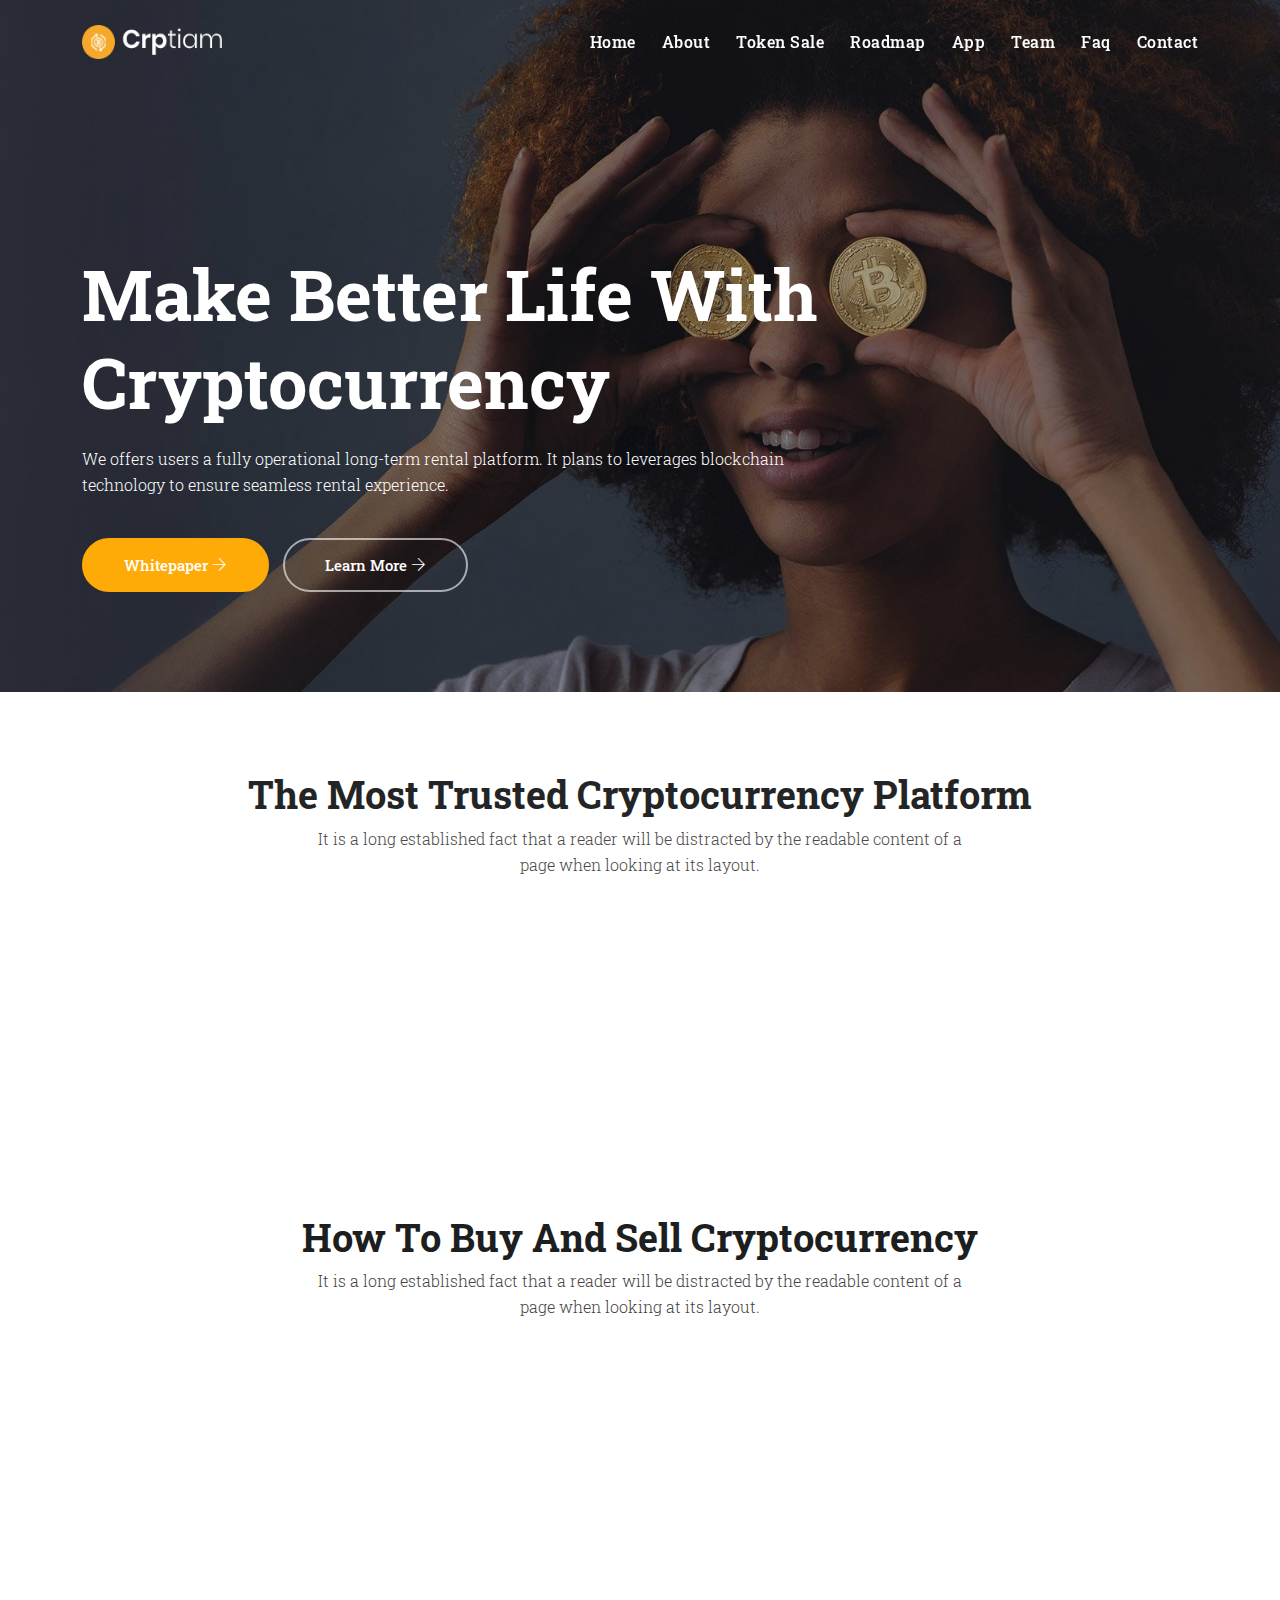
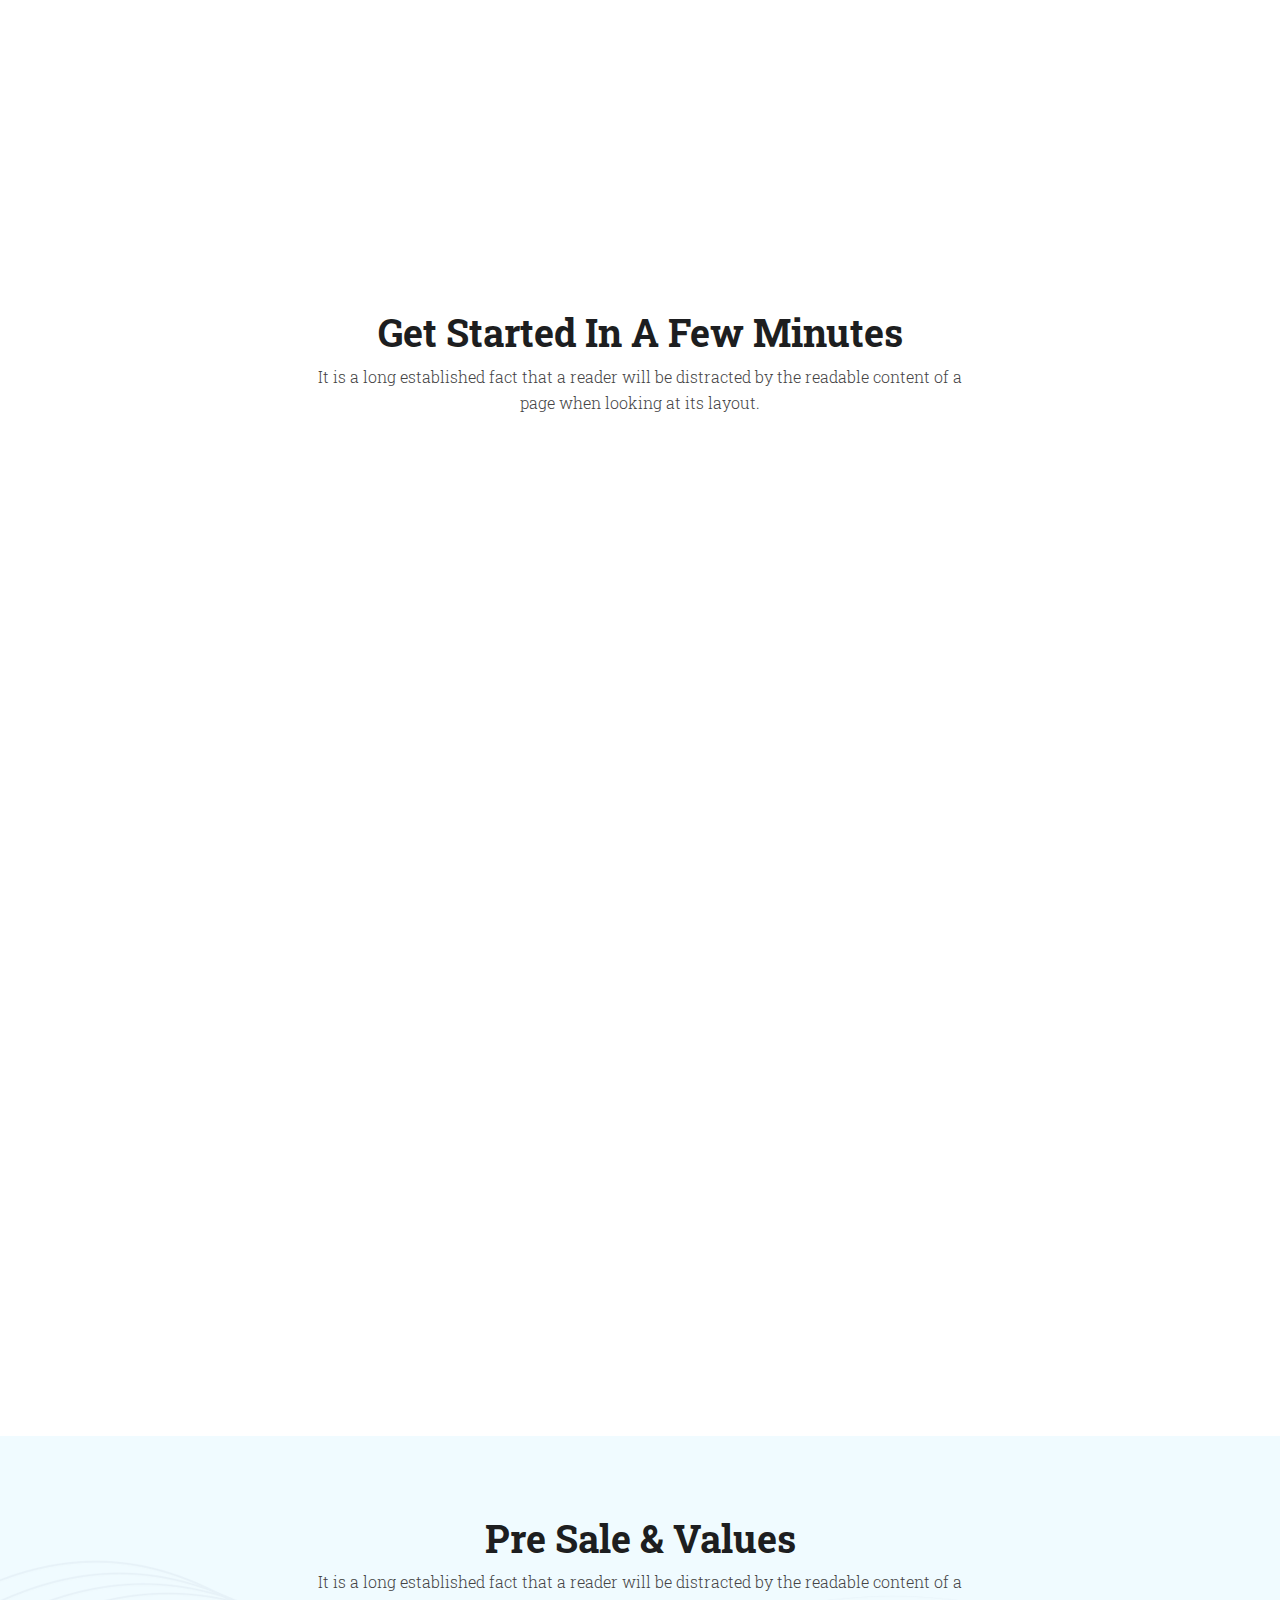
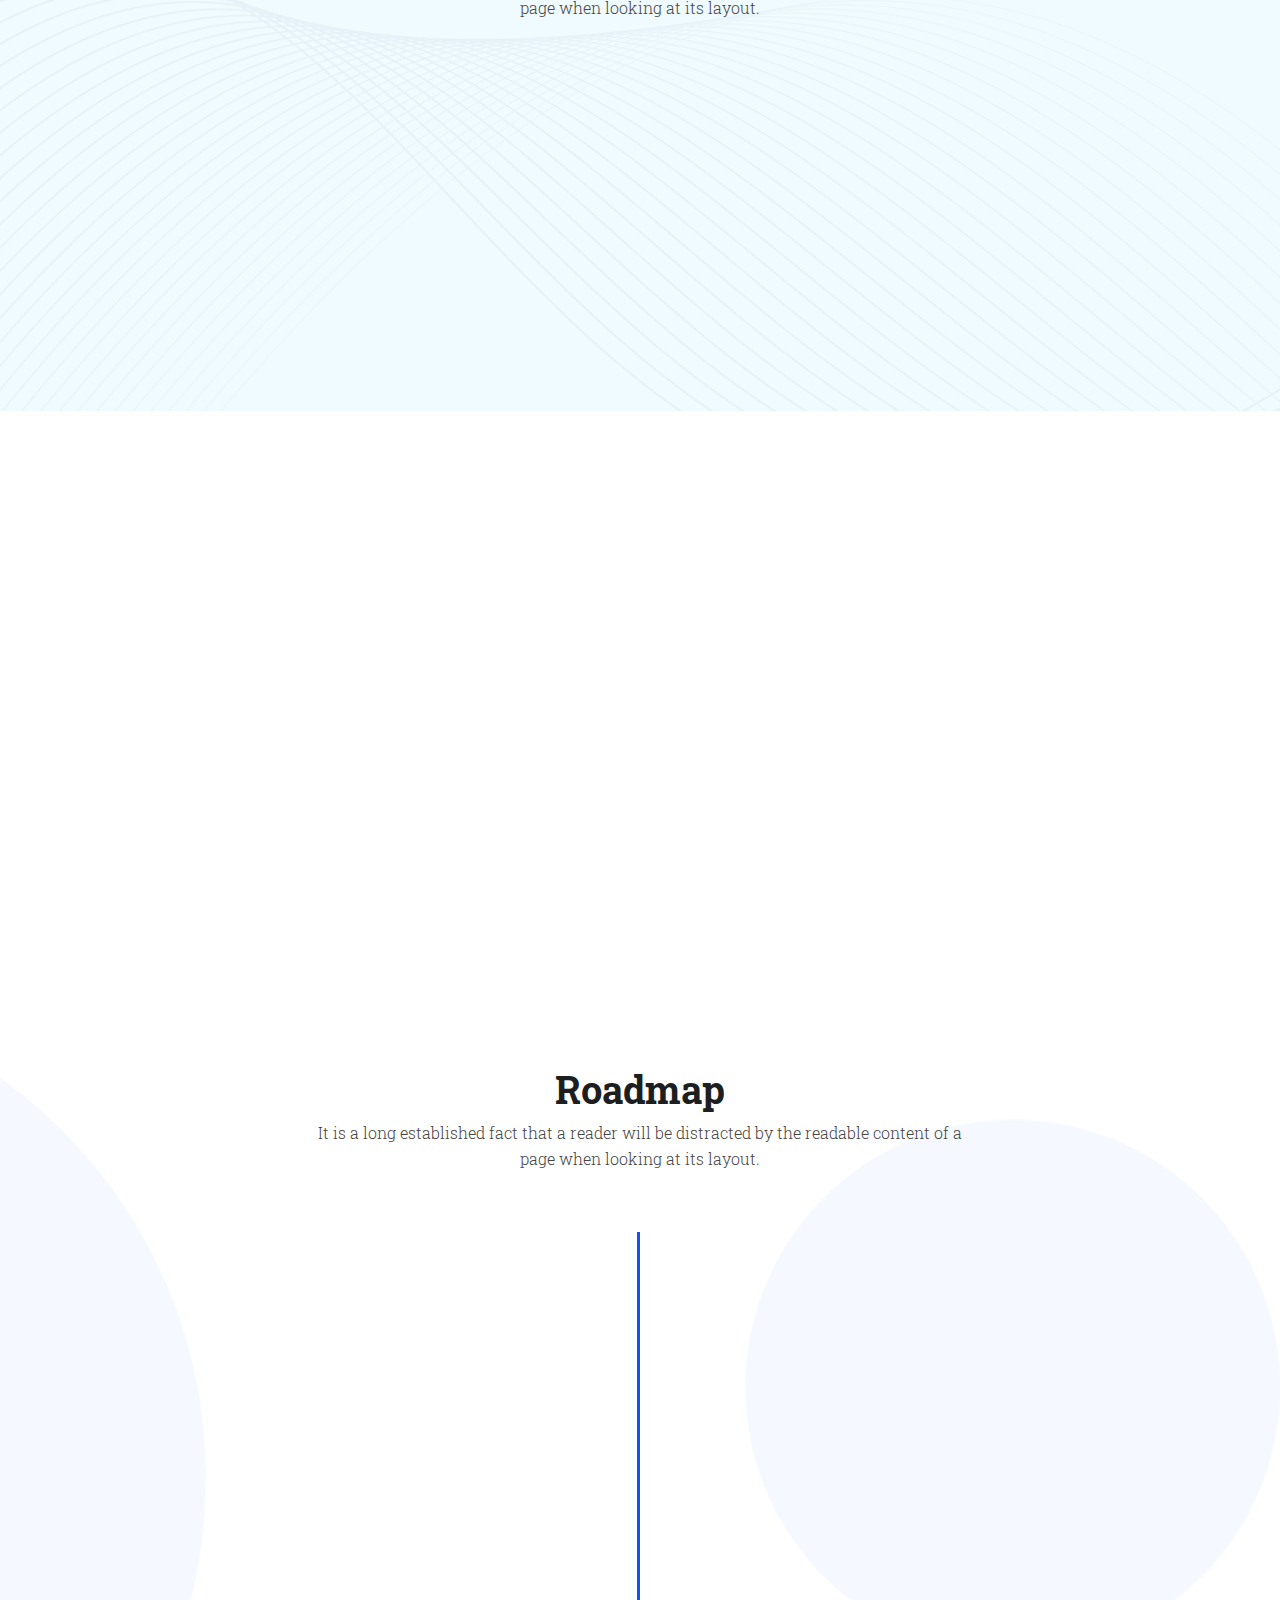
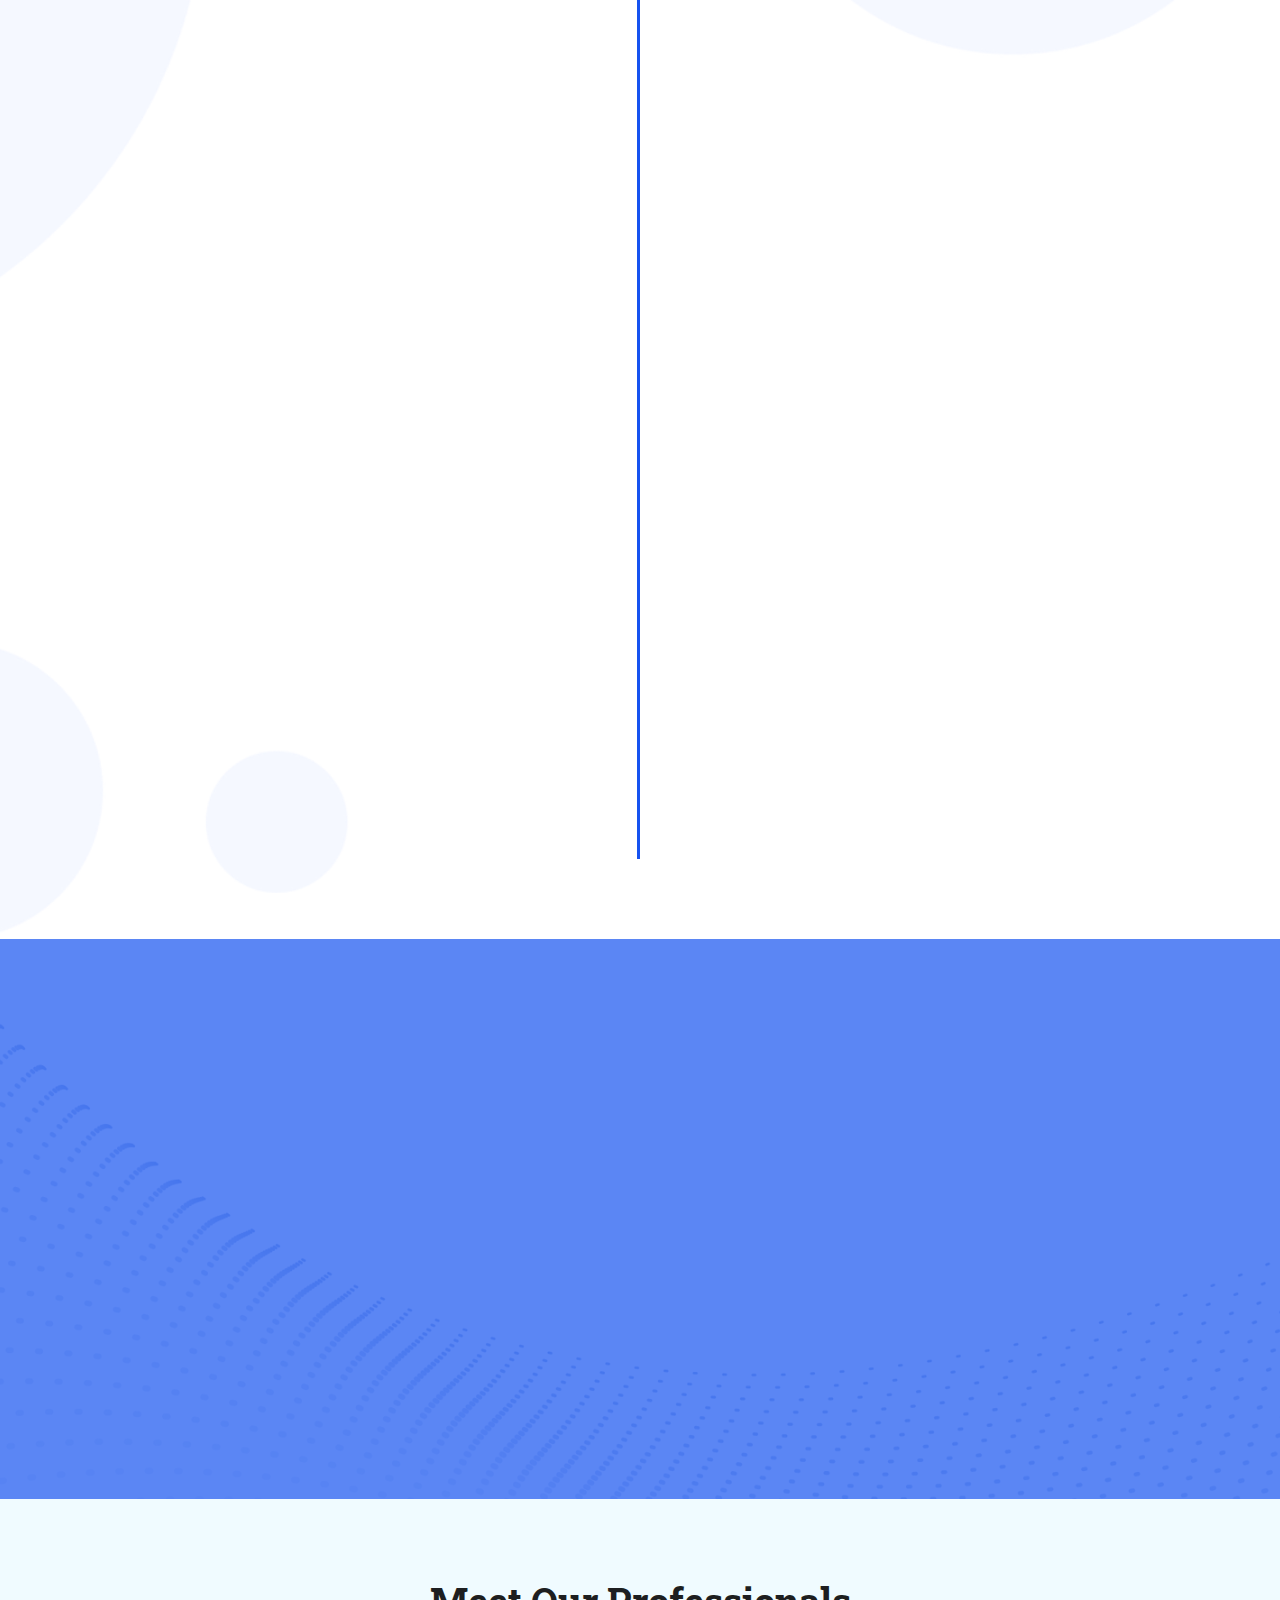
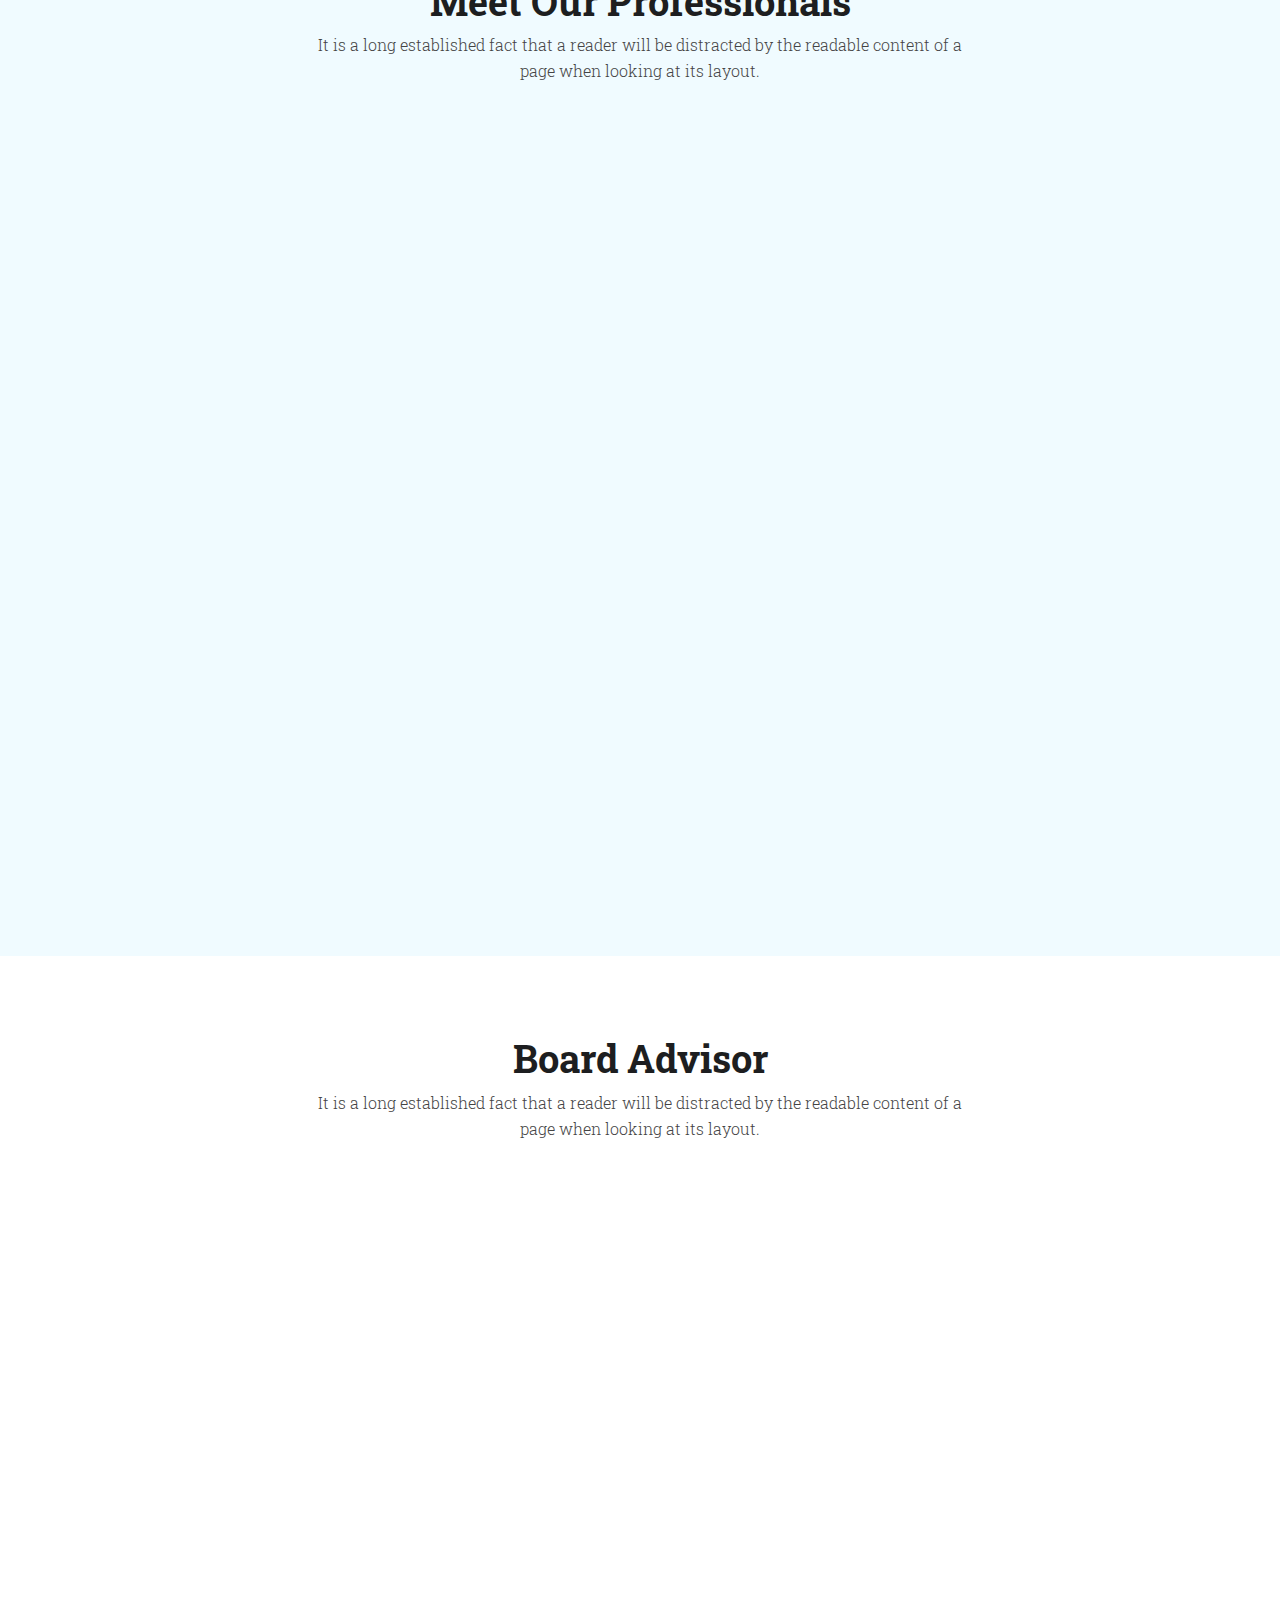
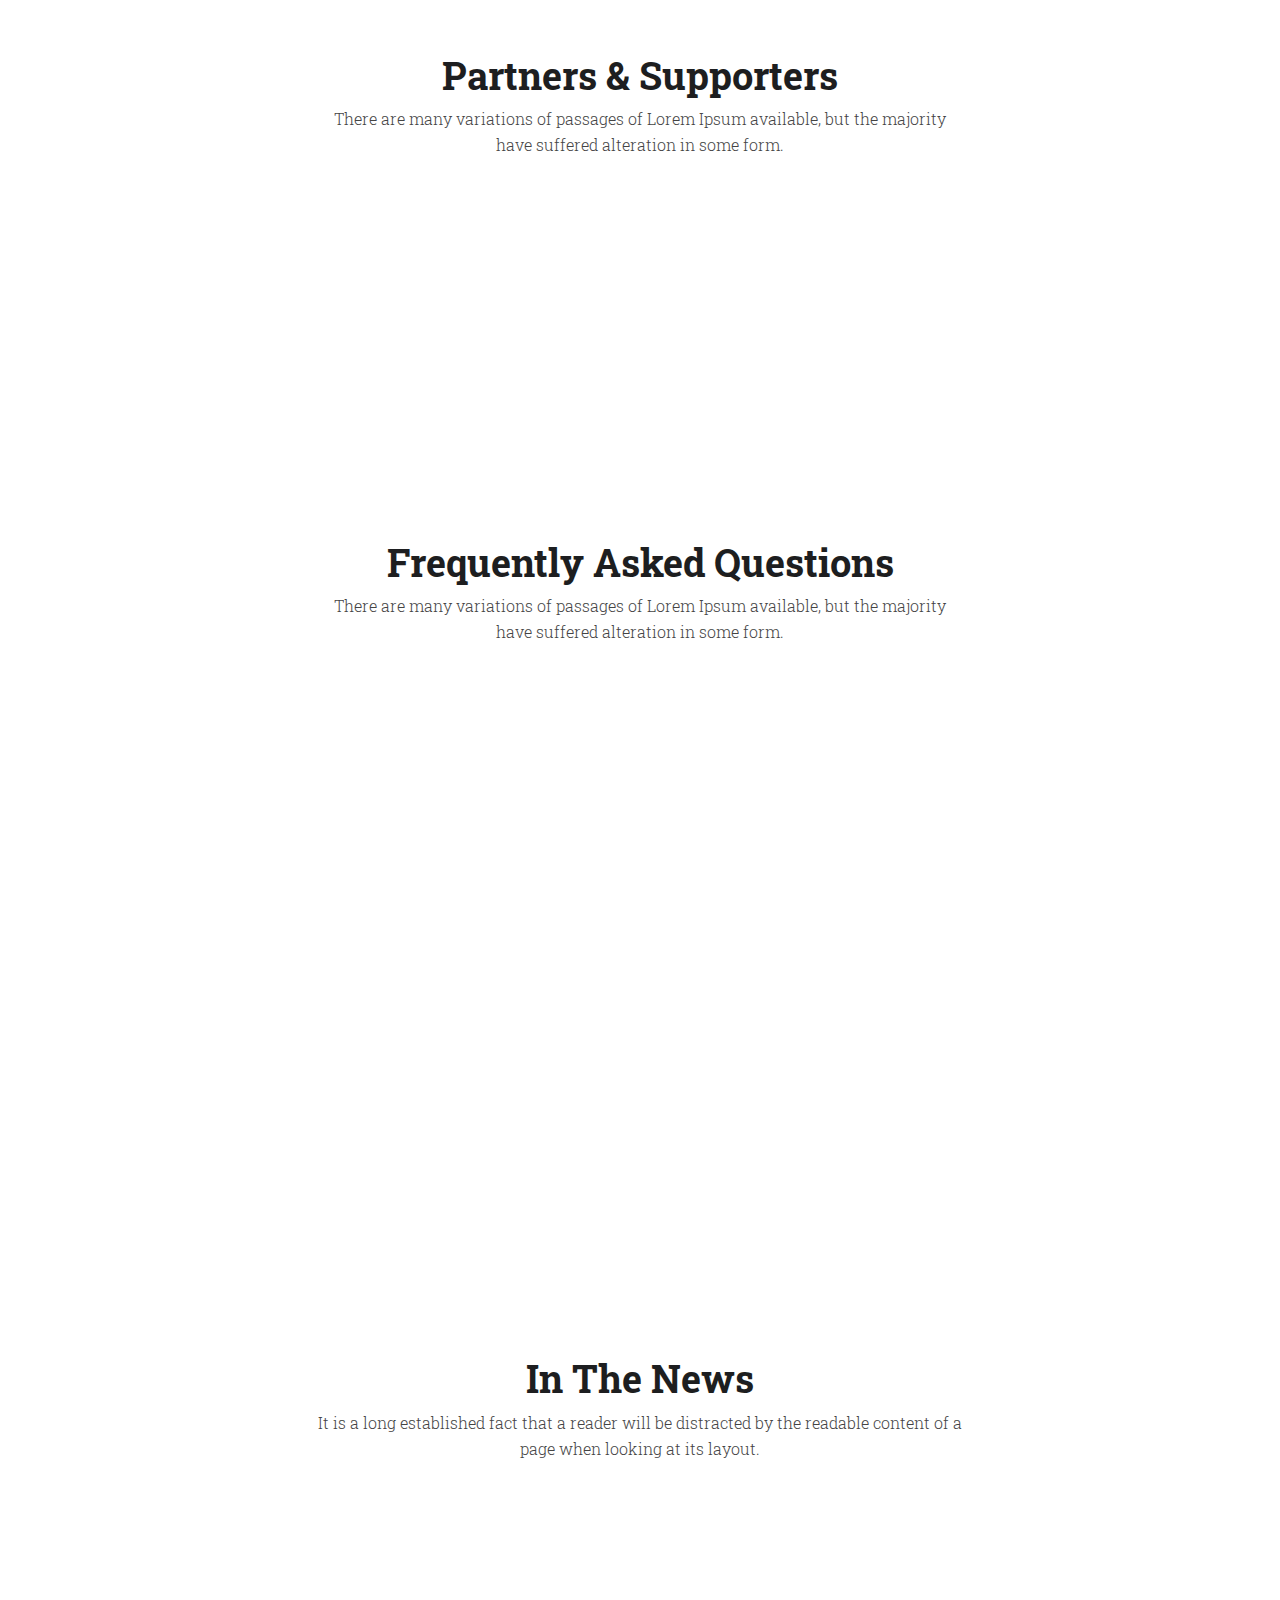
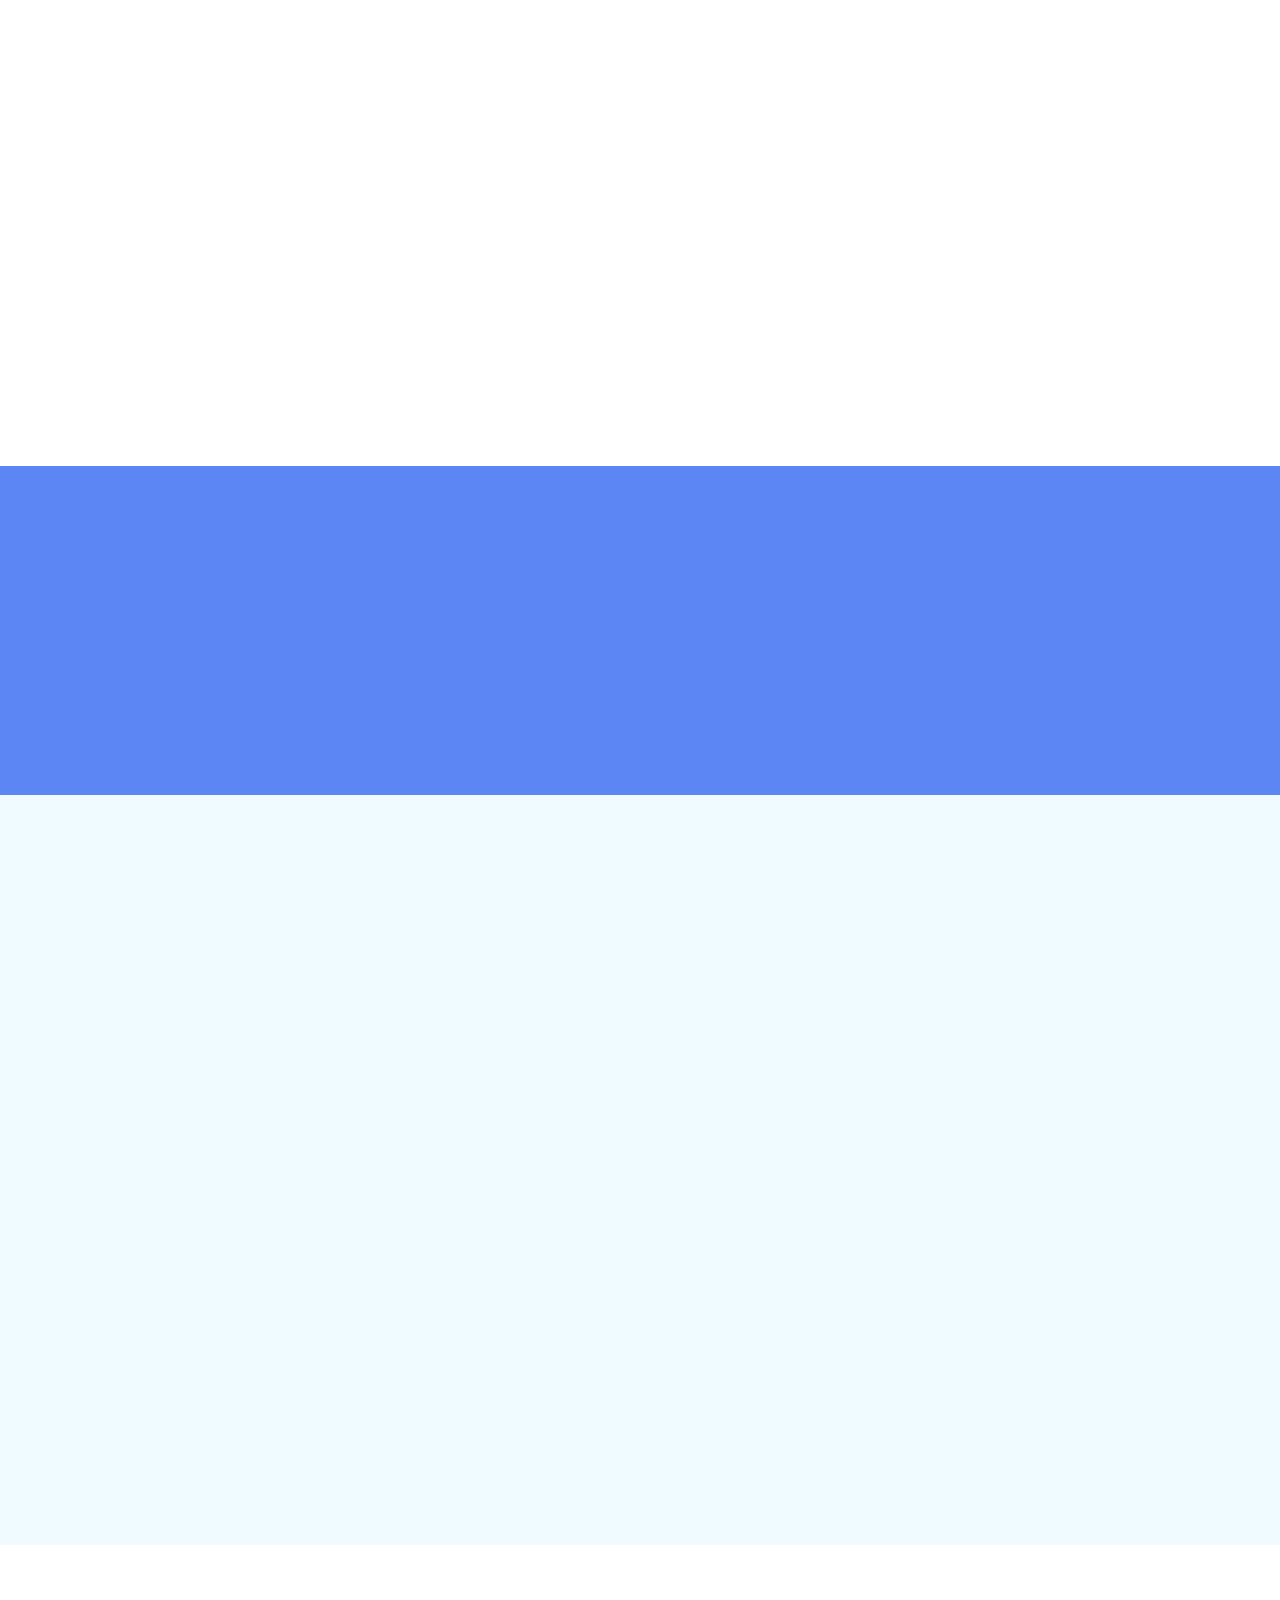
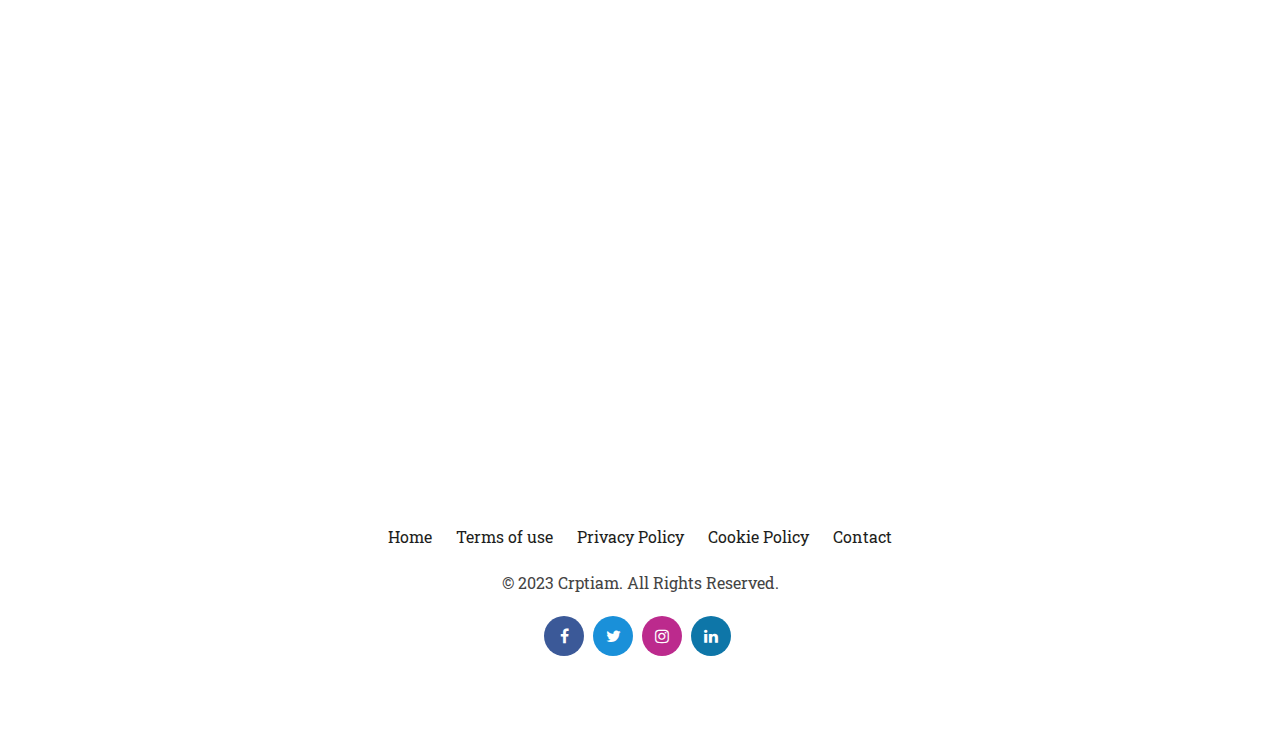
<file: index.html>
<!DOCTYPE html>
<html lang="en">

	
<!-- Mirrored from wordpressboss.com/thememaster/crptiam-demo/crptiam/index.html by HTTrack Website Copier/3.x [XR&CO'2014], Tue, 28 May 2024 06:30:42 GMT -->
<head>
		<!-- Meta -->
		<meta charset="utf-8">
		<meta http-equiv="X-UA-Compatible" content="IE=edge">
		<meta name="viewport" content="width=device-width, initial-scale=1, shrink-to-fit=no">
		<!-- The above 3 meta tags *must* come first in the head; any other head content must come *after* these tags -->
		<meta name="description" content="Crptiam - Cryptocurrency Landing Page HTML Template">
		<meta name="keywords" content="bitcoin, bitcoin landing, blockchain, cryptocurrency, Cryptocurrency advisor, ICO Agency, ICO Consulting, ico landing, ico template, ico token, ico website">			
		<!-- SITE TITLE -->
		<title>Crptiam - Cryptocurrency Landing Page HTML Template</title>			
		<!-- Latest Bootstrap min CSS -->
		<link rel="stylesheet" href="assets/bootstrap/css/bootstrap.min.css">		
		<!-- Google Font -->
		<link href="https://fonts.googleapis.com/css2?family=Roboto+Slab:wght@200;300;400;500;600;700;800;900&amp;display=swap" rel="stylesheet">  
		<link rel="stylesheet" href="https://fonts.googleapis.com/css?family=Poppins:300,400,500,600,700,800"> 		
		<!-- Font Awesome CSS -->
		<link rel="stylesheet" href="assets/fonts/font-awesome.min.css">
		<link rel="stylesheet" href="assets/fonts/themify-icons.css">
		<link rel="stylesheet" href="assets/css/materialdesignicons-min.css">	
		<!--- owl carousel Css-->
		<link rel="stylesheet" href="assets/owlcarousel/css/owl.carousel.css">
		<link rel="stylesheet" href="assets/owlcarousel/css/owl.theme.css">	
		<!-- animate CSS -->
		<link rel="stylesheet" href="assets/css/animate.css">					
		<!-- MAGNIFIC CSS -->
		<link rel="stylesheet" href="assets/css/magnific-popup.css">					
		<!-- Style CSS -->						
		<link rel="stylesheet" href="assets/css/style.css">			
		<!-- HTML5 shim and Respond.js IE8 support of HTML5 elements and media queries -->
		<!-- WARNING: Respond.js doesn't work if you view the page via file:// -->
		<!--[if lt IE 9]>
		  <script src="https://oss.maxcdn.com/html5shiv/3.7.2/html5shiv.min.js"></script>
		  <script src="https://oss.maxcdn.com/respond/1.4.2/respond.min.js"></script>
		<![endif]-->
	</head>
	
    <body data-spy="scroll" data-offset="80">
	

		<!-- START PRELOADER -->
		<div class="preloader">
			<div class="spinner">
				<div class="double-bounce1"></div>
				<div class="double-bounce2"></div>
			</div>
		</div>
		<!-- END PRELOADER -->		

        <!-- START NAVBAR -->
        <nav id="navbar" class="navbar navbar-expand-lg fixed-top navbar-custom navbar-light sticky">
    		<div class="container">
			    <a class="navbar-brand" href="index.html"><img src="assets/img/logo.png" alt=""></a>
			    <button class="navbar-toggler" type="button" data-bs-toggle="collapse" data-bs-target="#navbarCollapse" aria-controls="navbarCollapse" aria-expanded="false" aria-label="Toggle navigation">
                    <span class="mdi mdi-menu"></span>
			    </button><!--end button-->
			    <div class="collapse navbar-collapse" id="navbarCollapse">
			        <ul id="navbar-navlist" class="navbar-nav ms-auto">
			            <li class="nav-item"><a class="nav-link active" href="#home">Home</a></li>
			            <li class="nav-item"><a class="nav-link" href="#about">About</a></li>
					    <li class="nav-item"><a class="nav-link" href="#token_sale">Token sale</a></li>						
			            <li class="nav-item"><a class="nav-link" href="#roadmap">Roadmap</a></li>
			            <li class="nav-item"><a class="nav-link" href="#download">App</a></li>
			            <li class="nav-item"><a class="nav-link" href="#team">Team</a></li>
			            <li class="nav-item"><a class="nav-link" href="#faq">faq</a></li>
			            <li class="nav-item"><a class="nav-link" href="#contact">Contact</a></li>
			        </ul><!--END NAVBAR NAV-->
			    </div><!--END COLLAPSE-->
		    </div><!-- END CONTAINER -->
		</nav>
		<!-- END NAVBAR -->
 	
		<!-- START HOME -->
		<section id="home" class="home_bg" style="background-image: url(assets/img/bg/banner.jpg);  background-size:cover; background-position: center center;">
			<div class="container">
				<div class="row">
				  <div class="col-lg-8 col-sm-12 col-xs-12">
					<div class="hero-text">
						 <h2>Make Better Life With Cryptocurrency</h2>
						 <p>We offers users a fully operational long-term rental platform. It plans to leverages blockchain technology to ensure seamless rental experience.</p>
						<div class="home_btn">
							<a href="https://electroneum.com/overview-white-paper.pdf"  target="_blank" class="btn_one">Whitepaper <i aria-hidden="true" class="ti-arrow-right"></i></a>
							<a href="#about" class="btn_two">Learn More <i aria-hidden="true" class="ti-arrow-right"></i></a>
						</div>
					</div> 
				  </div><!--- END COL -->			  
				</div><!--- END ROW -->
			</div><!--- END CONTAINER -->
		</section>
		<!-- END  HOME -->
		
		<!-- START ABOUT -->
		<section class="about_us section-padding">
		   <div class="container">			
				<div class="section-title text-center">
					<h1>The most trusted cryptocurrency platform</h1>
					<p>It is a long established fact that a reader will be distracted by the readable content of a page when looking at its layout.</p>
				</div>				
				<div class="row">					
					<div class="col-lg-4 col-sm-12 col-xs-12 wow fadeInUp" data-wow-duration="1s" data-wow-delay="0.1s" data-wow-offset="0">
						<div class="single_about">
							<img src="assets/img/icon/secure.png" alt="image" />
							<h3>Secure storage</h3>
							<p>Lorem ipsum dolor sit amet, consectetur adipiscing elit, sed do eiusmod tempor.</p>
						</div>
					</div><!-- END COL -->			
					<div class="col-lg-4 col-sm-12 col-xs-12 wow fadeInUp" data-wow-duration="1s" data-wow-delay="0.2s" data-wow-offset="0">
						<div class="single_about">
							<img src="assets/img/icon/insurance.png" alt="image" />
							<h3>Protected by insurance</h3>
							<p>Lorem ipsum dolor sit amet, consectetur adipiscing elit, sed do eiusmod tempor.</p>
						</div>
					</div><!-- END COL -->			
					<div class="col-lg-4 col-sm-12 col-xs-12 wow fadeInUp" data-wow-duration="1s" data-wow-delay="0.3s" data-wow-offset="0">
						<div class="single_about">
							<img src="assets/img/icon/industry.png" alt="image" />
							<h3>Industry best practices</h3>
							<p>Lorem ipsum dolor sit amet, consectetur adipiscing elit, sed do eiusmod tempor.</p>
						</div>
					</div><!-- END COL -->							
				</div><!-- END ROW -->
			</div><!-- END CONTAINER -->
		</section>
		<!-- END ABOUT -->		

		<!-- START BUY SELL -->
		<section id="buy_sell" class="buy_sell_area section-padding">
			<div class="container">					
				<div class="section-title text-center">
					<h1>How to Buy and Sell Cryptocurrency</h1>
					<p>It is a long established fact that a reader will be distracted by the readable content of a page when looking at its layout.</p>
				</div>					
				<div class="row">
				  <div class="col-lg-4 col-sm-12 col-xs-12 wow fadeInUp" data-wow-duration="1s" data-wow-delay="0.2s" data-wow-offset="0">
					<div class="buy_sell_list">
						<img src="assets/img/icon/bank.png" alt="image" />
						<h4>Bank Transfers</h4>
						<p>There are many variations of passages of Lorem Ipsum the majority.</p>
					</div>
					<div class="buy_sell_list">
						<img src="assets/img/icon/wallet.png" alt="image" />
						<h4>Online Wallets</h4>
						<p>There are many variations of passages of Lorem Ipsum the majority.</p>
					</div>
				  </div><!--- END COL -->	
				  <div class="col-lg-4 col-sm-12 col-xs-12 wow fadeInDown" data-wow-duration="1s" data-wow-delay="0.2s" data-wow-offset="0">
					<div class="portfolio_list_img">
						<img src="assets/img/about-one.png" class="img-fluid" alt="" />
					</div>
				  </div><!--- END COL -->	
				  <div class="col-lg-4 col-sm-12 col-xs-12 wow fadeInUp" data-wow-duration="1s" data-wow-delay="0.2s" data-wow-offset="0">
					<div class="buy_sell_list">
						<img src="assets/img/icon/cash.png" alt="image" />
						<h4>Cash Payment</h4>
						<p>There are many variations of passages of Lorem Ipsum the majority.</p>
					</div>
					<div class="buy_sell_list">
						<img src="assets/img/icon/debit.png" alt="image" />
						<h4>Debit/Credit Cards</h4>
						<p>There are many variations of passages of Lorem Ipsum the majority.</p>
					</div>
				  </div><!--- END COL -->				  
				</div><!--- END ROW -->
			</div><!--- END CONTAINER -->
		</section>
		<!-- END BUY SELL -->

		<!-- START HOW TO BUY -->
		<section class="how_to_buy_area section-padding">
		   <div class="container">			
				<div class="section-title text-center">
					<h1>Get Started in a Few Minutes</h1>
					<p>It is a long established fact that a reader will be distracted by the readable content of a page when looking at its layout.</p>
				</div>				
				<div class="row text-center">					
					<div class="col-lg-4 col-sm-12 col-xs-12 wow fadeInUp" data-wow-duration="1s" data-wow-delay="0.2s" data-wow-offset="0">
						<div class="single_how_to_buy">
							<img src="assets/img/icon/man.png" alt="image" />
							<h4>Create Account</h4>
							<p>Lorem ipsum dolor sit amet, consectetur adipiscing elit, sed do eiusmod tempor incididunt.</p>
						</div>
					</div><!-- END COL -->			
					<div class="col-lg-4 col-sm-12 col-xs-12 wow fadeInUp" data-wow-duration="1s" data-wow-delay="0.3s" data-wow-offset="0">
						<div class="single_how_to_buy">
							<img src="assets/img/icon/bank2.png" alt="image" />
							<h4>Link Your Bank Account</h4>
							<p>Lorem ipsum dolor sit amet, consectetur adipiscing elit, sed do eiusmod tempor incididunt.</p>
						</div>
					</div><!-- END COL -->			
					<div class="col-lg-4 col-sm-12 col-xs-12 wow fadeInUp" data-wow-duration="1s" data-wow-delay="0.4s" data-wow-offset="0">
						<div class="single_how_to_buy">
							<img src="assets/img/icon/buy.png" alt="image" />
							<h4>Start Buying & Selling</h4>
							<p>Lorem ipsum dolor sit amet, consectetur adipiscing elit, sed do eiusmod tempor incididunt.</p>
						</div>
					</div><!-- END COL -->							
				</div><!-- END ROW -->
			</div><!-- END CONTAINER -->
		</section>
		<!-- END HOW TO BUY  -->			
		 
		<!-- START ABOUT US CONTENT -->
		<section id="about" class="about_area section-padding">
			<div class="container">			
				<div class="row">
				  <div class="col-lg-6 col-sm-12 col-xs-12 wow fadeInLeft" data-wow-duration="1s" data-wow-delay="0.2s" data-wow-offset="0">
					<div class="about-img">
						<img src="assets/img/about-two.png" class="img-fluid" alt="about-image" />
					</div>
				  </div><!--- END COL -->				  
				  <div class="col-lg-6 col-sm-12 col-xs-12 wow fadeInRight" data-wow-duration="1s" data-wow-delay="0.2s" data-wow-offset="0">
					<div class="about-text">
						 <h2>Build the future  <br />of finance</h2>
						 <p class="about-bold">We offers users a fully operational long-term rental platform. It plans to leverages blockchain technology to ensure embarrassing hidden seamless.</p>
						 <p>There are many variations of passages of Lorem Ipsum available, but the majority have suffered alteration in some form, by injected humour, or randomised words which don't look even slightly believable. If you are going to use a passage of Lorem Ipsum, you need to be sure there isn't anything embarrassing hidden in the middle of text.</p>
					</div>
					<div class="about_btn">
						<a href="https://www.youtube.com/watch?v=CMPebxJjE8o" class="video-play btn_one">Watch Video</a>
					</div>
				  </div><!--- END COL -->				  
				</div><!--- END ROW -->
			</div><!--- END CONTAINER -->
		</section>
		<!-- END ABOUT US CONTENT -->	
		
		<!-- START TOKEN SALE -->
		<section id="token_sale" class="token_sale_area section-padding">
		   <div class="container">			
				<div class="section-title text-center">
					<h1>Pre sale & Values</h1>
					<p>It is a long established fact that a reader will be distracted by the readable content of a page when looking at its layout.</p>
				</div>				
				<div class="row text-center">					
					<div class="col-lg-3 col-sm-4 col-xs-12 wow fadeInUp" data-wow-duration="1s" data-wow-delay="0.2s" data-wow-offset="0">
						<div class="single_token single_token_bg_one">
							<h4>Start Time</h4>
							<p>July 30,2023 (10:00 GMT)</p>
						</div>
					</div><!-- END COL -->
					<div class="col-lg-3 col-sm-4 col-xs-12 wow fadeInUp" data-wow-duration="1s" data-wow-delay="0.3s" data-wow-offset="0">
						<div class="single_token single_token_bg_two">
							<h4>Tokens for sale</h4>
							<p>900,000 ICC (9%)</p>
						</div>
					</div><!-- END COL -->
					<div class="col-lg-3 col-sm-4 col-xs-12 wow fadeInUp" data-wow-duration="1s" data-wow-delay="0.4s" data-wow-offset="0">
						<div class="single_token single_token_bg_three">
							<h4>Acceptable Currency</h4>
							<p>BTC, ETH, LTC</p>
						</div>
					</div><!-- END COL -->
					<div class="col-lg-3 col-sm-4 col-xs-12 wow fadeInUp" data-wow-duration="1s" data-wow-delay="0.5s" data-wow-offset="0">
						<div class="single_token single_token_bg_four">
							<h4>End Time</h4>
							<p>Oct 30,2023 (10:00 GMT)</p>
						</div>
					</div><!-- END COL -->
					<div class="col-lg-3 col-sm-4 col-xs-12 wow fadeInUp" data-wow-duration="1s" data-wow-delay="0.6s" data-wow-offset="0">
						<div class="single_token single_token_bg_five">
							<h4>Soft Cops</h4>
							<p>$90 M</p>
						</div>
					</div><!-- END COL -->
					<div class="col-lg-3 col-sm-4 col-xs-12 wow fadeInUp" data-wow-duration="1s" data-wow-delay="0.6s" data-wow-offset="0">
						<div class="single_token single_token_bg_six">
							<h4>Exchange rate</h4>
							<p>1 BTC = 1940 ICC </p>
						</div>
					</div><!-- END COL -->
					<div class="col-lg-3 col-sm-4 col-xs-12 wow fadeInUp" data-wow-duration="1s" data-wow-delay="0.7s" data-wow-offset="0">
						<div class="single_token single_token_bg_seven">
							<h4>Available Token</h4>
							<p>$100 M</p>
						</div>
					</div><!-- END COL -->
					<div class="col-lg-3 col-sm-4 col-xs-12 wow fadeInUp" data-wow-duration="1s" data-wow-delay="0.7s" data-wow-offset="0">
						<div class="single_token single_token_bg_eight">
							<h4>Minimal Transction</h4>
							<p>1BTC/1ETH/1LTC</p>
						</div>
					</div><!-- END COL -->										
				</div><!-- END ROW -->
			</div><!-- END CONTAINER -->
		</section>
		<!-- END TOKEN SALE  -->	
		
		<!-- START CRUURENCY CALCULATOR -->
		<section class="currency_cal_area section-padding">
			<div class="container">			
				<div class="row">
				  <div class="col-lg-10 offset-lg-1 col-sm-12 col-xs-12 text-center wow fadeInLeft" data-wow-duration="1s" data-wow-delay="0.2s" data-wow-offset="0">
					<div class="buy-icons">
						<div class="ca-starts-in">
							<h3>Token Sales Countdown</h3>
							<div class="timer-area">
								<div data-countdown="2023/06/30"></div>
							</div>
							<a href="#" class="btn_one">Buy token</a>
						</div>
						<div class="payment_img">
							<a href="#"><img src="assets/img/icon/visa.png" alt="logo-image" /></a>
							<a href="#"><img src="assets/img/icon/mastercard.png" alt="logo-image" /></a>
							<a href="#"><img src="assets/img/icon/bitcoin.png" alt="logo-image" /></a>
							<a href="#"><img src="assets/img/icon/ethereum.png" alt="logo-image" /></a>
						</div>						
					</div>
				  </div><!--- END COL -->				  			  
				</div><!--- END ROW -->
			</div><!--- END CONTAINER -->
		</section>
		<!-- END CRUURENCY CALCULATOR -->
		
		
		<!-- START ROADMAP -->
		<section id="roadmap" class="roadmap_area section-padding">
			<div class="container">			
				<div class="section-title text-center">
					<h1>Roadmap</h1>
					<p>It is a long established fact that a reader will be distracted by the readable content of a page when looking at its layout.</p>
				</div>				
				<div class="row">
				  <div class="col-lg-12 col-sm-12 col-xs-12">
					<div class="timeline">
					  <div class="time_contain time_left wow fadeInLeft" data-wow-duration="1s" data-wow-delay="0.2s" data-wow-offset="0">
						<div class="time_content">
						  <h2>Project Idea - <span>July, 2023</span></h2>
						  <p>We offers users a fully operational long-term rental platform. It plans to leverages blockchain technology to ensure embarrassing hidden seamless.</p>
						</div>
					  </div>
					  <div class="time_contain time_right wow fadeInRight" data-wow-duration="1s" data-wow-delay="0.2s" data-wow-offset="0">
						<div class="time_content">
						  <h2>Business Conception - <span>Aug, 2023</span></h2>
						  <p>We offers users a fully operational long-term rental platform. It plans to leverages blockchain technology to ensure embarrassing hidden seamless.</p>
						</div>
					  </div>
						<div class="time_contain time_left wow fadeInLeft" data-wow-duration="1s" data-wow-delay="0.4s" data-wow-offset="0">
						<div class="time_content">
						  <h2>Legal Review - <span>Sep, 2023</span></h2>
						 <p>We offers users a fully operational long-term rental platform. It plans to leverages blockchain technology to ensure embarrassing hidden seamless.</p>
						</div>
					  </div>
					  <div class="time_contain time_right wow fadeInRight" data-wow-duration="1s" data-wow-delay="0.5s" data-wow-offset="0">
						<div class="time_content">
						  <h2>Token Sale and Marketing - <span>Oct, 2023</span></h2>
						  <p>We offers users a fully operational long-term rental platform. It plans to leverages blockchain technology to ensure embarrassing hidden seamless.</p>
						</div>
					  </div>
					  <div class="time_contain time_left wow fadeInLeft" data-wow-duration="1s" data-wow-delay="0.6s" data-wow-offset="0">
						<div class="time_content">
						  <h2>ICO and Token Design - <span>Nov, 2023</span></h2>
						  <p>We offers users a fully operational long-term rental platform. It plans to leverages blockchain technology to ensure embarrassing hidden seamless.</p>
						</div>
					  </div>
					  <div class="time_contain time_right wow fadeInRight" data-wow-duration="1s" data-wow-delay="0.7s" data-wow-offset="0">
						<div class="time_content">
						  <h2>Keep going - <span>Dec, 2023</span></h2>
						  <p>We offers users a fully operational long-term rental platform. It plans to leverages blockchain technology to ensure embarrassing hidden seamless.</p>
						</div>
					  </div>
					</div>					
				  </div><!--- END COL -->				  
				</div><!--- END ROW -->
			</div><!--- END CONTAINER -->
		</section>
		<!-- END ROADMAP -->		

		<!-- START DOWNLOAD APP -->
		<section id="download" class="download_area section-padding" style="background-image: url(assets/img/bg/bg-app.png);  background-size:cover; background-position: center center;">
		   <div class="container">							
				<div class="row">					
					<div class="col-lg-7 col-sm-12 col-xs-12 wow fadeInUp" data-wow-duration="1s" data-wow-delay="0.2s" data-wow-offset="0">
						<div class="app-text">
							 <h2>Install Crptiam app today</h2>
							 <p>We offers users a fully operational long-term rental platform. It plans to leverages blockchain technology to ensure seamless rental experience and wants to help tenants unfreeze millions of dollars tied up in rental.</p> 
							 <ul>
								<li><span class="ti-download"></span>Download It for Free</li>
								<li><span class="ti-package"></span>Install App</li>
								<li><span class="ti-user"></span>Create Profile</li>
								<li><span class="ti-cup"></span>Enjoy this app</li>
							 </ul>
						</div>
						<div class="app_btn">
							<a href="#" class="btn_three wow bounceIn" data-wow-delay=".3s"><i class="fa fa-apple"></i>App Store</a>
							<a href="#" class="btn_two wow bounceIn" data-wow-delay=".4s"><i class="fa fa-play"></i>Google Play</a>
						</div>
					</div><!-- END COL -->	
					<div class="col-lg-5 col-sm-12 col-xs-12 wow fadeInUp" data-wow-duration="1s" data-wow-delay="0.3s" data-wow-offset="0">	
						<div class="app_img">
							<img src="assets/img/app-mockup.png" class="img-fluid" alt="" />
						</div>					
					</div><!-- END COL -->									
				</div><!-- END ROW -->
			</div><!-- END CONTAINER -->
		</section>
		<!-- END DOWNLOAD APP -->
		
		<!-- START TEAM -->
		<section id="team" class="team_member section-padding">
			<div class="container">				
				<div class="section-title text-center">
					<h1>Meet our Professionals</h1>
					<p>It is a long established fact that a reader will be distracted by the readable content of a page when looking at its layout.</p>
				</div>				
				<div class="row text-center">
					<div class="col-md-3 col-sm-6 col-xs-12 wow fadeInUp" data-wow-duration="1s" data-wow-delay="0.2s" data-wow-offset="0">
						<div class="our-team">
							<img src="assets/img/team/team1.jpg" class="img-fluid" alt="board-image">
							<h3>Charles Martin</h3>
							<ul>
								<li><a href="#"><i class="fa fa-facebook"></i></a></li>
								<li><a href="#"><i class="fa fa-google-plus"></i></a></li>
								<li><a href="#"><i class="fa fa-twitter"></i></a></li>
							</ul>
							<span>Crypto Developer</span>
						</div>
					</div><!--- END COL -->														
					<div class="col-md-3 col-sm-6 col-xs-12 wow fadeInUp" data-wow-duration="1s" data-wow-delay="0.3s" data-wow-offset="0">
						<div class="our-team">
							<img src="assets/img/team/team2.jpg" class="img-fluid" alt="board-image">
							<h3>Kathleen Hall</h3>
							<ul>
								<li><a href="#"><i class="fa fa-facebook"></i></a></li>
								<li><a href="#"><i class="fa fa-google-plus"></i></a></li>
								<li><a href="#"><i class="fa fa-twitter"></i></a></li>
							</ul>
							<span>Crypto Developer</span>
						</div>
					</div><!--- END COL -->
					<div class="col-md-3 col-sm-6 col-xs-12 wow fadeInUp" data-wow-duration="1s" data-wow-delay="0.4s" data-wow-offset="0">
						<div class="our-team">
							<img src="assets/img/team/team3.jpg" class="img-fluid" alt="board-image">
							<h3>Mildred Watson</h3>
							<ul>
								<li><a href="#"><i class="fa fa-facebook"></i></a></li>
								<li><a href="#"><i class="fa fa-google-plus"></i></a></li>
								<li><a href="#"><i class="fa fa-twitter"></i></a></li>
							</ul>
							<span>Crypto Developer</span>
						</div>
					</div><!--- END COL -->
					<div class="col-md-3 col-sm-6 col-xs-12 wow fadeInUp" data-wow-duration="1s" data-wow-delay="0.5s" data-wow-offset="0">
						<div class="our-team">
							<img src="assets/img/team/team4.jpg" class="img-fluid" alt="board-image">
							<h3>Alexandra Cruz</h3>
							<ul>
								<li><a href="#"><i class="fa fa-facebook"></i></a></li>
								<li><a href="#"><i class="fa fa-google-plus"></i></a></li>
								<li><a href="#"><i class="fa fa-twitter"></i></a></li>
							</ul>
							<span>Crypto Developer</span>
						</div>
					</div><!--- END COL -->
					<div class="col-md-3 col-sm-6 col-xs-12"></div><!--- END COL -->
					<div class="col-md-3 col-sm-6 col-xs-12 wow fadeInUp" data-wow-duration="1s" data-wow-delay="0.6s" data-wow-offset="0">
						<div class="our-team">
							<img src="assets/img/team/team5.jpg" class="img-fluid" alt="board-image">
							<h3>Joshua Ladner</h3>
							<ul>
								<li><a href="#"><i class="fa fa-facebook"></i></a></li>
								<li><a href="#"><i class="fa fa-google-plus"></i></a></li>
								<li><a href="#"><i class="fa fa-twitter"></i></a></li>
							</ul>
							<span>Crypto Developer</span>
						</div>
					</div><!--- END COL -->
					<div class="col-md-3 col-sm-6 col-xs-12 wow fadeInUp" data-wow-duration="1s" data-wow-delay="0.7s" data-wow-offset="0">
						<div class="our-team">
							<img src="assets/img/team/team6.jpg" class="img-fluid" alt="board-image">
							<h3>Helen Petersen</h3>
							<ul>
								<li><a href="#"><i class="fa fa-facebook"></i></a></li>
								<li><a href="#"><i class="fa fa-google-plus"></i></a></li>
								<li><a href="#"><i class="fa fa-twitter"></i></a></li>
							</ul>
							<span>Crypto Developer</span>
						</div>
					</div><!--- END COL -->				
				</div><!--- END ROW -->
			</div><!--- END CONTAINER -->		
		</section>
		<!-- END TEAM -->
		
		<!-- START BOARD ADVISOR -->
		<section id="board_advisor" class="board_member section-padding">
			<div class="container">				
				<div class="section-title text-center">
					<h1>Board Advisor</h1>
					<p>It is a long established fact that a reader will be distracted by the readable content of a page when looking at its layout.</p>
				</div>				
				<div class="row text-center">
					<div class="col-md-3 col-sm-6 col-xs-12 wow fadeInUp" data-wow-duration="1s" data-wow-delay="0.2s" data-wow-offset="0">
						<div class="our-board">
							<img src="assets/img/board/1.jpg" class="img-fluid" alt="board-image">
							<h3>Marina Mojo</h3>
							<ul>
								<li><a href="#"><i class="fa fa-facebook"></i></a></li>
								<li><a href="#"><i class="fa fa-google-plus"></i></a></li>
								<li><a href="#"><i class="fa fa-twitter"></i></a></li>
							</ul>
							<span>Crypto Developer</span>
						</div>						
					</div><!--- END COL -->	
					<div class="col-md-3 col-sm-6 col-xs-12 wow fadeInUp" data-wow-duration="1s" data-wow-delay="0.3s" data-wow-offset="0">
						<div class="our-board">
							<img src="assets/img/board/2.jpg" class="img-fluid" alt="board-image">
							<h3>Mark Linomi</h3>
							<ul>
								<li><a href="#"><i class="fa fa-facebook"></i></a></li>
								<li><a href="#"><i class="fa fa-google-plus"></i></a></li>
								<li><a href="#"><i class="fa fa-twitter"></i></a></li>
							</ul>
							<span>Crypto Developer</span>
						</div>						
					</div><!--- END COL -->	
					<div class="col-md-3 col-sm-6 col-xs-12 wow fadeInUp" data-wow-duration="1s" data-wow-delay="0.4s" data-wow-offset="0">
						<div class="our-board">
							<img src="assets/img/board/3.jpg" class="img-fluid" alt="board-image">
							<h3>Amira Yerden</h3>
							<ul>
								<li><a href="#"><i class="fa fa-facebook"></i></a></li>
								<li><a href="#"><i class="fa fa-google-plus"></i></a></li>
								<li><a href="#"><i class="fa fa-twitter"></i></a></li>
							</ul>
							<span>Crypto Developer</span>
						</div>						
					</div><!--- END COL -->	
					<div class="col-md-3 col-sm-6 col-xs-12 wow fadeInUp" data-wow-duration="1s" data-wow-delay="0.5s" data-wow-offset="0">
						<div class="our-board">
							<img src="assets/img/board/4.jpg" class="img-fluid" alt="board-image">
							<h3>Ayoub Fennouni</h3>
							<ul>
								<li><a href="#"><i class="fa fa-facebook"></i></a></li>
								<li><a href="#"><i class="fa fa-google-plus"></i></a></li>
								<li><a href="#"><i class="fa fa-twitter"></i></a></li>
							</ul>
							<span>Crypto Developer</span>
						</div>						
					</div><!--- END COL -->				
				</div><!--- END ROW -->
			</div><!--- END CONTAINER -->		
		</section>
		<!-- END BOARD ADVISOR -->		
		
		<!-- START PARTNER -->
		<div class="partner_area section-padding">
			<div class="container">				
				<div class="section-title text-center">
					<h1>Partners & Supporters</h1>
					<p>There are many variations of passages of Lorem Ipsum available, but the majority have suffered alteration in some form.</p>
				</div>
				<div class="row text-center">
					<div class="col-lg-3 col-sm-4 col-xs-12 wow fadeInUp" data-wow-duration="1s" data-wow-delay="0.1s" data-wow-offset="0">
						<div class="partner-logo">
							<img src="assets/img/partner/01.png" alt="partner-image" />
						</div>
					</div><!-- END COL -->
					<div class="col-lg-3 col-sm-4 col-xs-12 wow fadeInUp" data-wow-duration="1s" data-wow-delay="0.2s" data-wow-offset="0">
						<div class="partner-logo">
							<img src="assets/img/partner/02.png" alt="partner-image" />
						</div>
					</div><!-- END COL -->
					<div class="col-lg-3 col-sm-4 col-xs-12 wow fadeInUp" data-wow-duration="1s" data-wow-delay="0.3s" data-wow-offset="0">
						<div class="partner-logo">
							<img src="assets/img/partner/03.png" alt="partner-image" />
						</div>
					</div><!-- END COL -->
					<div class="col-lg-3 col-sm-4 col-xs-12 wow fadeInUp" data-wow-duration="1s" data-wow-delay="0.4s" data-wow-offset="0">
						<div class="partner-logo">
							<img src="assets/img/partner/04.png" alt="partner-image" />
						</div>
					</div><!-- END COL -->
					<div class="col-lg-3 col-sm-4 col-xs-12 wow fadeInUp" data-wow-duration="1s" data-wow-delay="0.5s" data-wow-offset="0">
						<div class="partner-logo">
							<img src="assets/img/partner/05.png" alt="partner-image" />
						</div>
					</div><!-- END COL -->
					<div class="col-lg-3 col-sm-4 col-xs-12 wow fadeInUp" data-wow-duration="1s" data-wow-delay="0.6s" data-wow-offset="0">
						<div class="partner-logo">
							<img src="assets/img/partner/06.png" alt="partner-image" />
						</div>
					</div><!-- END COL -->
					<div class="col-lg-3 col-sm-4 col-xs-12 wow fadeInUp" data-wow-duration="1s" data-wow-delay="0.7s" data-wow-offset="0">
						<div class="partner-logo">
							<img src="assets/img/partner/07.png" alt="partner-image" />
						</div>
					</div><!-- END COL -->
					<div class="col-lg-3 col-sm-4 col-xs-12 wow fadeInUp" data-wow-duration="1s" data-wow-delay="0.8s" data-wow-offset="0">
						<div class="partner-logo">
							<img src="assets/img/partner/08.png" alt="partner-image" />
						</div>
					</div><!-- END COL -->
				</div><!-- END ROW -->				
			</div><!--- END CONTAINER -->
		</div>
		<!-- END PARTNER -->

		<!-- START FAQ -->
		<section id="faq" class="faq1-area section-padding">
			<div class="container">
				<div class="section-title text-center">
					<h1>Frequently Asked Questions</h1>
					<p>There are many variations of passages of Lorem Ipsum available, but the majority have suffered alteration in some form.</p>
				</div>
				<div class="row justify-content-center">
					<div class="col-lg-7 col-sm-12 col-xs-12 wow fadeInLeft" data-wow-duration="1s" data-wow-delay="0.2s" data-wow-offset="0">
						<div class="accordion" id="accordionExample">
						  <div class="accordion-item">
							<h2 class="accordion-header" id="headingOne">
							  <button class="accordion-button" type="button" data-bs-toggle="collapse" data-bs-target="#collapseOne" aria-expanded="true" aria-controls="collapseOne">
								What is cryptocurrency?
							  </button>
							</h2>
							<div id="collapseOne" class="accordion-collapse collapse show" aria-labelledby="headingOne" data-bs-parent="#accordionExample">
							  <div class="accordion-body">
								There are many variations of passages of Lorem Ipsum available, but the majority have suffered alteration in some form, by injected humour, or randomised words which don't look even slightly believable.
							  </div>
							</div>
						  </div>
						  <div class="accordion-item">
							<h2 class="accordion-header" id="headingTwo">
							  <button class="accordion-button collapsed" type="button" data-bs-toggle="collapse" data-bs-target="#collapseTwo" aria-expanded="false" aria-controls="collapseTwo">
								What are the best cryptocurrency for buy?
							  </button>
							</h2>
							<div id="collapseTwo" class="accordion-collapse collapse" aria-labelledby="headingTwo" data-bs-parent="#accordionExample">
							  <div class="accordion-body">
								There are many variations of passages of Lorem Ipsum available, but the majority have suffered alteration in some form, by injected humour, or randomised words which don't look even slightly believable.
							  </div>
							</div>
						  </div>
						  <div class="accordion-item">
							<h2 class="accordion-header" id="headingThree">
							  <button class="accordion-button collapsed" type="button" data-bs-toggle="collapse" data-bs-target="#collapseThree" aria-expanded="false" aria-controls="collapseThree">
								How to buy cryptocurrency?
							  </button>
							</h2>
							<div id="collapseThree" class="accordion-collapse collapse" aria-labelledby="headingThree" data-bs-parent="#accordionExample">
							  <div class="accordion-body">
								There are many variations of passages of Lorem Ipsum available, but the majority have suffered alteration in some form, by injected humour, or randomised words which don't look even slightly believable.
							  </div>
							</div>
						  </div>
						  <div class="accordion-item">
							<h2 class="accordion-header" id="headingFour">
							  <button class="accordion-button collapsed" type="button" data-bs-toggle="collapse" data-bs-target="#collapseFour" aria-expanded="false" aria-controls="collapseFour">
								How to sell cryptocurrency?
							  </button>
							</h2>
							<div id="collapseFour" class="accordion-collapse collapse" aria-labelledby="headingFour" data-bs-parent="#accordionExample">
							  <div class="accordion-body">
								There are many variations of passages of Lorem Ipsum available, but the majority have suffered alteration in some form, by injected humour, or randomised words which don't look even slightly believable.
							  </div>
							</div>
						  </div>
						</div>						
					</div><!-- END COL  -->
					<div class="col-lg-5 col-sm-12 col-xs-12 wow fadeInRight" data-wow-duration="1s" data-wow-delay="0.3s" data-wow-offset="0">
						<div class="faq-img">
							<img src="assets/img/faq-two.png" class="img-fluid" alt="faq image" />
						</div>
					</div><!-- END COL  -->
				</div><!--END  ROW  -->
			</div><!-- END CONTAINER  -->
		</section>
		<!-- END FAQ -->		
		
		<!-- START BLOG -->
		<section id="blog" class="blog_area section-padding">
		   <div class="container">			
				<div class="section-title text-center">
					<h1>In the News</h1>
					<p>It is a long established fact that a reader will be distracted by the readable content of a page when looking at its layout.</p>
				</div>				
				<div class="row text-center">					
					<div class="col-lg-4 col-sm-6 col-xs-12 wow fadeInUp" data-wow-duration="1s" data-wow-delay="0.1s" data-wow-offset="0">
						<div class="single_blog">
							<div class="blog-img">
								<img src="assets/img/blog/1.jpg" class="img-fluid" alt="image" />
								<a href="blog.html">Sep 28, 2023</a>
							</div>
							<span><a href="blog.html">Development</a></span>
							<h2><a href="blog.html">Fast food is popular because it's convenient</a></h2>
							<a href="blog.html" class="btn_one">Read More</a>
						</div>						
					</div><!-- END COL -->					
					<div class="col-lg-4 col-sm-6 col-xs-12 wow fadeInUp" data-wow-duration="1s" data-wow-delay="0.2s" data-wow-offset="0">
						<div class="single_blog">
							<div class="blog-img">
								<img src="assets/img/blog/2.jpg" class="img-fluid" alt="image" />
								<a href="blog.html">Sep 29, 2023</a>
							</div>
							<span><a href="blog.html">Technology</a></span>
							<h2><a href="blog.html">The incredible thing about Virtual Reality</a></h2>
							<a href="blog.html" class="btn_one">Read More</a>
						</div>						
					</div><!-- END COL -->					
					<div class="col-lg-4 col-sm-6 col-xs-12 wow fadeInUp" data-wow-duration="1s" data-wow-delay="0.3s" data-wow-offset="0">
						<div class="single_blog">
							<div class="blog-img">
								<img src="assets/img/blog/3.jpg" class="img-fluid" alt="image" />
								<a href="blog.html">Sep 30, 2023</a>
							</div>
							<span><a href="blog.html">Fashion</a></span>
							<h2><a href="blog.html">For good results must be make good plan </a></h2>
							<a href="blog.html" class="btn_one">Read More</a>
						</div>						
					</div><!-- END COL -->						
				</div><!-- END ROW -->
			</div><!-- END CONTAINER -->
		</section>
		<!-- END BLOG -->	
		
		<!-- START PROMOTION -->
		<section class="promotion_area section-padding" style="background-image: url(assets/img/bg/banner.html);  background-size:cover; background-position: center center;">
		   <div class="container">			
				<div class="row">					
					<div class="col-lg-8 offset-lg-2 col-sm-8 col-xs-12 text-center wow fadeInDown" data-wow-duration="1s" data-wow-delay="0.2s" data-wow-offset="0">
						<div class="newsletter_form">
							<h4>Subscribe our newsletter for get updates <br />We don't make any spam</h4>
							<form action="#">
								<input type="text" class="subscribe__input" placeholder="Email Address">
								<button type="button" class="btn_two">Subscribe</button>
							</form>
						</div>					
					</div><!-- END COL -->							
				</div><!-- END ROW -->
			</div><!-- END CONTAINER -->
		</section>
		<!-- END PROMOTION -->	
		
		<!-- START CONTACT -->
		<section id="contact" class="contact_us section-padding">
			<div class="container">
				<div class="row">
					<div class="col-lg-8 col-sm-12 col-xs-12 wow fadeInUp" data-wow-duration="1s" data-wow-delay="0.2s" data-wow-offset="0">
						<div class="contact">
							<h4>Write Your Message </h4>
							<p>It is a long established fact that a reader will be distracted by the readable content of a page when looking at its layout.</p>
							<form class="form" name="enq" method="post" action="https://wordpressboss.com/thememaster/crptiam-demo/crptiam/contact.php" onsubmit="return validation();">
								<div class="row">
									<div class="form-group col-md-6">
										<input type="text" name="name" class="form-control" placeholder="Name" required="required">
									</div>
									<div class="form-group col-md-6">
										<input type="email" name="email" class="form-control" placeholder="Email" required="required">
									</div>
									<div class="form-group col-md-12">
										<input type="text" name="subject" class="form-control" placeholder="Subject" required="required">
									</div>
									<div class="form-group col-md-12">
										<textarea rows="6" name="message" class="form-control" placeholder="Your Message" required="required"></textarea>
									</div>
									<div class="col-md-12 text-center">
										<button type="submit" value="Send message" name="submit" id="submitButton" class="btn btn-lg contact_btn" title="Submit Your Message!">Submit Message</button>
									</div>
								</div>
							</form>
						</div>
					</div><!-- END COL  -->	
					<div class="col-lg-4 col-sm-12 col-xs-12 wow fadeInRight" data-wow-duration="1s" data-wow-delay="0.2s" data-wow-offset="0">	
						<div class="address_bg">
							<div class="single_address">
								<div class="address_br"><span class="ti-location-pin"></span></div>
								<h4>Address</h4>
								<p>3481 Melrose Place, Beverly Hills</p>
							</div>							
							<div class="single_address">
								<div class="address_br"><span class="ti-mobile"></span></div>
								<h4>Phone</h4>
								<p>+512 513 96324</p>
							</div>	
							<div class="single_address">
								<div class="address_br"><span class="ti-email"></span></div>
								<h4>Email</h4>
								<p>example@example.com</p>
							</div>
							<div class="single_address">
								<div class="address_br"><span class="ti-alarm-clock"></span></div>
								<h4>Working Hours</h4>
								<p>Mon to Sat 9:00am to 5:00pm</p>
							</div>
						</div>
					</div><!-- END COL  -->					
				</div><!-- END ROW -->
			</div><!-- END CONTAINER -->
		</section>
		<!-- END CONTACT -->		

		<div class="map">
			<iframe src="https://www.google.com/maps/embed?pb=!1m18!1m12!1m3!1d3023.957183635167!2d-74.00402768559431!3d40.71895904512855!2m3!1f0!2f0!3f0!3m2!1i1024!2i768!4f13.1!3m3!1m2!1s0x89c2598a1316e7a7%3A0x47bb20eb6074b3f0!2sNew%20Work%20City%20-%20(CLOSED)!5e0!3m2!1sbn!2sbd!4v1600305497356!5m2!1sbn!2sbd" style="border:0;" allowfullscreen="" aria-hidden="false" tabindex="0"></iframe>
		</div>	
		
		<!-- START FOOTER -->
		<div class="footer">
			<div class="container">		
				<div class="row text-center">						
					<div class="col-lg-12 col-sm-12 col-xs-12">
						<div class="footer_menu">
							<ul>
								<li><a href="#home">Home</a></li>
								<li><a href="#">Terms of use</a></li>
								<li><a href="#">Privacy Policy</a></li>
								<li><a href="#">Cookie Policy</a></li>
								<li><a href="#contact">Contact</a></li>
							</ul>
						</div>						
						<div class="footer_copyright">
							<p>&copy; 2023 Crptiam. All Rights Reserved.</p>
						</div>	
						<div class="footer_profile">
							<ul>
								<li><a href="#" class="f_facebook"><i class="fa fa-facebook" title="Facebook"></i></a></li>
								<li><a href="#" class="f_twitter"><i class="fa fa-twitter" title="Twitter"></i></a></li>
								<li><a href="#" class="f_instagram"><i class="fa fa-instagram" title="Instagram"></i></a></li>
								<li><a href="#" class="f_linkedin"><i class="fa fa-linkedin" title="LinkedIn"></i></a></li>
							</ul>
						</div>						
					</div><!--- END COL -->							
				</div><!--- END ROW -->					
			</div><!--- END CONTAINER -->
		</div>
		<!-- END FOOTER -->		

		<!-- Latest jQuery -->
			<script src="assets/js/jquery-1.12.4.min.js"></script>
		<!-- Latest compiled and minified Bootstrap -->
			<script src="assets/bootstrap/js/bootstrap.min.js"></script>
		<!-- modernizer JS -->		
			<script src="assets/js/modernizr-2.8.3.min.js"></script>																		
		<!-- owl-carousel min js  -->
			<script src="assets/owlcarousel/js/owl.carousel.min.js"></script>						
		<!-- magnific-popup js -->               
			<script src="assets/js/jquery.magnific-popup.min.js"></script>			
		<!-- jquery counterup -->
			<script src="assets/js/jquery.counterup.min.js"></script>	
			<script src="assets/js/countdown.js"></script>	
		<!-- particles -->
			<script src="assets/js/particles.min.js"></script>
			<script src="assets/js/app.js"></script>				
		<!-- WOW - Reveal Animations When You Scroll -->
			<script src="assets/js/wow.min.js"></script>			
		<!-- scrolltopcontrol js -->																				
			<script src="assets/js/scrolltopcontrol.js"></script>																				
		<!-- scripts js -->
			<script src="assets/js/scripts.js"></script>		
    </body>

<!-- Mirrored from wordpressboss.com/thememaster/crptiam-demo/crptiam/index.html by HTTrack Website Copier/3.x [XR&CO'2014], Tue, 28 May 2024 06:31:46 GMT -->
</html>
</file>
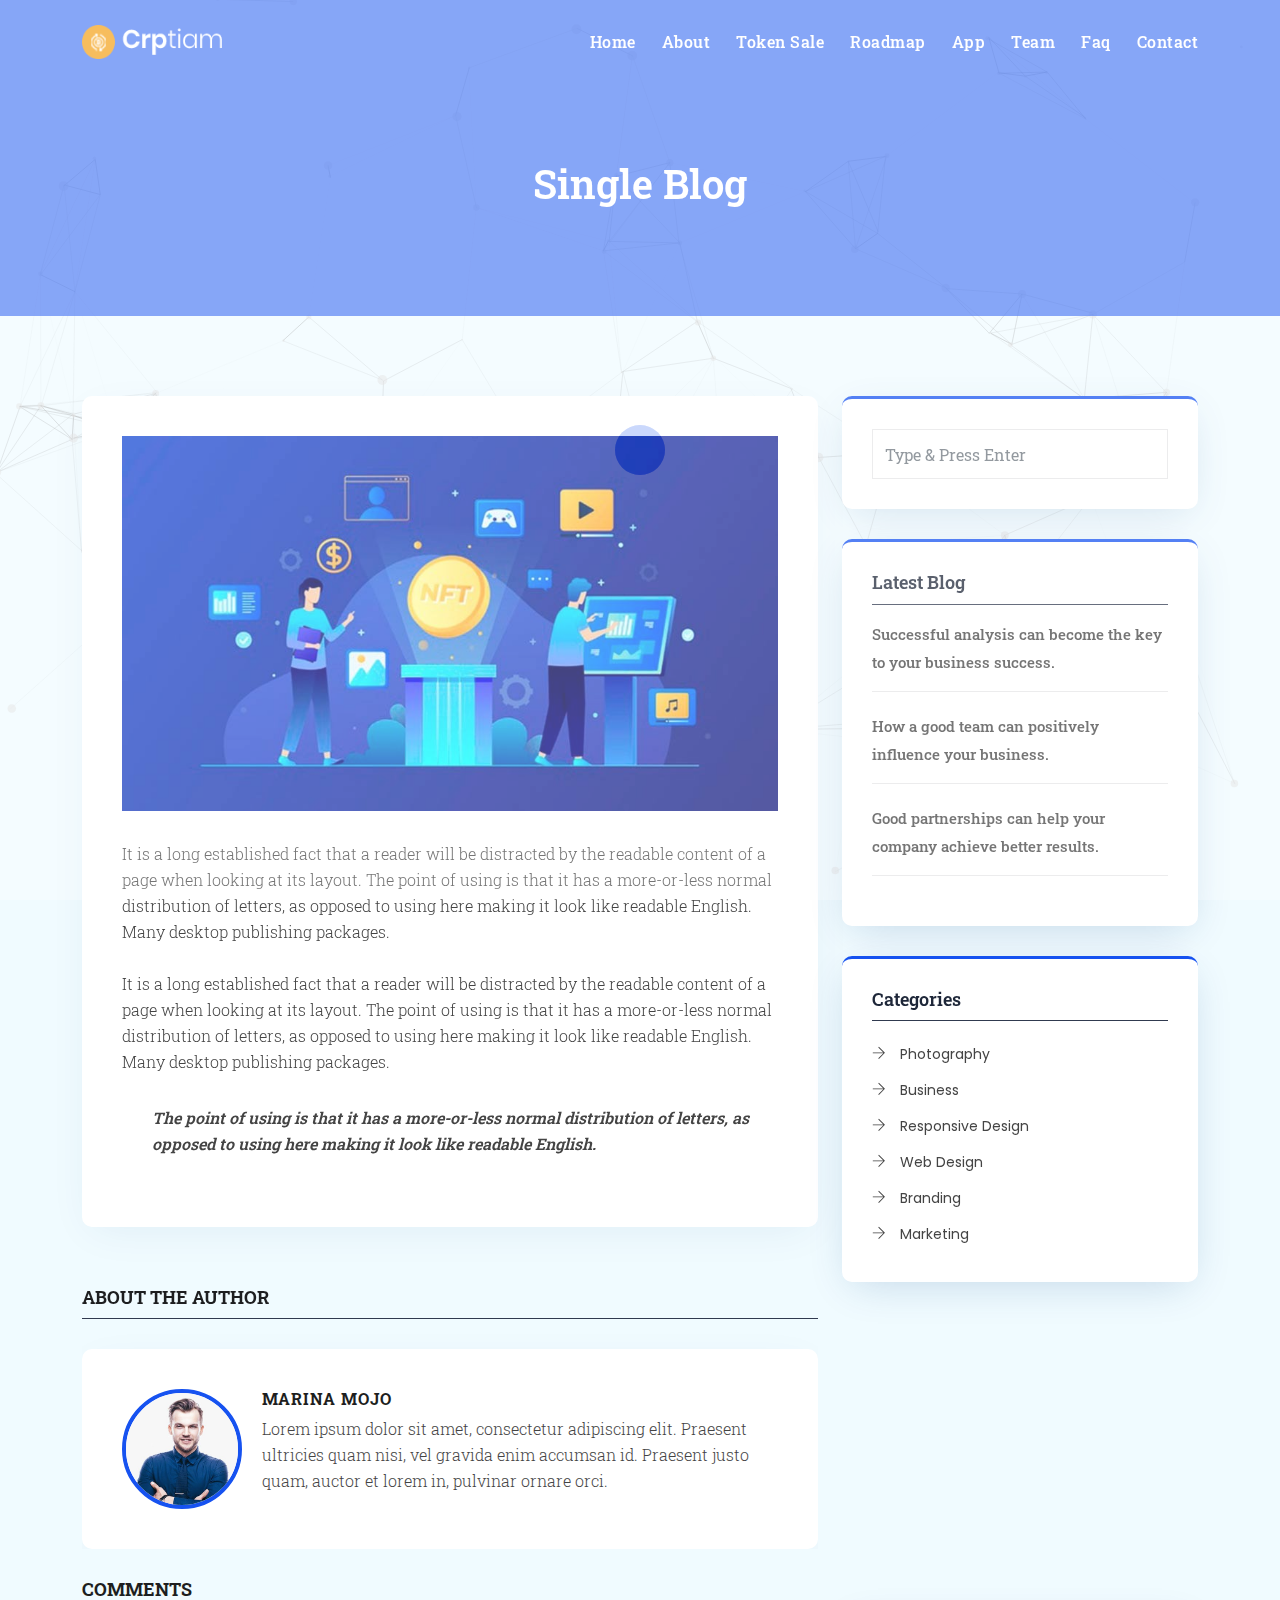
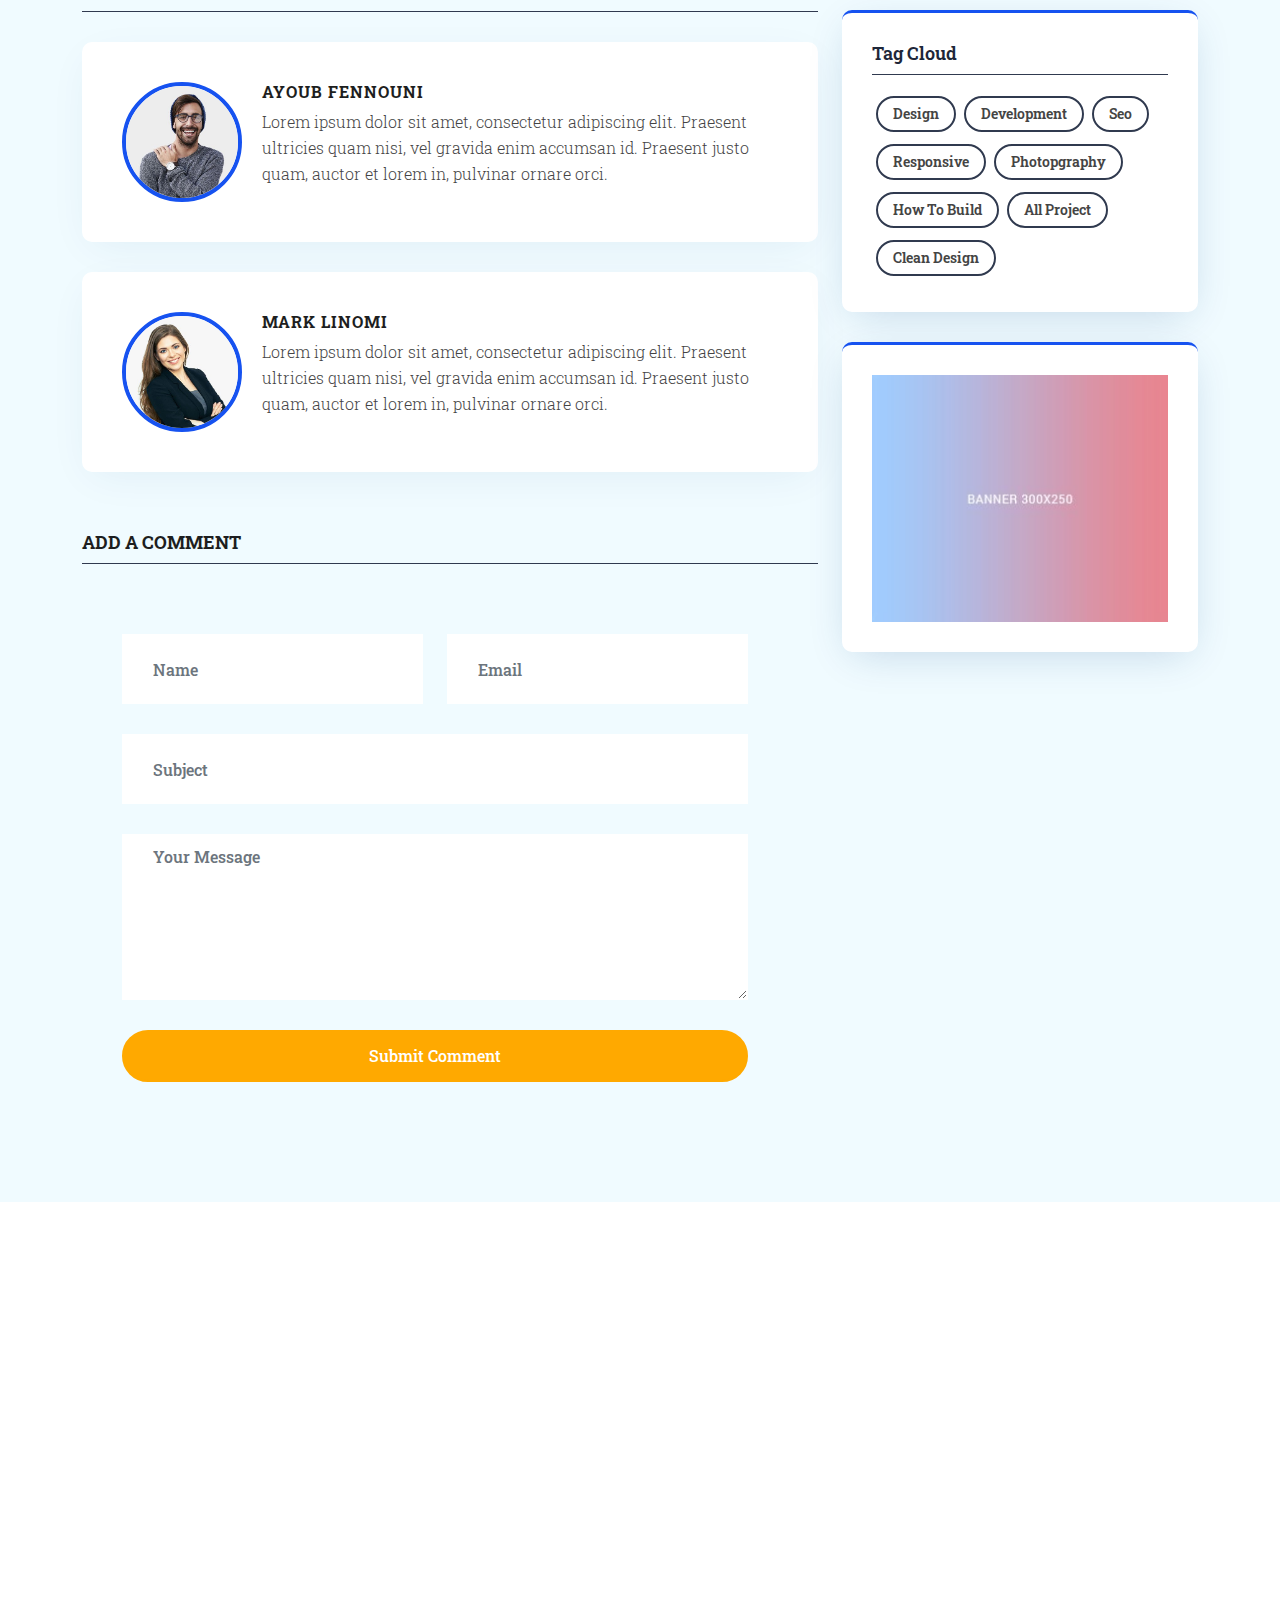
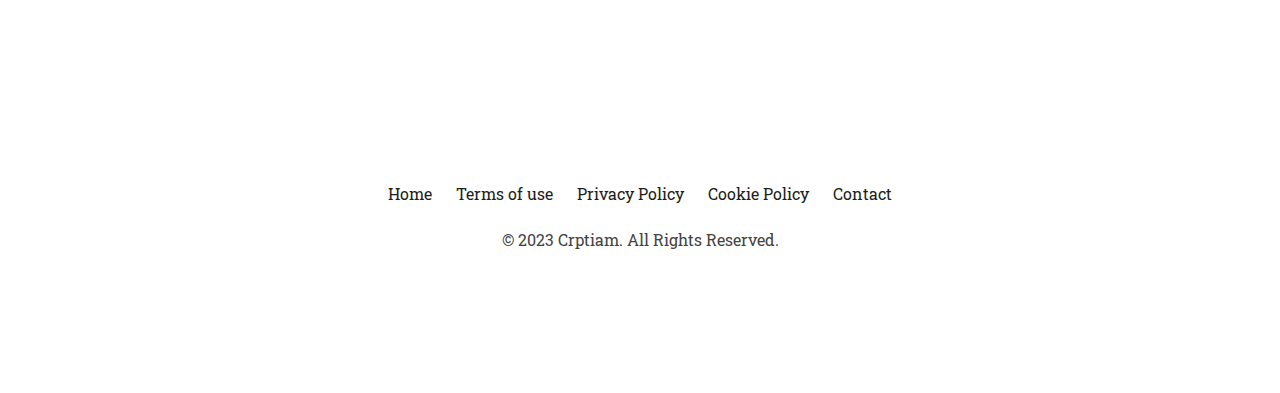
<file: blog-single.html>
<!DOCTYPE html>
<html lang="en">

	
<!-- Mirrored from wordpressboss.com/thememaster/crptiam-demo/crptiam/blog-single.html by HTTrack Website Copier/3.x [XR&CO'2014], Tue, 28 May 2024 06:32:18 GMT -->
<head>
		<!-- Meta -->
		<meta charset="utf-8">
		<meta http-equiv="X-UA-Compatible" content="IE=edge">
		<meta name="viewport" content="width=device-width, initial-scale=1, shrink-to-fit=no">
		<!-- The above 3 meta tags *must* come first in the head; any other head content must come *after* these tags -->
		<meta name="description" content="Crptiam - Cryptocurrency ICO Landing Page HTML Template">
		<meta name="keywords" content="bitcoin, bitcoin landing, blockchain, cryptocurrency, Cryptocurrency advisor, ICO Agency, ICO Consulting, ico landing, ico template, ico token, ico website">			
		<!-- SITE TITLE -->
		<title>Crptiam - Cryptocurrency ICO Landing Page HTML Template</title>			
		<!-- Latest Bootstrap min CSS -->
		<link rel="stylesheet" href="assets/bootstrap/css/bootstrap.min.css">		
		<!-- Google Font -->
		<link href="https://fonts.googleapis.com/css2?family=Roboto+Slab:wght@200;300;400;500;600;700;800;900&amp;display=swap" rel="stylesheet">  
		<link rel="stylesheet" href="https://fonts.googleapis.com/css?family=Poppins:300,400,500,600,700,800"> 		
		<!-- Font Awesome CSS -->
		<link rel="stylesheet" href="assets/fonts/font-awesome.min.css">
		<link rel="stylesheet" href="assets/fonts/themify-icons.css">
		<link rel="stylesheet" href="assets/css/materialdesignicons-min.css">	
		<!--- owl carousel Css-->
		<link rel="stylesheet" href="assets/owlcarousel/css/owl.carousel.css">
		<link rel="stylesheet" href="assets/owlcarousel/css/owl.theme.css">	
		<!-- animate CSS -->
		<link rel="stylesheet" href="assets/css/animate.css">					
		<!-- MAGNIFIC CSS -->
		<link rel="stylesheet" href="assets/css/magnific-popup.css">					
		<!-- Style CSS -->						
		<link rel="stylesheet" href="assets/css/style.css">			
		<!-- HTML5 shim and Respond.js IE8 support of HTML5 elements and media queries -->
		<!-- WARNING: Respond.js doesn't work if you view the page via file:// -->
		<!--[if lt IE 9]>
		  <script src="https://oss.maxcdn.com/html5shiv/3.7.2/html5shiv.min.js"></script>
		  <script src="https://oss.maxcdn.com/respond/1.4.2/respond.min.js"></script>
		<![endif]-->
	</head>
	
    <body data-spy="scroll" data-offset="80">		

		<!-- particles -->
        <div id="particles-js"></div>	
		
		<!-- START PRELOADER -->
		<div class="preloader">
			<div class="spinner">
				<div class="double-bounce1"></div>
				<div class="double-bounce2"></div>
			</div>
		</div>
		<!-- END PRELOADER -->		

        <!-- START NAVBAR -->
        <nav id="navbar" class="navbar navbar-expand-lg fixed-top navbar-custom navbar-light sticky">
    		<div class="container">
			    <a class="navbar-brand" href="index.html"><img src="assets/img/logo.png" alt=""></a>
			    <button class="navbar-toggler" type="button" data-bs-toggle="collapse" data-bs-target="#navbarCollapse" aria-controls="navbarCollapse" aria-expanded="false" aria-label="Toggle navigation">
                    <span class="mdi mdi-menu"></span>
			    </button><!--end button-->
			    <div class="collapse navbar-collapse" id="navbarCollapse">
			        <ul id="navbar-navlist" class="navbar-nav ms-auto">
			            <li class="nav-item"><a class="nav-link active" href="index.html#home">Home</a></li>
			            <li class="nav-item"><a class="nav-link" href="index.html#about">About</a></li>
					    <li class="nav-item"><a class="nav-link" href="index.html#token_sale">Token sale</a></li>						
			            <li class="nav-item"><a class="nav-link" href="index.html#roadmap">Roadmap</a></li>
			            <li class="nav-item"><a class="nav-link" href="index.html#download">App</a></li>
			            <li class="nav-item"><a class="nav-link" href="index.html#team">Team</a></li>
			            <li class="nav-item"><a class="nav-link" href="index.html#faq">faq</a></li>
			            <li class="nav-item"><a class="nav-link" href="index.html#contact">Contact</a></li>
			        </ul><!--END NAVBAR NAV-->
			    </div><!--END COLLAPSE-->
		    </div><!-- END CONTAINER -->
		</nav>
		<!-- END NAVBAR -->
		
		<!-- START  HOME DESIGN -->
		<section class="section-top">
			<div class="container">
				<div class="offset-lg-1 col-lg-10 col-xs-12 text-center">
					<div class="section-top-title">
						<h1>Single Blog</h1>
					</div><!-- //.HERO-TEXT -->
				</div><!--- END COL -->
			</div><!--- END CONTAINER -->
		</section>	
		<!-- END  HOME DESIGN -->

		<!-- START BLOG -->
		<section class="blog-page section-padding">
			<div class="container">	
				<div class="row">
					<div class="col-lg-8 col-sm-12 col-xs-12">
						<div class="post-slide-blog">
							<div class="blog-img bc_bottom">
								<img src="assets/img/blog/1.jpg" class="img-fluid" alt="image" />
							</div>
							<p>It is a long established fact that a reader will be distracted by the readable content of a page when looking at its layout. The point of using is that it has a more-or-less normal distribution of letters, as opposed to using here making it look like readable English. Many desktop publishing packages. <br /><br />
							It is a long established fact that a reader will be distracted by the readable content of a page when looking at its layout. The point of using is that it has a more-or-less normal distribution of letters, as opposed to using here making it look like readable English. Many desktop publishing packages.</p>
							<p class="bc_left">The point of using is that it has a more-or-less normal distribution of letters, as opposed to using here making it look like readable English.</p>
						</div>
						<div class="author_part">
							<h3 class="blog_head_title">About the author</h3>
							<div class="single_author">
								<img src="assets/img/blog/author.jpg" alt="" />
								<h4>Marina Mojo</h4>
								 <p>Lorem ipsum dolor sit amet, consectetur adipiscing elit. Praesent ultricies quam nisi, vel gravida enim accumsan id. Praesent justo quam, auctor et lorem in, pulvinar ornare orci.</p> 
							</div>
						</div><!--- END AUTHOR PART -->
						<div class="comments_part">
							<h3 class="blog_head_title">Comments</h3>
							<div class="single_comment">
								<img src="assets/img/blog/c1.jpg" alt="" />
								<h4>Ayoub Fennouni</h4>
								<p>Lorem ipsum dolor sit amet, consectetur adipiscing elit. Praesent ultricies quam nisi, vel gravida enim accumsan id. Praesent justo quam, auctor et lorem in, pulvinar ornare orci.</p>
							</div><!--- END SINGLE COMMENT -->
							<div class="single_comment single_comment_mbnone">
								<img src="assets/img/blog/c2.jpg" alt="" />
								<h4>Mark Linomi</h4>
								<p>Lorem ipsum dolor sit amet, consectetur adipiscing elit. Praesent ultricies quam nisi, vel gravida enim accumsan id. Praesent justo quam, auctor et lorem in, pulvinar ornare orci.</p>
							</div><!--- END SINGLE COMMENT -->
						</div><!--- END COMMENTS PART -->	
						<div class="comment_form">
							<h3 class="blog_head_title">Add a Comment</h3>
							<div class="contact comment-box">
								<form id="contact-form" method="post" enctype="multipart/form-data">
									<div class="row">
										<div class="form-group col-md-6">
											<input type="text" name="name" class="form-control" id="first-name" placeholder="Name" required="required">
										</div>
										<div class="form-group col-md-6">
											<input type="email" name="email" class="form-control" id="first-email" placeholder="Email" required="required">
										</div>
										<div class="form-group col-md-12">
											<input type="text" name="subject" class="form-control" id="subject" placeholder="Subject" required="required">
										</div>
										<div class="form-group col-md-12">
											<textarea rows="6" name="message" class="form-control" id="description" placeholder="Your Message" required="required"></textarea>
										</div>
										<div class="col-md-12">
											<div class="actions">
												<button type="submit" value="Send message" name="submit" id="submitButton" class="btn btn-lg btn_one" title="Submit Your Message!">Submit Comment</button>
											</div>
										</div>
									</div>
								</form>
							</div>
						</div><!--- END COMMENT FORM -->							
					</div><!-- END COL-->		
					<div class="col-lg-4 col-sm-12 col-xs-12">
						<div class="blog_search">
							<input type="text" class="form-control" placeholder="Type & Press Enter">
						</div>
						<div class="latest_blog wow fadeInRight">
							<h4 class="blog_sidebar_title">Latest Blog</h4>
							<div class="single_latest_blog">							
								<a href="#"><h4>Successful analysis can become the key to your business success.</h4></a>						
							</div>
							<div class="single_latest_blog">							
								<a href="#"><h4>How a good team can positively influence your business.</h4></a>						
							</div>
							<div class="single_latest_blog">							
								<a href="#"><h4>Good partnerships can help your company achieve better results.</h4></a>						
							</div>
						</div>
						<div class="categories">
							<h4 class="blog_sidebar_title">Categories</h4>
							<ul>
								<li><a href="#"><i class="ti-arrow-right"></i> Photography</a></li>
								<li><a href="#"><i class="ti-arrow-right"></i> Business</a></li>
								<li><a href="#"><i class="ti-arrow-right"></i> Responsive Design</a></li>
								<li><a href="#"><i class="ti-arrow-right"></i> Web Design</a></li>
								<li><a href="#"><i class="ti-arrow-right"></i> Branding</a></li>
								<li><a href="#"><i class="ti-arrow-right"></i> Marketing</a></li>
							</ul>
						</div>					
						<div class="video_post wow fadeInRight">
							<h4 class="blog_sidebar_title">Video Widget</h4>
							<iframe src="https://player.vimeo.com/video/62023718"></iframe>			
						</div>
						<div class="tag">
							<h4 class="blog_sidebar_title">Tag cloud</h4>
							<a href="#">Design</a>
							<a href="#">Development</a>
							<a href="#">Seo</a>
							<a href="#">Responsive</a>
							<a href="#">Photopgraphy</a>
							<a href="#">How to build</a>
							<a href="#">All project</a>
							<a href="#">Clean Design</a>
						</div>
						<div class="banner">
							<a href="#"><img src="assets/img/blog/banner_3.jpg" class="img-fluid" alt="" /></a>
						</div>
					</div><!--- END COL -->					
				</div><!-- END ROW-->
			</div><!-- END CONTAINER-->
		</section>
		<!-- END BLOG -->		
		
		<div class="map">
			<iframe src="https://www.google.com/maps/embed?pb=!1m18!1m12!1m3!1d3023.957183635167!2d-74.00402768559431!3d40.71895904512855!2m3!1f0!2f0!3f0!3m2!1i1024!2i768!4f13.1!3m3!1m2!1s0x89c2598a1316e7a7%3A0x47bb20eb6074b3f0!2sNew%20Work%20City%20-%20(CLOSED)!5e0!3m2!1sbn!2sbd!4v1600305497356!5m2!1sbn!2sbd" style="border:0;" allowfullscreen="" aria-hidden="false" tabindex="0"></iframe>
		</div>
		
		<!-- START FOOTER -->
		<div class="footer">
			<div class="container">		
				<div class="row text-center">						
					<div class="col-lg-12 col-sm-12 col-xs-12">
						<div class="footer_menu">
							<ul>
								<li><a href="#home">Home</a></li>
								<li><a href="#">Terms of use</a></li>
								<li><a href="#">Privacy Policy</a></li>
								<li><a href="#">Cookie Policy</a></li>
								<li><a href="#contact">Contact</a></li>
							</ul>
						</div>						
						<div class="footer_copyright">
							<p>&copy; 2023 Crptiam. All Rights Reserved.</p>
						</div>	
						<div class="footer_profile">
							<ul>
								<li><a href="#"><i class="fa fa-facebook"></i></a></li>
								<li><a href="#"><i class="fa fa-twitter"></i></a></li>
								<li><a href="#"><i class="fa fa-instagram"></i></a></li>
								<li><a href="#"><i class="fa fa-pinterest"></i></a></li>
							</ul>
						</div>						
					</div><!--- END COL -->							
				</div><!--- END ROW -->					
			</div><!--- END CONTAINER -->
		</div>
		<!-- END FOOTER -->		

		<!-- Latest jQuery -->
			<script src="assets/js/jquery-1.12.4.min.js"></script>
		<!-- Latest compiled and minified Bootstrap -->
			<script src="assets/bootstrap/js/bootstrap.min.js"></script>
		<!-- modernizer JS -->		
			<script src="assets/js/modernizr-2.8.3.min.js"></script>																		
		<!-- owl-carousel min js  -->
			<script src="assets/owlcarousel/js/owl.carousel.min.js"></script>			
		<!-- jquery.smooth-scroll -->
			<script src="assets/js/smooth-scroll.js"></script>			
		<!-- magnific-popup js -->               
			<script src="assets/js/jquery.magnific-popup.min.js"></script>			
		<!-- jquery counterup -->
			<script src="assets/js/jquery.counterup.min.js"></script>	
			<script src="assets/js/countdown.js"></script>		
		<!-- particles -->
			<script src="assets/js/particles.min.js"></script>
			<script src="assets/js/app.js"></script>			
		<!-- WOW - Reveal Animations When You Scroll -->
			<script src="assets/js/wow.min.js"></script>			
		<!-- scrolltopcontrol js -->																				
			<script src="assets/js/scrolltopcontrol.js"></script>																				
		<!-- scripts js -->
			<script src="assets/js/scripts.js"></script>		
    </body>

<!-- Mirrored from wordpressboss.com/thememaster/crptiam-demo/crptiam/blog-single.html by HTTrack Website Copier/3.x [XR&CO'2014], Tue, 28 May 2024 06:32:22 GMT -->
</html>
</file>
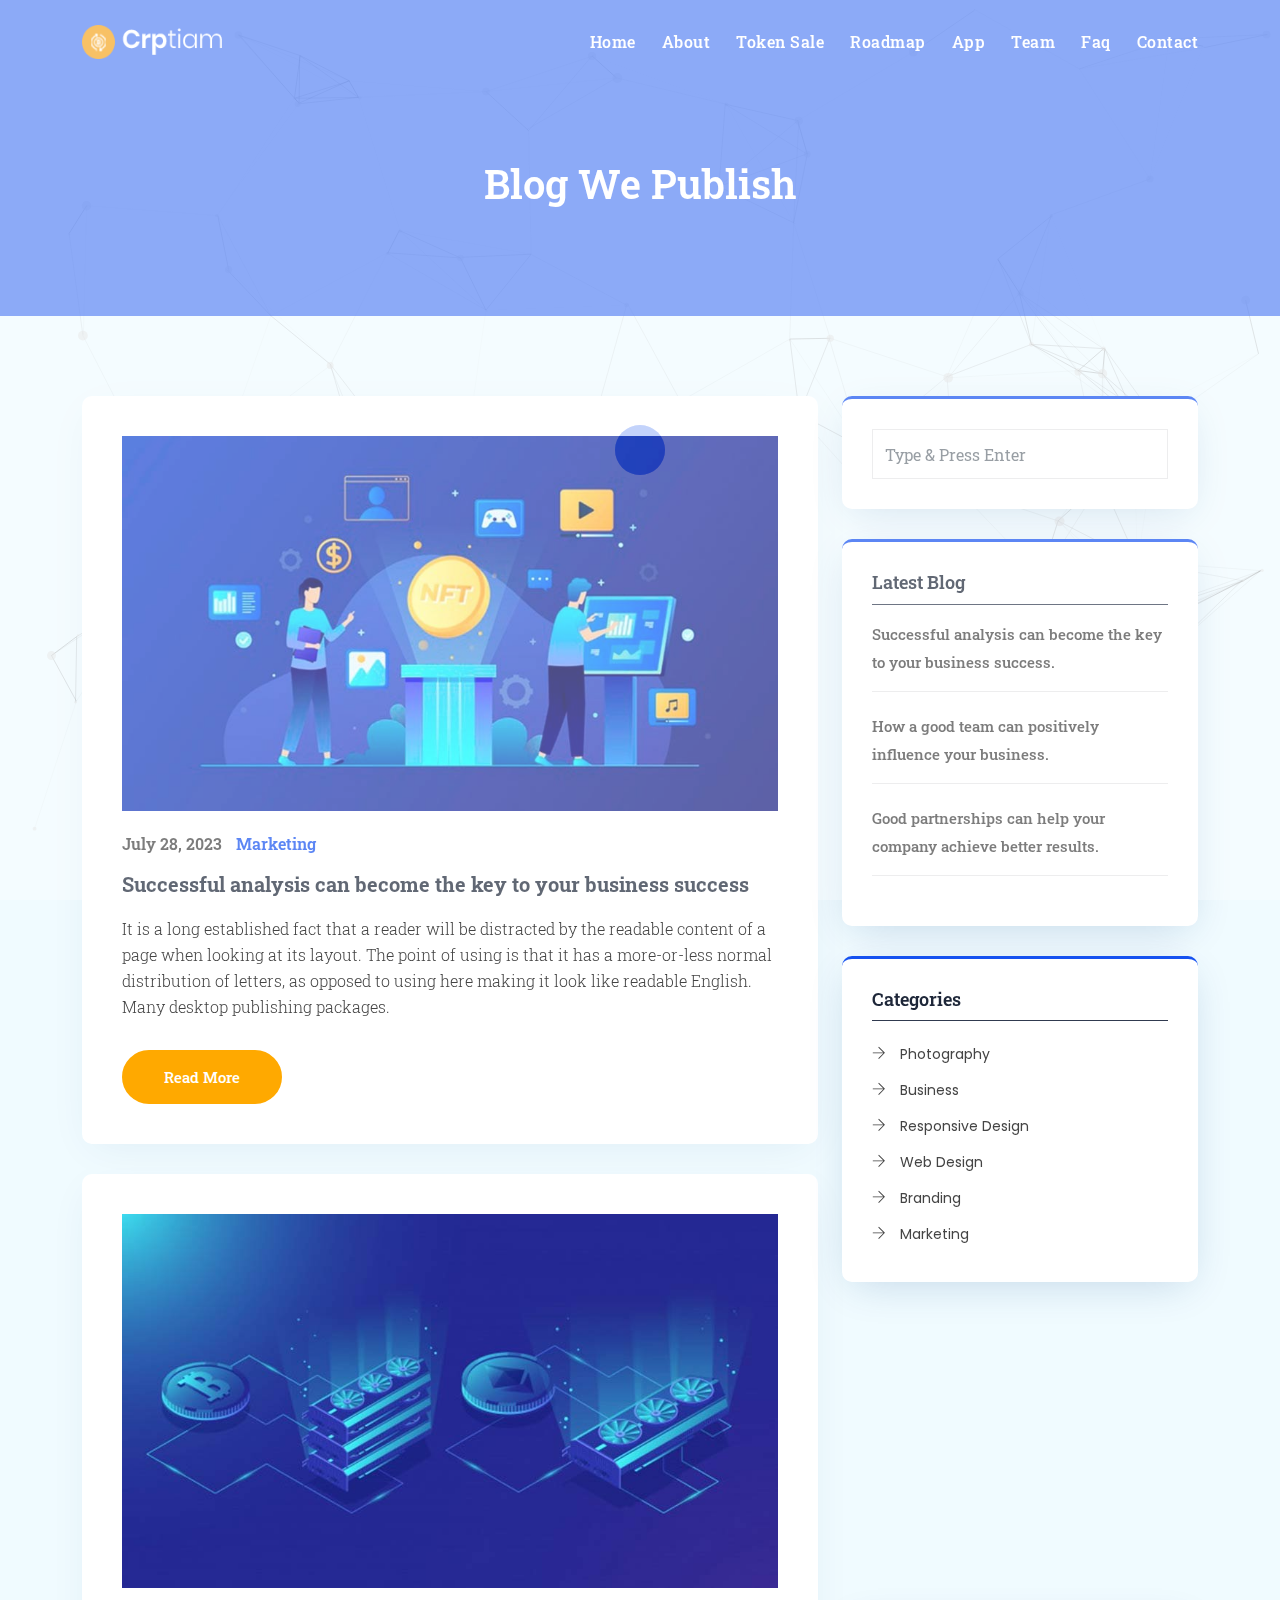
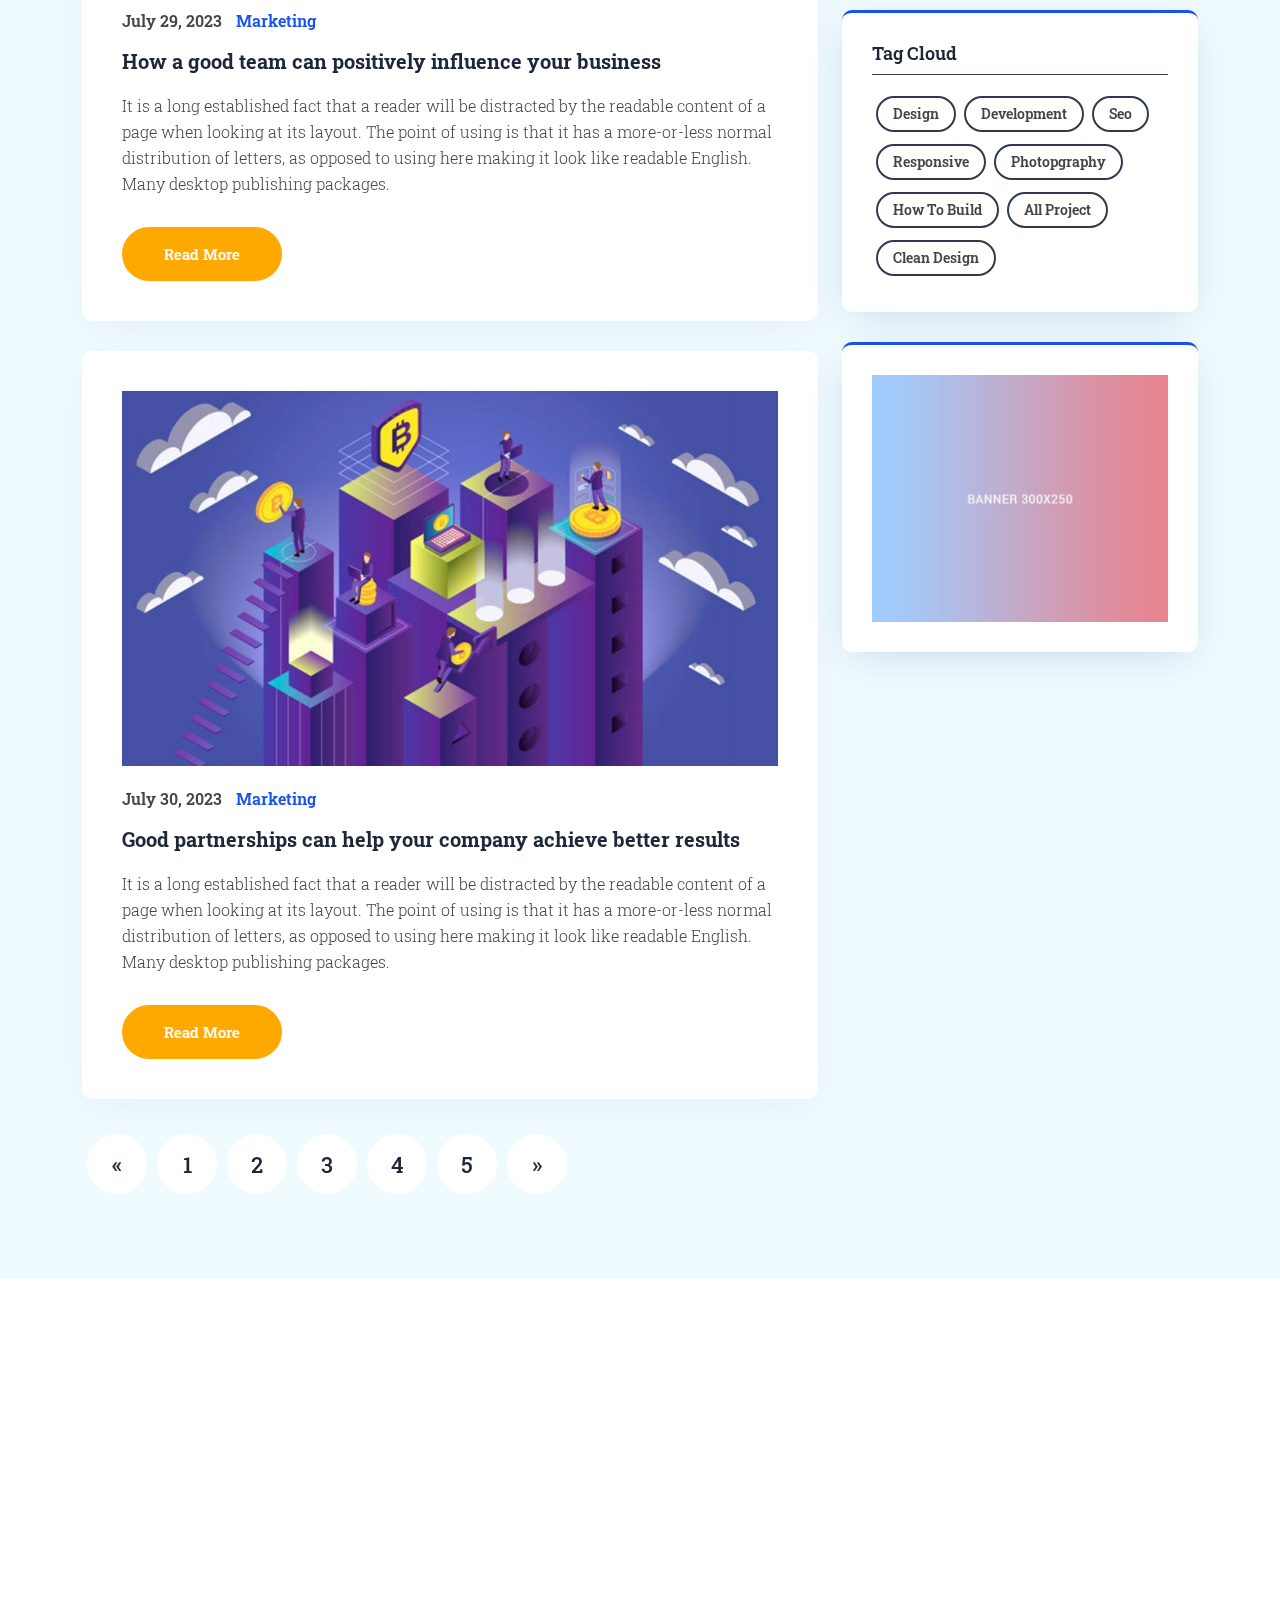
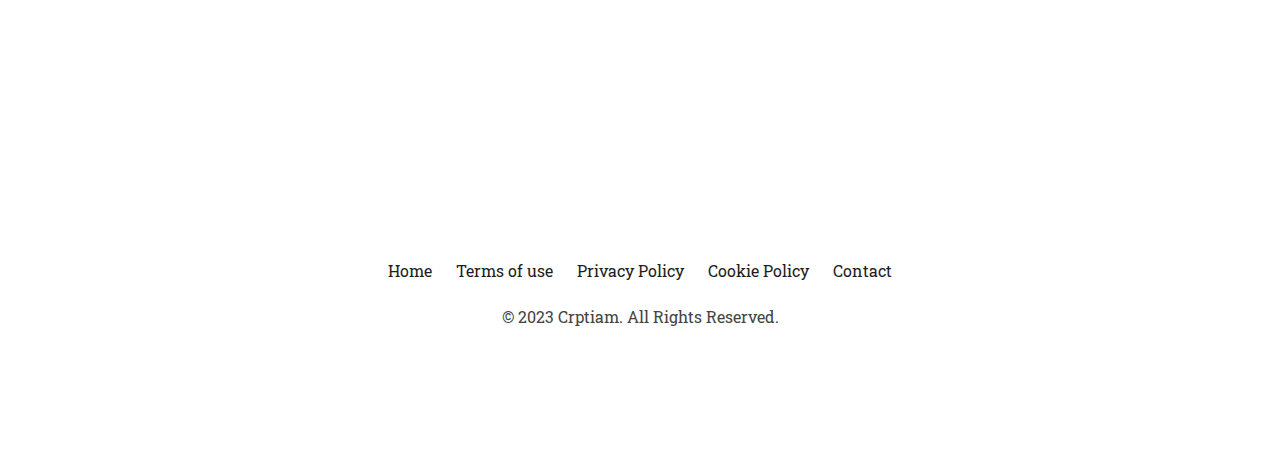
<file: blog.html>
<!DOCTYPE html>
<html lang="en">

	
<!-- Mirrored from wordpressboss.com/thememaster/crptiam-demo/crptiam/blog.html by HTTrack Website Copier/3.x [XR&CO'2014], Tue, 28 May 2024 06:32:11 GMT -->
<head>
		<!-- Meta -->
		<meta charset="utf-8">
		<meta http-equiv="X-UA-Compatible" content="IE=edge">
		<meta name="viewport" content="width=device-width, initial-scale=1, shrink-to-fit=no">
		<!-- The above 3 meta tags *must* come first in the head; any other head content must come *after* these tags -->
		<meta name="description" content="Crptiam - Cryptocurrency ICO Landing Page HTML Template">
		<meta name="keywords" content="bitcoin, bitcoin landing, blockchain, cryptocurrency, Cryptocurrency advisor, ICO Agency, ICO Consulting, ico landing, ico template, ico token, ico website">			
		<!-- SITE TITLE -->
		<title>Crptiam - Cryptocurrency ICO Landing Page HTML Template</title>			
		<!-- Latest Bootstrap min CSS -->
		<link rel="stylesheet" href="assets/bootstrap/css/bootstrap.min.css">		
		<!-- Google Font -->
		<link href="https://fonts.googleapis.com/css2?family=Roboto+Slab:wght@200;300;400;500;600;700;800;900&amp;display=swap" rel="stylesheet">  
		<link rel="stylesheet" href="https://fonts.googleapis.com/css?family=Poppins:300,400,500,600,700,800"> 				
		<!-- Font Awesome CSS -->
		<link rel="stylesheet" href="assets/fonts/font-awesome.min.css">
		<link rel="stylesheet" href="assets/fonts/themify-icons.css">
		<link rel="stylesheet" href="assets/css/materialdesignicons-min.css">	
		<!--- owl carousel Css-->
		<link rel="stylesheet" href="assets/owlcarousel/css/owl.carousel.css">
		<link rel="stylesheet" href="assets/owlcarousel/css/owl.theme.css">	
		<!-- animate CSS -->
		<link rel="stylesheet" href="assets/css/animate.css">					
		<!-- MAGNIFIC CSS -->
		<link rel="stylesheet" href="assets/css/magnific-popup.css">					
		<!-- Style CSS -->						
		<link rel="stylesheet" href="assets/css/style.css">			
		<!-- HTML5 shim and Respond.js IE8 support of HTML5 elements and media queries -->
		<!-- WARNING: Respond.js doesn't work if you view the page via file:// -->
		<!--[if lt IE 9]>
		  <script src="https://oss.maxcdn.com/html5shiv/3.7.2/html5shiv.min.js"></script>
		  <script src="https://oss.maxcdn.com/respond/1.4.2/respond.min.js"></script>
		<![endif]-->
	</head>
	
    <body data-spy="scroll" data-offset="80">		

		<!-- particles -->
        <div id="particles-js"></div>	
		
		<!-- START PRELOADER -->
		<div class="preloader">
			<div class="spinner">
				<div class="double-bounce1"></div>
				<div class="double-bounce2"></div>
			</div>
		</div>
		<!-- END PRELOADER -->		

        <!-- START NAVBAR -->
        <nav id="navbar" class="navbar navbar-expand-lg fixed-top navbar-custom navbar-light sticky">
    		<div class="container">
			    <a class="navbar-brand" href="index.html"><img src="assets/img/logo.png" alt=""></a>
			    <button class="navbar-toggler" type="button" data-bs-toggle="collapse" data-bs-target="#navbarCollapse" aria-controls="navbarCollapse" aria-expanded="false" aria-label="Toggle navigation">
                    <span class="mdi mdi-menu"></span>
			    </button><!--end button-->
			    <div class="collapse navbar-collapse" id="navbarCollapse">
			        <ul id="navbar-navlist" class="navbar-nav ms-auto">
			            <li class="nav-item"><a class="nav-link active" href="index.html#home">Home</a></li>
			            <li class="nav-item"><a class="nav-link" href="index.html#about">About</a></li>
					    <li class="nav-item"><a class="nav-link" href="index.html#token_sale">Token sale</a></li>						
			            <li class="nav-item"><a class="nav-link" href="index.html#roadmap">Roadmap</a></li>
			            <li class="nav-item"><a class="nav-link" href="index.html#download">App</a></li>
			            <li class="nav-item"><a class="nav-link" href="index.html#team">Team</a></li>
			            <li class="nav-item"><a class="nav-link" href="index.html#faq">faq</a></li>
			            <li class="nav-item"><a class="nav-link" href="index.html#contact">Contact</a></li>
			        </ul><!--END NAVBAR NAV-->
			    </div><!--END COLLAPSE-->
		    </div><!-- END CONTAINER -->
		</nav>
		<!-- END NAVBAR -->
		
		<!-- START  HOME DESIGN -->
		<section class="section-top">
			<div class="container">
				<div class="offset-lg-1 col-lg-10 col-xs-12 text-center">
					<div class="section-top-title">
						<h1>Blog We Publish</h1>
					</div><!-- //.HERO-TEXT -->
				</div><!--- END COL -->
			</div><!--- END CONTAINER -->
		</section>	
		<!-- END  HOME DESIGN -->

		<!-- START BLOG -->
		<section class="blog-page section-padding">
			<div class="container">	
				<div class="row">
					<div class="col-lg-8 col-sm-12 col-xs-12">
						<div class="post-slide-blog">
							<div class="blog-img">
								<img src="assets/img/blog/1.jpg" class="img-fluid" alt="image" />
							</div>
							<span>July 28, 2023</span>
							<span><a href="blog-single.html">Marketing</a></span>
							<h2><a href="blog-single.html">Successful analysis can become the key to your business success</a></h2>
							<p>It is a long established fact that a reader will be distracted by the readable content of a page when looking at its layout. The point of using is that it has a more-or-less normal distribution of letters, as opposed to using here making it look like readable English. Many desktop publishing packages.</p>
							<a href="blog-single.html" class="btn_one">Read More</a>
						</div>
						<div class="post-slide-blog">
							<div class="blog-img">
								<img src="assets/img/blog/2.jpg" class="img-fluid" alt="image" />
							</div>
							<span>July 29, 2023</span>
							<span><a href="blog-single.html">Marketing</a></span>
							<h2><a href="blog-single.html">How a good team can positively influence your business</a></h2>
							<p>It is a long established fact that a reader will be distracted by the readable content of a page when looking at its layout. The point of using is that it has a more-or-less normal distribution of letters, as opposed to using here making it look like readable English. Many desktop publishing packages.</p>
							<a href="blog-single.html" class="btn_one">Read More</a>
						</div>
						<div class="post-slide-blog">
							<div class="blog-img">
								<img src="assets/img/blog/3.jpg" class="img-fluid" alt="image" />
							</div>
							<span>July 30, 2023</span>
							<span><a href="blog-single.html">Marketing</a></span>
							<h2><a href="blog-single.html">Good partnerships can help your company achieve better results</a></h2>
							<p>It is a long established fact that a reader will be distracted by the readable content of a page when looking at its layout. The point of using is that it has a more-or-less normal distribution of letters, as opposed to using here making it look like readable English. Many desktop publishing packages.</p>
							<a href="blog-single.html" class="btn_one">Read More</a>
						</div>
						<!--- START PAGINATION -->
						<div id="pagination">
							<nav>
							  <ul class="pagination blog_pagination">
								<li>
								  <a href="#" aria-label="Previous">
									<span aria-hidden="true">&laquo;</span>
								  </a>
								</li>
								<li><a href="#">1</a></li>
								<li><a href="#">2</a></li>
								<li><a href="#">3</a></li>
								<li><a href="#">4</a></li>
								<li><a href="#">5</a></li>
								<li>
								  <a href="#" aria-label="Next">
									<span aria-hidden="true">&raquo;</span>
								  </a>
								</li>
							  </ul>
							</nav>
						</div><!--- END PAGINATION -->							
					</div><!-- END COL-->		
					<div class="col-lg-4 col-sm-12 col-xs-12">
						<div class="blog_search">
							<input type="text" class="form-control" placeholder="Type & Press Enter">
						</div>
						<div class="latest_blog wow fadeInRight">
							<h4 class="blog_sidebar_title">Latest Blog</h4>
							<div class="single_latest_blog">							
								<a href="#"><h4>Successful analysis can become the key to your business success.</h4></a>						
							</div>
							<div class="single_latest_blog">							
								<a href="#"><h4>How a good team can positively influence your business.</h4></a>						
							</div>
							<div class="single_latest_blog">							
								<a href="#"><h4>Good partnerships can help your company achieve better results.</h4></a>						
							</div>
						</div>
						<div class="categories">
							<h4 class="blog_sidebar_title">Categories</h4>
							<ul>
								<li><a href="#"><i class="ti-arrow-right"></i> Photography</a></li>
								<li><a href="#"><i class="ti-arrow-right"></i> Business</a></li>
								<li><a href="#"><i class="ti-arrow-right"></i> Responsive Design</a></li>
								<li><a href="#"><i class="ti-arrow-right"></i> Web Design</a></li>
								<li><a href="#"><i class="ti-arrow-right"></i> Branding</a></li>
								<li><a href="#"><i class="ti-arrow-right"></i> Marketing</a></li>
							</ul>
						</div>					
						<div class="video_post wow fadeInRight">
							<h4 class="blog_sidebar_title">Video Widget</h4>
							<iframe src="https://player.vimeo.com/video/62023718"></iframe>			
						</div>
						<div class="tag">
							<h4 class="blog_sidebar_title">Tag cloud</h4>
							<a href="#">Design</a>
							<a href="#">Development</a>
							<a href="#">Seo</a>
							<a href="#">Responsive</a>
							<a href="#">Photopgraphy</a>
							<a href="#">How to build</a>
							<a href="#">All project</a>
							<a href="#">Clean Design</a>
						</div>
						<div class="banner">
							<a href="#"><img src="assets/img/blog/banner_3.jpg" class="img-fluid" alt="" /></a>
						</div>
					</div><!--- END COL -->					
				</div><!-- END ROW-->
			</div><!-- END CONTAINER-->
		</section>
		<!-- END BLOG -->		
		
		<div class="map">
			<iframe src="https://www.google.com/maps/embed?pb=!1m18!1m12!1m3!1d3023.957183635167!2d-74.00402768559431!3d40.71895904512855!2m3!1f0!2f0!3f0!3m2!1i1024!2i768!4f13.1!3m3!1m2!1s0x89c2598a1316e7a7%3A0x47bb20eb6074b3f0!2sNew%20Work%20City%20-%20(CLOSED)!5e0!3m2!1sbn!2sbd!4v1600305497356!5m2!1sbn!2sbd" style="border:0;" allowfullscreen="" aria-hidden="false" tabindex="0"></iframe>
		</div>
		
		<!-- START FOOTER -->
		<div class="footer">
			<div class="container">		
				<div class="row text-center">						
					<div class="col-lg-12 col-sm-12 col-xs-12">
						<div class="footer_menu">
							<ul>
								<li><a href="#home">Home</a></li>
								<li><a href="#">Terms of use</a></li>
								<li><a href="#">Privacy Policy</a></li>
								<li><a href="#">Cookie Policy</a></li>
								<li><a href="#contact">Contact</a></li>
							</ul>
						</div>						
						<div class="footer_copyright">
							<p>&copy; 2023 Crptiam. All Rights Reserved.</p>
						</div>	
						<div class="footer_profile">
							<ul>
								<li><a href="#"><i class="fa fa-facebook"></i></a></li>
								<li><a href="#"><i class="fa fa-twitter"></i></a></li>
								<li><a href="#"><i class="fa fa-instagram"></i></a></li>
								<li><a href="#"><i class="fa fa-pinterest"></i></a></li>
							</ul>
						</div>						
					</div><!--- END COL -->							
				</div><!--- END ROW -->					
			</div><!--- END CONTAINER -->
		</div>
		<!-- END FOOTER -->		

		<!-- Latest jQuery -->
			<script src="assets/js/jquery-1.12.4.min.js"></script>
		<!-- Latest compiled and minified Bootstrap -->
			<script src="assets/bootstrap/js/bootstrap.min.js"></script>
		<!-- modernizer JS -->		
			<script src="assets/js/modernizr-2.8.3.min.js"></script>																		
		<!-- owl-carousel min js  -->
			<script src="assets/owlcarousel/js/owl.carousel.min.js"></script>			
		<!-- jquery.smooth-scroll -->
			<script src="assets/js/smooth-scroll.js"></script>			
		<!-- magnific-popup js -->               
			<script src="assets/js/jquery.magnific-popup.min.js"></script>			
		<!-- jquery counterup -->
			<script src="assets/js/jquery.counterup.min.js"></script>	
			<script src="assets/js/countdown.js"></script>		
		<!-- particles -->
			<script src="assets/js/particles.min.js"></script>
			<script src="assets/js/app.js"></script>			
		<!-- WOW - Reveal Animations When You Scroll -->
			<script src="assets/js/wow.min.js"></script>			
		<!-- scrolltopcontrol js -->																				
			<script src="assets/js/scrolltopcontrol.js"></script>																				
		<!-- scripts js -->
			<script src="assets/js/scripts.js"></script>		
    </body>

<!-- Mirrored from wordpressboss.com/thememaster/crptiam-demo/crptiam/blog.html by HTTrack Website Copier/3.x [XR&CO'2014], Tue, 28 May 2024 06:32:14 GMT -->
</html>
</file>
<file: assets/fonts/themify-icons.css>
@font-face {
	font-family: 'themify';
	src:url('themify9f24.eot?-fvbane');
	src:url('themifyd41d.eot?#iefix-fvbane') format('embedded-opentype'),
		url('themify9f24.woff?-fvbane') format('woff'),
		url('themify9f24.ttf?-fvbane') format('truetype'),
		url('themify9f24.svg?-fvbane#themify') format('svg');
	font-weight: normal;
	font-style: normal;
}

[class^="ti-"], [class*=" ti-"] {
	font-family: 'themify';
	speak: none;
	font-style: normal;
	font-weight: normal;
	font-variant: normal;
	text-transform: none;
	line-height: 1;

	/* Better Font Rendering =========== */
	-webkit-font-smoothing: antialiased;
	-moz-osx-font-smoothing: grayscale;
}

.ti-wand:before {
	content: "\e600";
}
.ti-volume:before {
	content: "\e601";
}
.ti-user:before {
	content: "\e602";
}
.ti-unlock:before {
	content: "\e603";
}
.ti-unlink:before {
	content: "\e604";
}
.ti-trash:before {
	content: "\e605";
}
.ti-thought:before {
	content: "\e606";
}
.ti-target:before {
	content: "\e607";
}
.ti-tag:before {
	content: "\e608";
}
.ti-tablet:before {
	content: "\e609";
}
.ti-star:before {
	content: "\e60a";
}
.ti-spray:before {
	content: "\e60b";
}
.ti-signal:before {
	content: "\e60c";
}
.ti-shopping-cart:before {
	content: "\e60d";
}
.ti-shopping-cart-full:before {
	content: "\e60e";
}
.ti-settings:before {
	content: "\e60f";
}
.ti-search:before {
	content: "\e610";
}
.ti-zoom-in:before {
	content: "\e611";
}
.ti-zoom-out:before {
	content: "\e612";
}
.ti-cut:before {
	content: "\e613";
}
.ti-ruler:before {
	content: "\e614";
}
.ti-ruler-pencil:before {
	content: "\e615";
}
.ti-ruler-alt:before {
	content: "\e616";
}
.ti-bookmark:before {
	content: "\e617";
}
.ti-bookmark-alt:before {
	content: "\e618";
}
.ti-reload:before {
	content: "\e619";
}
.ti-plus:before {
	content: "\e61a";
}
.ti-pin:before {
	content: "\e61b";
}
.ti-pencil:before {
	content: "\e61c";
}
.ti-pencil-alt:before {
	content: "\e61d";
}
.ti-paint-roller:before {
	content: "\e61e";
}
.ti-paint-bucket:before {
	content: "\e61f";
}
.ti-na:before {
	content: "\e620";
}
.ti-mobile:before {
	content: "\e621";
}
.ti-minus:before {
	content: "\e622";
}
.ti-medall:before {
	content: "\e623";
}
.ti-medall-alt:before {
	content: "\e624";
}
.ti-marker:before {
	content: "\e625";
}
.ti-marker-alt:before {
	content: "\e626";
}
.ti-arrow-up:before {
	content: "\e627";
}
.ti-arrow-right:before {
	content: "\e628";
}
.ti-arrow-left:before {
	content: "\e629";
}
.ti-arrow-down:before {
	content: "\e62a";
}
.ti-lock:before {
	content: "\e62b";
}
.ti-location-arrow:before {
	content: "\e62c";
}
.ti-link:before {
	content: "\e62d";
}
.ti-layout:before {
	content: "\e62e";
}
.ti-layers:before {
	content: "\e62f";
}
.ti-layers-alt:before {
	content: "\e630";
}
.ti-key:before {
	content: "\e631";
}
.ti-import:before {
	content: "\e632";
}
.ti-image:before {
	content: "\e633";
}
.ti-heart:before {
	content: "\e634";
}
.ti-heart-broken:before {
	content: "\e635";
}
.ti-hand-stop:before {
	content: "\e636";
}
.ti-hand-open:before {
	content: "\e637";
}
.ti-hand-drag:before {
	content: "\e638";
}
.ti-folder:before {
	content: "\e639";
}
.ti-flag:before {
	content: "\e63a";
}
.ti-flag-alt:before {
	content: "\e63b";
}
.ti-flag-alt-2:before {
	content: "\e63c";
}
.ti-eye:before {
	content: "\e63d";
}
.ti-export:before {
	content: "\e63e";
}
.ti-exchange-vertical:before {
	content: "\e63f";
}
.ti-desktop:before {
	content: "\e640";
}
.ti-cup:before {
	content: "\e641";
}
.ti-crown:before {
	content: "\e642";
}
.ti-comments:before {
	content: "\e643";
}
.ti-comment:before {
	content: "\e644";
}
.ti-comment-alt:before {
	content: "\e645";
}
.ti-close:before {
	content: "\e646";
}
.ti-clip:before {
	content: "\e647";
}
.ti-angle-up:before {
	content: "\e648";
}
.ti-angle-right:before {
	content: "\e649";
}
.ti-angle-left:before {
	content: "\e64a";
}
.ti-angle-down:before {
	content: "\e64b";
}
.ti-check:before {
	content: "\e64c";
}
.ti-check-box:before {
	content: "\e64d";
}
.ti-camera:before {
	content: "\e64e";
}
.ti-announcement:before {
	content: "\e64f";
}
.ti-brush:before {
	content: "\e650";
}
.ti-briefcase:before {
	content: "\e651";
}
.ti-bolt:before {
	content: "\e652";
}
.ti-bolt-alt:before {
	content: "\e653";
}
.ti-blackboard:before {
	content: "\e654";
}
.ti-bag:before {
	content: "\e655";
}
.ti-move:before {
	content: "\e656";
}
.ti-arrows-vertical:before {
	content: "\e657";
}
.ti-arrows-horizontal:before {
	content: "\e658";
}
.ti-fullscreen:before {
	content: "\e659";
}
.ti-arrow-top-right:before {
	content: "\e65a";
}
.ti-arrow-top-left:before {
	content: "\e65b";
}
.ti-arrow-circle-up:before {
	content: "\e65c";
}
.ti-arrow-circle-right:before {
	content: "\e65d";
}
.ti-arrow-circle-left:before {
	content: "\e65e";
}
.ti-arrow-circle-down:before {
	content: "\e65f";
}
.ti-angle-double-up:before {
	content: "\e660";
}
.ti-angle-double-right:before {
	content: "\e661";
}
.ti-angle-double-left:before {
	content: "\e662";
}
.ti-angle-double-down:before {
	content: "\e663";
}
.ti-zip:before {
	content: "\e664";
}
.ti-world:before {
	content: "\e665";
}
.ti-wheelchair:before {
	content: "\e666";
}
.ti-view-list:before {
	content: "\e667";
}
.ti-view-list-alt:before {
	content: "\e668";
}
.ti-view-grid:before {
	content: "\e669";
}
.ti-uppercase:before {
	content: "\e66a";
}
.ti-upload:before {
	content: "\e66b";
}
.ti-underline:before {
	content: "\e66c";
}
.ti-truck:before {
	content: "\e66d";
}
.ti-timer:before {
	content: "\e66e";
}
.ti-ticket:before {
	content: "\e66f";
}
.ti-thumb-up:before {
	content: "\e670";
}
.ti-thumb-down:before {
	content: "\e671";
}
.ti-text:before {
	content: "\e672";
}
.ti-stats-up:before {
	content: "\e673";
}
.ti-stats-down:before {
	content: "\e674";
}
.ti-split-v:before {
	content: "\e675";
}
.ti-split-h:before {
	content: "\e676";
}
.ti-smallcap:before {
	content: "\e677";
}
.ti-shine:before {
	content: "\e678";
}
.ti-shift-right:before {
	content: "\e679";
}
.ti-shift-left:before {
	content: "\e67a";
}
.ti-shield:before {
	content: "\e67b";
}
.ti-notepad:before {
	content: "\e67c";
}
.ti-server:before {
	content: "\e67d";
}
.ti-quote-right:before {
	content: "\e67e";
}
.ti-quote-left:before {
	content: "\e67f";
}
.ti-pulse:before {
	content: "\e680";
}
.ti-printer:before {
	content: "\e681";
}
.ti-power-off:before {
	content: "\e682";
}
.ti-plug:before {
	content: "\e683";
}
.ti-pie-chart:before {
	content: "\e684";
}
.ti-paragraph:before {
	content: "\e685";
}
.ti-panel:before {
	content: "\e686";
}
.ti-package:before {
	content: "\e687";
}
.ti-music:before {
	content: "\e688";
}
.ti-music-alt:before {
	content: "\e689";
}
.ti-mouse:before {
	content: "\e68a";
}
.ti-mouse-alt:before {
	content: "\e68b";
}
.ti-money:before {
	content: "\e68c";
}
.ti-microphone:before {
	content: "\e68d";
}
.ti-menu:before {
	content: "\e68e";
}
.ti-menu-alt:before {
	content: "\e68f";
}
.ti-map:before {
	content: "\e690";
}
.ti-map-alt:before {
	content: "\e691";
}
.ti-loop:before {
	content: "\e692";
}
.ti-location-pin:before {
	content: "\e693";
}
.ti-list:before {
	content: "\e694";
}
.ti-light-bulb:before {
	content: "\e695";
}
.ti-Italic:before {
	content: "\e696";
}
.ti-info:before {
	content: "\e697";
}
.ti-infinite:before {
	content: "\e698";
}
.ti-id-badge:before {
	content: "\e699";
}
.ti-hummer:before {
	content: "\e69a";
}
.ti-home:before {
	content: "\e69b";
}
.ti-help:before {
	content: "\e69c";
}
.ti-headphone:before {
	content: "\e69d";
}
.ti-harddrives:before {
	content: "\e69e";
}
.ti-harddrive:before {
	content: "\e69f";
}
.ti-gift:before {
	content: "\e6a0";
}
.ti-game:before {
	content: "\e6a1";
}
.ti-filter:before {
	content: "\e6a2";
}
.ti-files:before {
	content: "\e6a3";
}
.ti-file:before {
	content: "\e6a4";
}
.ti-eraser:before {
	content: "\e6a5";
}
.ti-envelope:before {
	content: "\e6a6";
}
.ti-download:before {
	content: "\e6a7";
}
.ti-direction:before {
	content: "\e6a8";
}
.ti-direction-alt:before {
	content: "\e6a9";
}
.ti-dashboard:before {
	content: "\e6aa";
}
.ti-control-stop:before {
	content: "\e6ab";
}
.ti-control-shuffle:before {
	content: "\e6ac";
}
.ti-control-play:before {
	content: "\e6ad";
}
.ti-control-pause:before {
	content: "\e6ae";
}
.ti-control-forward:before {
	content: "\e6af";
}
.ti-control-backward:before {
	content: "\e6b0";
}
.ti-cloud:before {
	content: "\e6b1";
}
.ti-cloud-up:before {
	content: "\e6b2";
}
.ti-cloud-down:before {
	content: "\e6b3";
}
.ti-clipboard:before {
	content: "\e6b4";
}
.ti-car:before {
	content: "\e6b5";
}
.ti-calendar:before {
	content: "\e6b6";
}
.ti-book:before {
	content: "\e6b7";
}
.ti-bell:before {
	content: "\e6b8";
}
.ti-basketball:before {
	content: "\e6b9";
}
.ti-bar-chart:before {
	content: "\e6ba";
}
.ti-bar-chart-alt:before {
	content: "\e6bb";
}
.ti-back-right:before {
	content: "\e6bc";
}
.ti-back-left:before {
	content: "\e6bd";
}
.ti-arrows-corner:before {
	content: "\e6be";
}
.ti-archive:before {
	content: "\e6bf";
}
.ti-anchor:before {
	content: "\e6c0";
}
.ti-align-right:before {
	content: "\e6c1";
}
.ti-align-left:before {
	content: "\e6c2";
}
.ti-align-justify:before {
	content: "\e6c3";
}
.ti-align-center:before {
	content: "\e6c4";
}
.ti-alert:before {
	content: "\e6c5";
}
.ti-alarm-clock:before {
	content: "\e6c6";
}
.ti-agenda:before {
	content: "\e6c7";
}
.ti-write:before {
	content: "\e6c8";
}
.ti-window:before {
	content: "\e6c9";
}
.ti-widgetized:before {
	content: "\e6ca";
}
.ti-widget:before {
	content: "\e6cb";
}
.ti-widget-alt:before {
	content: "\e6cc";
}
.ti-wallet:before {
	content: "\e6cd";
}
.ti-video-clapper:before {
	content: "\e6ce";
}
.ti-video-camera:before {
	content: "\e6cf";
}
.ti-vector:before {
	content: "\e6d0";
}
.ti-themify-logo:before {
	content: "\e6d1";
}
.ti-themify-favicon:before {
	content: "\e6d2";
}
.ti-themify-favicon-alt:before {
	content: "\e6d3";
}
.ti-support:before {
	content: "\e6d4";
}
.ti-stamp:before {
	content: "\e6d5";
}
.ti-split-v-alt:before {
	content: "\e6d6";
}
.ti-slice:before {
	content: "\e6d7";
}
.ti-shortcode:before {
	content: "\e6d8";
}
.ti-shift-right-alt:before {
	content: "\e6d9";
}
.ti-shift-left-alt:before {
	content: "\e6da";
}
.ti-ruler-alt-2:before {
	content: "\e6db";
}
.ti-receipt:before {
	content: "\e6dc";
}
.ti-pin2:before {
	content: "\e6dd";
}
.ti-pin-alt:before {
	content: "\e6de";
}
.ti-pencil-alt2:before {
	content: "\e6df";
}
.ti-palette:before {
	content: "\e6e0";
}
.ti-more:before {
	content: "\e6e1";
}
.ti-more-alt:before {
	content: "\e6e2";
}
.ti-microphone-alt:before {
	content: "\e6e3";
}
.ti-magnet:before {
	content: "\e6e4";
}
.ti-line-double:before {
	content: "\e6e5";
}
.ti-line-dotted:before {
	content: "\e6e6";
}
.ti-line-dashed:before {
	content: "\e6e7";
}
.ti-layout-width-full:before {
	content: "\e6e8";
}
.ti-layout-width-default:before {
	content: "\e6e9";
}
.ti-layout-width-default-alt:before {
	content: "\e6ea";
}
.ti-layout-tab:before {
	content: "\e6eb";
}
.ti-layout-tab-window:before {
	content: "\e6ec";
}
.ti-layout-tab-v:before {
	content: "\e6ed";
}
.ti-layout-tab-min:before {
	content: "\e6ee";
}
.ti-layout-slider:before {
	content: "\e6ef";
}
.ti-layout-slider-alt:before {
	content: "\e6f0";
}
.ti-layout-sidebar-right:before {
	content: "\e6f1";
}
.ti-layout-sidebar-none:before {
	content: "\e6f2";
}
.ti-layout-sidebar-left:before {
	content: "\e6f3";
}
.ti-layout-placeholder:before {
	content: "\e6f4";
}
.ti-layout-menu:before {
	content: "\e6f5";
}
.ti-layout-menu-v:before {
	content: "\e6f6";
}
.ti-layout-menu-separated:before {
	content: "\e6f7";
}
.ti-layout-menu-full:before {
	content: "\e6f8";
}
.ti-layout-media-right-alt:before {
	content: "\e6f9";
}
.ti-layout-media-right:before {
	content: "\e6fa";
}
.ti-layout-media-overlay:before {
	content: "\e6fb";
}
.ti-layout-media-overlay-alt:before {
	content: "\e6fc";
}
.ti-layout-media-overlay-alt-2:before {
	content: "\e6fd";
}
.ti-layout-media-left-alt:before {
	content: "\e6fe";
}
.ti-layout-media-left:before {
	content: "\e6ff";
}
.ti-layout-media-center-alt:before {
	content: "\e700";
}
.ti-layout-media-center:before {
	content: "\e701";
}
.ti-layout-list-thumb:before {
	content: "\e702";
}
.ti-layout-list-thumb-alt:before {
	content: "\e703";
}
.ti-layout-list-post:before {
	content: "\e704";
}
.ti-layout-list-large-image:before {
	content: "\e705";
}
.ti-layout-line-solid:before {
	content: "\e706";
}
.ti-layout-grid4:before {
	content: "\e707";
}
.ti-layout-grid3:before {
	content: "\e708";
}
.ti-layout-grid2:before {
	content: "\e709";
}
.ti-layout-grid2-thumb:before {
	content: "\e70a";
}
.ti-layout-cta-right:before {
	content: "\e70b";
}
.ti-layout-cta-left:before {
	content: "\e70c";
}
.ti-layout-cta-center:before {
	content: "\e70d";
}
.ti-layout-cta-btn-right:before {
	content: "\e70e";
}
.ti-layout-cta-btn-left:before {
	content: "\e70f";
}
.ti-layout-column4:before {
	content: "\e710";
}
.ti-layout-column3:before {
	content: "\e711";
}
.ti-layout-column2:before {
	content: "\e712";
}
.ti-layout-accordion-separated:before {
	content: "\e713";
}
.ti-layout-accordion-merged:before {
	content: "\e714";
}
.ti-layout-accordion-list:before {
	content: "\e715";
}
.ti-ink-pen:before {
	content: "\e716";
}
.ti-info-alt:before {
	content: "\e717";
}
.ti-help-alt:before {
	content: "\e718";
}
.ti-headphone-alt:before {
	content: "\e719";
}
.ti-hand-point-up:before {
	content: "\e71a";
}
.ti-hand-point-right:before {
	content: "\e71b";
}
.ti-hand-point-left:before {
	content: "\e71c";
}
.ti-hand-point-down:before {
	content: "\e71d";
}
.ti-gallery:before {
	content: "\e71e";
}
.ti-face-smile:before {
	content: "\e71f";
}
.ti-face-sad:before {
	content: "\e720";
}
.ti-credit-card:before {
	content: "\e721";
}
.ti-control-skip-forward:before {
	content: "\e722";
}
.ti-control-skip-backward:before {
	content: "\e723";
}
.ti-control-record:before {
	content: "\e724";
}
.ti-control-eject:before {
	content: "\e725";
}
.ti-comments-smiley:before {
	content: "\e726";
}
.ti-brush-alt:before {
	content: "\e727";
}
.ti-youtube:before {
	content: "\e728";
}
.ti-vimeo:before {
	content: "\e729";
}
.ti-twitter:before {
	content: "\e72a";
}
.ti-time:before {
	content: "\e72b";
}
.ti-tumblr:before {
	content: "\e72c";
}
.ti-skype:before {
	content: "\e72d";
}
.ti-share:before {
	content: "\e72e";
}
.ti-share-alt:before {
	content: "\e72f";
}
.ti-rocket:before {
	content: "\e730";
}
.ti-pinterest:before {
	content: "\e731";
}
.ti-new-window:before {
	content: "\e732";
}
.ti-microsoft:before {
	content: "\e733";
}
.ti-list-ol:before {
	content: "\e734";
}
.ti-linkedin:before {
	content: "\e735";
}
.ti-layout-sidebar-2:before {
	content: "\e736";
}
.ti-layout-grid4-alt:before {
	content: "\e737";
}
.ti-layout-grid3-alt:before {
	content: "\e738";
}
.ti-layout-grid2-alt:before {
	content: "\e739";
}
.ti-layout-column4-alt:before {
	content: "\e73a";
}
.ti-layout-column3-alt:before {
	content: "\e73b";
}
.ti-layout-column2-alt:before {
	content: "\e73c";
}
.ti-instagram:before {
	content: "\e73d";
}
.ti-google:before {
	content: "\e73e";
}
.ti-github:before {
	content: "\e73f";
}
.ti-flickr:before {
	content: "\e740";
}
.ti-facebook:before {
	content: "\e741";
}
.ti-dropbox:before {
	content: "\e742";
}
.ti-dribbble:before {
	content: "\e743";
}
.ti-apple:before {
	content: "\e744";
}
.ti-android:before {
	content: "\e745";
}
.ti-save:before {
	content: "\e746";
}
.ti-save-alt:before {
	content: "\e747";
}
.ti-yahoo:before {
	content: "\e748";
}
.ti-wordpress:before {
	content: "\e749";
}
.ti-vimeo-alt:before {
	content: "\e74a";
}
.ti-twitter-alt:before {
	content: "\e74b";
}
.ti-tumblr-alt:before {
	content: "\e74c";
}
.ti-trello:before {
	content: "\e74d";
}
.ti-stack-overflow:before {
	content: "\e74e";
}
.ti-soundcloud:before {
	content: "\e74f";
}
.ti-sharethis:before {
	content: "\e750";
}
.ti-sharethis-alt:before {
	content: "\e751";
}
.ti-reddit:before {
	content: "\e752";
}
.ti-pinterest-alt:before {
	content: "\e753";
}
.ti-microsoft-alt:before {
	content: "\e754";
}
.ti-linux:before {
	content: "\e755";
}
.ti-jsfiddle:before {
	content: "\e756";
}
.ti-joomla:before {
	content: "\e757";
}
.ti-html5:before {
	content: "\e758";
}
.ti-flickr-alt:before {
	content: "\e759";
}
.ti-email:before {
	content: "\e75a";
}
.ti-drupal:before {
	content: "\e75b";
}
.ti-dropbox-alt:before {
	content: "\e75c";
}
.ti-css3:before {
	content: "\e75d";
}
.ti-rss:before {
	content: "\e75e";
}
.ti-rss-alt:before {
	content: "\e75f";
}
</file>
<file: assets/css/materialdesignicons-min.css>
@font-face{font-family:"Material Design Icons";src:url("../fonts/materialdesignicons-webfontb1c3.eot?v=5.3.45");src:url("../fonts/materialdesignicons-webfontd41d.eot?#iefix&v=5.3.45") format("embedded-opentype"),url("../fonts/materialdesignicons-webfontb1c3.woff2?v=5.3.45") format("woff2"),url("../fonts/materialdesignicons-webfontb1c3.woff?v=5.3.45") format("woff"),url("../fonts/materialdesignicons-webfontb1c3.ttf?v=5.3.45") format("truetype");font-weight:normal;font-style:normal}.mdi:before,.mdi-set{display:inline-block;font:normal normal normal 24px/1 "Material Design Icons";font-size:inherit;text-rendering:auto;line-height:inherit;-webkit-font-smoothing:antialiased;-moz-osx-font-smoothing:grayscale}.mdi-ab-testing::before{content:"\F01C9"}.mdi-abjad-arabic::before{content:"\F1328"}.mdi-abjad-hebrew::before{content:"\F1329"}.mdi-abugida-devanagari::before{content:"\F132A"}.mdi-abugida-thai::before{content:"\F132B"}.mdi-access-point::before{content:"\F0003"}.mdi-access-point-network::before{content:"\F0002"}.mdi-access-point-network-off::before{content:"\F0BE1"}.mdi-account::before{content:"\F0004"}.mdi-account-alert::before{content:"\F0005"}.mdi-account-alert-outline::before{content:"\F0B50"}.mdi-account-arrow-left::before{content:"\F0B51"}.mdi-account-arrow-left-outline::before{content:"\F0B52"}.mdi-account-arrow-right::before{content:"\F0B53"}.mdi-account-arrow-right-outline::before{content:"\F0B54"}.mdi-account-box::before{content:"\F0006"}.mdi-account-box-multiple::before{content:"\F0934"}.mdi-account-box-multiple-outline::before{content:"\F100A"}.mdi-account-box-outline::before{content:"\F0007"}.mdi-account-cancel::before{content:"\F12DF"}.mdi-account-cancel-outline::before{content:"\F12E0"}.mdi-account-cash::before{content:"\F1097"}.mdi-account-cash-outline::before{content:"\F1098"}.mdi-account-check::before{content:"\F0008"}.mdi-account-check-outline::before{content:"\F0BE2"}.mdi-account-child::before{content:"\F0A89"}.mdi-account-child-circle::before{content:"\F0A8A"}.mdi-account-child-outline::before{content:"\F10C8"}.mdi-account-circle::before{content:"\F0009"}.mdi-account-circle-outline::before{content:"\F0B55"}.mdi-account-clock::before{content:"\F0B56"}.mdi-account-clock-outline::before{content:"\F0B57"}.mdi-account-cog::before{content:"\F1370"}.mdi-account-cog-outline::before{content:"\F1371"}.mdi-account-convert::before{content:"\F000A"}.mdi-account-convert-outline::before{content:"\F1301"}.mdi-account-cowboy-hat::before{content:"\F0E9B"}.mdi-account-details::before{content:"\F0631"}.mdi-account-details-outline::before{content:"\F1372"}.mdi-account-edit::before{content:"\F06BC"}.mdi-account-edit-outline::before{content:"\F0FFB"}.mdi-account-group::before{content:"\F0849"}.mdi-account-group-outline::before{content:"\F0B58"}.mdi-account-hard-hat::before{content:"\F05B5"}.mdi-account-heart::before{content:"\F0899"}.mdi-account-heart-outline::before{content:"\F0BE3"}.mdi-account-key::before{content:"\F000B"}.mdi-account-key-outline::before{content:"\F0BE4"}.mdi-account-lock::before{content:"\F115E"}.mdi-account-lock-outline::before{content:"\F115F"}.mdi-account-minus::before{content:"\F000D"}.mdi-account-minus-outline::before{content:"\F0AEC"}.mdi-account-multiple::before{content:"\F000E"}.mdi-account-multiple-check::before{content:"\F08C5"}.mdi-account-multiple-check-outline::before{content:"\F11FE"}.mdi-account-multiple-minus::before{content:"\F05D3"}.mdi-account-multiple-minus-outline::before{content:"\F0BE5"}.mdi-account-multiple-outline::before{content:"\F000F"}.mdi-account-multiple-plus::before{content:"\F0010"}.mdi-account-multiple-plus-outline::before{content:"\F0800"}.mdi-account-multiple-remove::before{content:"\F120A"}.mdi-account-multiple-remove-outline::before{content:"\F120B"}.mdi-account-music::before{content:"\F0803"}.mdi-account-music-outline::before{content:"\F0CE9"}.mdi-account-network::before{content:"\F0011"}.mdi-account-network-outline::before{content:"\F0BE6"}.mdi-account-off::before{content:"\F0012"}.mdi-account-off-outline::before{content:"\F0BE7"}.mdi-account-outline::before{content:"\F0013"}.mdi-account-plus::before{content:"\F0014"}.mdi-account-plus-outline::before{content:"\F0801"}.mdi-account-question::before{content:"\F0B59"}.mdi-account-question-outline::before{content:"\F0B5A"}.mdi-account-remove::before{content:"\F0015"}.mdi-account-remove-outline::before{content:"\F0AED"}.mdi-account-search::before{content:"\F0016"}.mdi-account-search-outline::before{content:"\F0935"}.mdi-account-settings::before{content:"\F0630"}.mdi-account-settings-outline::before{content:"\F10C9"}.mdi-account-star::before{content:"\F0017"}.mdi-account-star-outline::before{content:"\F0BE8"}.mdi-account-supervisor::before{content:"\F0A8B"}.mdi-account-supervisor-circle::before{content:"\F0A8C"}.mdi-account-supervisor-outline::before{content:"\F112D"}.mdi-account-switch::before{content:"\F0019"}.mdi-account-switch-outline::before{content:"\F04CB"}.mdi-account-tie::before{content:"\F0CE3"}.mdi-account-tie-outline::before{content:"\F10CA"}.mdi-account-tie-voice::before{content:"\F1308"}.mdi-account-tie-voice-off::before{content:"\F130A"}.mdi-account-tie-voice-off-outline::before{content:"\F130B"}.mdi-account-tie-voice-outline::before{content:"\F1309"}.mdi-account-voice::before{content:"\F05CB"}.mdi-adjust::before{content:"\F001A"}.mdi-adobe::before{content:"\F0936"}.mdi-adobe-acrobat::before{content:"\F0F9D"}.mdi-air-conditioner::before{content:"\F001B"}.mdi-air-filter::before{content:"\F0D43"}.mdi-air-horn::before{content:"\F0DAC"}.mdi-air-humidifier::before{content:"\F1099"}.mdi-air-humidifier-off::before{content:"\F1466"}.mdi-air-purifier::before{content:"\F0D44"}.mdi-airbag::before{content:"\F0BE9"}.mdi-airballoon::before{content:"\F001C"}.mdi-airballoon-outline::before{content:"\F100B"}.mdi-airplane::before{content:"\F001D"}.mdi-airplane-landing::before{content:"\F05D4"}.mdi-airplane-off::before{content:"\F001E"}.mdi-airplane-takeoff::before{content:"\F05D5"}.mdi-airport::before{content:"\F084B"}.mdi-alarm::before{content:"\F0020"}.mdi-alarm-bell::before{content:"\F078E"}.mdi-alarm-check::before{content:"\F0021"}.mdi-alarm-light::before{content:"\F078F"}.mdi-alarm-light-outline::before{content:"\F0BEA"}.mdi-alarm-multiple::before{content:"\F0022"}.mdi-alarm-note::before{content:"\F0E71"}.mdi-alarm-note-off::before{content:"\F0E72"}.mdi-alarm-off::before{content:"\F0023"}.mdi-alarm-plus::before{content:"\F0024"}.mdi-alarm-snooze::before{content:"\F068E"}.mdi-album::before{content:"\F0025"}.mdi-alert::before{content:"\F0026"}.mdi-alert-box::before{content:"\F0027"}.mdi-alert-box-outline::before{content:"\F0CE4"}.mdi-alert-circle::before{content:"\F0028"}.mdi-alert-circle-check::before{content:"\F11ED"}.mdi-alert-circle-check-outline::before{content:"\F11EE"}.mdi-alert-circle-outline::before{content:"\F05D6"}.mdi-alert-decagram::before{content:"\F06BD"}.mdi-alert-decagram-outline::before{content:"\F0CE5"}.mdi-alert-minus::before{content:"\F14BB"}.mdi-alert-minus-outline::before{content:"\F14BE"}.mdi-alert-octagon::before{content:"\F0029"}.mdi-alert-octagon-outline::before{content:"\F0CE6"}.mdi-alert-octagram::before{content:"\F0767"}.mdi-alert-octagram-outline::before{content:"\F0CE7"}.mdi-alert-outline::before{content:"\F002A"}.mdi-alert-plus::before{content:"\F14BA"}.mdi-alert-plus-outline::before{content:"\F14BD"}.mdi-alert-remove::before{content:"\F14BC"}.mdi-alert-remove-outline::before{content:"\F14BF"}.mdi-alert-rhombus::before{content:"\F11CE"}.mdi-alert-rhombus-outline::before{content:"\F11CF"}.mdi-alien::before{content:"\F089A"}.mdi-alien-outline::before{content:"\F10CB"}.mdi-align-horizontal-center::before{content:"\F11C3"}.mdi-align-horizontal-left::before{content:"\F11C2"}.mdi-align-horizontal-right::before{content:"\F11C4"}.mdi-align-vertical-bottom::before{content:"\F11C5"}.mdi-align-vertical-center::before{content:"\F11C6"}.mdi-align-vertical-top::before{content:"\F11C7"}.mdi-all-inclusive::before{content:"\F06BE"}.mdi-allergy::before{content:"\F1258"}.mdi-alpha::before{content:"\F002B"}.mdi-alpha-a::before{content:"\F0AEE"}.mdi-alpha-a-box::before{content:"\F0B08"}.mdi-alpha-a-box-outline::before{content:"\F0BEB"}.mdi-alpha-a-circle::before{content:"\F0BEC"}.mdi-alpha-a-circle-outline::before{content:"\F0BED"}.mdi-alpha-b::before{content:"\F0AEF"}.mdi-alpha-b-box::before{content:"\F0B09"}.mdi-alpha-b-box-outline::before{content:"\F0BEE"}.mdi-alpha-b-circle::before{content:"\F0BEF"}.mdi-alpha-b-circle-outline::before{content:"\F0BF0"}.mdi-alpha-c::before{content:"\F0AF0"}.mdi-alpha-c-box::before{content:"\F0B0A"}.mdi-alpha-c-box-outline::before{content:"\F0BF1"}.mdi-alpha-c-circle::before{content:"\F0BF2"}.mdi-alpha-c-circle-outline::before{content:"\F0BF3"}.mdi-alpha-d::before{content:"\F0AF1"}.mdi-alpha-d-box::before{content:"\F0B0B"}.mdi-alpha-d-box-outline::before{content:"\F0BF4"}.mdi-alpha-d-circle::before{content:"\F0BF5"}.mdi-alpha-d-circle-outline::before{content:"\F0BF6"}.mdi-alpha-e::before{content:"\F0AF2"}.mdi-alpha-e-box::before{content:"\F0B0C"}.mdi-alpha-e-box-outline::before{content:"\F0BF7"}.mdi-alpha-e-circle::before{content:"\F0BF8"}.mdi-alpha-e-circle-outline::before{content:"\F0BF9"}.mdi-alpha-f::before{content:"\F0AF3"}.mdi-alpha-f-box::before{content:"\F0B0D"}.mdi-alpha-f-box-outline::before{content:"\F0BFA"}.mdi-alpha-f-circle::before{content:"\F0BFB"}.mdi-alpha-f-circle-outline::before{content:"\F0BFC"}.mdi-alpha-g::before{content:"\F0AF4"}.mdi-alpha-g-box::before{content:"\F0B0E"}.mdi-alpha-g-box-outline::before{content:"\F0BFD"}.mdi-alpha-g-circle::before{content:"\F0BFE"}.mdi-alpha-g-circle-outline::before{content:"\F0BFF"}.mdi-alpha-h::before{content:"\F0AF5"}.mdi-alpha-h-box::before{content:"\F0B0F"}.mdi-alpha-h-box-outline::before{content:"\F0C00"}.mdi-alpha-h-circle::before{content:"\F0C01"}.mdi-alpha-h-circle-outline::before{content:"\F0C02"}.mdi-alpha-i::before{content:"\F0AF6"}.mdi-alpha-i-box::before{content:"\F0B10"}.mdi-alpha-i-box-outline::before{content:"\F0C03"}.mdi-alpha-i-circle::before{content:"\F0C04"}.mdi-alpha-i-circle-outline::before{content:"\F0C05"}.mdi-alpha-j::before{content:"\F0AF7"}.mdi-alpha-j-box::before{content:"\F0B11"}.mdi-alpha-j-box-outline::before{content:"\F0C06"}.mdi-alpha-j-circle::before{content:"\F0C07"}.mdi-alpha-j-circle-outline::before{content:"\F0C08"}.mdi-alpha-k::before{content:"\F0AF8"}.mdi-alpha-k-box::before{content:"\F0B12"}.mdi-alpha-k-box-outline::before{content:"\F0C09"}.mdi-alpha-k-circle::before{content:"\F0C0A"}.mdi-alpha-k-circle-outline::before{content:"\F0C0B"}.mdi-alpha-l::before{content:"\F0AF9"}.mdi-alpha-l-box::before{content:"\F0B13"}.mdi-alpha-l-box-outline::before{content:"\F0C0C"}.mdi-alpha-l-circle::before{content:"\F0C0D"}.mdi-alpha-l-circle-outline::before{content:"\F0C0E"}.mdi-alpha-m::before{content:"\F0AFA"}.mdi-alpha-m-box::before{content:"\F0B14"}.mdi-alpha-m-box-outline::before{content:"\F0C0F"}.mdi-alpha-m-circle::before{content:"\F0C10"}.mdi-alpha-m-circle-outline::before{content:"\F0C11"}.mdi-alpha-n::before{content:"\F0AFB"}.mdi-alpha-n-box::before{content:"\F0B15"}.mdi-alpha-n-box-outline::before{content:"\F0C12"}.mdi-alpha-n-circle::before{content:"\F0C13"}.mdi-alpha-n-circle-outline::before{content:"\F0C14"}.mdi-alpha-o::before{content:"\F0AFC"}.mdi-alpha-o-box::before{content:"\F0B16"}.mdi-alpha-o-box-outline::before{content:"\F0C15"}.mdi-alpha-o-circle::before{content:"\F0C16"}.mdi-alpha-o-circle-outline::before{content:"\F0C17"}.mdi-alpha-p::before{content:"\F0AFD"}.mdi-alpha-p-box::before{content:"\F0B17"}.mdi-alpha-p-box-outline::before{content:"\F0C18"}.mdi-alpha-p-circle::before{content:"\F0C19"}.mdi-alpha-p-circle-outline::before{content:"\F0C1A"}.mdi-alpha-q::before{content:"\F0AFE"}.mdi-alpha-q-box::before{content:"\F0B18"}.mdi-alpha-q-box-outline::before{content:"\F0C1B"}.mdi-alpha-q-circle::before{content:"\F0C1C"}.mdi-alpha-q-circle-outline::before{content:"\F0C1D"}.mdi-alpha-r::before{content:"\F0AFF"}.mdi-alpha-r-box::before{content:"\F0B19"}.mdi-alpha-r-box-outline::before{content:"\F0C1E"}.mdi-alpha-r-circle::before{content:"\F0C1F"}.mdi-alpha-r-circle-outline::before{content:"\F0C20"}.mdi-alpha-s::before{content:"\F0B00"}.mdi-alpha-s-box::before{content:"\F0B1A"}.mdi-alpha-s-box-outline::before{content:"\F0C21"}.mdi-alpha-s-circle::before{content:"\F0C22"}.mdi-alpha-s-circle-outline::before{content:"\F0C23"}.mdi-alpha-t::before{content:"\F0B01"}.mdi-alpha-t-box::before{content:"\F0B1B"}.mdi-alpha-t-box-outline::before{content:"\F0C24"}.mdi-alpha-t-circle::before{content:"\F0C25"}.mdi-alpha-t-circle-outline::before{content:"\F0C26"}.mdi-alpha-u::before{content:"\F0B02"}.mdi-alpha-u-box::before{content:"\F0B1C"}.mdi-alpha-u-box-outline::before{content:"\F0C27"}.mdi-alpha-u-circle::before{content:"\F0C28"}.mdi-alpha-u-circle-outline::before{content:"\F0C29"}.mdi-alpha-v::before{content:"\F0B03"}.mdi-alpha-v-box::before{content:"\F0B1D"}.mdi-alpha-v-box-outline::before{content:"\F0C2A"}.mdi-alpha-v-circle::before{content:"\F0C2B"}.mdi-alpha-v-circle-outline::before{content:"\F0C2C"}.mdi-alpha-w::before{content:"\F0B04"}.mdi-alpha-w-box::before{content:"\F0B1E"}.mdi-alpha-w-box-outline::before{content:"\F0C2D"}.mdi-alpha-w-circle::before{content:"\F0C2E"}.mdi-alpha-w-circle-outline::before{content:"\F0C2F"}.mdi-alpha-x::before{content:"\F0B05"}.mdi-alpha-x-box::before{content:"\F0B1F"}.mdi-alpha-x-box-outline::before{content:"\F0C30"}.mdi-alpha-x-circle::before{content:"\F0C31"}.mdi-alpha-x-circle-outline::before{content:"\F0C32"}.mdi-alpha-y::before{content:"\F0B06"}.mdi-alpha-y-box::before{content:"\F0B20"}.mdi-alpha-y-box-outline::before{content:"\F0C33"}.mdi-alpha-y-circle::before{content:"\F0C34"}.mdi-alpha-y-circle-outline::before{content:"\F0C35"}.mdi-alpha-z::before{content:"\F0B07"}.mdi-alpha-z-box::before{content:"\F0B21"}.mdi-alpha-z-box-outline::before{content:"\F0C36"}.mdi-alpha-z-circle::before{content:"\F0C37"}.mdi-alpha-z-circle-outline::before{content:"\F0C38"}.mdi-alphabet-aurebesh::before{content:"\F132C"}.mdi-alphabet-cyrillic::before{content:"\F132D"}.mdi-alphabet-greek::before{content:"\F132E"}.mdi-alphabet-latin::before{content:"\F132F"}.mdi-alphabet-piqad::before{content:"\F1330"}.mdi-alphabet-tengwar::before{content:"\F1337"}.mdi-alphabetical::before{content:"\F002C"}.mdi-alphabetical-off::before{content:"\F100C"}.mdi-alphabetical-variant::before{content:"\F100D"}.mdi-alphabetical-variant-off::before{content:"\F100E"}.mdi-altimeter::before{content:"\F05D7"}.mdi-amazon::before{content:"\F002D"}.mdi-amazon-alexa::before{content:"\F08C6"}.mdi-ambulance::before{content:"\F002F"}.mdi-ammunition::before{content:"\F0CE8"}.mdi-ampersand::before{content:"\F0A8D"}.mdi-amplifier::before{content:"\F0030"}.mdi-amplifier-off::before{content:"\F11B5"}.mdi-anchor::before{content:"\F0031"}.mdi-android::before{content:"\F0032"}.mdi-android-auto::before{content:"\F0A8E"}.mdi-android-debug-bridge::before{content:"\F0033"}.mdi-android-messages::before{content:"\F0D45"}.mdi-android-studio::before{content:"\F0034"}.mdi-angle-acute::before{content:"\F0937"}.mdi-angle-obtuse::before{content:"\F0938"}.mdi-angle-right::before{content:"\F0939"}.mdi-angular::before{content:"\F06B2"}.mdi-angularjs::before{content:"\F06BF"}.mdi-animation::before{content:"\F05D8"}.mdi-animation-outline::before{content:"\F0A8F"}.mdi-animation-play::before{content:"\F093A"}.mdi-animation-play-outline::before{content:"\F0A90"}.mdi-ansible::before{content:"\F109A"}.mdi-antenna::before{content:"\F1119"}.mdi-anvil::before{content:"\F089B"}.mdi-apache-kafka::before{content:"\F100F"}.mdi-api::before{content:"\F109B"}.mdi-api-off::before{content:"\F1257"}.mdi-apple::before{content:"\F0035"}.mdi-apple-airplay::before{content:"\F001F"}.mdi-apple-finder::before{content:"\F0036"}.mdi-apple-icloud::before{content:"\F0038"}.mdi-apple-ios::before{content:"\F0037"}.mdi-apple-keyboard-caps::before{content:"\F0632"}.mdi-apple-keyboard-command::before{content:"\F0633"}.mdi-apple-keyboard-control::before{content:"\F0634"}.mdi-apple-keyboard-option::before{content:"\F0635"}.mdi-apple-keyboard-shift::before{content:"\F0636"}.mdi-apple-safari::before{content:"\F0039"}.mdi-application::before{content:"\F0614"}.mdi-application-export::before{content:"\F0DAD"}.mdi-application-import::before{content:"\F0DAE"}.mdi-approximately-equal::before{content:"\F0F9E"}.mdi-approximately-equal-box::before{content:"\F0F9F"}.mdi-apps::before{content:"\F003B"}.mdi-apps-box::before{content:"\F0D46"}.mdi-arch::before{content:"\F08C7"}.mdi-archive::before{content:"\F003C"}.mdi-archive-arrow-down::before{content:"\F1259"}.mdi-archive-arrow-down-outline::before{content:"\F125A"}.mdi-archive-arrow-up::before{content:"\F125B"}.mdi-archive-arrow-up-outline::before{content:"\F125C"}.mdi-archive-outline::before{content:"\F120E"}.mdi-arm-flex::before{content:"\F0FD7"}.mdi-arm-flex-outline::before{content:"\F0FD6"}.mdi-arrange-bring-forward::before{content:"\F003D"}.mdi-arrange-bring-to-front::before{content:"\F003E"}.mdi-arrange-send-backward::before{content:"\F003F"}.mdi-arrange-send-to-back::before{content:"\F0040"}.mdi-arrow-all::before{content:"\F0041"}.mdi-arrow-bottom-left::before{content:"\F0042"}.mdi-arrow-bottom-left-bold-outline::before{content:"\F09B7"}.mdi-arrow-bottom-left-thick::before{content:"\F09B8"}.mdi-arrow-bottom-right::before{content:"\F0043"}.mdi-arrow-bottom-right-bold-outline::before{content:"\F09B9"}.mdi-arrow-bottom-right-thick::before{content:"\F09BA"}.mdi-arrow-collapse::before{content:"\F0615"}.mdi-arrow-collapse-all::before{content:"\F0044"}.mdi-arrow-collapse-down::before{content:"\F0792"}.mdi-arrow-collapse-horizontal::before{content:"\F084C"}.mdi-arrow-collapse-left::before{content:"\F0793"}.mdi-arrow-collapse-right::before{content:"\F0794"}.mdi-arrow-collapse-up::before{content:"\F0795"}.mdi-arrow-collapse-vertical::before{content:"\F084D"}.mdi-arrow-decision::before{content:"\F09BB"}.mdi-arrow-decision-auto::before{content:"\F09BC"}.mdi-arrow-decision-auto-outline::before{content:"\F09BD"}.mdi-arrow-decision-outline::before{content:"\F09BE"}.mdi-arrow-down::before{content:"\F0045"}.mdi-arrow-down-bold::before{content:"\F072E"}.mdi-arrow-down-bold-box::before{content:"\F072F"}.mdi-arrow-down-bold-box-outline::before{content:"\F0730"}.mdi-arrow-down-bold-circle::before{content:"\F0047"}.mdi-arrow-down-bold-circle-outline::before{content:"\F0048"}.mdi-arrow-down-bold-hexagon-outline::before{content:"\F0049"}.mdi-arrow-down-bold-outline::before{content:"\F09BF"}.mdi-arrow-down-box::before{content:"\F06C0"}.mdi-arrow-down-circle::before{content:"\F0CDB"}.mdi-arrow-down-circle-outline::before{content:"\F0CDC"}.mdi-arrow-down-drop-circle::before{content:"\F004A"}.mdi-arrow-down-drop-circle-outline::before{content:"\F004B"}.mdi-arrow-down-thick::before{content:"\F0046"}.mdi-arrow-expand::before{content:"\F0616"}.mdi-arrow-expand-all::before{content:"\F004C"}.mdi-arrow-expand-down::before{content:"\F0796"}.mdi-arrow-expand-horizontal::before{content:"\F084E"}.mdi-arrow-expand-left::before{content:"\F0797"}.mdi-arrow-expand-right::before{content:"\F0798"}.mdi-arrow-expand-up::before{content:"\F0799"}.mdi-arrow-expand-vertical::before{content:"\F084F"}.mdi-arrow-horizontal-lock::before{content:"\F115B"}.mdi-arrow-left::before{content:"\F004D"}.mdi-arrow-left-bold::before{content:"\F0731"}.mdi-arrow-left-bold-box::before{content:"\F0732"}.mdi-arrow-left-bold-box-outline::before{content:"\F0733"}.mdi-arrow-left-bold-circle::before{content:"\F004F"}.mdi-arrow-left-bold-circle-outline::before{content:"\F0050"}.mdi-arrow-left-bold-hexagon-outline::before{content:"\F0051"}.mdi-arrow-left-bold-outline::before{content:"\F09C0"}.mdi-arrow-left-box::before{content:"\F06C1"}.mdi-arrow-left-circle::before{content:"\F0CDD"}.mdi-arrow-left-circle-outline::before{content:"\F0CDE"}.mdi-arrow-left-drop-circle::before{content:"\F0052"}.mdi-arrow-left-drop-circle-outline::before{content:"\F0053"}.mdi-arrow-left-right::before{content:"\F0E73"}.mdi-arrow-left-right-bold::before{content:"\F0E74"}.mdi-arrow-left-right-bold-outline::before{content:"\F09C1"}.mdi-arrow-left-thick::before{content:"\F004E"}.mdi-arrow-right::before{content:"\F0054"}.mdi-arrow-right-bold::before{content:"\F0734"}.mdi-arrow-right-bold-box::before{content:"\F0735"}.mdi-arrow-right-bold-box-outline::before{content:"\F0736"}.mdi-arrow-right-bold-circle::before{content:"\F0056"}.mdi-arrow-right-bold-circle-outline::before{content:"\F0057"}.mdi-arrow-right-bold-hexagon-outline::before{content:"\F0058"}.mdi-arrow-right-bold-outline::before{content:"\F09C2"}.mdi-arrow-right-box::before{content:"\F06C2"}.mdi-arrow-right-circle::before{content:"\F0CDF"}.mdi-arrow-right-circle-outline::before{content:"\F0CE0"}.mdi-arrow-right-drop-circle::before{content:"\F0059"}.mdi-arrow-right-drop-circle-outline::before{content:"\F005A"}.mdi-arrow-right-thick::before{content:"\F0055"}.mdi-arrow-split-horizontal::before{content:"\F093B"}.mdi-arrow-split-vertical::before{content:"\F093C"}.mdi-arrow-top-left::before{content:"\F005B"}.mdi-arrow-top-left-bold-outline::before{content:"\F09C3"}.mdi-arrow-top-left-bottom-right::before{content:"\F0E75"}.mdi-arrow-top-left-bottom-right-bold::before{content:"\F0E76"}.mdi-arrow-top-left-thick::before{content:"\F09C4"}.mdi-arrow-top-right::before{content:"\F005C"}.mdi-arrow-top-right-bold-outline::before{content:"\F09C5"}.mdi-arrow-top-right-bottom-left::before{content:"\F0E77"}.mdi-arrow-top-right-bottom-left-bold::before{content:"\F0E78"}.mdi-arrow-top-right-thick::before{content:"\F09C6"}.mdi-arrow-up::before{content:"\F005D"}.mdi-arrow-up-bold::before{content:"\F0737"}.mdi-arrow-up-bold-box::before{content:"\F0738"}.mdi-arrow-up-bold-box-outline::before{content:"\F0739"}.mdi-arrow-up-bold-circle::before{content:"\F005F"}.mdi-arrow-up-bold-circle-outline::before{content:"\F0060"}.mdi-arrow-up-bold-hexagon-outline::before{content:"\F0061"}.mdi-arrow-up-bold-outline::before{content:"\F09C7"}.mdi-arrow-up-box::before{content:"\F06C3"}.mdi-arrow-up-circle::before{content:"\F0CE1"}.mdi-arrow-up-circle-outline::before{content:"\F0CE2"}.mdi-arrow-up-down::before{content:"\F0E79"}.mdi-arrow-up-down-bold::before{content:"\F0E7A"}.mdi-arrow-up-down-bold-outline::before{content:"\F09C8"}.mdi-arrow-up-drop-circle::before{content:"\F0062"}.mdi-arrow-up-drop-circle-outline::before{content:"\F0063"}.mdi-arrow-up-thick::before{content:"\F005E"}.mdi-arrow-vertical-lock::before{content:"\F115C"}.mdi-artstation::before{content:"\F0B5B"}.mdi-aspect-ratio::before{content:"\F0A24"}.mdi-assistant::before{content:"\F0064"}.mdi-asterisk::before{content:"\F06C4"}.mdi-at::before{content:"\F0065"}.mdi-atlassian::before{content:"\F0804"}.mdi-atm::before{content:"\F0D47"}.mdi-atom::before{content:"\F0768"}.mdi-atom-variant::before{content:"\F0E7B"}.mdi-attachment::before{content:"\F0066"}.mdi-audio-video::before{content:"\F093D"}.mdi-audio-video-off::before{content:"\F11B6"}.mdi-augmented-reality::before{content:"\F0850"}.mdi-auto-download::before{content:"\F137E"}.mdi-auto-fix::before{content:"\F0068"}.mdi-auto-upload::before{content:"\F0069"}.mdi-autorenew::before{content:"\F006A"}.mdi-av-timer::before{content:"\F006B"}.mdi-aws::before{content:"\F0E0F"}.mdi-axe::before{content:"\F08C8"}.mdi-axis::before{content:"\F0D48"}.mdi-axis-arrow::before{content:"\F0D49"}.mdi-axis-arrow-info::before{content:"\F140E"}.mdi-axis-arrow-lock::before{content:"\F0D4A"}.mdi-axis-lock::before{content:"\F0D4B"}.mdi-axis-x-arrow::before{content:"\F0D4C"}.mdi-axis-x-arrow-lock::before{content:"\F0D4D"}.mdi-axis-x-rotate-clockwise::before{content:"\F0D4E"}.mdi-axis-x-rotate-counterclockwise::before{content:"\F0D4F"}.mdi-axis-x-y-arrow-lock::before{content:"\F0D50"}.mdi-axis-y-arrow::before{content:"\F0D51"}.mdi-axis-y-arrow-lock::before{content:"\F0D52"}.mdi-axis-y-rotate-clockwise::before{content:"\F0D53"}.mdi-axis-y-rotate-counterclockwise::before{content:"\F0D54"}.mdi-axis-z-arrow::before{content:"\F0D55"}.mdi-axis-z-arrow-lock::before{content:"\F0D56"}.mdi-axis-z-rotate-clockwise::before{content:"\F0D57"}.mdi-axis-z-rotate-counterclockwise::before{content:"\F0D58"}.mdi-babel::before{content:"\F0A25"}.mdi-baby::before{content:"\F006C"}.mdi-baby-bottle::before{content:"\F0F39"}.mdi-baby-bottle-outline::before{content:"\F0F3A"}.mdi-baby-buggy::before{content:"\F13E0"}.mdi-baby-carriage::before{content:"\F068F"}.mdi-baby-carriage-off::before{content:"\F0FA0"}.mdi-baby-face::before{content:"\F0E7C"}.mdi-baby-face-outline::before{content:"\F0E7D"}.mdi-backburger::before{content:"\F006D"}.mdi-backspace::before{content:"\F006E"}.mdi-backspace-outline::before{content:"\F0B5C"}.mdi-backspace-reverse::before{content:"\F0E7E"}.mdi-backspace-reverse-outline::before{content:"\F0E7F"}.mdi-backup-restore::before{content:"\F006F"}.mdi-bacteria::before{content:"\F0ED5"}.mdi-bacteria-outline::before{content:"\F0ED6"}.mdi-badge-account::before{content:"\F0DA7"}.mdi-badge-account-alert::before{content:"\F0DA8"}.mdi-badge-account-alert-outline::before{content:"\F0DA9"}.mdi-badge-account-horizontal::before{content:"\F0E0D"}.mdi-badge-account-horizontal-outline::before{content:"\F0E0E"}.mdi-badge-account-outline::before{content:"\F0DAA"}.mdi-badminton::before{content:"\F0851"}.mdi-bag-carry-on::before{content:"\F0F3B"}.mdi-bag-carry-on-check::before{content:"\F0D65"}.mdi-bag-carry-on-off::before{content:"\F0F3C"}.mdi-bag-checked::before{content:"\F0F3D"}.mdi-bag-personal::before{content:"\F0E10"}.mdi-bag-personal-off::before{content:"\F0E11"}.mdi-bag-personal-off-outline::before{content:"\F0E12"}.mdi-bag-personal-outline::before{content:"\F0E13"}.mdi-baguette::before{content:"\F0F3E"}.mdi-balloon::before{content:"\F0A26"}.mdi-ballot::before{content:"\F09C9"}.mdi-ballot-outline::before{content:"\F09CA"}.mdi-ballot-recount::before{content:"\F0C39"}.mdi-ballot-recount-outline::before{content:"\F0C3A"}.mdi-bandage::before{content:"\F0DAF"}.mdi-bandcamp::before{content:"\F0675"}.mdi-bank::before{content:"\F0070"}.mdi-bank-minus::before{content:"\F0DB0"}.mdi-bank-outline::before{content:"\F0E80"}.mdi-bank-plus::before{content:"\F0DB1"}.mdi-bank-remove::before{content:"\F0DB2"}.mdi-bank-transfer::before{content:"\F0A27"}.mdi-bank-transfer-in::before{content:"\F0A28"}.mdi-bank-transfer-out::before{content:"\F0A29"}.mdi-barcode::before{content:"\F0071"}.mdi-barcode-off::before{content:"\F1236"}.mdi-barcode-scan::before{content:"\F0072"}.mdi-barley::before{content:"\F0073"}.mdi-barley-off::before{content:"\F0B5D"}.mdi-barn::before{content:"\F0B5E"}.mdi-barrel::before{content:"\F0074"}.mdi-baseball::before{content:"\F0852"}.mdi-baseball-bat::before{content:"\F0853"}.mdi-bash::before{content:"\F1183"}.mdi-basket::before{content:"\F0076"}.mdi-basket-fill::before{content:"\F0077"}.mdi-basket-outline::before{content:"\F1181"}.mdi-basket-unfill::before{content:"\F0078"}.mdi-basketball::before{content:"\F0806"}.mdi-basketball-hoop::before{content:"\F0C3B"}.mdi-basketball-hoop-outline::before{content:"\F0C3C"}.mdi-bat::before{content:"\F0B5F"}.mdi-battery::before{content:"\F0079"}.mdi-battery-10::before{content:"\F007A"}.mdi-battery-10-bluetooth::before{content:"\F093E"}.mdi-battery-20::before{content:"\F007B"}.mdi-battery-20-bluetooth::before{content:"\F093F"}.mdi-battery-30::before{content:"\F007C"}.mdi-battery-30-bluetooth::before{content:"\F0940"}.mdi-battery-40::before{content:"\F007D"}.mdi-battery-40-bluetooth::before{content:"\F0941"}.mdi-battery-50::before{content:"\F007E"}.mdi-battery-50-bluetooth::before{content:"\F0942"}.mdi-battery-60::before{content:"\F007F"}.mdi-battery-60-bluetooth::before{content:"\F0943"}.mdi-battery-70::before{content:"\F0080"}.mdi-battery-70-bluetooth::before{content:"\F0944"}.mdi-battery-80::before{content:"\F0081"}.mdi-battery-80-bluetooth::before{content:"\F0945"}.mdi-battery-90::before{content:"\F0082"}.mdi-battery-90-bluetooth::before{content:"\F0946"}.mdi-battery-alert::before{content:"\F0083"}.mdi-battery-alert-bluetooth::before{content:"\F0947"}.mdi-battery-alert-variant::before{content:"\F10CC"}.mdi-battery-alert-variant-outline::before{content:"\F10CD"}.mdi-battery-bluetooth::before{content:"\F0948"}.mdi-battery-bluetooth-variant::before{content:"\F0949"}.mdi-battery-charging::before{content:"\F0084"}.mdi-battery-charging-10::before{content:"\F089C"}.mdi-battery-charging-100::before{content:"\F0085"}.mdi-battery-charging-20::before{content:"\F0086"}.mdi-battery-charging-30::before{content:"\F0087"}.mdi-battery-charging-40::before{content:"\F0088"}.mdi-battery-charging-50::before{content:"\F089D"}.mdi-battery-charging-60::before{content:"\F0089"}.mdi-battery-charging-70::before{content:"\F089E"}.mdi-battery-charging-80::before{content:"\F008A"}.mdi-battery-charging-90::before{content:"\F008B"}.mdi-battery-charging-high::before{content:"\F12A6"}.mdi-battery-charging-low::before{content:"\F12A4"}.mdi-battery-charging-medium::before{content:"\F12A5"}.mdi-battery-charging-outline::before{content:"\F089F"}.mdi-battery-charging-wireless::before{content:"\F0807"}.mdi-battery-charging-wireless-10::before{content:"\F0808"}.mdi-battery-charging-wireless-20::before{content:"\F0809"}.mdi-battery-charging-wireless-30::before{content:"\F080A"}.mdi-battery-charging-wireless-40::before{content:"\F080B"}.mdi-battery-charging-wireless-50::before{content:"\F080C"}.mdi-battery-charging-wireless-60::before{content:"\F080D"}.mdi-battery-charging-wireless-70::before{content:"\F080E"}.mdi-battery-charging-wireless-80::before{content:"\F080F"}.mdi-battery-charging-wireless-90::before{content:"\F0810"}.mdi-battery-charging-wireless-alert::before{content:"\F0811"}.mdi-battery-charging-wireless-outline::before{content:"\F0812"}.mdi-battery-heart::before{content:"\F120F"}.mdi-battery-heart-outline::before{content:"\F1210"}.mdi-battery-heart-variant::before{content:"\F1211"}.mdi-battery-high::before{content:"\F12A3"}.mdi-battery-low::before{content:"\F12A1"}.mdi-battery-medium::before{content:"\F12A2"}.mdi-battery-minus::before{content:"\F008C"}.mdi-battery-negative::before{content:"\F008D"}.mdi-battery-off::before{content:"\F125D"}.mdi-battery-off-outline::before{content:"\F125E"}.mdi-battery-outline::before{content:"\F008E"}.mdi-battery-plus::before{content:"\F008F"}.mdi-battery-positive::before{content:"\F0090"}.mdi-battery-unknown::before{content:"\F0091"}.mdi-battery-unknown-bluetooth::before{content:"\F094A"}.mdi-battlenet::before{content:"\F0B60"}.mdi-beach::before{content:"\F0092"}.mdi-beaker::before{content:"\F0CEA"}.mdi-beaker-alert::before{content:"\F1229"}.mdi-beaker-alert-outline::before{content:"\F122A"}.mdi-beaker-check::before{content:"\F122B"}.mdi-beaker-check-outline::before{content:"\F122C"}.mdi-beaker-minus::before{content:"\F122D"}.mdi-beaker-minus-outline::before{content:"\F122E"}.mdi-beaker-outline::before{content:"\F0690"}.mdi-beaker-plus::before{content:"\F122F"}.mdi-beaker-plus-outline::before{content:"\F1230"}.mdi-beaker-question::before{content:"\F1231"}.mdi-beaker-question-outline::before{content:"\F1232"}.mdi-beaker-remove::before{content:"\F1233"}.mdi-beaker-remove-outline::before{content:"\F1234"}.mdi-bed::before{content:"\F02E3"}.mdi-bed-double::before{content:"\F0FD4"}.mdi-bed-double-outline::before{content:"\F0FD3"}.mdi-bed-empty::before{content:"\F08A0"}.mdi-bed-king::before{content:"\F0FD2"}.mdi-bed-king-outline::before{content:"\F0FD1"}.mdi-bed-outline::before{content:"\F0099"}.mdi-bed-queen::before{content:"\F0FD0"}.mdi-bed-queen-outline::before{content:"\F0FDB"}.mdi-bed-single::before{content:"\F106D"}.mdi-bed-single-outline::before{content:"\F106E"}.mdi-bee::before{content:"\F0FA1"}.mdi-bee-flower::before{content:"\F0FA2"}.mdi-beehive-off-outline::before{content:"\F13ED"}.mdi-beehive-outline::before{content:"\F10CE"}.mdi-beer::before{content:"\F0098"}.mdi-beer-outline::before{content:"\F130C"}.mdi-bell::before{content:"\F009A"}.mdi-bell-alert::before{content:"\F0D59"}.mdi-bell-alert-outline::before{content:"\F0E81"}.mdi-bell-cancel::before{content:"\F13E7"}.mdi-bell-cancel-outline::before{content:"\F13E8"}.mdi-bell-check::before{content:"\F11E5"}.mdi-bell-check-outline::before{content:"\F11E6"}.mdi-bell-circle::before{content:"\F0D5A"}.mdi-bell-circle-outline::before{content:"\F0D5B"}.mdi-bell-minus::before{content:"\F13E9"}.mdi-bell-minus-outline::before{content:"\F13EA"}.mdi-bell-off::before{content:"\F009B"}.mdi-bell-off-outline::before{content:"\F0A91"}.mdi-bell-outline::before{content:"\F009C"}.mdi-bell-plus::before{content:"\F009D"}.mdi-bell-plus-outline::before{content:"\F0A92"}.mdi-bell-remove::before{content:"\F13EB"}.mdi-bell-remove-outline::before{content:"\F13EC"}.mdi-bell-ring::before{content:"\F009E"}.mdi-bell-ring-outline::before{content:"\F009F"}.mdi-bell-sleep::before{content:"\F00A0"}.mdi-bell-sleep-outline::before{content:"\F0A93"}.mdi-beta::before{content:"\F00A1"}.mdi-betamax::before{content:"\F09CB"}.mdi-biathlon::before{content:"\F0E14"}.mdi-bicycle::before{content:"\F109C"}.mdi-bicycle-basket::before{content:"\F1235"}.mdi-bike::before{content:"\F00A3"}.mdi-bike-fast::before{content:"\F111F"}.mdi-billboard::before{content:"\F1010"}.mdi-billiards::before{content:"\F0B61"}.mdi-billiards-rack::before{content:"\F0B62"}.mdi-binoculars::before{content:"\F00A5"}.mdi-bio::before{content:"\F00A6"}.mdi-biohazard::before{content:"\F00A7"}.mdi-bitbucket::before{content:"\F00A8"}.mdi-bitcoin::before{content:"\F0813"}.mdi-black-mesa::before{content:"\F00A9"}.mdi-blender::before{content:"\F0CEB"}.mdi-blender-software::before{content:"\F00AB"}.mdi-blinds::before{content:"\F00AC"}.mdi-blinds-open::before{content:"\F1011"}.mdi-block-helper::before{content:"\F00AD"}.mdi-blogger::before{content:"\F00AE"}.mdi-blood-bag::before{content:"\F0CEC"}.mdi-bluetooth::before{content:"\F00AF"}.mdi-bluetooth-audio::before{content:"\F00B0"}.mdi-bluetooth-connect::before{content:"\F00B1"}.mdi-bluetooth-off::before{content:"\F00B2"}.mdi-bluetooth-settings::before{content:"\F00B3"}.mdi-bluetooth-transfer::before{content:"\F00B4"}.mdi-blur::before{content:"\F00B5"}.mdi-blur-linear::before{content:"\F00B6"}.mdi-blur-off::before{content:"\F00B7"}.mdi-blur-radial::before{content:"\F00B8"}.mdi-bolnisi-cross::before{content:"\F0CED"}.mdi-bolt::before{content:"\F0DB3"}.mdi-bomb::before{content:"\F0691"}.mdi-bomb-off::before{content:"\F06C5"}.mdi-bone::before{content:"\F00B9"}.mdi-book::before{content:"\F00BA"}.mdi-book-account::before{content:"\F13AD"}.mdi-book-account-outline::before{content:"\F13AE"}.mdi-book-alphabet::before{content:"\F061D"}.mdi-book-cross::before{content:"\F00A2"}.mdi-book-information-variant::before{content:"\F106F"}.mdi-book-lock::before{content:"\F079A"}.mdi-book-lock-open::before{content:"\F079B"}.mdi-book-minus::before{content:"\F05D9"}.mdi-book-minus-multiple::before{content:"\F0A94"}.mdi-book-minus-multiple-outline::before{content:"\F090B"}.mdi-book-multiple::before{content:"\F00BB"}.mdi-book-multiple-outline::before{content:"\F0436"}.mdi-book-music::before{content:"\F0067"}.mdi-book-open::before{content:"\F00BD"}.mdi-book-open-outline::before{content:"\F0B63"}.mdi-book-open-page-variant::before{content:"\F05DA"}.mdi-book-open-variant::before{content:"\F00BE"}.mdi-book-outline::before{content:"\F0B64"}.mdi-book-play::before{content:"\F0E82"}.mdi-book-play-outline::before{content:"\F0E83"}.mdi-book-plus::before{content:"\F05DB"}.mdi-book-plus-multiple::before{content:"\F0A95"}.mdi-book-plus-multiple-outline::before{content:"\F0ADE"}.mdi-book-remove::before{content:"\F0A97"}.mdi-book-remove-multiple::before{content:"\F0A96"}.mdi-book-remove-multiple-outline::before{content:"\F04CA"}.mdi-book-search::before{content:"\F0E84"}.mdi-book-search-outline::before{content:"\F0E85"}.mdi-book-variant::before{content:"\F00BF"}.mdi-book-variant-multiple::before{content:"\F00BC"}.mdi-bookmark::before{content:"\F00C0"}.mdi-bookmark-check::before{content:"\F00C1"}.mdi-bookmark-check-outline::before{content:"\F137B"}.mdi-bookmark-minus::before{content:"\F09CC"}.mdi-bookmark-minus-outline::before{content:"\F09CD"}.mdi-bookmark-multiple::before{content:"\F0E15"}.mdi-bookmark-multiple-outline::before{content:"\F0E16"}.mdi-bookmark-music::before{content:"\F00C2"}.mdi-bookmark-music-outline::before{content:"\F1379"}.mdi-bookmark-off::before{content:"\F09CE"}.mdi-bookmark-off-outline::before{content:"\F09CF"}.mdi-bookmark-outline::before{content:"\F00C3"}.mdi-bookmark-plus::before{content:"\F00C5"}.mdi-bookmark-plus-outline::before{content:"\F00C4"}.mdi-bookmark-remove::before{content:"\F00C6"}.mdi-bookmark-remove-outline::before{content:"\F137A"}.mdi-bookshelf::before{content:"\F125F"}.mdi-boom-gate::before{content:"\F0E86"}.mdi-boom-gate-alert::before{content:"\F0E87"}.mdi-boom-gate-alert-outline::before{content:"\F0E88"}.mdi-boom-gate-down::before{content:"\F0E89"}.mdi-boom-gate-down-outline::before{content:"\F0E8A"}.mdi-boom-gate-outline::before{content:"\F0E8B"}.mdi-boom-gate-up::before{content:"\F0E8C"}.mdi-boom-gate-up-outline::before{content:"\F0E8D"}.mdi-boombox::before{content:"\F05DC"}.mdi-boomerang::before{content:"\F10CF"}.mdi-bootstrap::before{content:"\F06C6"}.mdi-border-all::before{content:"\F00C7"}.mdi-border-all-variant::before{content:"\F08A1"}.mdi-border-bottom::before{content:"\F00C8"}.mdi-border-bottom-variant::before{content:"\F08A2"}.mdi-border-color::before{content:"\F00C9"}.mdi-border-horizontal::before{content:"\F00CA"}.mdi-border-inside::before{content:"\F00CB"}.mdi-border-left::before{content:"\F00CC"}.mdi-border-left-variant::before{content:"\F08A3"}.mdi-border-none::before{content:"\F00CD"}.mdi-border-none-variant::before{content:"\F08A4"}.mdi-border-outside::before{content:"\F00CE"}.mdi-border-right::before{content:"\F00CF"}.mdi-border-right-variant::before{content:"\F08A5"}.mdi-border-style::before{content:"\F00D0"}.mdi-border-top::before{content:"\F00D1"}.mdi-border-top-variant::before{content:"\F08A6"}.mdi-border-vertical::before{content:"\F00D2"}.mdi-bottle-soda::before{content:"\F1070"}.mdi-bottle-soda-classic::before{content:"\F1071"}.mdi-bottle-soda-classic-outline::before{content:"\F1363"}.mdi-bottle-soda-outline::before{content:"\F1072"}.mdi-bottle-tonic::before{content:"\F112E"}.mdi-bottle-tonic-outline::before{content:"\F112F"}.mdi-bottle-tonic-plus::before{content:"\F1130"}.mdi-bottle-tonic-plus-outline::before{content:"\F1131"}.mdi-bottle-tonic-skull::before{content:"\F1132"}.mdi-bottle-tonic-skull-outline::before{content:"\F1133"}.mdi-bottle-wine::before{content:"\F0854"}.mdi-bottle-wine-outline::before{content:"\F1310"}.mdi-bow-tie::before{content:"\F0678"}.mdi-bowl::before{content:"\F028E"}.mdi-bowl-mix::before{content:"\F0617"}.mdi-bowl-mix-outline::before{content:"\F02E4"}.mdi-bowl-outline::before{content:"\F02A9"}.mdi-bowling::before{content:"\F00D3"}.mdi-box::before{content:"\F00D4"}.mdi-box-cutter::before{content:"\F00D5"}.mdi-box-cutter-off::before{content:"\F0B4A"}.mdi-box-shadow::before{content:"\F0637"}.mdi-boxing-glove::before{content:"\F0B65"}.mdi-braille::before{content:"\F09D0"}.mdi-brain::before{content:"\F09D1"}.mdi-bread-slice::before{content:"\F0CEE"}.mdi-bread-slice-outline::before{content:"\F0CEF"}.mdi-bridge::before{content:"\F0618"}.mdi-briefcase::before{content:"\F00D6"}.mdi-briefcase-account::before{content:"\F0CF0"}.mdi-briefcase-account-outline::before{content:"\F0CF1"}.mdi-briefcase-check::before{content:"\F00D7"}.mdi-briefcase-check-outline::before{content:"\F131E"}.mdi-briefcase-clock::before{content:"\F10D0"}.mdi-briefcase-clock-outline::before{content:"\F10D1"}.mdi-briefcase-download::before{content:"\F00D8"}.mdi-briefcase-download-outline::before{content:"\F0C3D"}.mdi-briefcase-edit::before{content:"\F0A98"}.mdi-briefcase-edit-outline::before{content:"\F0C3E"}.mdi-briefcase-minus::before{content:"\F0A2A"}.mdi-briefcase-minus-outline::before{content:"\F0C3F"}.mdi-briefcase-outline::before{content:"\F0814"}.mdi-briefcase-plus::before{content:"\F0A2B"}.mdi-briefcase-plus-outline::before{content:"\F0C40"}.mdi-briefcase-remove::before{content:"\F0A2C"}.mdi-briefcase-remove-outline::before{content:"\F0C41"}.mdi-briefcase-search::before{content:"\F0A2D"}.mdi-briefcase-search-outline::before{content:"\F0C42"}.mdi-briefcase-upload::before{content:"\F00D9"}.mdi-briefcase-upload-outline::before{content:"\F0C43"}.mdi-briefcase-variant::before{content:"\F1494"}.mdi-briefcase-variant-outline::before{content:"\F1495"}.mdi-brightness-1::before{content:"\F00DA"}.mdi-brightness-2::before{content:"\F00DB"}.mdi-brightness-3::before{content:"\F00DC"}.mdi-brightness-4::before{content:"\F00DD"}.mdi-brightness-5::before{content:"\F00DE"}.mdi-brightness-6::before{content:"\F00DF"}.mdi-brightness-7::before{content:"\F00E0"}.mdi-brightness-auto::before{content:"\F00E1"}.mdi-brightness-percent::before{content:"\F0CF2"}.mdi-broom::before{content:"\F00E2"}.mdi-brush::before{content:"\F00E3"}.mdi-bucket::before{content:"\F1415"}.mdi-bucket-outline::before{content:"\F1416"}.mdi-buddhism::before{content:"\F094B"}.mdi-buffer::before{content:"\F0619"}.mdi-buffet::before{content:"\F0578"}.mdi-bug::before{content:"\F00E4"}.mdi-bug-check::before{content:"\F0A2E"}.mdi-bug-check-outline::before{content:"\F0A2F"}.mdi-bug-outline::before{content:"\F0A30"}.mdi-bugle::before{content:"\F0DB4"}.mdi-bulldozer::before{content:"\F0B22"}.mdi-bullet::before{content:"\F0CF3"}.mdi-bulletin-board::before{content:"\F00E5"}.mdi-bullhorn::before{content:"\F00E6"}.mdi-bullhorn-outline::before{content:"\F0B23"}.mdi-bullseye::before{content:"\F05DD"}.mdi-bullseye-arrow::before{content:"\F08C9"}.mdi-bulma::before{content:"\F12E7"}.mdi-bunk-bed::before{content:"\F1302"}.mdi-bunk-bed-outline::before{content:"\F0097"}.mdi-bus::before{content:"\F00E7"}.mdi-bus-alert::before{content:"\F0A99"}.mdi-bus-articulated-end::before{content:"\F079C"}.mdi-bus-articulated-front::before{content:"\F079D"}.mdi-bus-clock::before{content:"\F08CA"}.mdi-bus-double-decker::before{content:"\F079E"}.mdi-bus-marker::before{content:"\F1212"}.mdi-bus-multiple::before{content:"\F0F3F"}.mdi-bus-school::before{content:"\F079F"}.mdi-bus-side::before{content:"\F07A0"}.mdi-bus-stop::before{content:"\F1012"}.mdi-bus-stop-covered::before{content:"\F1013"}.mdi-bus-stop-uncovered::before{content:"\F1014"}.mdi-cable-data::before{content:"\F1394"}.mdi-cached::before{content:"\F00E8"}.mdi-cactus::before{content:"\F0DB5"}.mdi-cake::before{content:"\F00E9"}.mdi-cake-layered::before{content:"\F00EA"}.mdi-cake-variant::before{content:"\F00EB"}.mdi-calculator::before{content:"\F00EC"}.mdi-calculator-variant::before{content:"\F0A9A"}.mdi-calendar::before{content:"\F00ED"}.mdi-calendar-account::before{content:"\F0ED7"}.mdi-calendar-account-outline::before{content:"\F0ED8"}.mdi-calendar-alert::before{content:"\F0A31"}.mdi-calendar-arrow-left::before{content:"\F1134"}.mdi-calendar-arrow-right::before{content:"\F1135"}.mdi-calendar-blank::before{content:"\F00EE"}.mdi-calendar-blank-multiple::before{content:"\F1073"}.mdi-calendar-blank-outline::before{content:"\F0B66"}.mdi-calendar-check::before{content:"\F00EF"}.mdi-calendar-check-outline::before{content:"\F0C44"}.mdi-calendar-clock::before{content:"\F00F0"}.mdi-calendar-edit::before{content:"\F08A7"}.mdi-calendar-export::before{content:"\F0B24"}.mdi-calendar-heart::before{content:"\F09D2"}.mdi-calendar-import::before{content:"\F0B25"}.mdi-calendar-minus::before{content:"\F0D5C"}.mdi-calendar-month::before{content:"\F0E17"}.mdi-calendar-month-outline::before{content:"\F0E18"}.mdi-calendar-multiple::before{content:"\F00F1"}.mdi-calendar-multiple-check::before{content:"\F00F2"}.mdi-calendar-multiselect::before{content:"\F0A32"}.mdi-calendar-outline::before{content:"\F0B67"}.mdi-calendar-plus::before{content:"\F00F3"}.mdi-calendar-question::before{content:"\F0692"}.mdi-calendar-range::before{content:"\F0679"}.mdi-calendar-range-outline::before{content:"\F0B68"}.mdi-calendar-refresh::before{content:"\F01E1"}.mdi-calendar-refresh-outline::before{content:"\F0203"}.mdi-calendar-remove::before{content:"\F00F4"}.mdi-calendar-remove-outline::before{content:"\F0C45"}.mdi-calendar-search::before{content:"\F094C"}.mdi-calendar-star::before{content:"\F09D3"}.mdi-calendar-sync::before{content:"\F0E8E"}.mdi-calendar-sync-outline::before{content:"\F0E8F"}.mdi-calendar-text::before{content:"\F00F5"}.mdi-calendar-text-outline::before{content:"\F0C46"}.mdi-calendar-today::before{content:"\F00F6"}.mdi-calendar-week::before{content:"\F0A33"}.mdi-calendar-week-begin::before{content:"\F0A34"}.mdi-calendar-weekend::before{content:"\F0ED9"}.mdi-calendar-weekend-outline::before{content:"\F0EDA"}.mdi-call-made::before{content:"\F00F7"}.mdi-call-merge::before{content:"\F00F8"}.mdi-call-missed::before{content:"\F00F9"}.mdi-call-received::before{content:"\F00FA"}.mdi-call-split::before{content:"\F00FB"}.mdi-camcorder::before{content:"\F00FC"}.mdi-camcorder-off::before{content:"\F00FF"}.mdi-camera::before{content:"\F0100"}.mdi-camera-account::before{content:"\F08CB"}.mdi-camera-burst::before{content:"\F0693"}.mdi-camera-control::before{content:"\F0B69"}.mdi-camera-enhance::before{content:"\F0101"}.mdi-camera-enhance-outline::before{content:"\F0B6A"}.mdi-camera-front::before{content:"\F0102"}.mdi-camera-front-variant::before{content:"\F0103"}.mdi-camera-gopro::before{content:"\F07A1"}.mdi-camera-image::before{content:"\F08CC"}.mdi-camera-iris::before{content:"\F0104"}.mdi-camera-metering-center::before{content:"\F07A2"}.mdi-camera-metering-matrix::before{content:"\F07A3"}.mdi-camera-metering-partial::before{content:"\F07A4"}.mdi-camera-metering-spot::before{content:"\F07A5"}.mdi-camera-off::before{content:"\F05DF"}.mdi-camera-outline::before{content:"\F0D5D"}.mdi-camera-party-mode::before{content:"\F0105"}.mdi-camera-plus::before{content:"\F0EDB"}.mdi-camera-plus-outline::before{content:"\F0EDC"}.mdi-camera-rear::before{content:"\F0106"}.mdi-camera-rear-variant::before{content:"\F0107"}.mdi-camera-retake::before{content:"\F0E19"}.mdi-camera-retake-outline::before{content:"\F0E1A"}.mdi-camera-switch::before{content:"\F0108"}.mdi-camera-switch-outline::before{content:"\F084A"}.mdi-camera-timer::before{content:"\F0109"}.mdi-camera-wireless::before{content:"\F0DB6"}.mdi-camera-wireless-outline::before{content:"\F0DB7"}.mdi-campfire::before{content:"\F0EDD"}.mdi-cancel::before{content:"\F073A"}.mdi-candle::before{content:"\F05E2"}.mdi-candycane::before{content:"\F010A"}.mdi-cannabis::before{content:"\F07A6"}.mdi-caps-lock::before{content:"\F0A9B"}.mdi-car::before{content:"\F010B"}.mdi-car-2-plus::before{content:"\F1015"}.mdi-car-3-plus::before{content:"\F1016"}.mdi-car-arrow-left::before{content:"\F13B2"}.mdi-car-arrow-right::before{content:"\F13B3"}.mdi-car-back::before{content:"\F0E1B"}.mdi-car-battery::before{content:"\F010C"}.mdi-car-brake-abs::before{content:"\F0C47"}.mdi-car-brake-alert::before{content:"\F0C48"}.mdi-car-brake-hold::before{content:"\F0D5E"}.mdi-car-brake-parking::before{content:"\F0D5F"}.mdi-car-brake-retarder::before{content:"\F1017"}.mdi-car-child-seat::before{content:"\F0FA3"}.mdi-car-clutch::before{content:"\F1018"}.mdi-car-cog::before{content:"\F13CC"}.mdi-car-connected::before{content:"\F010D"}.mdi-car-convertible::before{content:"\F07A7"}.mdi-car-coolant-level::before{content:"\F1019"}.mdi-car-cruise-control::before{content:"\F0D60"}.mdi-car-defrost-front::before{content:"\F0D61"}.mdi-car-defrost-rear::before{content:"\F0D62"}.mdi-car-door::before{content:"\F0B6B"}.mdi-car-door-lock::before{content:"\F109D"}.mdi-car-electric::before{content:"\F0B6C"}.mdi-car-esp::before{content:"\F0C49"}.mdi-car-estate::before{content:"\F07A8"}.mdi-car-hatchback::before{content:"\F07A9"}.mdi-car-info::before{content:"\F11BE"}.mdi-car-key::before{content:"\F0B6D"}.mdi-car-light-dimmed::before{content:"\F0C4A"}.mdi-car-light-fog::before{content:"\F0C4B"}.mdi-car-light-high::before{content:"\F0C4C"}.mdi-car-limousine::before{content:"\F08CD"}.mdi-car-multiple::before{content:"\F0B6E"}.mdi-car-off::before{content:"\F0E1C"}.mdi-car-parking-lights::before{content:"\F0D63"}.mdi-car-pickup::before{content:"\F07AA"}.mdi-car-seat::before{content:"\F0FA4"}.mdi-car-seat-cooler::before{content:"\F0FA5"}.mdi-car-seat-heater::before{content:"\F0FA6"}.mdi-car-settings::before{content:"\F13CD"}.mdi-car-shift-pattern::before{content:"\F0F40"}.mdi-car-side::before{content:"\F07AB"}.mdi-car-sports::before{content:"\F07AC"}.mdi-car-tire-alert::before{content:"\F0C4D"}.mdi-car-traction-control::before{content:"\F0D64"}.mdi-car-turbocharger::before{content:"\F101A"}.mdi-car-wash::before{content:"\F010E"}.mdi-car-windshield::before{content:"\F101B"}.mdi-car-windshield-outline::before{content:"\F101C"}.mdi-carabiner::before{content:"\F14C0"}.mdi-caravan::before{content:"\F07AD"}.mdi-card::before{content:"\F0B6F"}.mdi-card-account-details::before{content:"\F05D2"}.mdi-card-account-details-outline::before{content:"\F0DAB"}.mdi-card-account-details-star::before{content:"\F02A3"}.mdi-card-account-details-star-outline::before{content:"\F06DB"}.mdi-card-account-mail::before{content:"\F018E"}.mdi-card-account-mail-outline::before{content:"\F0E98"}.mdi-card-account-phone::before{content:"\F0E99"}.mdi-card-account-phone-outline::before{content:"\F0E9A"}.mdi-card-bulleted::before{content:"\F0B70"}.mdi-card-bulleted-off::before{content:"\F0B71"}.mdi-card-bulleted-off-outline::before{content:"\F0B72"}.mdi-card-bulleted-outline::before{content:"\F0B73"}.mdi-card-bulleted-settings::before{content:"\F0B74"}.mdi-card-bulleted-settings-outline::before{content:"\F0B75"}.mdi-card-outline::before{content:"\F0B76"}.mdi-card-plus::before{content:"\F11FF"}.mdi-card-plus-outline::before{content:"\F1200"}.mdi-card-search::before{content:"\F1074"}.mdi-card-search-outline::before{content:"\F1075"}.mdi-card-text::before{content:"\F0B77"}.mdi-card-text-outline::before{content:"\F0B78"}.mdi-cards::before{content:"\F0638"}.mdi-cards-club::before{content:"\F08CE"}.mdi-cards-diamond::before{content:"\F08CF"}.mdi-cards-diamond-outline::before{content:"\F101D"}.mdi-cards-heart::before{content:"\F08D0"}.mdi-cards-outline::before{content:"\F0639"}.mdi-cards-playing-outline::before{content:"\F063A"}.mdi-cards-spade::before{content:"\F08D1"}.mdi-cards-variant::before{content:"\F06C7"}.mdi-carrot::before{content:"\F010F"}.mdi-cart::before{content:"\F0110"}.mdi-cart-arrow-down::before{content:"\F0D66"}.mdi-cart-arrow-right::before{content:"\F0C4E"}.mdi-cart-arrow-up::before{content:"\F0D67"}.mdi-cart-minus::before{content:"\F0D68"}.mdi-cart-off::before{content:"\F066B"}.mdi-cart-outline::before{content:"\F0111"}.mdi-cart-plus::before{content:"\F0112"}.mdi-cart-remove::before{content:"\F0D69"}.mdi-case-sensitive-alt::before{content:"\F0113"}.mdi-cash::before{content:"\F0114"}.mdi-cash-100::before{content:"\F0115"}.mdi-cash-marker::before{content:"\F0DB8"}.mdi-cash-minus::before{content:"\F1260"}.mdi-cash-multiple::before{content:"\F0116"}.mdi-cash-plus::before{content:"\F1261"}.mdi-cash-refund::before{content:"\F0A9C"}.mdi-cash-register::before{content:"\F0CF4"}.mdi-cash-remove::before{content:"\F1262"}.mdi-cash-usd::before{content:"\F1176"}.mdi-cash-usd-outline::before{content:"\F0117"}.mdi-cassette::before{content:"\F09D4"}.mdi-cast::before{content:"\F0118"}.mdi-cast-audio::before{content:"\F101E"}.mdi-cast-connected::before{content:"\F0119"}.mdi-cast-education::before{content:"\F0E1D"}.mdi-cast-off::before{content:"\F078A"}.mdi-castle::before{content:"\F011A"}.mdi-cat::before{content:"\F011B"}.mdi-cctv::before{content:"\F07AE"}.mdi-ceiling-light::before{content:"\F0769"}.mdi-cellphone::before{content:"\F011C"}.mdi-cellphone-android::before{content:"\F011D"}.mdi-cellphone-arrow-down::before{content:"\F09D5"}.mdi-cellphone-basic::before{content:"\F011E"}.mdi-cellphone-charging::before{content:"\F1397"}.mdi-cellphone-cog::before{content:"\F0951"}.mdi-cellphone-dock::before{content:"\F011F"}.mdi-cellphone-erase::before{content:"\F094D"}.mdi-cellphone-information::before{content:"\F0F41"}.mdi-cellphone-iphone::before{content:"\F0120"}.mdi-cellphone-key::before{content:"\F094E"}.mdi-cellphone-link::before{content:"\F0121"}.mdi-cellphone-link-off::before{content:"\F0122"}.mdi-cellphone-lock::before{content:"\F094F"}.mdi-cellphone-message::before{content:"\F08D3"}.mdi-cellphone-message-off::before{content:"\F10D2"}.mdi-cellphone-nfc::before{content:"\F0E90"}.mdi-cellphone-nfc-off::before{content:"\F12D8"}.mdi-cellphone-off::before{content:"\F0950"}.mdi-cellphone-play::before{content:"\F101F"}.mdi-cellphone-screenshot::before{content:"\F0A35"}.mdi-cellphone-settings::before{content:"\F0123"}.mdi-cellphone-sound::before{content:"\F0952"}.mdi-cellphone-text::before{content:"\F08D2"}.mdi-cellphone-wireless::before{content:"\F0815"}.mdi-celtic-cross::before{content:"\F0CF5"}.mdi-centos::before{content:"\F111A"}.mdi-certificate::before{content:"\F0124"}.mdi-certificate-outline::before{content:"\F1188"}.mdi-chair-rolling::before{content:"\F0F48"}.mdi-chair-school::before{content:"\F0125"}.mdi-charity::before{content:"\F0C4F"}.mdi-chart-arc::before{content:"\F0126"}.mdi-chart-areaspline::before{content:"\F0127"}.mdi-chart-areaspline-variant::before{content:"\F0E91"}.mdi-chart-bar::before{content:"\F0128"}.mdi-chart-bar-stacked::before{content:"\F076A"}.mdi-chart-bell-curve::before{content:"\F0C50"}.mdi-chart-bell-curve-cumulative::before{content:"\F0FA7"}.mdi-chart-bubble::before{content:"\F05E3"}.mdi-chart-donut::before{content:"\F07AF"}.mdi-chart-donut-variant::before{content:"\F07B0"}.mdi-chart-gantt::before{content:"\F066C"}.mdi-chart-histogram::before{content:"\F0129"}.mdi-chart-line::before{content:"\F012A"}.mdi-chart-line-stacked::before{content:"\F076B"}.mdi-chart-line-variant::before{content:"\F07B1"}.mdi-chart-multiline::before{content:"\F08D4"}.mdi-chart-multiple::before{content:"\F1213"}.mdi-chart-pie::before{content:"\F012B"}.mdi-chart-ppf::before{content:"\F1380"}.mdi-chart-sankey::before{content:"\F11DF"}.mdi-chart-sankey-variant::before{content:"\F11E0"}.mdi-chart-scatter-plot::before{content:"\F0E92"}.mdi-chart-scatter-plot-hexbin::before{content:"\F066D"}.mdi-chart-timeline::before{content:"\F066E"}.mdi-chart-timeline-variant::before{content:"\F0E93"}.mdi-chart-tree::before{content:"\F0E94"}.mdi-chat::before{content:"\F0B79"}.mdi-chat-alert::before{content:"\F0B7A"}.mdi-chat-alert-outline::before{content:"\F12C9"}.mdi-chat-minus::before{content:"\F1410"}.mdi-chat-minus-outline::before{content:"\F1413"}.mdi-chat-outline::before{content:"\F0EDE"}.mdi-chat-plus::before{content:"\F140F"}.mdi-chat-plus-outline::before{content:"\F1412"}.mdi-chat-processing::before{content:"\F0B7B"}.mdi-chat-processing-outline::before{content:"\F12CA"}.mdi-chat-remove::before{content:"\F1411"}.mdi-chat-remove-outline::before{content:"\F1414"}.mdi-chat-sleep::before{content:"\F12D1"}.mdi-chat-sleep-outline::before{content:"\F12D2"}.mdi-check::before{content:"\F012C"}.mdi-check-all::before{content:"\F012D"}.mdi-check-bold::before{content:"\F0E1E"}.mdi-check-box-multiple-outline::before{content:"\F0C51"}.mdi-check-box-outline::before{content:"\F0C52"}.mdi-check-circle::before{content:"\F05E0"}.mdi-check-circle-outline::before{content:"\F05E1"}.mdi-check-decagram::before{content:"\F0791"}.mdi-check-network::before{content:"\F0C53"}.mdi-check-network-outline::before{content:"\F0C54"}.mdi-check-outline::before{content:"\F0855"}.mdi-check-underline::before{content:"\F0E1F"}.mdi-check-underline-circle::before{content:"\F0E20"}.mdi-check-underline-circle-outline::before{content:"\F0E21"}.mdi-checkbook::before{content:"\F0A9D"}.mdi-checkbox-blank::before{content:"\F012E"}.mdi-checkbox-blank-circle::before{content:"\F012F"}.mdi-checkbox-blank-circle-outline::before{content:"\F0130"}.mdi-checkbox-blank-off::before{content:"\F12EC"}.mdi-checkbox-blank-off-outline::before{content:"\F12ED"}.mdi-checkbox-blank-outline::before{content:"\F0131"}.mdi-checkbox-intermediate::before{content:"\F0856"}.mdi-checkbox-marked::before{content:"\F0132"}.mdi-checkbox-marked-circle::before{content:"\F0133"}.mdi-checkbox-marked-circle-outline::before{content:"\F0134"}.mdi-checkbox-marked-outline::before{content:"\F0135"}.mdi-checkbox-multiple-blank::before{content:"\F0136"}.mdi-checkbox-multiple-blank-circle::before{content:"\F063B"}.mdi-checkbox-multiple-blank-circle-outline::before{content:"\F063C"}.mdi-checkbox-multiple-blank-outline::before{content:"\F0137"}.mdi-checkbox-multiple-marked::before{content:"\F0138"}.mdi-checkbox-multiple-marked-circle::before{content:"\F063D"}.mdi-checkbox-multiple-marked-circle-outline::before{content:"\F063E"}.mdi-checkbox-multiple-marked-outline::before{content:"\F0139"}.mdi-checkerboard::before{content:"\F013A"}.mdi-checkerboard-minus::before{content:"\F1202"}.mdi-checkerboard-plus::before{content:"\F1201"}.mdi-checkerboard-remove::before{content:"\F1203"}.mdi-cheese::before{content:"\F12B9"}.mdi-cheese-off::before{content:"\F13EE"}.mdi-chef-hat::before{content:"\F0B7C"}.mdi-chemical-weapon::before{content:"\F013B"}.mdi-chess-bishop::before{content:"\F085C"}.mdi-chess-king::before{content:"\F0857"}.mdi-chess-knight::before{content:"\F0858"}.mdi-chess-pawn::before{content:"\F0859"}.mdi-chess-queen::before{content:"\F085A"}.mdi-chess-rook::before{content:"\F085B"}.mdi-chevron-double-down::before{content:"\F013C"}.mdi-chevron-double-left::before{content:"\F013D"}.mdi-chevron-double-right::before{content:"\F013E"}.mdi-chevron-double-up::before{content:"\F013F"}.mdi-chevron-down::before{content:"\F0140"}.mdi-chevron-down-box::before{content:"\F09D6"}.mdi-chevron-down-box-outline::before{content:"\F09D7"}.mdi-chevron-down-circle::before{content:"\F0B26"}.mdi-chevron-down-circle-outline::before{content:"\F0B27"}.mdi-chevron-left::before{content:"\F0141"}.mdi-chevron-left-box::before{content:"\F09D8"}.mdi-chevron-left-box-outline::before{content:"\F09D9"}.mdi-chevron-left-circle::before{content:"\F0B28"}.mdi-chevron-left-circle-outline::before{content:"\F0B29"}.mdi-chevron-right::before{content:"\F0142"}.mdi-chevron-right-box::before{content:"\F09DA"}.mdi-chevron-right-box-outline::before{content:"\F09DB"}.mdi-chevron-right-circle::before{content:"\F0B2A"}.mdi-chevron-right-circle-outline::before{content:"\F0B2B"}.mdi-chevron-triple-down::before{content:"\F0DB9"}.mdi-chevron-triple-left::before{content:"\F0DBA"}.mdi-chevron-triple-right::before{content:"\F0DBB"}.mdi-chevron-triple-up::before{content:"\F0DBC"}.mdi-chevron-up::before{content:"\F0143"}.mdi-chevron-up-box::before{content:"\F09DC"}.mdi-chevron-up-box-outline::before{content:"\F09DD"}.mdi-chevron-up-circle::before{content:"\F0B2C"}.mdi-chevron-up-circle-outline::before{content:"\F0B2D"}.mdi-chili-hot::before{content:"\F07B2"}.mdi-chili-medium::before{content:"\F07B3"}.mdi-chili-mild::before{content:"\F07B4"}.mdi-chili-off::before{content:"\F1467"}.mdi-chip::before{content:"\F061A"}.mdi-christianity::before{content:"\F0953"}.mdi-christianity-outline::before{content:"\F0CF6"}.mdi-church::before{content:"\F0144"}.mdi-cigar::before{content:"\F1189"}.mdi-cigar-off::before{content:"\F141B"}.mdi-circle::before{content:"\F0765"}.mdi-circle-double::before{content:"\F0E95"}.mdi-circle-edit-outline::before{content:"\F08D5"}.mdi-circle-expand::before{content:"\F0E96"}.mdi-circle-half::before{content:"\F1395"}.mdi-circle-half-full::before{content:"\F1396"}.mdi-circle-medium::before{content:"\F09DE"}.mdi-circle-multiple::before{content:"\F0B38"}.mdi-circle-multiple-outline::before{content:"\F0695"}.mdi-circle-off-outline::before{content:"\F10D3"}.mdi-circle-outline::before{content:"\F0766"}.mdi-circle-slice-1::before{content:"\F0A9E"}.mdi-circle-slice-2::before{content:"\F0A9F"}.mdi-circle-slice-3::before{content:"\F0AA0"}.mdi-circle-slice-4::before{content:"\F0AA1"}.mdi-circle-slice-5::before{content:"\F0AA2"}.mdi-circle-slice-6::before{content:"\F0AA3"}.mdi-circle-slice-7::before{content:"\F0AA4"}.mdi-circle-slice-8::before{content:"\F0AA5"}.mdi-circle-small::before{content:"\F09DF"}.mdi-circular-saw::before{content:"\F0E22"}.mdi-city::before{content:"\F0146"}.mdi-city-variant::before{content:"\F0A36"}.mdi-city-variant-outline::before{content:"\F0A37"}.mdi-clipboard::before{content:"\F0147"}.mdi-clipboard-account::before{content:"\F0148"}.mdi-clipboard-account-outline::before{content:"\F0C55"}.mdi-clipboard-alert::before{content:"\F0149"}.mdi-clipboard-alert-outline::before{content:"\F0CF7"}.mdi-clipboard-arrow-down::before{content:"\F014A"}.mdi-clipboard-arrow-down-outline::before{content:"\F0C56"}.mdi-clipboard-arrow-left::before{content:"\F014B"}.mdi-clipboard-arrow-left-outline::before{content:"\F0CF8"}.mdi-clipboard-arrow-right::before{content:"\F0CF9"}.mdi-clipboard-arrow-right-outline::before{content:"\F0CFA"}.mdi-clipboard-arrow-up::before{content:"\F0C57"}.mdi-clipboard-arrow-up-outline::before{content:"\F0C58"}.mdi-clipboard-check::before{content:"\F014E"}.mdi-clipboard-check-multiple::before{content:"\F1263"}.mdi-clipboard-check-multiple-outline::before{content:"\F1264"}.mdi-clipboard-check-outline::before{content:"\F08A8"}.mdi-clipboard-file::before{content:"\F1265"}.mdi-clipboard-file-outline::before{content:"\F1266"}.mdi-clipboard-flow::before{content:"\F06C8"}.mdi-clipboard-flow-outline::before{content:"\F1117"}.mdi-clipboard-list::before{content:"\F10D4"}.mdi-clipboard-list-outline::before{content:"\F10D5"}.mdi-clipboard-multiple::before{content:"\F1267"}.mdi-clipboard-multiple-outline::before{content:"\F1268"}.mdi-clipboard-outline::before{content:"\F014C"}.mdi-clipboard-play::before{content:"\F0C59"}.mdi-clipboard-play-multiple::before{content:"\F1269"}.mdi-clipboard-play-multiple-outline::before{content:"\F126A"}.mdi-clipboard-play-outline::before{content:"\F0C5A"}.mdi-clipboard-plus::before{content:"\F0751"}.mdi-clipboard-plus-outline::before{content:"\F131F"}.mdi-clipboard-pulse::before{content:"\F085D"}.mdi-clipboard-pulse-outline::before{content:"\F085E"}.mdi-clipboard-text::before{content:"\F014D"}.mdi-clipboard-text-multiple::before{content:"\F126B"}.mdi-clipboard-text-multiple-outline::before{content:"\F126C"}.mdi-clipboard-text-outline::before{content:"\F0A38"}.mdi-clipboard-text-play::before{content:"\F0C5B"}.mdi-clipboard-text-play-outline::before{content:"\F0C5C"}.mdi-clippy::before{content:"\F014F"}.mdi-clock::before{content:"\F0954"}.mdi-clock-alert::before{content:"\F0955"}.mdi-clock-alert-outline::before{content:"\F05CE"}.mdi-clock-check::before{content:"\F0FA8"}.mdi-clock-check-outline::before{content:"\F0FA9"}.mdi-clock-digital::before{content:"\F0E97"}.mdi-clock-end::before{content:"\F0151"}.mdi-clock-fast::before{content:"\F0152"}.mdi-clock-in::before{content:"\F0153"}.mdi-clock-out::before{content:"\F0154"}.mdi-clock-outline::before{content:"\F0150"}.mdi-clock-start::before{content:"\F0155"}.mdi-clock-time-eight::before{content:"\F1446"}.mdi-clock-time-eight-outline::before{content:"\F1452"}.mdi-clock-time-eleven::before{content:"\F1449"}.mdi-clock-time-eleven-outline::before{content:"\F1455"}.mdi-clock-time-five::before{content:"\F1443"}.mdi-clock-time-five-outline::before{content:"\F144F"}.mdi-clock-time-four::before{content:"\F1442"}.mdi-clock-time-four-outline::before{content:"\F144E"}.mdi-clock-time-nine::before{content:"\F1447"}.mdi-clock-time-nine-outline::before{content:"\F1453"}.mdi-clock-time-one::before{content:"\F143F"}.mdi-clock-time-one-outline::before{content:"\F144B"}.mdi-clock-time-seven::before{content:"\F1445"}.mdi-clock-time-seven-outline::before{content:"\F1451"}.mdi-clock-time-six::before{content:"\F1444"}.mdi-clock-time-six-outline::before{content:"\F1450"}.mdi-clock-time-ten::before{content:"\F1448"}.mdi-clock-time-ten-outline::before{content:"\F1454"}.mdi-clock-time-three::before{content:"\F1441"}.mdi-clock-time-three-outline::before{content:"\F144D"}.mdi-clock-time-twelve::before{content:"\F144A"}.mdi-clock-time-twelve-outline::before{content:"\F1456"}.mdi-clock-time-two::before{content:"\F1440"}.mdi-clock-time-two-outline::before{content:"\F144C"}.mdi-close::before{content:"\F0156"}.mdi-close-box::before{content:"\F0157"}.mdi-close-box-multiple::before{content:"\F0C5D"}.mdi-close-box-multiple-outline::before{content:"\F0C5E"}.mdi-close-box-outline::before{content:"\F0158"}.mdi-close-circle::before{content:"\F0159"}.mdi-close-circle-multiple::before{content:"\F062A"}.mdi-close-circle-multiple-outline::before{content:"\F0883"}.mdi-close-circle-outline::before{content:"\F015A"}.mdi-close-network::before{content:"\F015B"}.mdi-close-network-outline::before{content:"\F0C5F"}.mdi-close-octagon::before{content:"\F015C"}.mdi-close-octagon-outline::before{content:"\F015D"}.mdi-close-outline::before{content:"\F06C9"}.mdi-close-thick::before{content:"\F1398"}.mdi-closed-caption::before{content:"\F015E"}.mdi-closed-caption-outline::before{content:"\F0DBD"}.mdi-cloud::before{content:"\F015F"}.mdi-cloud-alert::before{content:"\F09E0"}.mdi-cloud-braces::before{content:"\F07B5"}.mdi-cloud-check::before{content:"\F0160"}.mdi-cloud-check-outline::before{content:"\F12CC"}.mdi-cloud-circle::before{content:"\F0161"}.mdi-cloud-download::before{content:"\F0162"}.mdi-cloud-download-outline::before{content:"\F0B7D"}.mdi-cloud-lock::before{content:"\F11F1"}.mdi-cloud-lock-outline::before{content:"\F11F2"}.mdi-cloud-off-outline::before{content:"\F0164"}.mdi-cloud-outline::before{content:"\F0163"}.mdi-cloud-print::before{content:"\F0165"}.mdi-cloud-print-outline::before{content:"\F0166"}.mdi-cloud-question::before{content:"\F0A39"}.mdi-cloud-refresh::before{content:"\F052A"}.mdi-cloud-search::before{content:"\F0956"}.mdi-cloud-search-outline::before{content:"\F0957"}.mdi-cloud-sync::before{content:"\F063F"}.mdi-cloud-sync-outline::before{content:"\F12D6"}.mdi-cloud-tags::before{content:"\F07B6"}.mdi-cloud-upload::before{content:"\F0167"}.mdi-cloud-upload-outline::before{content:"\F0B7E"}.mdi-clover::before{content:"\F0816"}.mdi-coach-lamp::before{content:"\F1020"}.mdi-coat-rack::before{content:"\F109E"}.mdi-code-array::before{content:"\F0168"}.mdi-code-braces::before{content:"\F0169"}.mdi-code-braces-box::before{content:"\F10D6"}.mdi-code-brackets::before{content:"\F016A"}.mdi-code-equal::before{content:"\F016B"}.mdi-code-greater-than::before{content:"\F016C"}.mdi-code-greater-than-or-equal::before{content:"\F016D"}.mdi-code-json::before{content:"\F0626"}.mdi-code-less-than::before{content:"\F016E"}.mdi-code-less-than-or-equal::before{content:"\F016F"}.mdi-code-not-equal::before{content:"\F0170"}.mdi-code-not-equal-variant::before{content:"\F0171"}.mdi-code-parentheses::before{content:"\F0172"}.mdi-code-parentheses-box::before{content:"\F10D7"}.mdi-code-string::before{content:"\F0173"}.mdi-code-tags::before{content:"\F0174"}.mdi-code-tags-check::before{content:"\F0694"}.mdi-codepen::before{content:"\F0175"}.mdi-coffee::before{content:"\F0176"}.mdi-coffee-maker::before{content:"\F109F"}.mdi-coffee-off::before{content:"\F0FAA"}.mdi-coffee-off-outline::before{content:"\F0FAB"}.mdi-coffee-outline::before{content:"\F06CA"}.mdi-coffee-to-go::before{content:"\F0177"}.mdi-coffee-to-go-outline::before{content:"\F130E"}.mdi-coffin::before{content:"\F0B7F"}.mdi-cog::before{content:"\F0493"}.mdi-cog-box::before{content:"\F0494"}.mdi-cog-clockwise::before{content:"\F11DD"}.mdi-cog-counterclockwise::before{content:"\F11DE"}.mdi-cog-off::before{content:"\F13CE"}.mdi-cog-off-outline::before{content:"\F13CF"}.mdi-cog-outline::before{content:"\F08BB"}.mdi-cog-refresh::before{content:"\F145E"}.mdi-cog-refresh-outline::before{content:"\F145F"}.mdi-cog-sync::before{content:"\F1460"}.mdi-cog-sync-outline::before{content:"\F1461"}.mdi-cog-transfer::before{content:"\F105B"}.mdi-cog-transfer-outline::before{content:"\F105C"}.mdi-cogs::before{content:"\F08D6"}.mdi-collage::before{content:"\F0640"}.mdi-collapse-all::before{content:"\F0AA6"}.mdi-collapse-all-outline::before{content:"\F0AA7"}.mdi-color-helper::before{content:"\F0179"}.mdi-comma::before{content:"\F0E23"}.mdi-comma-box::before{content:"\F0E2B"}.mdi-comma-box-outline::before{content:"\F0E24"}.mdi-comma-circle::before{content:"\F0E25"}.mdi-comma-circle-outline::before{content:"\F0E26"}.mdi-comment::before{content:"\F017A"}.mdi-comment-account::before{content:"\F017B"}.mdi-comment-account-outline::before{content:"\F017C"}.mdi-comment-alert::before{content:"\F017D"}.mdi-comment-alert-outline::before{content:"\F017E"}.mdi-comment-arrow-left::before{content:"\F09E1"}.mdi-comment-arrow-left-outline::before{content:"\F09E2"}.mdi-comment-arrow-right::before{content:"\F09E3"}.mdi-comment-arrow-right-outline::before{content:"\F09E4"}.mdi-comment-check::before{content:"\F017F"}.mdi-comment-check-outline::before{content:"\F0180"}.mdi-comment-edit::before{content:"\F11BF"}.mdi-comment-edit-outline::before{content:"\F12C4"}.mdi-comment-eye::before{content:"\F0A3A"}.mdi-comment-eye-outline::before{content:"\F0A3B"}.mdi-comment-multiple::before{content:"\F085F"}.mdi-comment-multiple-outline::before{content:"\F0181"}.mdi-comment-outline::before{content:"\F0182"}.mdi-comment-plus::before{content:"\F09E5"}.mdi-comment-plus-outline::before{content:"\F0183"}.mdi-comment-processing::before{content:"\F0184"}.mdi-comment-processing-outline::before{content:"\F0185"}.mdi-comment-question::before{content:"\F0817"}.mdi-comment-question-outline::before{content:"\F0186"}.mdi-comment-quote::before{content:"\F1021"}.mdi-comment-quote-outline::before{content:"\F1022"}.mdi-comment-remove::before{content:"\F05DE"}.mdi-comment-remove-outline::before{content:"\F0187"}.mdi-comment-search::before{content:"\F0A3C"}.mdi-comment-search-outline::before{content:"\F0A3D"}.mdi-comment-text::before{content:"\F0188"}.mdi-comment-text-multiple::before{content:"\F0860"}.mdi-comment-text-multiple-outline::before{content:"\F0861"}.mdi-comment-text-outline::before{content:"\F0189"}.mdi-compare::before{content:"\F018A"}.mdi-compare-horizontal::before{content:"\F1492"}.mdi-compare-vertical::before{content:"\F1493"}.mdi-compass::before{content:"\F018B"}.mdi-compass-off::before{content:"\F0B80"}.mdi-compass-off-outline::before{content:"\F0B81"}.mdi-compass-outline::before{content:"\F018C"}.mdi-compass-rose::before{content:"\F1382"}.mdi-concourse-ci::before{content:"\F10A0"}.mdi-console::before{content:"\F018D"}.mdi-console-line::before{content:"\F07B7"}.mdi-console-network::before{content:"\F08A9"}.mdi-console-network-outline::before{content:"\F0C60"}.mdi-consolidate::before{content:"\F10D8"}.mdi-contactless-payment::before{content:"\F0D6A"}.mdi-contactless-payment-circle::before{content:"\F0321"}.mdi-contactless-payment-circle-outline::before{content:"\F0408"}.mdi-contacts::before{content:"\F06CB"}.mdi-contacts-outline::before{content:"\F05B8"}.mdi-contain::before{content:"\F0A3E"}.mdi-contain-end::before{content:"\F0A3F"}.mdi-contain-start::before{content:"\F0A40"}.mdi-content-copy::before{content:"\F018F"}.mdi-content-cut::before{content:"\F0190"}.mdi-content-duplicate::before{content:"\F0191"}.mdi-content-paste::before{content:"\F0192"}.mdi-content-save::before{content:"\F0193"}.mdi-content-save-alert::before{content:"\F0F42"}.mdi-content-save-alert-outline::before{content:"\F0F43"}.mdi-content-save-all::before{content:"\F0194"}.mdi-content-save-all-outline::before{content:"\F0F44"}.mdi-content-save-cog::before{content:"\F145B"}.mdi-content-save-cog-outline::before{content:"\F145C"}.mdi-content-save-edit::before{content:"\F0CFB"}.mdi-content-save-edit-outline::before{content:"\F0CFC"}.mdi-content-save-move::before{content:"\F0E27"}.mdi-content-save-move-outline::before{content:"\F0E28"}.mdi-content-save-outline::before{content:"\F0818"}.mdi-content-save-settings::before{content:"\F061B"}.mdi-content-save-settings-outline::before{content:"\F0B2E"}.mdi-contrast::before{content:"\F0195"}.mdi-contrast-box::before{content:"\F0196"}.mdi-contrast-circle::before{content:"\F0197"}.mdi-controller-classic::before{content:"\F0B82"}.mdi-controller-classic-outline::before{content:"\F0B83"}.mdi-cookie::before{content:"\F0198"}.mdi-coolant-temperature::before{content:"\F03C8"}.mdi-copyright::before{content:"\F05E6"}.mdi-cordova::before{content:"\F0958"}.mdi-corn::before{content:"\F07B8"}.mdi-corn-off::before{content:"\F13EF"}.mdi-cosine-wave::before{content:"\F1479"}.mdi-counter::before{content:"\F0199"}.mdi-cow::before{content:"\F019A"}.mdi-cpu-32-bit::before{content:"\F0EDF"}.mdi-cpu-64-bit::before{content:"\F0EE0"}.mdi-crane::before{content:"\F0862"}.mdi-creation::before{content:"\F0674"}.mdi-creative-commons::before{content:"\F0D6B"}.mdi-credit-card::before{content:"\F0FEF"}.mdi-credit-card-check::before{content:"\F13D0"}.mdi-credit-card-check-outline::before{content:"\F13D1"}.mdi-credit-card-clock::before{content:"\F0EE1"}.mdi-credit-card-clock-outline::before{content:"\F0EE2"}.mdi-credit-card-marker::before{content:"\F06A8"}.mdi-credit-card-marker-outline::before{content:"\F0DBE"}.mdi-credit-card-minus::before{content:"\F0FAC"}.mdi-credit-card-minus-outline::before{content:"\F0FAD"}.mdi-credit-card-multiple::before{content:"\F0FF0"}.mdi-credit-card-multiple-outline::before{content:"\F019C"}.mdi-credit-card-off::before{content:"\F0FF1"}.mdi-credit-card-off-outline::before{content:"\F05E4"}.mdi-credit-card-outline::before{content:"\F019B"}.mdi-credit-card-plus::before{content:"\F0FF2"}.mdi-credit-card-plus-outline::before{content:"\F0676"}.mdi-credit-card-refund::before{content:"\F0FF3"}.mdi-credit-card-refund-outline::before{content:"\F0AA8"}.mdi-credit-card-remove::before{content:"\F0FAE"}.mdi-credit-card-remove-outline::before{content:"\F0FAF"}.mdi-credit-card-scan::before{content:"\F0FF4"}.mdi-credit-card-scan-outline::before{content:"\F019D"}.mdi-credit-card-settings::before{content:"\F0FF5"}.mdi-credit-card-settings-outline::before{content:"\F08D7"}.mdi-credit-card-wireless::before{content:"\F0802"}.mdi-credit-card-wireless-off::before{content:"\F057A"}.mdi-credit-card-wireless-off-outline::before{content:"\F057B"}.mdi-credit-card-wireless-outline::before{content:"\F0D6C"}.mdi-cricket::before{content:"\F0D6D"}.mdi-crop::before{content:"\F019E"}.mdi-crop-free::before{content:"\F019F"}.mdi-crop-landscape::before{content:"\F01A0"}.mdi-crop-portrait::before{content:"\F01A1"}.mdi-crop-rotate::before{content:"\F0696"}.mdi-crop-square::before{content:"\F01A2"}.mdi-crosshairs::before{content:"\F01A3"}.mdi-crosshairs-gps::before{content:"\F01A4"}.mdi-crosshairs-off::before{content:"\F0F45"}.mdi-crosshairs-question::before{content:"\F1136"}.mdi-crown::before{content:"\F01A5"}.mdi-crown-outline::before{content:"\F11D0"}.mdi-cryengine::before{content:"\F0959"}.mdi-crystal-ball::before{content:"\F0B2F"}.mdi-cube::before{content:"\F01A6"}.mdi-cube-off::before{content:"\F141C"}.mdi-cube-off-outline::before{content:"\F141D"}.mdi-cube-outline::before{content:"\F01A7"}.mdi-cube-scan::before{content:"\F0B84"}.mdi-cube-send::before{content:"\F01A8"}.mdi-cube-unfolded::before{content:"\F01A9"}.mdi-cup::before{content:"\F01AA"}.mdi-cup-off::before{content:"\F05E5"}.mdi-cup-off-outline::before{content:"\F137D"}.mdi-cup-outline::before{content:"\F130F"}.mdi-cup-water::before{content:"\F01AB"}.mdi-cupboard::before{content:"\F0F46"}.mdi-cupboard-outline::before{content:"\F0F47"}.mdi-cupcake::before{content:"\F095A"}.mdi-curling::before{content:"\F0863"}.mdi-currency-bdt::before{content:"\F0864"}.mdi-currency-brl::before{content:"\F0B85"}.mdi-currency-btc::before{content:"\F01AC"}.mdi-currency-cny::before{content:"\F07BA"}.mdi-currency-eth::before{content:"\F07BB"}.mdi-currency-eur::before{content:"\F01AD"}.mdi-currency-eur-off::before{content:"\F1315"}.mdi-currency-gbp::before{content:"\F01AE"}.mdi-currency-ils::before{content:"\F0C61"}.mdi-currency-inr::before{content:"\F01AF"}.mdi-currency-jpy::before{content:"\F07BC"}.mdi-currency-krw::before{content:"\F07BD"}.mdi-currency-kzt::before{content:"\F0865"}.mdi-currency-ngn::before{content:"\F01B0"}.mdi-currency-php::before{content:"\F09E6"}.mdi-currency-rial::before{content:"\F0E9C"}.mdi-currency-rub::before{content:"\F01B1"}.mdi-currency-sign::before{content:"\F07BE"}.mdi-currency-try::before{content:"\F01B2"}.mdi-currency-twd::before{content:"\F07BF"}.mdi-currency-usd::before{content:"\F01C1"}.mdi-currency-usd-circle::before{content:"\F116B"}.mdi-currency-usd-circle-outline::before{content:"\F0178"}.mdi-currency-usd-off::before{content:"\F067A"}.mdi-current-ac::before{content:"\F1480"}.mdi-current-dc::before{content:"\F095C"}.mdi-cursor-default::before{content:"\F01C0"}.mdi-cursor-default-click::before{content:"\F0CFD"}.mdi-cursor-default-click-outline::before{content:"\F0CFE"}.mdi-cursor-default-gesture::before{content:"\F1127"}.mdi-cursor-default-gesture-outline::before{content:"\F1128"}.mdi-cursor-default-outline::before{content:"\F01BF"}.mdi-cursor-move::before{content:"\F01BE"}.mdi-cursor-pointer::before{content:"\F01BD"}.mdi-cursor-text::before{content:"\F05E7"}.mdi-database::before{content:"\F01BC"}.mdi-database-check::before{content:"\F0AA9"}.mdi-database-edit::before{content:"\F0B86"}.mdi-database-export::before{content:"\F095E"}.mdi-database-import::before{content:"\F095D"}.mdi-database-lock::before{content:"\F0AAA"}.mdi-database-marker::before{content:"\F12F6"}.mdi-database-minus::before{content:"\F01BB"}.mdi-database-plus::before{content:"\F01BA"}.mdi-database-refresh::before{content:"\F05C2"}.mdi-database-remove::before{content:"\F0D00"}.mdi-database-search::before{content:"\F0866"}.mdi-database-settings::before{content:"\F0D01"}.mdi-database-sync::before{content:"\F0CFF"}.mdi-death-star::before{content:"\F08D8"}.mdi-death-star-variant::before{content:"\F08D9"}.mdi-deathly-hallows::before{content:"\F0B87"}.mdi-debian::before{content:"\F08DA"}.mdi-debug-step-into::before{content:"\F01B9"}.mdi-debug-step-out::before{content:"\F01B8"}.mdi-debug-step-over::before{content:"\F01B7"}.mdi-decagram::before{content:"\F076C"}.mdi-decagram-outline::before{content:"\F076D"}.mdi-decimal::before{content:"\F10A1"}.mdi-decimal-comma::before{content:"\F10A2"}.mdi-decimal-comma-decrease::before{content:"\F10A3"}.mdi-decimal-comma-increase::before{content:"\F10A4"}.mdi-decimal-decrease::before{content:"\F01B6"}.mdi-decimal-increase::before{content:"\F01B5"}.mdi-delete::before{content:"\F01B4"}.mdi-delete-alert::before{content:"\F10A5"}.mdi-delete-alert-outline::before{content:"\F10A6"}.mdi-delete-circle::before{content:"\F0683"}.mdi-delete-circle-outline::before{content:"\F0B88"}.mdi-delete-empty::before{content:"\F06CC"}.mdi-delete-empty-outline::before{content:"\F0E9D"}.mdi-delete-forever::before{content:"\F05E8"}.mdi-delete-forever-outline::before{content:"\F0B89"}.mdi-delete-off::before{content:"\F10A7"}.mdi-delete-off-outline::before{content:"\F10A8"}.mdi-delete-outline::before{content:"\F09E7"}.mdi-delete-restore::before{content:"\F0819"}.mdi-delete-sweep::before{content:"\F05E9"}.mdi-delete-sweep-outline::before{content:"\F0C62"}.mdi-delete-variant::before{content:"\F01B3"}.mdi-delta::before{content:"\F01C2"}.mdi-desk::before{content:"\F1239"}.mdi-desk-lamp::before{content:"\F095F"}.mdi-deskphone::before{content:"\F01C3"}.mdi-desktop-classic::before{content:"\F07C0"}.mdi-desktop-mac::before{content:"\F01C4"}.mdi-desktop-mac-dashboard::before{content:"\F09E8"}.mdi-desktop-tower::before{content:"\F01C5"}.mdi-desktop-tower-monitor::before{content:"\F0AAB"}.mdi-details::before{content:"\F01C6"}.mdi-dev-to::before{content:"\F0D6E"}.mdi-developer-board::before{content:"\F0697"}.mdi-deviantart::before{content:"\F01C7"}.mdi-devices::before{content:"\F0FB0"}.mdi-diabetes::before{content:"\F1126"}.mdi-dialpad::before{content:"\F061C"}.mdi-diameter::before{content:"\F0C63"}.mdi-diameter-outline::before{content:"\F0C64"}.mdi-diameter-variant::before{content:"\F0C65"}.mdi-diamond::before{content:"\F0B8A"}.mdi-diamond-outline::before{content:"\F0B8B"}.mdi-diamond-stone::before{content:"\F01C8"}.mdi-dice-1::before{content:"\F01CA"}.mdi-dice-1-outline::before{content:"\F114A"}.mdi-dice-2::before{content:"\F01CB"}.mdi-dice-2-outline::before{content:"\F114B"}.mdi-dice-3::before{content:"\F01CC"}.mdi-dice-3-outline::before{content:"\F114C"}.mdi-dice-4::before{content:"\F01CD"}.mdi-dice-4-outline::before{content:"\F114D"}.mdi-dice-5::before{content:"\F01CE"}.mdi-dice-5-outline::before{content:"\F114E"}.mdi-dice-6::before{content:"\F01CF"}.mdi-dice-6-outline::before{content:"\F114F"}.mdi-dice-d10::before{content:"\F1153"}.mdi-dice-d10-outline::before{content:"\F076F"}.mdi-dice-d12::before{content:"\F1154"}.mdi-dice-d12-outline::before{content:"\F0867"}.mdi-dice-d20::before{content:"\F1155"}.mdi-dice-d20-outline::before{content:"\F05EA"}.mdi-dice-d4::before{content:"\F1150"}.mdi-dice-d4-outline::before{content:"\F05EB"}.mdi-dice-d6::before{content:"\F1151"}.mdi-dice-d6-outline::before{content:"\F05ED"}.mdi-dice-d8::before{content:"\F1152"}.mdi-dice-d8-outline::before{content:"\F05EC"}.mdi-dice-multiple::before{content:"\F076E"}.mdi-dice-multiple-outline::before{content:"\F1156"}.mdi-digital-ocean::before{content:"\F1237"}.mdi-dip-switch::before{content:"\F07C1"}.mdi-directions::before{content:"\F01D0"}.mdi-directions-fork::before{content:"\F0641"}.mdi-disc::before{content:"\F05EE"}.mdi-disc-alert::before{content:"\F01D1"}.mdi-disc-player::before{content:"\F0960"}.mdi-discord::before{content:"\F066F"}.mdi-dishwasher::before{content:"\F0AAC"}.mdi-dishwasher-alert::before{content:"\F11B8"}.mdi-dishwasher-off::before{content:"\F11B9"}.mdi-disqus::before{content:"\F01D2"}.mdi-distribute-horizontal-center::before{content:"\F11C9"}.mdi-distribute-horizontal-left::before{content:"\F11C8"}.mdi-distribute-horizontal-right::before{content:"\F11CA"}.mdi-distribute-vertical-bottom::before{content:"\F11CB"}.mdi-distribute-vertical-center::before{content:"\F11CC"}.mdi-distribute-vertical-top::before{content:"\F11CD"}.mdi-diving-flippers::before{content:"\F0DBF"}.mdi-diving-helmet::before{content:"\F0DC0"}.mdi-diving-scuba::before{content:"\F0DC1"}.mdi-diving-scuba-flag::before{content:"\F0DC2"}.mdi-diving-scuba-tank::before{content:"\F0DC3"}.mdi-diving-scuba-tank-multiple::before{content:"\F0DC4"}.mdi-diving-snorkel::before{content:"\F0DC5"}.mdi-division::before{content:"\F01D4"}.mdi-division-box::before{content:"\F01D5"}.mdi-dlna::before{content:"\F0A41"}.mdi-dna::before{content:"\F0684"}.mdi-dns::before{content:"\F01D6"}.mdi-dns-outline::before{content:"\F0B8C"}.mdi-do-not-disturb::before{content:"\F0698"}.mdi-do-not-disturb-off::before{content:"\F0699"}.mdi-dock-bottom::before{content:"\F10A9"}.mdi-dock-left::before{content:"\F10AA"}.mdi-dock-right::before{content:"\F10AB"}.mdi-dock-window::before{content:"\F10AC"}.mdi-docker::before{content:"\F0868"}.mdi-doctor::before{content:"\F0A42"}.mdi-dog::before{content:"\F0A43"}.mdi-dog-service::before{content:"\F0AAD"}.mdi-dog-side::before{content:"\F0A44"}.mdi-dolby::before{content:"\F06B3"}.mdi-dolly::before{content:"\F0E9E"}.mdi-domain::before{content:"\F01D7"}.mdi-domain-off::before{content:"\F0D6F"}.mdi-domain-plus::before{content:"\F10AD"}.mdi-domain-remove::before{content:"\F10AE"}.mdi-dome-light::before{content:"\F141E"}.mdi-domino-mask::before{content:"\F1023"}.mdi-donkey::before{content:"\F07C2"}.mdi-door::before{content:"\F081A"}.mdi-door-closed::before{content:"\F081B"}.mdi-door-closed-lock::before{content:"\F10AF"}.mdi-door-open::before{content:"\F081C"}.mdi-doorbell::before{content:"\F12E6"}.mdi-doorbell-video::before{content:"\F0869"}.mdi-dot-net::before{content:"\F0AAE"}.mdi-dots-horizontal::before{content:"\F01D8"}.mdi-dots-horizontal-circle::before{content:"\F07C3"}.mdi-dots-horizontal-circle-outline::before{content:"\F0B8D"}.mdi-dots-vertical::before{content:"\F01D9"}.mdi-dots-vertical-circle::before{content:"\F07C4"}.mdi-dots-vertical-circle-outline::before{content:"\F0B8E"}.mdi-douban::before{content:"\F069A"}.mdi-download::before{content:"\F01DA"}.mdi-download-box::before{content:"\F1462"}.mdi-download-box-outline::before{content:"\F1463"}.mdi-download-circle::before{content:"\F1464"}.mdi-download-circle-outline::before{content:"\F1465"}.mdi-download-lock::before{content:"\F1320"}.mdi-download-lock-outline::before{content:"\F1321"}.mdi-download-multiple::before{content:"\F09E9"}.mdi-download-network::before{content:"\F06F4"}.mdi-download-network-outline::before{content:"\F0C66"}.mdi-download-off::before{content:"\F10B0"}.mdi-download-off-outline::before{content:"\F10B1"}.mdi-download-outline::before{content:"\F0B8F"}.mdi-drag::before{content:"\F01DB"}.mdi-drag-horizontal::before{content:"\F01DC"}.mdi-drag-horizontal-variant::before{content:"\F12F0"}.mdi-drag-variant::before{content:"\F0B90"}.mdi-drag-vertical::before{content:"\F01DD"}.mdi-drag-vertical-variant::before{content:"\F12F1"}.mdi-drama-masks::before{content:"\F0D02"}.mdi-draw::before{content:"\F0F49"}.mdi-drawing::before{content:"\F01DE"}.mdi-drawing-box::before{content:"\F01DF"}.mdi-dresser::before{content:"\F0F4A"}.mdi-dresser-outline::before{content:"\F0F4B"}.mdi-drone::before{content:"\F01E2"}.mdi-dropbox::before{content:"\F01E3"}.mdi-drupal::before{content:"\F01E4"}.mdi-duck::before{content:"\F01E5"}.mdi-dumbbell::before{content:"\F01E6"}.mdi-dump-truck::before{content:"\F0C67"}.mdi-ear-hearing::before{content:"\F07C5"}.mdi-ear-hearing-off::before{content:"\F0A45"}.mdi-earth::before{content:"\F01E7"}.mdi-earth-arrow-right::before{content:"\F1311"}.mdi-earth-box::before{content:"\F06CD"}.mdi-earth-box-minus::before{content:"\F1407"}.mdi-earth-box-off::before{content:"\F06CE"}.mdi-earth-box-plus::before{content:"\F1406"}.mdi-earth-box-remove::before{content:"\F1408"}.mdi-earth-minus::before{content:"\F1404"}.mdi-earth-off::before{content:"\F01E8"}.mdi-earth-plus::before{content:"\F1403"}.mdi-earth-remove::before{content:"\F1405"}.mdi-egg::before{content:"\F0AAF"}.mdi-egg-easter::before{content:"\F0AB0"}.mdi-egg-off::before{content:"\F13F0"}.mdi-egg-off-outline::before{content:"\F13F1"}.mdi-egg-outline::before{content:"\F13F2"}.mdi-eight-track::before{content:"\F09EA"}.mdi-eject::before{content:"\F01EA"}.mdi-eject-outline::before{content:"\F0B91"}.mdi-electric-switch::before{content:"\F0E9F"}.mdi-electric-switch-closed::before{content:"\F10D9"}.mdi-electron-framework::before{content:"\F1024"}.mdi-elephant::before{content:"\F07C6"}.mdi-elevation-decline::before{content:"\F01EB"}.mdi-elevation-rise::before{content:"\F01EC"}.mdi-elevator::before{content:"\F01ED"}.mdi-elevator-down::before{content:"\F12C2"}.mdi-elevator-passenger::before{content:"\F1381"}.mdi-elevator-up::before{content:"\F12C1"}.mdi-ellipse::before{content:"\F0EA0"}.mdi-ellipse-outline::before{content:"\F0EA1"}.mdi-email::before{content:"\F01EE"}.mdi-email-alert::before{content:"\F06CF"}.mdi-email-alert-outline::before{content:"\F0D42"}.mdi-email-box::before{content:"\F0D03"}.mdi-email-check::before{content:"\F0AB1"}.mdi-email-check-outline::before{content:"\F0AB2"}.mdi-email-edit::before{content:"\F0EE3"}.mdi-email-edit-outline::before{content:"\F0EE4"}.mdi-email-lock::before{content:"\F01F1"}.mdi-email-mark-as-unread::before{content:"\F0B92"}.mdi-email-minus::before{content:"\F0EE5"}.mdi-email-minus-outline::before{content:"\F0EE6"}.mdi-email-multiple::before{content:"\F0EE7"}.mdi-email-multiple-outline::before{content:"\F0EE8"}.mdi-email-newsletter::before{content:"\F0FB1"}.mdi-email-off::before{content:"\F13E3"}.mdi-email-off-outline::before{content:"\F13E4"}.mdi-email-open::before{content:"\F01EF"}.mdi-email-open-multiple::before{content:"\F0EE9"}.mdi-email-open-multiple-outline::before{content:"\F0EEA"}.mdi-email-open-outline::before{content:"\F05EF"}.mdi-email-outline::before{content:"\F01F0"}.mdi-email-plus::before{content:"\F09EB"}.mdi-email-plus-outline::before{content:"\F09EC"}.mdi-email-receive::before{content:"\F10DA"}.mdi-email-receive-outline::before{content:"\F10DB"}.mdi-email-search::before{content:"\F0961"}.mdi-email-search-outline::before{content:"\F0962"}.mdi-email-send::before{content:"\F10DC"}.mdi-email-send-outline::before{content:"\F10DD"}.mdi-email-sync::before{content:"\F12C7"}.mdi-email-sync-outline::before{content:"\F12C8"}.mdi-email-variant::before{content:"\F05F0"}.mdi-ember::before{content:"\F0B30"}.mdi-emby::before{content:"\F06B4"}.mdi-emoticon::before{content:"\F0C68"}.mdi-emoticon-angry::before{content:"\F0C69"}.mdi-emoticon-angry-outline::before{content:"\F0C6A"}.mdi-emoticon-confused::before{content:"\F10DE"}.mdi-emoticon-confused-outline::before{content:"\F10DF"}.mdi-emoticon-cool::before{content:"\F0C6B"}.mdi-emoticon-cool-outline::before{content:"\F01F3"}.mdi-emoticon-cry::before{content:"\F0C6C"}.mdi-emoticon-cry-outline::before{content:"\F0C6D"}.mdi-emoticon-dead::before{content:"\F0C6E"}.mdi-emoticon-dead-outline::before{content:"\F069B"}.mdi-emoticon-devil::before{content:"\F0C6F"}.mdi-emoticon-devil-outline::before{content:"\F01F4"}.mdi-emoticon-excited::before{content:"\F0C70"}.mdi-emoticon-excited-outline::before{content:"\F069C"}.mdi-emoticon-frown::before{content:"\F0F4C"}.mdi-emoticon-frown-outline::before{content:"\F0F4D"}.mdi-emoticon-happy::before{content:"\F0C71"}.mdi-emoticon-happy-outline::before{content:"\F01F5"}.mdi-emoticon-kiss::before{content:"\F0C72"}.mdi-emoticon-kiss-outline::before{content:"\F0C73"}.mdi-emoticon-lol::before{content:"\F1214"}.mdi-emoticon-lol-outline::before{content:"\F1215"}.mdi-emoticon-neutral::before{content:"\F0C74"}.mdi-emoticon-neutral-outline::before{content:"\F01F6"}.mdi-emoticon-outline::before{content:"\F01F2"}.mdi-emoticon-poop::before{content:"\F01F7"}.mdi-emoticon-poop-outline::before{content:"\F0C75"}.mdi-emoticon-sad::before{content:"\F0C76"}.mdi-emoticon-sad-outline::before{content:"\F01F8"}.mdi-emoticon-tongue::before{content:"\F01F9"}.mdi-emoticon-tongue-outline::before{content:"\F0C77"}.mdi-emoticon-wink::before{content:"\F0C78"}.mdi-emoticon-wink-outline::before{content:"\F0C79"}.mdi-engine::before{content:"\F01FA"}.mdi-engine-off::before{content:"\F0A46"}.mdi-engine-off-outline::before{content:"\F0A47"}.mdi-engine-outline::before{content:"\F01FB"}.mdi-epsilon::before{content:"\F10E0"}.mdi-equal::before{content:"\F01FC"}.mdi-equal-box::before{content:"\F01FD"}.mdi-equalizer::before{content:"\F0EA2"}.mdi-equalizer-outline::before{content:"\F0EA3"}.mdi-eraser::before{content:"\F01FE"}.mdi-eraser-variant::before{content:"\F0642"}.mdi-escalator::before{content:"\F01FF"}.mdi-escalator-box::before{content:"\F1399"}.mdi-escalator-down::before{content:"\F12C0"}.mdi-escalator-up::before{content:"\F12BF"}.mdi-eslint::before{content:"\F0C7A"}.mdi-et::before{content:"\F0AB3"}.mdi-ethereum::before{content:"\F086A"}.mdi-ethernet::before{content:"\F0200"}.mdi-ethernet-cable::before{content:"\F0201"}.mdi-ethernet-cable-off::before{content:"\F0202"}.mdi-ev-station::before{content:"\F05F1"}.mdi-evernote::before{content:"\F0204"}.mdi-excavator::before{content:"\F1025"}.mdi-exclamation::before{content:"\F0205"}.mdi-exclamation-thick::before{content:"\F1238"}.mdi-exit-run::before{content:"\F0A48"}.mdi-exit-to-app::before{content:"\F0206"}.mdi-expand-all::before{content:"\F0AB4"}.mdi-expand-all-outline::before{content:"\F0AB5"}.mdi-expansion-card::before{content:"\F08AE"}.mdi-expansion-card-variant::before{content:"\F0FB2"}.mdi-exponent::before{content:"\F0963"}.mdi-exponent-box::before{content:"\F0964"}.mdi-export::before{content:"\F0207"}.mdi-export-variant::before{content:"\F0B93"}.mdi-eye::before{content:"\F0208"}.mdi-eye-check::before{content:"\F0D04"}.mdi-eye-check-outline::before{content:"\F0D05"}.mdi-eye-circle::before{content:"\F0B94"}.mdi-eye-circle-outline::before{content:"\F0B95"}.mdi-eye-minus::before{content:"\F1026"}.mdi-eye-minus-outline::before{content:"\F1027"}.mdi-eye-off::before{content:"\F0209"}.mdi-eye-off-outline::before{content:"\F06D1"}.mdi-eye-outline::before{content:"\F06D0"}.mdi-eye-plus::before{content:"\F086B"}.mdi-eye-plus-outline::before{content:"\F086C"}.mdi-eye-settings::before{content:"\F086D"}.mdi-eye-settings-outline::before{content:"\F086E"}.mdi-eyedropper::before{content:"\F020A"}.mdi-eyedropper-minus::before{content:"\F13DD"}.mdi-eyedropper-off::before{content:"\F13DF"}.mdi-eyedropper-plus::before{content:"\F13DC"}.mdi-eyedropper-remove::before{content:"\F13DE"}.mdi-eyedropper-variant::before{content:"\F020B"}.mdi-face::before{content:"\F0643"}.mdi-face-agent::before{content:"\F0D70"}.mdi-face-outline::before{content:"\F0B96"}.mdi-face-profile::before{content:"\F0644"}.mdi-face-profile-woman::before{content:"\F1076"}.mdi-face-recognition::before{content:"\F0C7B"}.mdi-face-woman::before{content:"\F1077"}.mdi-face-woman-outline::before{content:"\F1078"}.mdi-facebook::before{content:"\F020C"}.mdi-facebook-messenger::before{content:"\F020E"}.mdi-facebook-workplace::before{content:"\F0B31"}.mdi-factory::before{content:"\F020F"}.mdi-fan::before{content:"\F0210"}.mdi-fan-alert::before{content:"\F146C"}.mdi-fan-chevron-down::before{content:"\F146D"}.mdi-fan-chevron-up::before{content:"\F146E"}.mdi-fan-minus::before{content:"\F1470"}.mdi-fan-off::before{content:"\F081D"}.mdi-fan-plus::before{content:"\F146F"}.mdi-fan-remove::before{content:"\F1471"}.mdi-fan-speed-1::before{content:"\F1472"}.mdi-fan-speed-2::before{content:"\F1473"}.mdi-fan-speed-3::before{content:"\F1474"}.mdi-fast-forward::before{content:"\F0211"}.mdi-fast-forward-10::before{content:"\F0D71"}.mdi-fast-forward-30::before{content:"\F0D06"}.mdi-fast-forward-5::before{content:"\F11F8"}.mdi-fast-forward-outline::before{content:"\F06D2"}.mdi-fax::before{content:"\F0212"}.mdi-feather::before{content:"\F06D3"}.mdi-feature-search::before{content:"\F0A49"}.mdi-feature-search-outline::before{content:"\F0A4A"}.mdi-fedora::before{content:"\F08DB"}.mdi-fencing::before{content:"\F14C1"}.mdi-ferris-wheel::before{content:"\F0EA4"}.mdi-ferry::before{content:"\F0213"}.mdi-file::before{content:"\F0214"}.mdi-file-account::before{content:"\F073B"}.mdi-file-account-outline::before{content:"\F1028"}.mdi-file-alert::before{content:"\F0A4B"}.mdi-file-alert-outline::before{content:"\F0A4C"}.mdi-file-cabinet::before{content:"\F0AB6"}.mdi-file-cad::before{content:"\F0EEB"}.mdi-file-cad-box::before{content:"\F0EEC"}.mdi-file-cancel::before{content:"\F0DC6"}.mdi-file-cancel-outline::before{content:"\F0DC7"}.mdi-file-certificate::before{content:"\F1186"}.mdi-file-certificate-outline::before{content:"\F1187"}.mdi-file-chart::before{content:"\F0215"}.mdi-file-chart-outline::before{content:"\F1029"}.mdi-file-check::before{content:"\F0216"}.mdi-file-check-outline::before{content:"\F0E29"}.mdi-file-clock::before{content:"\F12E1"}.mdi-file-clock-outline::before{content:"\F12E2"}.mdi-file-cloud::before{content:"\F0217"}.mdi-file-cloud-outline::before{content:"\F102A"}.mdi-file-code::before{content:"\F022E"}.mdi-file-code-outline::before{content:"\F102B"}.mdi-file-cog::before{content:"\F107B"}.mdi-file-cog-outline::before{content:"\F107C"}.mdi-file-compare::before{content:"\F08AA"}.mdi-file-delimited::before{content:"\F0218"}.mdi-file-delimited-outline::before{content:"\F0EA5"}.mdi-file-document::before{content:"\F0219"}.mdi-file-document-edit::before{content:"\F0DC8"}.mdi-file-document-edit-outline::before{content:"\F0DC9"}.mdi-file-document-outline::before{content:"\F09EE"}.mdi-file-download::before{content:"\F0965"}.mdi-file-download-outline::before{content:"\F0966"}.mdi-file-edit::before{content:"\F11E7"}.mdi-file-edit-outline::before{content:"\F11E8"}.mdi-file-excel::before{content:"\F021B"}.mdi-file-excel-box::before{content:"\F021C"}.mdi-file-excel-box-outline::before{content:"\F102C"}.mdi-file-excel-outline::before{content:"\F102D"}.mdi-file-export::before{content:"\F021D"}.mdi-file-export-outline::before{content:"\F102E"}.mdi-file-eye::before{content:"\F0DCA"}.mdi-file-eye-outline::before{content:"\F0DCB"}.mdi-file-find::before{content:"\F021E"}.mdi-file-find-outline::before{content:"\F0B97"}.mdi-file-hidden::before{content:"\F0613"}.mdi-file-image::before{content:"\F021F"}.mdi-file-image-outline::before{content:"\F0EB0"}.mdi-file-import::before{content:"\F0220"}.mdi-file-import-outline::before{content:"\F102F"}.mdi-file-key::before{content:"\F1184"}.mdi-file-key-outline::before{content:"\F1185"}.mdi-file-link::before{content:"\F1177"}.mdi-file-link-outline::before{content:"\F1178"}.mdi-file-lock::before{content:"\F0221"}.mdi-file-lock-outline::before{content:"\F1030"}.mdi-file-move::before{content:"\F0AB9"}.mdi-file-move-outline::before{content:"\F1031"}.mdi-file-multiple::before{content:"\F0222"}.mdi-file-multiple-outline::before{content:"\F1032"}.mdi-file-music::before{content:"\F0223"}.mdi-file-music-outline::before{content:"\F0E2A"}.mdi-file-outline::before{content:"\F0224"}.mdi-file-pdf::before{content:"\F0225"}.mdi-file-pdf-box::before{content:"\F0226"}.mdi-file-pdf-box-outline::before{content:"\F0FB3"}.mdi-file-pdf-outline::before{content:"\F0E2D"}.mdi-file-percent::before{content:"\F081E"}.mdi-file-percent-outline::before{content:"\F1033"}.mdi-file-phone::before{content:"\F1179"}.mdi-file-phone-outline::before{content:"\F117A"}.mdi-file-plus::before{content:"\F0752"}.mdi-file-plus-outline::before{content:"\F0EED"}.mdi-file-powerpoint::before{content:"\F0227"}.mdi-file-powerpoint-box::before{content:"\F0228"}.mdi-file-powerpoint-box-outline::before{content:"\F1034"}.mdi-file-powerpoint-outline::before{content:"\F1035"}.mdi-file-presentation-box::before{content:"\F0229"}.mdi-file-question::before{content:"\F086F"}.mdi-file-question-outline::before{content:"\F1036"}.mdi-file-refresh::before{content:"\F0918"}.mdi-file-refresh-outline::before{content:"\F0541"}.mdi-file-remove::before{content:"\F0B98"}.mdi-file-remove-outline::before{content:"\F1037"}.mdi-file-replace::before{content:"\F0B32"}.mdi-file-replace-outline::before{content:"\F0B33"}.mdi-file-restore::before{content:"\F0670"}.mdi-file-restore-outline::before{content:"\F1038"}.mdi-file-search::before{content:"\F0C7C"}.mdi-file-search-outline::before{content:"\F0C7D"}.mdi-file-send::before{content:"\F022A"}.mdi-file-send-outline::before{content:"\F1039"}.mdi-file-settings::before{content:"\F1079"}.mdi-file-settings-outline::before{content:"\F107A"}.mdi-file-star::before{content:"\F103A"}.mdi-file-star-outline::before{content:"\F103B"}.mdi-file-swap::before{content:"\F0FB4"}.mdi-file-swap-outline::before{content:"\F0FB5"}.mdi-file-sync::before{content:"\F1216"}.mdi-file-sync-outline::before{content:"\F1217"}.mdi-file-table::before{content:"\F0C7E"}.mdi-file-table-box::before{content:"\F10E1"}.mdi-file-table-box-multiple::before{content:"\F10E2"}.mdi-file-table-box-multiple-outline::before{content:"\F10E3"}.mdi-file-table-box-outline::before{content:"\F10E4"}.mdi-file-table-outline::before{content:"\F0C7F"}.mdi-file-tree::before{content:"\F0645"}.mdi-file-tree-outline::before{content:"\F13D2"}.mdi-file-undo::before{content:"\F08DC"}.mdi-file-undo-outline::before{content:"\F103C"}.mdi-file-upload::before{content:"\F0A4D"}.mdi-file-upload-outline::before{content:"\F0A4E"}.mdi-file-video::before{content:"\F022B"}.mdi-file-video-outline::before{content:"\F0E2C"}.mdi-file-word::before{content:"\F022C"}.mdi-file-word-box::before{content:"\F022D"}.mdi-file-word-box-outline::before{content:"\F103D"}.mdi-file-word-outline::before{content:"\F103E"}.mdi-film::before{content:"\F022F"}.mdi-filmstrip::before{content:"\F0230"}.mdi-filmstrip-box::before{content:"\F0332"}.mdi-filmstrip-box-multiple::before{content:"\F0D18"}.mdi-filmstrip-off::before{content:"\F0231"}.mdi-filter::before{content:"\F0232"}.mdi-filter-menu::before{content:"\F10E5"}.mdi-filter-menu-outline::before{content:"\F10E6"}.mdi-filter-minus::before{content:"\F0EEE"}.mdi-filter-minus-outline::before{content:"\F0EEF"}.mdi-filter-outline::before{content:"\F0233"}.mdi-filter-plus::before{content:"\F0EF0"}.mdi-filter-plus-outline::before{content:"\F0EF1"}.mdi-filter-remove::before{content:"\F0234"}.mdi-filter-remove-outline::before{content:"\F0235"}.mdi-filter-variant::before{content:"\F0236"}.mdi-filter-variant-minus::before{content:"\F1112"}.mdi-filter-variant-plus::before{content:"\F1113"}.mdi-filter-variant-remove::before{content:"\F103F"}.mdi-finance::before{content:"\F081F"}.mdi-find-replace::before{content:"\F06D4"}.mdi-fingerprint::before{content:"\F0237"}.mdi-fingerprint-off::before{content:"\F0EB1"}.mdi-fire::before{content:"\F0238"}.mdi-fire-extinguisher::before{content:"\F0EF2"}.mdi-fire-hydrant::before{content:"\F1137"}.mdi-fire-hydrant-alert::before{content:"\F1138"}.mdi-fire-hydrant-off::before{content:"\F1139"}.mdi-fire-truck::before{content:"\F08AB"}.mdi-firebase::before{content:"\F0967"}.mdi-firefox::before{content:"\F0239"}.mdi-fireplace::before{content:"\F0E2E"}.mdi-fireplace-off::before{content:"\F0E2F"}.mdi-firework::before{content:"\F0E30"}.mdi-fish::before{content:"\F023A"}.mdi-fish-off::before{content:"\F13F3"}.mdi-fishbowl::before{content:"\F0EF3"}.mdi-fishbowl-outline::before{content:"\F0EF4"}.mdi-fit-to-page::before{content:"\F0EF5"}.mdi-fit-to-page-outline::before{content:"\F0EF6"}.mdi-flag::before{content:"\F023B"}.mdi-flag-checkered::before{content:"\F023C"}.mdi-flag-minus::before{content:"\F0B99"}.mdi-flag-minus-outline::before{content:"\F10B2"}.mdi-flag-outline::before{content:"\F023D"}.mdi-flag-plus::before{content:"\F0B9A"}.mdi-flag-plus-outline::before{content:"\F10B3"}.mdi-flag-remove::before{content:"\F0B9B"}.mdi-flag-remove-outline::before{content:"\F10B4"}.mdi-flag-triangle::before{content:"\F023F"}.mdi-flag-variant::before{content:"\F0240"}.mdi-flag-variant-outline::before{content:"\F023E"}.mdi-flare::before{content:"\F0D72"}.mdi-flash::before{content:"\F0241"}.mdi-flash-alert::before{content:"\F0EF7"}.mdi-flash-alert-outline::before{content:"\F0EF8"}.mdi-flash-auto::before{content:"\F0242"}.mdi-flash-circle::before{content:"\F0820"}.mdi-flash-off::before{content:"\F0243"}.mdi-flash-outline::before{content:"\F06D5"}.mdi-flash-red-eye::before{content:"\F067B"}.mdi-flashlight::before{content:"\F0244"}.mdi-flashlight-off::before{content:"\F0245"}.mdi-flask::before{content:"\F0093"}.mdi-flask-empty::before{content:"\F0094"}.mdi-flask-empty-minus::before{content:"\F123A"}.mdi-flask-empty-minus-outline::before{content:"\F123B"}.mdi-flask-empty-off::before{content:"\F13F4"}.mdi-flask-empty-off-outline::before{content:"\F13F5"}.mdi-flask-empty-outline::before{content:"\F0095"}.mdi-flask-empty-plus::before{content:"\F123C"}.mdi-flask-empty-plus-outline::before{content:"\F123D"}.mdi-flask-empty-remove::before{content:"\F123E"}.mdi-flask-empty-remove-outline::before{content:"\F123F"}.mdi-flask-minus::before{content:"\F1240"}.mdi-flask-minus-outline::before{content:"\F1241"}.mdi-flask-off::before{content:"\F13F6"}.mdi-flask-off-outline::before{content:"\F13F7"}.mdi-flask-outline::before{content:"\F0096"}.mdi-flask-plus::before{content:"\F1242"}.mdi-flask-plus-outline::before{content:"\F1243"}.mdi-flask-remove::before{content:"\F1244"}.mdi-flask-remove-outline::before{content:"\F1245"}.mdi-flask-round-bottom::before{content:"\F124B"}.mdi-flask-round-bottom-empty::before{content:"\F124C"}.mdi-flask-round-bottom-empty-outline::before{content:"\F124D"}.mdi-flask-round-bottom-outline::before{content:"\F124E"}.mdi-fleur-de-lis::before{content:"\F1303"}.mdi-flip-horizontal::before{content:"\F10E7"}.mdi-flip-to-back::before{content:"\F0247"}.mdi-flip-to-front::before{content:"\F0248"}.mdi-flip-vertical::before{content:"\F10E8"}.mdi-floor-lamp::before{content:"\F08DD"}.mdi-floor-lamp-dual::before{content:"\F1040"}.mdi-floor-lamp-variant::before{content:"\F1041"}.mdi-floor-plan::before{content:"\F0821"}.mdi-floppy::before{content:"\F0249"}.mdi-floppy-variant::before{content:"\F09EF"}.mdi-flower::before{content:"\F024A"}.mdi-flower-outline::before{content:"\F09F0"}.mdi-flower-poppy::before{content:"\F0D08"}.mdi-flower-tulip::before{content:"\F09F1"}.mdi-flower-tulip-outline::before{content:"\F09F2"}.mdi-focus-auto::before{content:"\F0F4E"}.mdi-focus-field::before{content:"\F0F4F"}.mdi-focus-field-horizontal::before{content:"\F0F50"}.mdi-focus-field-vertical::before{content:"\F0F51"}.mdi-folder::before{content:"\F024B"}.mdi-folder-account::before{content:"\F024C"}.mdi-folder-account-outline::before{content:"\F0B9C"}.mdi-folder-alert::before{content:"\F0DCC"}.mdi-folder-alert-outline::before{content:"\F0DCD"}.mdi-folder-clock::before{content:"\F0ABA"}.mdi-folder-clock-outline::before{content:"\F0ABB"}.mdi-folder-cog::before{content:"\F107F"}.mdi-folder-cog-outline::before{content:"\F1080"}.mdi-folder-download::before{content:"\F024D"}.mdi-folder-download-outline::before{content:"\F10E9"}.mdi-folder-edit::before{content:"\F08DE"}.mdi-folder-edit-outline::before{content:"\F0DCE"}.mdi-folder-google-drive::before{content:"\F024E"}.mdi-folder-heart::before{content:"\F10EA"}.mdi-folder-heart-outline::before{content:"\F10EB"}.mdi-folder-home::before{content:"\F10B5"}.mdi-folder-home-outline::before{content:"\F10B6"}.mdi-folder-image::before{content:"\F024F"}.mdi-folder-information::before{content:"\F10B7"}.mdi-folder-information-outline::before{content:"\F10B8"}.mdi-folder-key::before{content:"\F08AC"}.mdi-folder-key-network::before{content:"\F08AD"}.mdi-folder-key-network-outline::before{content:"\F0C80"}.mdi-folder-key-outline::before{content:"\F10EC"}.mdi-folder-lock::before{content:"\F0250"}.mdi-folder-lock-open::before{content:"\F0251"}.mdi-folder-marker::before{content:"\F126D"}.mdi-folder-marker-outline::before{content:"\F126E"}.mdi-folder-move::before{content:"\F0252"}.mdi-folder-move-outline::before{content:"\F1246"}.mdi-folder-multiple::before{content:"\F0253"}.mdi-folder-multiple-image::before{content:"\F0254"}.mdi-folder-multiple-outline::before{content:"\F0255"}.mdi-folder-multiple-plus::before{content:"\F147E"}.mdi-folder-multiple-plus-outline::before{content:"\F147F"}.mdi-folder-music::before{content:"\F1359"}.mdi-folder-music-outline::before{content:"\F135A"}.mdi-folder-network::before{content:"\F0870"}.mdi-folder-network-outline::before{content:"\F0C81"}.mdi-folder-open::before{content:"\F0770"}.mdi-folder-open-outline::before{content:"\F0DCF"}.mdi-folder-outline::before{content:"\F0256"}.mdi-folder-plus::before{content:"\F0257"}.mdi-folder-plus-outline::before{content:"\F0B9D"}.mdi-folder-pound::before{content:"\F0D09"}.mdi-folder-pound-outline::before{content:"\F0D0A"}.mdi-folder-refresh::before{content:"\F0749"}.mdi-folder-refresh-outline::before{content:"\F0542"}.mdi-folder-remove::before{content:"\F0258"}.mdi-folder-remove-outline::before{content:"\F0B9E"}.mdi-folder-search::before{content:"\F0968"}.mdi-folder-search-outline::before{content:"\F0969"}.mdi-folder-settings::before{content:"\F107D"}.mdi-folder-settings-outline::before{content:"\F107E"}.mdi-folder-star::before{content:"\F069D"}.mdi-folder-star-multiple::before{content:"\F13D3"}.mdi-folder-star-multiple-outline::before{content:"\F13D4"}.mdi-folder-star-outline::before{content:"\F0B9F"}.mdi-folder-swap::before{content:"\F0FB6"}.mdi-folder-swap-outline::before{content:"\F0FB7"}.mdi-folder-sync::before{content:"\F0D0B"}.mdi-folder-sync-outline::before{content:"\F0D0C"}.mdi-folder-table::before{content:"\F12E3"}.mdi-folder-table-outline::before{content:"\F12E4"}.mdi-folder-text::before{content:"\F0C82"}.mdi-folder-text-outline::before{content:"\F0C83"}.mdi-folder-upload::before{content:"\F0259"}.mdi-folder-upload-outline::before{content:"\F10ED"}.mdi-folder-zip::before{content:"\F06EB"}.mdi-folder-zip-outline::before{content:"\F07B9"}.mdi-font-awesome::before{content:"\F003A"}.mdi-food::before{content:"\F025A"}.mdi-food-apple::before{content:"\F025B"}.mdi-food-apple-outline::before{content:"\F0C84"}.mdi-food-croissant::before{content:"\F07C8"}.mdi-food-drumstick::before{content:"\F141F"}.mdi-food-drumstick-off::before{content:"\F1468"}.mdi-food-drumstick-off-outline::before{content:"\F1469"}.mdi-food-drumstick-outline::before{content:"\F1420"}.mdi-food-fork-drink::before{content:"\F05F2"}.mdi-food-off::before{content:"\F05F3"}.mdi-food-steak::before{content:"\F146A"}.mdi-food-steak-off::before{content:"\F146B"}.mdi-food-variant::before{content:"\F025C"}.mdi-food-variant-off::before{content:"\F13E5"}.mdi-foot-print::before{content:"\F0F52"}.mdi-football::before{content:"\F025D"}.mdi-football-australian::before{content:"\F025E"}.mdi-football-helmet::before{content:"\F025F"}.mdi-forklift::before{content:"\F07C9"}.mdi-form-dropdown::before{content:"\F1400"}.mdi-form-select::before{content:"\F1401"}.mdi-form-textarea::before{content:"\F1095"}.mdi-form-textbox::before{content:"\F060E"}.mdi-form-textbox-lock::before{content:"\F135D"}.mdi-form-textbox-password::before{content:"\F07F5"}.mdi-format-align-bottom::before{content:"\F0753"}.mdi-format-align-center::before{content:"\F0260"}.mdi-format-align-justify::before{content:"\F0261"}.mdi-format-align-left::before{content:"\F0262"}.mdi-format-align-middle::before{content:"\F0754"}.mdi-format-align-right::before{content:"\F0263"}.mdi-format-align-top::before{content:"\F0755"}.mdi-format-annotation-minus::before{content:"\F0ABC"}.mdi-format-annotation-plus::before{content:"\F0646"}.mdi-format-bold::before{content:"\F0264"}.mdi-format-clear::before{content:"\F0265"}.mdi-format-color-fill::before{content:"\F0266"}.mdi-format-color-highlight::before{content:"\F0E31"}.mdi-format-color-marker-cancel::before{content:"\F1313"}.mdi-format-color-text::before{content:"\F069E"}.mdi-format-columns::before{content:"\F08DF"}.mdi-format-float-center::before{content:"\F0267"}.mdi-format-float-left::before{content:"\F0268"}.mdi-format-float-none::before{content:"\F0269"}.mdi-format-float-right::before{content:"\F026A"}.mdi-format-font::before{content:"\F06D6"}.mdi-format-font-size-decrease::before{content:"\F09F3"}.mdi-format-font-size-increase::before{content:"\F09F4"}.mdi-format-header-1::before{content:"\F026B"}.mdi-format-header-2::before{content:"\F026C"}.mdi-format-header-3::before{content:"\F026D"}.mdi-format-header-4::before{content:"\F026E"}.mdi-format-header-5::before{content:"\F026F"}.mdi-format-header-6::before{content:"\F0270"}.mdi-format-header-decrease::before{content:"\F0271"}.mdi-format-header-equal::before{content:"\F0272"}.mdi-format-header-increase::before{content:"\F0273"}.mdi-format-header-pound::before{content:"\F0274"}.mdi-format-horizontal-align-center::before{content:"\F061E"}.mdi-format-horizontal-align-left::before{content:"\F061F"}.mdi-format-horizontal-align-right::before{content:"\F0620"}.mdi-format-indent-decrease::before{content:"\F0275"}.mdi-format-indent-increase::before{content:"\F0276"}.mdi-format-italic::before{content:"\F0277"}.mdi-format-letter-case::before{content:"\F0B34"}.mdi-format-letter-case-lower::before{content:"\F0B35"}.mdi-format-letter-case-upper::before{content:"\F0B36"}.mdi-format-letter-ends-with::before{content:"\F0FB8"}.mdi-format-letter-matches::before{content:"\F0FB9"}.mdi-format-letter-starts-with::before{content:"\F0FBA"}.mdi-format-line-spacing::before{content:"\F0278"}.mdi-format-line-style::before{content:"\F05C8"}.mdi-format-line-weight::before{content:"\F05C9"}.mdi-format-list-bulleted::before{content:"\F0279"}.mdi-format-list-bulleted-square::before{content:"\F0DD0"}.mdi-format-list-bulleted-triangle::before{content:"\F0EB2"}.mdi-format-list-bulleted-type::before{content:"\F027A"}.mdi-format-list-checkbox::before{content:"\F096A"}.mdi-format-list-checks::before{content:"\F0756"}.mdi-format-list-numbered::before{content:"\F027B"}.mdi-format-list-numbered-rtl::before{content:"\F0D0D"}.mdi-format-list-text::before{content:"\F126F"}.mdi-format-overline::before{content:"\F0EB3"}.mdi-format-page-break::before{content:"\F06D7"}.mdi-format-paint::before{content:"\F027C"}.mdi-format-paragraph::before{content:"\F027D"}.mdi-format-pilcrow::before{content:"\F06D8"}.mdi-format-quote-close::before{content:"\F027E"}.mdi-format-quote-close-outline::before{content:"\F11A8"}.mdi-format-quote-open::before{content:"\F0757"}.mdi-format-quote-open-outline::before{content:"\F11A7"}.mdi-format-rotate-90::before{content:"\F06AA"}.mdi-format-section::before{content:"\F069F"}.mdi-format-size::before{content:"\F027F"}.mdi-format-strikethrough::before{content:"\F0280"}.mdi-format-strikethrough-variant::before{content:"\F0281"}.mdi-format-subscript::before{content:"\F0282"}.mdi-format-superscript::before{content:"\F0283"}.mdi-format-text::before{content:"\F0284"}.mdi-format-text-rotation-angle-down::before{content:"\F0FBB"}.mdi-format-text-rotation-angle-up::before{content:"\F0FBC"}.mdi-format-text-rotation-down::before{content:"\F0D73"}.mdi-format-text-rotation-down-vertical::before{content:"\F0FBD"}.mdi-format-text-rotation-none::before{content:"\F0D74"}.mdi-format-text-rotation-up::before{content:"\F0FBE"}.mdi-format-text-rotation-vertical::before{content:"\F0FBF"}.mdi-format-text-variant::before{content:"\F0E32"}.mdi-format-text-wrapping-clip::before{content:"\F0D0E"}.mdi-format-text-wrapping-overflow::before{content:"\F0D0F"}.mdi-format-text-wrapping-wrap::before{content:"\F0D10"}.mdi-format-textbox::before{content:"\F0D11"}.mdi-format-textdirection-l-to-r::before{content:"\F0285"}.mdi-format-textdirection-r-to-l::before{content:"\F0286"}.mdi-format-title::before{content:"\F05F4"}.mdi-format-underline::before{content:"\F0287"}.mdi-format-vertical-align-bottom::before{content:"\F0621"}.mdi-format-vertical-align-center::before{content:"\F0622"}.mdi-format-vertical-align-top::before{content:"\F0623"}.mdi-format-wrap-inline::before{content:"\F0288"}.mdi-format-wrap-square::before{content:"\F0289"}.mdi-format-wrap-tight::before{content:"\F028A"}.mdi-format-wrap-top-bottom::before{content:"\F028B"}.mdi-forum::before{content:"\F028C"}.mdi-forum-outline::before{content:"\F0822"}.mdi-forward::before{content:"\F028D"}.mdi-forwardburger::before{content:"\F0D75"}.mdi-fountain::before{content:"\F096B"}.mdi-fountain-pen::before{content:"\F0D12"}.mdi-fountain-pen-tip::before{content:"\F0D13"}.mdi-freebsd::before{content:"\F08E0"}.mdi-frequently-asked-questions::before{content:"\F0EB4"}.mdi-fridge::before{content:"\F0290"}.mdi-fridge-alert::before{content:"\F11B1"}.mdi-fridge-alert-outline::before{content:"\F11B2"}.mdi-fridge-bottom::before{content:"\F0292"}.mdi-fridge-off::before{content:"\F11AF"}.mdi-fridge-off-outline::before{content:"\F11B0"}.mdi-fridge-outline::before{content:"\F028F"}.mdi-fridge-top::before{content:"\F0291"}.mdi-fruit-cherries::before{content:"\F1042"}.mdi-fruit-cherries-off::before{content:"\F13F8"}.mdi-fruit-citrus::before{content:"\F1043"}.mdi-fruit-citrus-off::before{content:"\F13F9"}.mdi-fruit-grapes::before{content:"\F1044"}.mdi-fruit-grapes-outline::before{content:"\F1045"}.mdi-fruit-pineapple::before{content:"\F1046"}.mdi-fruit-watermelon::before{content:"\F1047"}.mdi-fuel::before{content:"\F07CA"}.mdi-fullscreen::before{content:"\F0293"}.mdi-fullscreen-exit::before{content:"\F0294"}.mdi-function::before{content:"\F0295"}.mdi-function-variant::before{content:"\F0871"}.mdi-furigana-horizontal::before{content:"\F1081"}.mdi-furigana-vertical::before{content:"\F1082"}.mdi-fuse::before{content:"\F0C85"}.mdi-fuse-alert::before{content:"\F142D"}.mdi-fuse-blade::before{content:"\F0C86"}.mdi-fuse-off::before{content:"\F142C"}.mdi-gamepad::before{content:"\F0296"}.mdi-gamepad-circle::before{content:"\F0E33"}.mdi-gamepad-circle-down::before{content:"\F0E34"}.mdi-gamepad-circle-left::before{content:"\F0E35"}.mdi-gamepad-circle-outline::before{content:"\F0E36"}.mdi-gamepad-circle-right::before{content:"\F0E37"}.mdi-gamepad-circle-up::before{content:"\F0E38"}.mdi-gamepad-down::before{content:"\F0E39"}.mdi-gamepad-left::before{content:"\F0E3A"}.mdi-gamepad-right::before{content:"\F0E3B"}.mdi-gamepad-round::before{content:"\F0E3C"}.mdi-gamepad-round-down::before{content:"\F0E3D"}.mdi-gamepad-round-left::before{content:"\F0E3E"}.mdi-gamepad-round-outline::before{content:"\F0E3F"}.mdi-gamepad-round-right::before{content:"\F0E40"}.mdi-gamepad-round-up::before{content:"\F0E41"}.mdi-gamepad-square::before{content:"\F0EB5"}.mdi-gamepad-square-outline::before{content:"\F0EB6"}.mdi-gamepad-up::before{content:"\F0E42"}.mdi-gamepad-variant::before{content:"\F0297"}.mdi-gamepad-variant-outline::before{content:"\F0EB7"}.mdi-gamma::before{content:"\F10EE"}.mdi-gantry-crane::before{content:"\F0DD1"}.mdi-garage::before{content:"\F06D9"}.mdi-garage-alert::before{content:"\F0872"}.mdi-garage-alert-variant::before{content:"\F12D5"}.mdi-garage-open::before{content:"\F06DA"}.mdi-garage-open-variant::before{content:"\F12D4"}.mdi-garage-variant::before{content:"\F12D3"}.mdi-gas-cylinder::before{content:"\F0647"}.mdi-gas-station::before{content:"\F0298"}.mdi-gas-station-off::before{content:"\F1409"}.mdi-gas-station-off-outline::before{content:"\F140A"}.mdi-gas-station-outline::before{content:"\F0EB8"}.mdi-gate::before{content:"\F0299"}.mdi-gate-and::before{content:"\F08E1"}.mdi-gate-arrow-right::before{content:"\F1169"}.mdi-gate-nand::before{content:"\F08E2"}.mdi-gate-nor::before{content:"\F08E3"}.mdi-gate-not::before{content:"\F08E4"}.mdi-gate-open::before{content:"\F116A"}.mdi-gate-or::before{content:"\F08E5"}.mdi-gate-xnor::before{content:"\F08E6"}.mdi-gate-xor::before{content:"\F08E7"}.mdi-gatsby::before{content:"\F0E43"}.mdi-gauge::before{content:"\F029A"}.mdi-gauge-empty::before{content:"\F0873"}.mdi-gauge-full::before{content:"\F0874"}.mdi-gauge-low::before{content:"\F0875"}.mdi-gavel::before{content:"\F029B"}.mdi-gender-female::before{content:"\F029C"}.mdi-gender-male::before{content:"\F029D"}.mdi-gender-male-female::before{content:"\F029E"}.mdi-gender-male-female-variant::before{content:"\F113F"}.mdi-gender-non-binary::before{content:"\F1140"}.mdi-gender-transgender::before{content:"\F029F"}.mdi-gentoo::before{content:"\F08E8"}.mdi-gesture::before{content:"\F07CB"}.mdi-gesture-double-tap::before{content:"\F073C"}.mdi-gesture-pinch::before{content:"\F0ABD"}.mdi-gesture-spread::before{content:"\F0ABE"}.mdi-gesture-swipe::before{content:"\F0D76"}.mdi-gesture-swipe-down::before{content:"\F073D"}.mdi-gesture-swipe-horizontal::before{content:"\F0ABF"}.mdi-gesture-swipe-left::before{content:"\F073E"}.mdi-gesture-swipe-right::before{content:"\F073F"}.mdi-gesture-swipe-up::before{content:"\F0740"}.mdi-gesture-swipe-vertical::before{content:"\F0AC0"}.mdi-gesture-tap::before{content:"\F0741"}.mdi-gesture-tap-box::before{content:"\F12A9"}.mdi-gesture-tap-button::before{content:"\F12A8"}.mdi-gesture-tap-hold::before{content:"\F0D77"}.mdi-gesture-two-double-tap::before{content:"\F0742"}.mdi-gesture-two-tap::before{content:"\F0743"}.mdi-ghost::before{content:"\F02A0"}.mdi-ghost-off::before{content:"\F09F5"}.mdi-gif::before{content:"\F0D78"}.mdi-gift::before{content:"\F0E44"}.mdi-gift-outline::before{content:"\F02A1"}.mdi-git::before{content:"\F02A2"}.mdi-github::before{content:"\F02A4"}.mdi-gitlab::before{content:"\F0BA0"}.mdi-glass-cocktail::before{content:"\F0356"}.mdi-glass-flute::before{content:"\F02A5"}.mdi-glass-mug::before{content:"\F02A6"}.mdi-glass-mug-variant::before{content:"\F1116"}.mdi-glass-pint-outline::before{content:"\F130D"}.mdi-glass-stange::before{content:"\F02A7"}.mdi-glass-tulip::before{content:"\F02A8"}.mdi-glass-wine::before{content:"\F0876"}.mdi-glasses::before{content:"\F02AA"}.mdi-globe-light::before{content:"\F12D7"}.mdi-globe-model::before{content:"\F08E9"}.mdi-gmail::before{content:"\F02AB"}.mdi-gnome::before{content:"\F02AC"}.mdi-go-kart::before{content:"\F0D79"}.mdi-go-kart-track::before{content:"\F0D7A"}.mdi-gog::before{content:"\F0BA1"}.mdi-gold::before{content:"\F124F"}.mdi-golf::before{content:"\F0823"}.mdi-golf-cart::before{content:"\F11A4"}.mdi-golf-tee::before{content:"\F1083"}.mdi-gondola::before{content:"\F0686"}.mdi-goodreads::before{content:"\F0D7B"}.mdi-google::before{content:"\F02AD"}.mdi-google-ads::before{content:"\F0C87"}.mdi-google-analytics::before{content:"\F07CC"}.mdi-google-assistant::before{content:"\F07CD"}.mdi-google-cardboard::before{content:"\F02AE"}.mdi-google-chrome::before{content:"\F02AF"}.mdi-google-circles::before{content:"\F02B0"}.mdi-google-circles-communities::before{content:"\F02B1"}.mdi-google-circles-extended::before{content:"\F02B2"}.mdi-google-circles-group::before{content:"\F02B3"}.mdi-google-classroom::before{content:"\F02C0"}.mdi-google-cloud::before{content:"\F11F6"}.mdi-google-controller::before{content:"\F02B4"}.mdi-google-controller-off::before{content:"\F02B5"}.mdi-google-downasaur::before{content:"\F1362"}.mdi-google-drive::before{content:"\F02B6"}.mdi-google-earth::before{content:"\F02B7"}.mdi-google-fit::before{content:"\F096C"}.mdi-google-glass::before{content:"\F02B8"}.mdi-google-hangouts::before{content:"\F02C9"}.mdi-google-home::before{content:"\F0824"}.mdi-google-keep::before{content:"\F06DC"}.mdi-google-lens::before{content:"\F09F6"}.mdi-google-maps::before{content:"\F05F5"}.mdi-google-my-business::before{content:"\F1048"}.mdi-google-nearby::before{content:"\F02B9"}.mdi-google-photos::before{content:"\F06DD"}.mdi-google-play::before{content:"\F02BC"}.mdi-google-plus::before{content:"\F02BD"}.mdi-google-podcast::before{content:"\F0EB9"}.mdi-google-spreadsheet::before{content:"\F09F7"}.mdi-google-street-view::before{content:"\F0C88"}.mdi-google-translate::before{content:"\F02BF"}.mdi-gradient::before{content:"\F06A0"}.mdi-grain::before{content:"\F0D7C"}.mdi-graph::before{content:"\F1049"}.mdi-graph-outline::before{content:"\F104A"}.mdi-graphql::before{content:"\F0877"}.mdi-grave-stone::before{content:"\F0BA2"}.mdi-grease-pencil::before{content:"\F0648"}.mdi-greater-than::before{content:"\F096D"}.mdi-greater-than-or-equal::before{content:"\F096E"}.mdi-grid::before{content:"\F02C1"}.mdi-grid-large::before{content:"\F0758"}.mdi-grid-off::before{content:"\F02C2"}.mdi-grill::before{content:"\F0E45"}.mdi-grill-outline::before{content:"\F118A"}.mdi-group::before{content:"\F02C3"}.mdi-guitar-acoustic::before{content:"\F0771"}.mdi-guitar-electric::before{content:"\F02C4"}.mdi-guitar-pick::before{content:"\F02C5"}.mdi-guitar-pick-outline::before{content:"\F02C6"}.mdi-guy-fawkes-mask::before{content:"\F0825"}.mdi-hail::before{content:"\F0AC1"}.mdi-hair-dryer::before{content:"\F10EF"}.mdi-hair-dryer-outline::before{content:"\F10F0"}.mdi-halloween::before{content:"\F0BA3"}.mdi-hamburger::before{content:"\F0685"}.mdi-hammer::before{content:"\F08EA"}.mdi-hammer-screwdriver::before{content:"\F1322"}.mdi-hammer-wrench::before{content:"\F1323"}.mdi-hand::before{content:"\F0A4F"}.mdi-hand-heart::before{content:"\F10F1"}.mdi-hand-left::before{content:"\F0E46"}.mdi-hand-okay::before{content:"\F0A50"}.mdi-hand-peace::before{content:"\F0A51"}.mdi-hand-peace-variant::before{content:"\F0A52"}.mdi-hand-pointing-down::before{content:"\F0A53"}.mdi-hand-pointing-left::before{content:"\F0A54"}.mdi-hand-pointing-right::before{content:"\F02C7"}.mdi-hand-pointing-up::before{content:"\F0A55"}.mdi-hand-right::before{content:"\F0E47"}.mdi-hand-saw::before{content:"\F0E48"}.mdi-hand-water::before{content:"\F139F"}.mdi-handball::before{content:"\F0F53"}.mdi-handcuffs::before{content:"\F113E"}.mdi-handshake::before{content:"\F1218"}.mdi-hanger::before{content:"\F02C8"}.mdi-hard-hat::before{content:"\F096F"}.mdi-harddisk::before{content:"\F02CA"}.mdi-harddisk-plus::before{content:"\F104B"}.mdi-harddisk-remove::before{content:"\F104C"}.mdi-hat-fedora::before{content:"\F0BA4"}.mdi-hazard-lights::before{content:"\F0C89"}.mdi-hdr::before{content:"\F0D7D"}.mdi-hdr-off::before{content:"\F0D7E"}.mdi-head::before{content:"\F135E"}.mdi-head-alert::before{content:"\F1338"}.mdi-head-alert-outline::before{content:"\F1339"}.mdi-head-check::before{content:"\F133A"}.mdi-head-check-outline::before{content:"\F133B"}.mdi-head-cog::before{content:"\F133C"}.mdi-head-cog-outline::before{content:"\F133D"}.mdi-head-dots-horizontal::before{content:"\F133E"}.mdi-head-dots-horizontal-outline::before{content:"\F133F"}.mdi-head-flash::before{content:"\F1340"}.mdi-head-flash-outline::before{content:"\F1341"}.mdi-head-heart::before{content:"\F1342"}.mdi-head-heart-outline::before{content:"\F1343"}.mdi-head-lightbulb::before{content:"\F1344"}.mdi-head-lightbulb-outline::before{content:"\F1345"}.mdi-head-minus::before{content:"\F1346"}.mdi-head-minus-outline::before{content:"\F1347"}.mdi-head-outline::before{content:"\F135F"}.mdi-head-plus::before{content:"\F1348"}.mdi-head-plus-outline::before{content:"\F1349"}.mdi-head-question::before{content:"\F134A"}.mdi-head-question-outline::before{content:"\F134B"}.mdi-head-remove::before{content:"\F134C"}.mdi-head-remove-outline::before{content:"\F134D"}.mdi-head-snowflake::before{content:"\F134E"}.mdi-head-snowflake-outline::before{content:"\F134F"}.mdi-head-sync::before{content:"\F1350"}.mdi-head-sync-outline::before{content:"\F1351"}.mdi-headphones::before{content:"\F02CB"}.mdi-headphones-bluetooth::before{content:"\F0970"}.mdi-headphones-box::before{content:"\F02CC"}.mdi-headphones-off::before{content:"\F07CE"}.mdi-headphones-settings::before{content:"\F02CD"}.mdi-headset::before{content:"\F02CE"}.mdi-headset-dock::before{content:"\F02CF"}.mdi-headset-off::before{content:"\F02D0"}.mdi-heart::before{content:"\F02D1"}.mdi-heart-box::before{content:"\F02D2"}.mdi-heart-box-outline::before{content:"\F02D3"}.mdi-heart-broken::before{content:"\F02D4"}.mdi-heart-broken-outline::before{content:"\F0D14"}.mdi-heart-circle::before{content:"\F0971"}.mdi-heart-circle-outline::before{content:"\F0972"}.mdi-heart-flash::before{content:"\F0EF9"}.mdi-heart-half::before{content:"\F06DF"}.mdi-heart-half-full::before{content:"\F06DE"}.mdi-heart-half-outline::before{content:"\F06E0"}.mdi-heart-minus::before{content:"\F142F"}.mdi-heart-minus-outline::before{content:"\F1432"}.mdi-heart-multiple::before{content:"\F0A56"}.mdi-heart-multiple-outline::before{content:"\F0A57"}.mdi-heart-off::before{content:"\F0759"}.mdi-heart-off-outline::before{content:"\F1434"}.mdi-heart-outline::before{content:"\F02D5"}.mdi-heart-plus::before{content:"\F142E"}.mdi-heart-plus-outline::before{content:"\F1431"}.mdi-heart-pulse::before{content:"\F05F6"}.mdi-heart-remove::before{content:"\F1430"}.mdi-heart-remove-outline::before{content:"\F1433"}.mdi-helicopter::before{content:"\F0AC2"}.mdi-help::before{content:"\F02D6"}.mdi-help-box::before{content:"\F078B"}.mdi-help-circle::before{content:"\F02D7"}.mdi-help-circle-outline::before{content:"\F0625"}.mdi-help-network::before{content:"\F06F5"}.mdi-help-network-outline::before{content:"\F0C8A"}.mdi-help-rhombus::before{content:"\F0BA5"}.mdi-help-rhombus-outline::before{content:"\F0BA6"}.mdi-hexadecimal::before{content:"\F12A7"}.mdi-hexagon::before{content:"\F02D8"}.mdi-hexagon-multiple::before{content:"\F06E1"}.mdi-hexagon-multiple-outline::before{content:"\F10F2"}.mdi-hexagon-outline::before{content:"\F02D9"}.mdi-hexagon-slice-1::before{content:"\F0AC3"}.mdi-hexagon-slice-2::before{content:"\F0AC4"}.mdi-hexagon-slice-3::before{content:"\F0AC5"}.mdi-hexagon-slice-4::before{content:"\F0AC6"}.mdi-hexagon-slice-5::before{content:"\F0AC7"}.mdi-hexagon-slice-6::before{content:"\F0AC8"}.mdi-hexagram::before{content:"\F0AC9"}.mdi-hexagram-outline::before{content:"\F0ACA"}.mdi-high-definition::before{content:"\F07CF"}.mdi-high-definition-box::before{content:"\F0878"}.mdi-highway::before{content:"\F05F7"}.mdi-hiking::before{content:"\F0D7F"}.mdi-hinduism::before{content:"\F0973"}.mdi-history::before{content:"\F02DA"}.mdi-hockey-puck::before{content:"\F0879"}.mdi-hockey-sticks::before{content:"\F087A"}.mdi-hololens::before{content:"\F02DB"}.mdi-home::before{content:"\F02DC"}.mdi-home-account::before{content:"\F0826"}.mdi-home-alert::before{content:"\F087B"}.mdi-home-analytics::before{content:"\F0EBA"}.mdi-home-assistant::before{content:"\F07D0"}.mdi-home-automation::before{content:"\F07D1"}.mdi-home-circle::before{content:"\F07D2"}.mdi-home-circle-outline::before{content:"\F104D"}.mdi-home-city::before{content:"\F0D15"}.mdi-home-city-outline::before{content:"\F0D16"}.mdi-home-currency-usd::before{content:"\F08AF"}.mdi-home-edit::before{content:"\F1159"}.mdi-home-edit-outline::before{content:"\F115A"}.mdi-home-export-outline::before{content:"\F0F9B"}.mdi-home-flood::before{content:"\F0EFA"}.mdi-home-floor-0::before{content:"\F0DD2"}.mdi-home-floor-1::before{content:"\F0D80"}.mdi-home-floor-2::before{content:"\F0D81"}.mdi-home-floor-3::before{content:"\F0D82"}.mdi-home-floor-a::before{content:"\F0D83"}.mdi-home-floor-b::before{content:"\F0D84"}.mdi-home-floor-g::before{content:"\F0D85"}.mdi-home-floor-l::before{content:"\F0D86"}.mdi-home-floor-negative-1::before{content:"\F0DD3"}.mdi-home-group::before{content:"\F0DD4"}.mdi-home-heart::before{content:"\F0827"}.mdi-home-import-outline::before{content:"\F0F9C"}.mdi-home-lightbulb::before{content:"\F1251"}.mdi-home-lightbulb-outline::before{content:"\F1252"}.mdi-home-lock::before{content:"\F08EB"}.mdi-home-lock-open::before{content:"\F08EC"}.mdi-home-map-marker::before{content:"\F05F8"}.mdi-home-minus::before{content:"\F0974"}.mdi-home-minus-outline::before{content:"\F13D5"}.mdi-home-modern::before{content:"\F02DD"}.mdi-home-outline::before{content:"\F06A1"}.mdi-home-plus::before{content:"\F0975"}.mdi-home-plus-outline::before{content:"\F13D6"}.mdi-home-remove::before{content:"\F1247"}.mdi-home-remove-outline::before{content:"\F13D7"}.mdi-home-roof::before{content:"\F112B"}.mdi-home-search::before{content:"\F13B0"}.mdi-home-search-outline::before{content:"\F13B1"}.mdi-home-thermometer::before{content:"\F0F54"}.mdi-home-thermometer-outline::before{content:"\F0F55"}.mdi-home-variant::before{content:"\F02DE"}.mdi-home-variant-outline::before{content:"\F0BA7"}.mdi-hook::before{content:"\F06E2"}.mdi-hook-off::before{content:"\F06E3"}.mdi-hops::before{content:"\F02DF"}.mdi-horizontal-rotate-clockwise::before{content:"\F10F3"}.mdi-horizontal-rotate-counterclockwise::before{content:"\F10F4"}.mdi-horseshoe::before{content:"\F0A58"}.mdi-hospital::before{content:"\F0FF6"}.mdi-hospital-box::before{content:"\F02E0"}.mdi-hospital-box-outline::before{content:"\F0FF7"}.mdi-hospital-building::before{content:"\F02E1"}.mdi-hospital-marker::before{content:"\F02E2"}.mdi-hot-tub::before{content:"\F0828"}.mdi-hours-24::before{content:"\F1478"}.mdi-hubspot::before{content:"\F0D17"}.mdi-hulu::before{content:"\F0829"}.mdi-human::before{content:"\F02E6"}.mdi-human-baby-changing-table::before{content:"\F138B"}.mdi-human-child::before{content:"\F02E7"}.mdi-human-female::before{content:"\F0649"}.mdi-human-female-boy::before{content:"\F0A59"}.mdi-human-female-female::before{content:"\F0A5A"}.mdi-human-female-girl::before{content:"\F0A5B"}.mdi-human-greeting::before{content:"\F064A"}.mdi-human-handsdown::before{content:"\F064B"}.mdi-human-handsup::before{content:"\F064C"}.mdi-human-male::before{content:"\F064D"}.mdi-human-male-boy::before{content:"\F0A5C"}.mdi-human-male-child::before{content:"\F138C"}.mdi-human-male-female::before{content:"\F02E8"}.mdi-human-male-girl::before{content:"\F0A5D"}.mdi-human-male-height::before{content:"\F0EFB"}.mdi-human-male-height-variant::before{content:"\F0EFC"}.mdi-human-male-male::before{content:"\F0A5E"}.mdi-human-pregnant::before{content:"\F05CF"}.mdi-human-wheelchair::before{content:"\F138D"}.mdi-humble-bundle::before{content:"\F0744"}.mdi-hvac::before{content:"\F1352"}.mdi-hydraulic-oil-level::before{content:"\F1324"}.mdi-hydraulic-oil-temperature::before{content:"\F1325"}.mdi-hydro-power::before{content:"\F12E5"}.mdi-ice-cream::before{content:"\F082A"}.mdi-ice-cream-off::before{content:"\F0E52"}.mdi-ice-pop::before{content:"\F0EFD"}.mdi-id-card::before{content:"\F0FC0"}.mdi-identifier::before{content:"\F0EFE"}.mdi-ideogram-cjk::before{content:"\F1331"}.mdi-ideogram-cjk-variant::before{content:"\F1332"}.mdi-iframe::before{content:"\F0C8B"}.mdi-iframe-array::before{content:"\F10F5"}.mdi-iframe-array-outline::before{content:"\F10F6"}.mdi-iframe-braces::before{content:"\F10F7"}.mdi-iframe-braces-outline::before{content:"\F10F8"}.mdi-iframe-outline::before{content:"\F0C8C"}.mdi-iframe-parentheses::before{content:"\F10F9"}.mdi-iframe-parentheses-outline::before{content:"\F10FA"}.mdi-iframe-variable::before{content:"\F10FB"}.mdi-iframe-variable-outline::before{content:"\F10FC"}.mdi-image::before{content:"\F02E9"}.mdi-image-album::before{content:"\F02EA"}.mdi-image-area::before{content:"\F02EB"}.mdi-image-area-close::before{content:"\F02EC"}.mdi-image-auto-adjust::before{content:"\F0FC1"}.mdi-image-broken::before{content:"\F02ED"}.mdi-image-broken-variant::before{content:"\F02EE"}.mdi-image-edit::before{content:"\F11E3"}.mdi-image-edit-outline::before{content:"\F11E4"}.mdi-image-filter-black-white::before{content:"\F02F0"}.mdi-image-filter-center-focus::before{content:"\F02F1"}.mdi-image-filter-center-focus-strong::before{content:"\F0EFF"}.mdi-image-filter-center-focus-strong-outline::before{content:"\F0F00"}.mdi-image-filter-center-focus-weak::before{content:"\F02F2"}.mdi-image-filter-drama::before{content:"\F02F3"}.mdi-image-filter-frames::before{content:"\F02F4"}.mdi-image-filter-hdr::before{content:"\F02F5"}.mdi-image-filter-none::before{content:"\F02F6"}.mdi-image-filter-tilt-shift::before{content:"\F02F7"}.mdi-image-filter-vintage::before{content:"\F02F8"}.mdi-image-frame::before{content:"\F0E49"}.mdi-image-minus::before{content:"\F1419"}.mdi-image-move::before{content:"\F09F8"}.mdi-image-multiple::before{content:"\F02F9"}.mdi-image-multiple-outline::before{content:"\F02EF"}.mdi-image-off::before{content:"\F082B"}.mdi-image-off-outline::before{content:"\F11D1"}.mdi-image-outline::before{content:"\F0976"}.mdi-image-plus::before{content:"\F087C"}.mdi-image-remove::before{content:"\F1418"}.mdi-image-search::before{content:"\F0977"}.mdi-image-search-outline::before{content:"\F0978"}.mdi-image-size-select-actual::before{content:"\F0C8D"}.mdi-image-size-select-large::before{content:"\F0C8E"}.mdi-image-size-select-small::before{content:"\F0C8F"}.mdi-import::before{content:"\F02FA"}.mdi-inbox::before{content:"\F0687"}.mdi-inbox-arrow-down::before{content:"\F02FB"}.mdi-inbox-arrow-down-outline::before{content:"\F1270"}.mdi-inbox-arrow-up::before{content:"\F03D1"}.mdi-inbox-arrow-up-outline::before{content:"\F1271"}.mdi-inbox-full::before{content:"\F1272"}.mdi-inbox-full-outline::before{content:"\F1273"}.mdi-inbox-multiple::before{content:"\F08B0"}.mdi-inbox-multiple-outline::before{content:"\F0BA8"}.mdi-inbox-outline::before{content:"\F1274"}.mdi-incognito::before{content:"\F05F9"}.mdi-incognito-circle::before{content:"\F1421"}.mdi-incognito-circle-off::before{content:"\F1422"}.mdi-incognito-off::before{content:"\F0075"}.mdi-infinity::before{content:"\F06E4"}.mdi-information::before{content:"\F02FC"}.mdi-information-outline::before{content:"\F02FD"}.mdi-information-variant::before{content:"\F064E"}.mdi-instagram::before{content:"\F02FE"}.mdi-instrument-triangle::before{content:"\F104E"}.mdi-invert-colors::before{content:"\F0301"}.mdi-invert-colors-off::before{content:"\F0E4A"}.mdi-iobroker::before{content:"\F12E8"}.mdi-ip::before{content:"\F0A5F"}.mdi-ip-network::before{content:"\F0A60"}.mdi-ip-network-outline::before{content:"\F0C90"}.mdi-ipod::before{content:"\F0C91"}.mdi-islam::before{content:"\F0979"}.mdi-island::before{content:"\F104F"}.mdi-iv-bag::before{content:"\F10B9"}.mdi-jabber::before{content:"\F0DD5"}.mdi-jeepney::before{content:"\F0302"}.mdi-jellyfish::before{content:"\F0F01"}.mdi-jellyfish-outline::before{content:"\F0F02"}.mdi-jira::before{content:"\F0303"}.mdi-jquery::before{content:"\F087D"}.mdi-jsfiddle::before{content:"\F0304"}.mdi-judaism::before{content:"\F097A"}.mdi-jump-rope::before{content:"\F12FF"}.mdi-kabaddi::before{content:"\F0D87"}.mdi-karate::before{content:"\F082C"}.mdi-keg::before{content:"\F0305"}.mdi-kettle::before{content:"\F05FA"}.mdi-kettle-alert::before{content:"\F1317"}.mdi-kettle-alert-outline::before{content:"\F1318"}.mdi-kettle-off::before{content:"\F131B"}.mdi-kettle-off-outline::before{content:"\F131C"}.mdi-kettle-outline::before{content:"\F0F56"}.mdi-kettle-steam::before{content:"\F1319"}.mdi-kettle-steam-outline::before{content:"\F131A"}.mdi-kettlebell::before{content:"\F1300"}.mdi-key::before{content:"\F0306"}.mdi-key-arrow-right::before{content:"\F1312"}.mdi-key-change::before{content:"\F0307"}.mdi-key-link::before{content:"\F119F"}.mdi-key-minus::before{content:"\F0308"}.mdi-key-outline::before{content:"\F0DD6"}.mdi-key-plus::before{content:"\F0309"}.mdi-key-remove::before{content:"\F030A"}.mdi-key-star::before{content:"\F119E"}.mdi-key-variant::before{content:"\F030B"}.mdi-key-wireless::before{content:"\F0FC2"}.mdi-keyboard::before{content:"\F030C"}.mdi-keyboard-backspace::before{content:"\F030D"}.mdi-keyboard-caps::before{content:"\F030E"}.mdi-keyboard-close::before{content:"\F030F"}.mdi-keyboard-esc::before{content:"\F12B7"}.mdi-keyboard-f1::before{content:"\F12AB"}.mdi-keyboard-f10::before{content:"\F12B4"}.mdi-keyboard-f11::before{content:"\F12B5"}.mdi-keyboard-f12::before{content:"\F12B6"}.mdi-keyboard-f2::before{content:"\F12AC"}.mdi-keyboard-f3::before{content:"\F12AD"}.mdi-keyboard-f4::before{content:"\F12AE"}.mdi-keyboard-f5::before{content:"\F12AF"}.mdi-keyboard-f6::before{content:"\F12B0"}.mdi-keyboard-f7::before{content:"\F12B1"}.mdi-keyboard-f8::before{content:"\F12B2"}.mdi-keyboard-f9::before{content:"\F12B3"}.mdi-keyboard-off::before{content:"\F0310"}.mdi-keyboard-off-outline::before{content:"\F0E4B"}.mdi-keyboard-outline::before{content:"\F097B"}.mdi-keyboard-return::before{content:"\F0311"}.mdi-keyboard-settings::before{content:"\F09F9"}.mdi-keyboard-settings-outline::before{content:"\F09FA"}.mdi-keyboard-space::before{content:"\F1050"}.mdi-keyboard-tab::before{content:"\F0312"}.mdi-keyboard-variant::before{content:"\F0313"}.mdi-khanda::before{content:"\F10FD"}.mdi-kickstarter::before{content:"\F0745"}.mdi-klingon::before{content:"\F135B"}.mdi-knife::before{content:"\F09FB"}.mdi-knife-military::before{content:"\F09FC"}.mdi-kodi::before{content:"\F0314"}.mdi-kubernetes::before{content:"\F10FE"}.mdi-label::before{content:"\F0315"}.mdi-label-multiple::before{content:"\F1375"}.mdi-label-multiple-outline::before{content:"\F1376"}.mdi-label-off::before{content:"\F0ACB"}.mdi-label-off-outline::before{content:"\F0ACC"}.mdi-label-outline::before{content:"\F0316"}.mdi-label-percent::before{content:"\F12EA"}.mdi-label-percent-outline::before{content:"\F12EB"}.mdi-label-variant::before{content:"\F0ACD"}.mdi-label-variant-outline::before{content:"\F0ACE"}.mdi-ladybug::before{content:"\F082D"}.mdi-lambda::before{content:"\F0627"}.mdi-lamp::before{content:"\F06B5"}.mdi-lan::before{content:"\F0317"}.mdi-lan-check::before{content:"\F12AA"}.mdi-lan-connect::before{content:"\F0318"}.mdi-lan-disconnect::before{content:"\F0319"}.mdi-lan-pending::before{content:"\F031A"}.mdi-language-c::before{content:"\F0671"}.mdi-language-cpp::before{content:"\F0672"}.mdi-language-csharp::before{content:"\F031B"}.mdi-language-css3::before{content:"\F031C"}.mdi-language-fortran::before{content:"\F121A"}.mdi-language-go::before{content:"\F07D3"}.mdi-language-haskell::before{content:"\F0C92"}.mdi-language-html5::before{content:"\F031D"}.mdi-language-java::before{content:"\F0B37"}.mdi-language-javascript::before{content:"\F031E"}.mdi-language-kotlin::before{content:"\F1219"}.mdi-language-lua::before{content:"\F08B1"}.mdi-language-markdown::before{content:"\F0354"}.mdi-language-markdown-outline::before{content:"\F0F5B"}.mdi-language-php::before{content:"\F031F"}.mdi-language-python::before{content:"\F0320"}.mdi-language-r::before{content:"\F07D4"}.mdi-language-ruby::before{content:"\F0D2D"}.mdi-language-ruby-on-rails::before{content:"\F0ACF"}.mdi-language-swift::before{content:"\F06E5"}.mdi-language-typescript::before{content:"\F06E6"}.mdi-language-xaml::before{content:"\F0673"}.mdi-laptop::before{content:"\F0322"}.mdi-laptop-chromebook::before{content:"\F0323"}.mdi-laptop-mac::before{content:"\F0324"}.mdi-laptop-off::before{content:"\F06E7"}.mdi-laptop-windows::before{content:"\F0325"}.mdi-laravel::before{content:"\F0AD0"}.mdi-laser-pointer::before{content:"\F1484"}.mdi-lasso::before{content:"\F0F03"}.mdi-lastpass::before{content:"\F0446"}.mdi-latitude::before{content:"\F0F57"}.mdi-launch::before{content:"\F0327"}.mdi-lava-lamp::before{content:"\F07D5"}.mdi-layers::before{content:"\F0328"}.mdi-layers-minus::before{content:"\F0E4C"}.mdi-layers-off::before{content:"\F0329"}.mdi-layers-off-outline::before{content:"\F09FD"}.mdi-layers-outline::before{content:"\F09FE"}.mdi-layers-plus::before{content:"\F0E4D"}.mdi-layers-remove::before{content:"\F0E4E"}.mdi-layers-search::before{content:"\F1206"}.mdi-layers-search-outline::before{content:"\F1207"}.mdi-layers-triple::before{content:"\F0F58"}.mdi-layers-triple-outline::before{content:"\F0F59"}.mdi-lead-pencil::before{content:"\F064F"}.mdi-leaf::before{content:"\F032A"}.mdi-leaf-maple::before{content:"\F0C93"}.mdi-leaf-maple-off::before{content:"\F12DA"}.mdi-leaf-off::before{content:"\F12D9"}.mdi-leak::before{content:"\F0DD7"}.mdi-leak-off::before{content:"\F0DD8"}.mdi-led-off::before{content:"\F032B"}.mdi-led-on::before{content:"\F032C"}.mdi-led-outline::before{content:"\F032D"}.mdi-led-strip::before{content:"\F07D6"}.mdi-led-strip-variant::before{content:"\F1051"}.mdi-led-variant-off::before{content:"\F032E"}.mdi-led-variant-on::before{content:"\F032F"}.mdi-led-variant-outline::before{content:"\F0330"}.mdi-leek::before{content:"\F117D"}.mdi-less-than::before{content:"\F097C"}.mdi-less-than-or-equal::before{content:"\F097D"}.mdi-library::before{content:"\F0331"}.mdi-library-shelves::before{content:"\F0BA9"}.mdi-license::before{content:"\F0FC3"}.mdi-lifebuoy::before{content:"\F087E"}.mdi-light-switch::before{content:"\F097E"}.mdi-lightbulb::before{content:"\F0335"}.mdi-lightbulb-cfl::before{content:"\F1208"}.mdi-lightbulb-cfl-off::before{content:"\F1209"}.mdi-lightbulb-cfl-spiral::before{content:"\F1275"}.mdi-lightbulb-cfl-spiral-off::before{content:"\F12C3"}.mdi-lightbulb-group::before{content:"\F1253"}.mdi-lightbulb-group-off::before{content:"\F12CD"}.mdi-lightbulb-group-off-outline::before{content:"\F12CE"}.mdi-lightbulb-group-outline::before{content:"\F1254"}.mdi-lightbulb-multiple::before{content:"\F1255"}.mdi-lightbulb-multiple-off::before{content:"\F12CF"}.mdi-lightbulb-multiple-off-outline::before{content:"\F12D0"}.mdi-lightbulb-multiple-outline::before{content:"\F1256"}.mdi-lightbulb-off::before{content:"\F0E4F"}.mdi-lightbulb-off-outline::before{content:"\F0E50"}.mdi-lightbulb-on::before{content:"\F06E8"}.mdi-lightbulb-on-outline::before{content:"\F06E9"}.mdi-lightbulb-outline::before{content:"\F0336"}.mdi-lighthouse::before{content:"\F09FF"}.mdi-lighthouse-on::before{content:"\F0A00"}.mdi-lightning-bolt::before{content:"\F140B"}.mdi-lightning-bolt-outline::before{content:"\F140C"}.mdi-lingerie::before{content:"\F1476"}.mdi-link::before{content:"\F0337"}.mdi-link-box::before{content:"\F0D1A"}.mdi-link-box-outline::before{content:"\F0D1B"}.mdi-link-box-variant::before{content:"\F0D1C"}.mdi-link-box-variant-outline::before{content:"\F0D1D"}.mdi-link-lock::before{content:"\F10BA"}.mdi-link-off::before{content:"\F0338"}.mdi-link-plus::before{content:"\F0C94"}.mdi-link-variant::before{content:"\F0339"}.mdi-link-variant-minus::before{content:"\F10FF"}.mdi-link-variant-off::before{content:"\F033A"}.mdi-link-variant-plus::before{content:"\F1100"}.mdi-link-variant-remove::before{content:"\F1101"}.mdi-linkedin::before{content:"\F033B"}.mdi-linux::before{content:"\F033D"}.mdi-linux-mint::before{content:"\F08ED"}.mdi-lipstick::before{content:"\F13B5"}.mdi-litecoin::before{content:"\F0A61"}.mdi-loading::before{content:"\F0772"}.mdi-location-enter::before{content:"\F0FC4"}.mdi-location-exit::before{content:"\F0FC5"}.mdi-lock::before{content:"\F033E"}.mdi-lock-alert::before{content:"\F08EE"}.mdi-lock-check::before{content:"\F139A"}.mdi-lock-clock::before{content:"\F097F"}.mdi-lock-open::before{content:"\F033F"}.mdi-lock-open-alert::before{content:"\F139B"}.mdi-lock-open-check::before{content:"\F139C"}.mdi-lock-open-outline::before{content:"\F0340"}.mdi-lock-open-variant::before{content:"\F0FC6"}.mdi-lock-open-variant-outline::before{content:"\F0FC7"}.mdi-lock-outline::before{content:"\F0341"}.mdi-lock-pattern::before{content:"\F06EA"}.mdi-lock-plus::before{content:"\F05FB"}.mdi-lock-question::before{content:"\F08EF"}.mdi-lock-reset::before{content:"\F0773"}.mdi-lock-smart::before{content:"\F08B2"}.mdi-locker::before{content:"\F07D7"}.mdi-locker-multiple::before{content:"\F07D8"}.mdi-login::before{content:"\F0342"}.mdi-login-variant::before{content:"\F05FC"}.mdi-logout::before{content:"\F0343"}.mdi-logout-variant::before{content:"\F05FD"}.mdi-longitude::before{content:"\F0F5A"}.mdi-looks::before{content:"\F0344"}.mdi-loupe::before{content:"\F0345"}.mdi-lumx::before{content:"\F0346"}.mdi-lungs::before{content:"\F1084"}.mdi-magnet::before{content:"\F0347"}.mdi-magnet-on::before{content:"\F0348"}.mdi-magnify::before{content:"\F0349"}.mdi-magnify-close::before{content:"\F0980"}.mdi-magnify-minus::before{content:"\F034A"}.mdi-magnify-minus-cursor::before{content:"\F0A62"}.mdi-magnify-minus-outline::before{content:"\F06EC"}.mdi-magnify-plus::before{content:"\F034B"}.mdi-magnify-plus-cursor::before{content:"\F0A63"}.mdi-magnify-plus-outline::before{content:"\F06ED"}.mdi-magnify-remove-cursor::before{content:"\F120C"}.mdi-magnify-remove-outline::before{content:"\F120D"}.mdi-magnify-scan::before{content:"\F1276"}.mdi-mail::before{content:"\F0EBB"}.mdi-mailbox::before{content:"\F06EE"}.mdi-mailbox-open::before{content:"\F0D88"}.mdi-mailbox-open-outline::before{content:"\F0D89"}.mdi-mailbox-open-up::before{content:"\F0D8A"}.mdi-mailbox-open-up-outline::before{content:"\F0D8B"}.mdi-mailbox-outline::before{content:"\F0D8C"}.mdi-mailbox-up::before{content:"\F0D8D"}.mdi-mailbox-up-outline::before{content:"\F0D8E"}.mdi-map::before{content:"\F034D"}.mdi-map-check::before{content:"\F0EBC"}.mdi-map-check-outline::before{content:"\F0EBD"}.mdi-map-clock::before{content:"\F0D1E"}.mdi-map-clock-outline::before{content:"\F0D1F"}.mdi-map-legend::before{content:"\F0A01"}.mdi-map-marker::before{content:"\F034E"}.mdi-map-marker-alert::before{content:"\F0F05"}.mdi-map-marker-alert-outline::before{content:"\F0F06"}.mdi-map-marker-check::before{content:"\F0C95"}.mdi-map-marker-check-outline::before{content:"\F12FB"}.mdi-map-marker-circle::before{content:"\F034F"}.mdi-map-marker-distance::before{content:"\F08F0"}.mdi-map-marker-down::before{content:"\F1102"}.mdi-map-marker-left::before{content:"\F12DB"}.mdi-map-marker-left-outline::before{content:"\F12DD"}.mdi-map-marker-minus::before{content:"\F0650"}.mdi-map-marker-minus-outline::before{content:"\F12F9"}.mdi-map-marker-multiple::before{content:"\F0350"}.mdi-map-marker-multiple-outline::before{content:"\F1277"}.mdi-map-marker-off::before{content:"\F0351"}.mdi-map-marker-off-outline::before{content:"\F12FD"}.mdi-map-marker-outline::before{content:"\F07D9"}.mdi-map-marker-path::before{content:"\F0D20"}.mdi-map-marker-plus::before{content:"\F0651"}.mdi-map-marker-plus-outline::before{content:"\F12F8"}.mdi-map-marker-question::before{content:"\F0F07"}.mdi-map-marker-question-outline::before{content:"\F0F08"}.mdi-map-marker-radius::before{content:"\F0352"}.mdi-map-marker-radius-outline::before{content:"\F12FC"}.mdi-map-marker-remove::before{content:"\F0F09"}.mdi-map-marker-remove-outline::before{content:"\F12FA"}.mdi-map-marker-remove-variant::before{content:"\F0F0A"}.mdi-map-marker-right::before{content:"\F12DC"}.mdi-map-marker-right-outline::before{content:"\F12DE"}.mdi-map-marker-up::before{content:"\F1103"}.mdi-map-minus::before{content:"\F0981"}.mdi-map-outline::before{content:"\F0982"}.mdi-map-plus::before{content:"\F0983"}.mdi-map-search::before{content:"\F0984"}.mdi-map-search-outline::before{content:"\F0985"}.mdi-mapbox::before{content:"\F0BAA"}.mdi-margin::before{content:"\F0353"}.mdi-marker::before{content:"\F0652"}.mdi-marker-cancel::before{content:"\F0DD9"}.mdi-marker-check::before{content:"\F0355"}.mdi-mastodon::before{content:"\F0AD1"}.mdi-material-design::before{content:"\F0986"}.mdi-material-ui::before{content:"\F0357"}.mdi-math-compass::before{content:"\F0358"}.mdi-math-cos::before{content:"\F0C96"}.mdi-math-integral::before{content:"\F0FC8"}.mdi-math-integral-box::before{content:"\F0FC9"}.mdi-math-log::before{content:"\F1085"}.mdi-math-norm::before{content:"\F0FCA"}.mdi-math-norm-box::before{content:"\F0FCB"}.mdi-math-sin::before{content:"\F0C97"}.mdi-math-tan::before{content:"\F0C98"}.mdi-matrix::before{content:"\F0628"}.mdi-medal::before{content:"\F0987"}.mdi-medal-outline::before{content:"\F1326"}.mdi-medical-bag::before{content:"\F06EF"}.mdi-meditation::before{content:"\F117B"}.mdi-memory::before{content:"\F035B"}.mdi-menu::before{content:"\F035C"}.mdi-menu-down::before{content:"\F035D"}.mdi-menu-down-outline::before{content:"\F06B6"}.mdi-menu-left::before{content:"\F035E"}.mdi-menu-left-outline::before{content:"\F0A02"}.mdi-menu-open::before{content:"\F0BAB"}.mdi-menu-right::before{content:"\F035F"}.mdi-menu-right-outline::before{content:"\F0A03"}.mdi-menu-swap::before{content:"\F0A64"}.mdi-menu-swap-outline::before{content:"\F0A65"}.mdi-menu-up::before{content:"\F0360"}.mdi-menu-up-outline::before{content:"\F06B7"}.mdi-merge::before{content:"\F0F5C"}.mdi-message::before{content:"\F0361"}.mdi-message-alert::before{content:"\F0362"}.mdi-message-alert-outline::before{content:"\F0A04"}.mdi-message-arrow-left::before{content:"\F12F2"}.mdi-message-arrow-left-outline::before{content:"\F12F3"}.mdi-message-arrow-right::before{content:"\F12F4"}.mdi-message-arrow-right-outline::before{content:"\F12F5"}.mdi-message-bulleted::before{content:"\F06A2"}.mdi-message-bulleted-off::before{content:"\F06A3"}.mdi-message-cog::before{content:"\F06F1"}.mdi-message-cog-outline::before{content:"\F1172"}.mdi-message-draw::before{content:"\F0363"}.mdi-message-image::before{content:"\F0364"}.mdi-message-image-outline::before{content:"\F116C"}.mdi-message-lock::before{content:"\F0FCC"}.mdi-message-lock-outline::before{content:"\F116D"}.mdi-message-minus::before{content:"\F116E"}.mdi-message-minus-outline::before{content:"\F116F"}.mdi-message-outline::before{content:"\F0365"}.mdi-message-plus::before{content:"\F0653"}.mdi-message-plus-outline::before{content:"\F10BB"}.mdi-message-processing::before{content:"\F0366"}.mdi-message-processing-outline::before{content:"\F1170"}.mdi-message-reply::before{content:"\F0367"}.mdi-message-reply-text::before{content:"\F0368"}.mdi-message-settings::before{content:"\F06F0"}.mdi-message-settings-outline::before{content:"\F1171"}.mdi-message-text::before{content:"\F0369"}.mdi-message-text-clock::before{content:"\F1173"}.mdi-message-text-clock-outline::before{content:"\F1174"}.mdi-message-text-lock::before{content:"\F0FCD"}.mdi-message-text-lock-outline::before{content:"\F1175"}.mdi-message-text-outline::before{content:"\F036A"}.mdi-message-video::before{content:"\F036B"}.mdi-meteor::before{content:"\F0629"}.mdi-metronome::before{content:"\F07DA"}.mdi-metronome-tick::before{content:"\F07DB"}.mdi-micro-sd::before{content:"\F07DC"}.mdi-microphone::before{content:"\F036C"}.mdi-microphone-minus::before{content:"\F08B3"}.mdi-microphone-off::before{content:"\F036D"}.mdi-microphone-outline::before{content:"\F036E"}.mdi-microphone-plus::before{content:"\F08B4"}.mdi-microphone-settings::before{content:"\F036F"}.mdi-microphone-variant::before{content:"\F0370"}.mdi-microphone-variant-off::before{content:"\F0371"}.mdi-microscope::before{content:"\F0654"}.mdi-microsoft::before{content:"\F0372"}.mdi-microsoft-access::before{content:"\F138E"}.mdi-microsoft-azure::before{content:"\F0805"}.mdi-microsoft-azure-devops::before{content:"\F0FD5"}.mdi-microsoft-bing::before{content:"\F00A4"}.mdi-microsoft-dynamics-365::before{content:"\F0988"}.mdi-microsoft-edge::before{content:"\F01E9"}.mdi-microsoft-edge-legacy::before{content:"\F1250"}.mdi-microsoft-excel::before{content:"\F138F"}.mdi-microsoft-internet-explorer::before{content:"\F0300"}.mdi-microsoft-office::before{content:"\F03C6"}.mdi-microsoft-onedrive::before{content:"\F03CA"}.mdi-microsoft-onenote::before{content:"\F0747"}.mdi-microsoft-outlook::before{content:"\F0D22"}.mdi-microsoft-powerpoint::before{content:"\F1390"}.mdi-microsoft-sharepoint::before{content:"\F1391"}.mdi-microsoft-teams::before{content:"\F02BB"}.mdi-microsoft-visual-studio::before{content:"\F0610"}.mdi-microsoft-visual-studio-code::before{content:"\F0A1E"}.mdi-microsoft-windows::before{content:"\F05B3"}.mdi-microsoft-windows-classic::before{content:"\F0A21"}.mdi-microsoft-word::before{content:"\F1392"}.mdi-microsoft-xbox::before{content:"\F05B9"}.mdi-microsoft-xbox-controller::before{content:"\F05BA"}.mdi-microsoft-xbox-controller-battery-alert::before{content:"\F074B"}.mdi-microsoft-xbox-controller-battery-charging::before{content:"\F0A22"}.mdi-microsoft-xbox-controller-battery-empty::before{content:"\F074C"}.mdi-microsoft-xbox-controller-battery-full::before{content:"\F074D"}.mdi-microsoft-xbox-controller-battery-low::before{content:"\F074E"}.mdi-microsoft-xbox-controller-battery-medium::before{content:"\F074F"}.mdi-microsoft-xbox-controller-battery-unknown::before{content:"\F0750"}.mdi-microsoft-xbox-controller-menu::before{content:"\F0E6F"}.mdi-microsoft-xbox-controller-off::before{content:"\F05BB"}.mdi-microsoft-xbox-controller-view::before{content:"\F0E70"}.mdi-microsoft-yammer::before{content:"\F0789"}.mdi-microwave::before{content:"\F0C99"}.mdi-microwave-off::before{content:"\F1423"}.mdi-middleware::before{content:"\F0F5D"}.mdi-middleware-outline::before{content:"\F0F5E"}.mdi-midi::before{content:"\F08F1"}.mdi-midi-port::before{content:"\F08F2"}.mdi-mine::before{content:"\F0DDA"}.mdi-minecraft::before{content:"\F0373"}.mdi-mini-sd::before{content:"\F0A05"}.mdi-minidisc::before{content:"\F0A06"}.mdi-minus::before{content:"\F0374"}.mdi-minus-box::before{content:"\F0375"}.mdi-minus-box-multiple::before{content:"\F1141"}.mdi-minus-box-multiple-outline::before{content:"\F1142"}.mdi-minus-box-outline::before{content:"\F06F2"}.mdi-minus-circle::before{content:"\F0376"}.mdi-minus-circle-multiple::before{content:"\F035A"}.mdi-minus-circle-multiple-outline::before{content:"\F0AD3"}.mdi-minus-circle-off::before{content:"\F1459"}.mdi-minus-circle-off-outline::before{content:"\F145A"}.mdi-minus-circle-outline::before{content:"\F0377"}.mdi-minus-network::before{content:"\F0378"}.mdi-minus-network-outline::before{content:"\F0C9A"}.mdi-mirror::before{content:"\F11FD"}.mdi-mixed-martial-arts::before{content:"\F0D8F"}.mdi-mixed-reality::before{content:"\F087F"}.mdi-mixer::before{content:"\F07DD"}.mdi-molecule::before{content:"\F0BAC"}.mdi-molecule-co::before{content:"\F12FE"}.mdi-molecule-co2::before{content:"\F07E4"}.mdi-monitor::before{content:"\F0379"}.mdi-monitor-cellphone::before{content:"\F0989"}.mdi-monitor-cellphone-star::before{content:"\F098A"}.mdi-monitor-clean::before{content:"\F1104"}.mdi-monitor-dashboard::before{content:"\F0A07"}.mdi-monitor-edit::before{content:"\F12C6"}.mdi-monitor-eye::before{content:"\F13B4"}.mdi-monitor-lock::before{content:"\F0DDB"}.mdi-monitor-multiple::before{content:"\F037A"}.mdi-monitor-off::before{content:"\F0D90"}.mdi-monitor-screenshot::before{content:"\F0E51"}.mdi-monitor-share::before{content:"\F1483"}.mdi-monitor-speaker::before{content:"\F0F5F"}.mdi-monitor-speaker-off::before{content:"\F0F60"}.mdi-monitor-star::before{content:"\F0DDC"}.mdi-moon-first-quarter::before{content:"\F0F61"}.mdi-moon-full::before{content:"\F0F62"}.mdi-moon-last-quarter::before{content:"\F0F63"}.mdi-moon-new::before{content:"\F0F64"}.mdi-moon-waning-crescent::before{content:"\F0F65"}.mdi-moon-waning-gibbous::before{content:"\F0F66"}.mdi-moon-waxing-crescent::before{content:"\F0F67"}.mdi-moon-waxing-gibbous::before{content:"\F0F68"}.mdi-moped::before{content:"\F1086"}.mdi-more::before{content:"\F037B"}.mdi-mother-heart::before{content:"\F1314"}.mdi-mother-nurse::before{content:"\F0D21"}.mdi-motion-sensor::before{content:"\F0D91"}.mdi-motion-sensor-off::before{content:"\F1435"}.mdi-motorbike::before{content:"\F037C"}.mdi-mouse::before{content:"\F037D"}.mdi-mouse-bluetooth::before{content:"\F098B"}.mdi-mouse-off::before{content:"\F037E"}.mdi-mouse-variant::before{content:"\F037F"}.mdi-mouse-variant-off::before{content:"\F0380"}.mdi-move-resize::before{content:"\F0655"}.mdi-move-resize-variant::before{content:"\F0656"}.mdi-movie::before{content:"\F0381"}.mdi-movie-edit::before{content:"\F1122"}.mdi-movie-edit-outline::before{content:"\F1123"}.mdi-movie-filter::before{content:"\F1124"}.mdi-movie-filter-outline::before{content:"\F1125"}.mdi-movie-open::before{content:"\F0FCE"}.mdi-movie-open-outline::before{content:"\F0FCF"}.mdi-movie-outline::before{content:"\F0DDD"}.mdi-movie-roll::before{content:"\F07DE"}.mdi-movie-search::before{content:"\F11D2"}.mdi-movie-search-outline::before{content:"\F11D3"}.mdi-muffin::before{content:"\F098C"}.mdi-multiplication::before{content:"\F0382"}.mdi-multiplication-box::before{content:"\F0383"}.mdi-mushroom::before{content:"\F07DF"}.mdi-mushroom-off::before{content:"\F13FA"}.mdi-mushroom-off-outline::before{content:"\F13FB"}.mdi-mushroom-outline::before{content:"\F07E0"}.mdi-music::before{content:"\F075A"}.mdi-music-accidental-double-flat::before{content:"\F0F69"}.mdi-music-accidental-double-sharp::before{content:"\F0F6A"}.mdi-music-accidental-flat::before{content:"\F0F6B"}.mdi-music-accidental-natural::before{content:"\F0F6C"}.mdi-music-accidental-sharp::before{content:"\F0F6D"}.mdi-music-box::before{content:"\F0384"}.mdi-music-box-multiple::before{content:"\F0333"}.mdi-music-box-multiple-outline::before{content:"\F0F04"}.mdi-music-box-outline::before{content:"\F0385"}.mdi-music-circle::before{content:"\F0386"}.mdi-music-circle-outline::before{content:"\F0AD4"}.mdi-music-clef-alto::before{content:"\F0F6E"}.mdi-music-clef-bass::before{content:"\F0F6F"}.mdi-music-clef-treble::before{content:"\F0F70"}.mdi-music-note::before{content:"\F0387"}.mdi-music-note-bluetooth::before{content:"\F05FE"}.mdi-music-note-bluetooth-off::before{content:"\F05FF"}.mdi-music-note-eighth::before{content:"\F0388"}.mdi-music-note-eighth-dotted::before{content:"\F0F71"}.mdi-music-note-half::before{content:"\F0389"}.mdi-music-note-half-dotted::before{content:"\F0F72"}.mdi-music-note-off::before{content:"\F038A"}.mdi-music-note-off-outline::before{content:"\F0F73"}.mdi-music-note-outline::before{content:"\F0F74"}.mdi-music-note-plus::before{content:"\F0DDE"}.mdi-music-note-quarter::before{content:"\F038B"}.mdi-music-note-quarter-dotted::before{content:"\F0F75"}.mdi-music-note-sixteenth::before{content:"\F038C"}.mdi-music-note-sixteenth-dotted::before{content:"\F0F76"}.mdi-music-note-whole::before{content:"\F038D"}.mdi-music-note-whole-dotted::before{content:"\F0F77"}.mdi-music-off::before{content:"\F075B"}.mdi-music-rest-eighth::before{content:"\F0F78"}.mdi-music-rest-half::before{content:"\F0F79"}.mdi-music-rest-quarter::before{content:"\F0F7A"}.mdi-music-rest-sixteenth::before{content:"\F0F7B"}.mdi-music-rest-whole::before{content:"\F0F7C"}.mdi-nail::before{content:"\F0DDF"}.mdi-nas::before{content:"\F08F3"}.mdi-nativescript::before{content:"\F0880"}.mdi-nature::before{content:"\F038E"}.mdi-nature-people::before{content:"\F038F"}.mdi-navigation::before{content:"\F0390"}.mdi-near-me::before{content:"\F05CD"}.mdi-necklace::before{content:"\F0F0B"}.mdi-needle::before{content:"\F0391"}.mdi-netflix::before{content:"\F0746"}.mdi-network::before{content:"\F06F3"}.mdi-network-off::before{content:"\F0C9B"}.mdi-network-off-outline::before{content:"\F0C9C"}.mdi-network-outline::before{content:"\F0C9D"}.mdi-network-strength-1::before{content:"\F08F4"}.mdi-network-strength-1-alert::before{content:"\F08F5"}.mdi-network-strength-2::before{content:"\F08F6"}.mdi-network-strength-2-alert::before{content:"\F08F7"}.mdi-network-strength-3::before{content:"\F08F8"}.mdi-network-strength-3-alert::before{content:"\F08F9"}.mdi-network-strength-4::before{content:"\F08FA"}.mdi-network-strength-4-alert::before{content:"\F08FB"}.mdi-network-strength-off::before{content:"\F08FC"}.mdi-network-strength-off-outline::before{content:"\F08FD"}.mdi-network-strength-outline::before{content:"\F08FE"}.mdi-new-box::before{content:"\F0394"}.mdi-newspaper::before{content:"\F0395"}.mdi-newspaper-minus::before{content:"\F0F0C"}.mdi-newspaper-plus::before{content:"\F0F0D"}.mdi-newspaper-variant::before{content:"\F1001"}.mdi-newspaper-variant-multiple::before{content:"\F1002"}.mdi-newspaper-variant-multiple-outline::before{content:"\F1003"}.mdi-newspaper-variant-outline::before{content:"\F1004"}.mdi-nfc::before{content:"\F0396"}.mdi-nfc-search-variant::before{content:"\F0E53"}.mdi-nfc-tap::before{content:"\F0397"}.mdi-nfc-variant::before{content:"\F0398"}.mdi-nfc-variant-off::before{content:"\F0E54"}.mdi-ninja::before{content:"\F0774"}.mdi-nintendo-game-boy::before{content:"\F1393"}.mdi-nintendo-switch::before{content:"\F07E1"}.mdi-nintendo-wii::before{content:"\F05AB"}.mdi-nintendo-wiiu::before{content:"\F072D"}.mdi-nix::before{content:"\F1105"}.mdi-nodejs::before{content:"\F0399"}.mdi-noodles::before{content:"\F117E"}.mdi-not-equal::before{content:"\F098D"}.mdi-not-equal-variant::before{content:"\F098E"}.mdi-note::before{content:"\F039A"}.mdi-note-multiple::before{content:"\F06B8"}.mdi-note-multiple-outline::before{content:"\F06B9"}.mdi-note-outline::before{content:"\F039B"}.mdi-note-plus::before{content:"\F039C"}.mdi-note-plus-outline::before{content:"\F039D"}.mdi-note-text::before{content:"\F039E"}.mdi-note-text-outline::before{content:"\F11D7"}.mdi-notebook::before{content:"\F082E"}.mdi-notebook-multiple::before{content:"\F0E55"}.mdi-notebook-outline::before{content:"\F0EBF"}.mdi-notification-clear-all::before{content:"\F039F"}.mdi-npm::before{content:"\F06F7"}.mdi-nuke::before{content:"\F06A4"}.mdi-null::before{content:"\F07E2"}.mdi-numeric::before{content:"\F03A0"}.mdi-numeric-0::before{content:"\F0B39"}.mdi-numeric-0-box::before{content:"\F03A1"}.mdi-numeric-0-box-multiple::before{content:"\F0F0E"}.mdi-numeric-0-box-multiple-outline::before{content:"\F03A2"}.mdi-numeric-0-box-outline::before{content:"\F03A3"}.mdi-numeric-0-circle::before{content:"\F0C9E"}.mdi-numeric-0-circle-outline::before{content:"\F0C9F"}.mdi-numeric-1::before{content:"\F0B3A"}.mdi-numeric-1-box::before{content:"\F03A4"}.mdi-numeric-1-box-multiple::before{content:"\F0F0F"}.mdi-numeric-1-box-multiple-outline::before{content:"\F03A5"}.mdi-numeric-1-box-outline::before{content:"\F03A6"}.mdi-numeric-1-circle::before{content:"\F0CA0"}.mdi-numeric-1-circle-outline::before{content:"\F0CA1"}.mdi-numeric-10::before{content:"\F0FE9"}.mdi-numeric-10-box::before{content:"\F0F7D"}.mdi-numeric-10-box-multiple::before{content:"\F0FEA"}.mdi-numeric-10-box-multiple-outline::before{content:"\F0FEB"}.mdi-numeric-10-box-outline::before{content:"\F0F7E"}.mdi-numeric-10-circle::before{content:"\F0FEC"}.mdi-numeric-10-circle-outline::before{content:"\F0FED"}.mdi-numeric-2::before{content:"\F0B3B"}.mdi-numeric-2-box::before{content:"\F03A7"}.mdi-numeric-2-box-multiple::before{content:"\F0F10"}.mdi-numeric-2-box-multiple-outline::before{content:"\F03A8"}.mdi-numeric-2-box-outline::before{content:"\F03A9"}.mdi-numeric-2-circle::before{content:"\F0CA2"}.mdi-numeric-2-circle-outline::before{content:"\F0CA3"}.mdi-numeric-3::before{content:"\F0B3C"}.mdi-numeric-3-box::before{content:"\F03AA"}.mdi-numeric-3-box-multiple::before{content:"\F0F11"}.mdi-numeric-3-box-multiple-outline::before{content:"\F03AB"}.mdi-numeric-3-box-outline::before{content:"\F03AC"}.mdi-numeric-3-circle::before{content:"\F0CA4"}.mdi-numeric-3-circle-outline::before{content:"\F0CA5"}.mdi-numeric-4::before{content:"\F0B3D"}.mdi-numeric-4-box::before{content:"\F03AD"}.mdi-numeric-4-box-multiple::before{content:"\F0F12"}.mdi-numeric-4-box-multiple-outline::before{content:"\F03B2"}.mdi-numeric-4-box-outline::before{content:"\F03AE"}.mdi-numeric-4-circle::before{content:"\F0CA6"}.mdi-numeric-4-circle-outline::before{content:"\F0CA7"}.mdi-numeric-5::before{content:"\F0B3E"}.mdi-numeric-5-box::before{content:"\F03B1"}.mdi-numeric-5-box-multiple::before{content:"\F0F13"}.mdi-numeric-5-box-multiple-outline::before{content:"\F03AF"}.mdi-numeric-5-box-outline::before{content:"\F03B0"}.mdi-numeric-5-circle::before{content:"\F0CA8"}.mdi-numeric-5-circle-outline::before{content:"\F0CA9"}.mdi-numeric-6::before{content:"\F0B3F"}.mdi-numeric-6-box::before{content:"\F03B3"}.mdi-numeric-6-box-multiple::before{content:"\F0F14"}.mdi-numeric-6-box-multiple-outline::before{content:"\F03B4"}.mdi-numeric-6-box-outline::before{content:"\F03B5"}.mdi-numeric-6-circle::before{content:"\F0CAA"}.mdi-numeric-6-circle-outline::before{content:"\F0CAB"}.mdi-numeric-7::before{content:"\F0B40"}.mdi-numeric-7-box::before{content:"\F03B6"}.mdi-numeric-7-box-multiple::before{content:"\F0F15"}.mdi-numeric-7-box-multiple-outline::before{content:"\F03B7"}.mdi-numeric-7-box-outline::before{content:"\F03B8"}.mdi-numeric-7-circle::before{content:"\F0CAC"}.mdi-numeric-7-circle-outline::before{content:"\F0CAD"}.mdi-numeric-8::before{content:"\F0B41"}.mdi-numeric-8-box::before{content:"\F03B9"}.mdi-numeric-8-box-multiple::before{content:"\F0F16"}.mdi-numeric-8-box-multiple-outline::before{content:"\F03BA"}.mdi-numeric-8-box-outline::before{content:"\F03BB"}.mdi-numeric-8-circle::before{content:"\F0CAE"}.mdi-numeric-8-circle-outline::before{content:"\F0CAF"}.mdi-numeric-9::before{content:"\F0B42"}.mdi-numeric-9-box::before{content:"\F03BC"}.mdi-numeric-9-box-multiple::before{content:"\F0F17"}.mdi-numeric-9-box-multiple-outline::before{content:"\F03BD"}.mdi-numeric-9-box-outline::before{content:"\F03BE"}.mdi-numeric-9-circle::before{content:"\F0CB0"}.mdi-numeric-9-circle-outline::before{content:"\F0CB1"}.mdi-numeric-9-plus::before{content:"\F0FEE"}.mdi-numeric-9-plus-box::before{content:"\F03BF"}.mdi-numeric-9-plus-box-multiple::before{content:"\F0F18"}.mdi-numeric-9-plus-box-multiple-outline::before{content:"\F03C0"}.mdi-numeric-9-plus-box-outline::before{content:"\F03C1"}.mdi-numeric-9-plus-circle::before{content:"\F0CB2"}.mdi-numeric-9-plus-circle-outline::before{content:"\F0CB3"}.mdi-numeric-negative-1::before{content:"\F1052"}.mdi-nut::before{content:"\F06F8"}.mdi-nutrition::before{content:"\F03C2"}.mdi-nuxt::before{content:"\F1106"}.mdi-oar::before{content:"\F067C"}.mdi-ocarina::before{content:"\F0DE0"}.mdi-oci::before{content:"\F12E9"}.mdi-ocr::before{content:"\F113A"}.mdi-octagon::before{content:"\F03C3"}.mdi-octagon-outline::before{content:"\F03C4"}.mdi-octagram::before{content:"\F06F9"}.mdi-octagram-outline::before{content:"\F0775"}.mdi-odnoklassniki::before{content:"\F03C5"}.mdi-offer::before{content:"\F121B"}.mdi-office-building::before{content:"\F0991"}.mdi-oil::before{content:"\F03C7"}.mdi-oil-lamp::before{content:"\F0F19"}.mdi-oil-level::before{content:"\F1053"}.mdi-oil-temperature::before{content:"\F0FF8"}.mdi-omega::before{content:"\F03C9"}.mdi-one-up::before{content:"\F0BAD"}.mdi-onepassword::before{content:"\F0881"}.mdi-opacity::before{content:"\F05CC"}.mdi-open-in-app::before{content:"\F03CB"}.mdi-open-in-new::before{content:"\F03CC"}.mdi-open-source-initiative::before{content:"\F0BAE"}.mdi-openid::before{content:"\F03CD"}.mdi-opera::before{content:"\F03CE"}.mdi-orbit::before{content:"\F0018"}.mdi-order-alphabetical-ascending::before{content:"\F020D"}.mdi-order-alphabetical-descending::before{content:"\F0D07"}.mdi-order-bool-ascending::before{content:"\F02BE"}.mdi-order-bool-ascending-variant::before{content:"\F098F"}.mdi-order-bool-descending::before{content:"\F1384"}.mdi-order-bool-descending-variant::before{content:"\F0990"}.mdi-order-numeric-ascending::before{content:"\F0545"}.mdi-order-numeric-descending::before{content:"\F0546"}.mdi-origin::before{content:"\F0B43"}.mdi-ornament::before{content:"\F03CF"}.mdi-ornament-variant::before{content:"\F03D0"}.mdi-outdoor-lamp::before{content:"\F1054"}.mdi-overscan::before{content:"\F1005"}.mdi-owl::before{content:"\F03D2"}.mdi-pac-man::before{content:"\F0BAF"}.mdi-package::before{content:"\F03D3"}.mdi-package-down::before{content:"\F03D4"}.mdi-package-up::before{content:"\F03D5"}.mdi-package-variant::before{content:"\F03D6"}.mdi-package-variant-closed::before{content:"\F03D7"}.mdi-page-first::before{content:"\F0600"}.mdi-page-last::before{content:"\F0601"}.mdi-page-layout-body::before{content:"\F06FA"}.mdi-page-layout-footer::before{content:"\F06FB"}.mdi-page-layout-header::before{content:"\F06FC"}.mdi-page-layout-header-footer::before{content:"\F0F7F"}.mdi-page-layout-sidebar-left::before{content:"\F06FD"}.mdi-page-layout-sidebar-right::before{content:"\F06FE"}.mdi-page-next::before{content:"\F0BB0"}.mdi-page-next-outline::before{content:"\F0BB1"}.mdi-page-previous::before{content:"\F0BB2"}.mdi-page-previous-outline::before{content:"\F0BB3"}.mdi-pail::before{content:"\F1417"}.mdi-pail-minus::before{content:"\F1437"}.mdi-pail-minus-outline::before{content:"\F143C"}.mdi-pail-off::before{content:"\F1439"}.mdi-pail-off-outline::before{content:"\F143E"}.mdi-pail-outline::before{content:"\F143A"}.mdi-pail-plus::before{content:"\F1436"}.mdi-pail-plus-outline::before{content:"\F143B"}.mdi-pail-remove::before{content:"\F1438"}.mdi-pail-remove-outline::before{content:"\F143D"}.mdi-palette::before{content:"\F03D8"}.mdi-palette-advanced::before{content:"\F03D9"}.mdi-palette-outline::before{content:"\F0E0C"}.mdi-palette-swatch::before{content:"\F08B5"}.mdi-palette-swatch-outline::before{content:"\F135C"}.mdi-palm-tree::before{content:"\F1055"}.mdi-pan::before{content:"\F0BB4"}.mdi-pan-bottom-left::before{content:"\F0BB5"}.mdi-pan-bottom-right::before{content:"\F0BB6"}.mdi-pan-down::before{content:"\F0BB7"}.mdi-pan-horizontal::before{content:"\F0BB8"}.mdi-pan-left::before{content:"\F0BB9"}.mdi-pan-right::before{content:"\F0BBA"}.mdi-pan-top-left::before{content:"\F0BBB"}.mdi-pan-top-right::before{content:"\F0BBC"}.mdi-pan-up::before{content:"\F0BBD"}.mdi-pan-vertical::before{content:"\F0BBE"}.mdi-panda::before{content:"\F03DA"}.mdi-pandora::before{content:"\F03DB"}.mdi-panorama::before{content:"\F03DC"}.mdi-panorama-fisheye::before{content:"\F03DD"}.mdi-panorama-horizontal::before{content:"\F03DE"}.mdi-panorama-vertical::before{content:"\F03DF"}.mdi-panorama-wide-angle::before{content:"\F03E0"}.mdi-paper-cut-vertical::before{content:"\F03E1"}.mdi-paper-roll::before{content:"\F1157"}.mdi-paper-roll-outline::before{content:"\F1158"}.mdi-paperclip::before{content:"\F03E2"}.mdi-parachute::before{content:"\F0CB4"}.mdi-parachute-outline::before{content:"\F0CB5"}.mdi-parking::before{content:"\F03E3"}.mdi-party-popper::before{content:"\F1056"}.mdi-passport::before{content:"\F07E3"}.mdi-passport-biometric::before{content:"\F0DE1"}.mdi-pasta::before{content:"\F1160"}.mdi-patio-heater::before{content:"\F0F80"}.mdi-patreon::before{content:"\F0882"}.mdi-pause::before{content:"\F03E4"}.mdi-pause-circle::before{content:"\F03E5"}.mdi-pause-circle-outline::before{content:"\F03E6"}.mdi-pause-octagon::before{content:"\F03E7"}.mdi-pause-octagon-outline::before{content:"\F03E8"}.mdi-paw::before{content:"\F03E9"}.mdi-paw-off::before{content:"\F0657"}.mdi-pdf-box::before{content:"\F0E56"}.mdi-peace::before{content:"\F0884"}.mdi-peanut::before{content:"\F0FFC"}.mdi-peanut-off::before{content:"\F0FFD"}.mdi-peanut-off-outline::before{content:"\F0FFF"}.mdi-peanut-outline::before{content:"\F0FFE"}.mdi-pen::before{content:"\F03EA"}.mdi-pen-lock::before{content:"\F0DE2"}.mdi-pen-minus::before{content:"\F0DE3"}.mdi-pen-off::before{content:"\F0DE4"}.mdi-pen-plus::before{content:"\F0DE5"}.mdi-pen-remove::before{content:"\F0DE6"}.mdi-pencil::before{content:"\F03EB"}.mdi-pencil-box::before{content:"\F03EC"}.mdi-pencil-box-multiple::before{content:"\F1144"}.mdi-pencil-box-multiple-outline::before{content:"\F1145"}.mdi-pencil-box-outline::before{content:"\F03ED"}.mdi-pencil-circle::before{content:"\F06FF"}.mdi-pencil-circle-outline::before{content:"\F0776"}.mdi-pencil-lock::before{content:"\F03EE"}.mdi-pencil-lock-outline::before{content:"\F0DE7"}.mdi-pencil-minus::before{content:"\F0DE8"}.mdi-pencil-minus-outline::before{content:"\F0DE9"}.mdi-pencil-off::before{content:"\F03EF"}.mdi-pencil-off-outline::before{content:"\F0DEA"}.mdi-pencil-outline::before{content:"\F0CB6"}.mdi-pencil-plus::before{content:"\F0DEB"}.mdi-pencil-plus-outline::before{content:"\F0DEC"}.mdi-pencil-remove::before{content:"\F0DED"}.mdi-pencil-remove-outline::before{content:"\F0DEE"}.mdi-pencil-ruler::before{content:"\F1353"}.mdi-penguin::before{content:"\F0EC0"}.mdi-pentagon::before{content:"\F0701"}.mdi-pentagon-outline::before{content:"\F0700"}.mdi-percent::before{content:"\F03F0"}.mdi-percent-outline::before{content:"\F1278"}.mdi-periodic-table::before{content:"\F08B6"}.mdi-perspective-less::before{content:"\F0D23"}.mdi-perspective-more::before{content:"\F0D24"}.mdi-pharmacy::before{content:"\F03F1"}.mdi-phone::before{content:"\F03F2"}.mdi-phone-alert::before{content:"\F0F1A"}.mdi-phone-alert-outline::before{content:"\F118E"}.mdi-phone-bluetooth::before{content:"\F03F3"}.mdi-phone-bluetooth-outline::before{content:"\F118F"}.mdi-phone-cancel::before{content:"\F10BC"}.mdi-phone-cancel-outline::before{content:"\F1190"}.mdi-phone-check::before{content:"\F11A9"}.mdi-phone-check-outline::before{content:"\F11AA"}.mdi-phone-classic::before{content:"\F0602"}.mdi-phone-classic-off::before{content:"\F1279"}.mdi-phone-forward::before{content:"\F03F4"}.mdi-phone-forward-outline::before{content:"\F1191"}.mdi-phone-hangup::before{content:"\F03F5"}.mdi-phone-hangup-outline::before{content:"\F1192"}.mdi-phone-in-talk::before{content:"\F03F6"}.mdi-phone-in-talk-outline::before{content:"\F1182"}.mdi-phone-incoming::before{content:"\F03F7"}.mdi-phone-incoming-outline::before{content:"\F1193"}.mdi-phone-lock::before{content:"\F03F8"}.mdi-phone-lock-outline::before{content:"\F1194"}.mdi-phone-log::before{content:"\F03F9"}.mdi-phone-log-outline::before{content:"\F1195"}.mdi-phone-message::before{content:"\F1196"}.mdi-phone-message-outline::before{content:"\F1197"}.mdi-phone-minus::before{content:"\F0658"}.mdi-phone-minus-outline::before{content:"\F1198"}.mdi-phone-missed::before{content:"\F03FA"}.mdi-phone-missed-outline::before{content:"\F11A5"}.mdi-phone-off::before{content:"\F0DEF"}.mdi-phone-off-outline::before{content:"\F11A6"}.mdi-phone-outgoing::before{content:"\F03FB"}.mdi-phone-outgoing-outline::before{content:"\F1199"}.mdi-phone-outline::before{content:"\F0DF0"}.mdi-phone-paused::before{content:"\F03FC"}.mdi-phone-paused-outline::before{content:"\F119A"}.mdi-phone-plus::before{content:"\F0659"}.mdi-phone-plus-outline::before{content:"\F119B"}.mdi-phone-return::before{content:"\F082F"}.mdi-phone-return-outline::before{content:"\F119C"}.mdi-phone-ring::before{content:"\F11AB"}.mdi-phone-ring-outline::before{content:"\F11AC"}.mdi-phone-rotate-landscape::before{content:"\F0885"}.mdi-phone-rotate-portrait::before{content:"\F0886"}.mdi-phone-settings::before{content:"\F03FD"}.mdi-phone-settings-outline::before{content:"\F119D"}.mdi-phone-voip::before{content:"\F03FE"}.mdi-pi::before{content:"\F03FF"}.mdi-pi-box::before{content:"\F0400"}.mdi-pi-hole::before{content:"\F0DF1"}.mdi-piano::before{content:"\F067D"}.mdi-pickaxe::before{content:"\F08B7"}.mdi-picture-in-picture-bottom-right::before{content:"\F0E57"}.mdi-picture-in-picture-bottom-right-outline::before{content:"\F0E58"}.mdi-picture-in-picture-top-right::before{content:"\F0E59"}.mdi-picture-in-picture-top-right-outline::before{content:"\F0E5A"}.mdi-pier::before{content:"\F0887"}.mdi-pier-crane::before{content:"\F0888"}.mdi-pig::before{content:"\F0401"}.mdi-pig-variant::before{content:"\F1006"}.mdi-piggy-bank::before{content:"\F1007"}.mdi-pill::before{content:"\F0402"}.mdi-pillar::before{content:"\F0702"}.mdi-pin::before{content:"\F0403"}.mdi-pin-off::before{content:"\F0404"}.mdi-pin-off-outline::before{content:"\F0930"}.mdi-pin-outline::before{content:"\F0931"}.mdi-pine-tree::before{content:"\F0405"}.mdi-pine-tree-box::before{content:"\F0406"}.mdi-pine-tree-fire::before{content:"\F141A"}.mdi-pinterest::before{content:"\F0407"}.mdi-pinwheel::before{content:"\F0AD5"}.mdi-pinwheel-outline::before{content:"\F0AD6"}.mdi-pipe::before{content:"\F07E5"}.mdi-pipe-disconnected::before{content:"\F07E6"}.mdi-pipe-leak::before{content:"\F0889"}.mdi-pipe-wrench::before{content:"\F1354"}.mdi-pirate::before{content:"\F0A08"}.mdi-pistol::before{content:"\F0703"}.mdi-piston::before{content:"\F088A"}.mdi-pizza::before{content:"\F0409"}.mdi-play::before{content:"\F040A"}.mdi-play-box::before{content:"\F127A"}.mdi-play-box-multiple::before{content:"\F0D19"}.mdi-play-box-multiple-outline::before{content:"\F13E6"}.mdi-play-box-outline::before{content:"\F040B"}.mdi-play-circle::before{content:"\F040C"}.mdi-play-circle-outline::before{content:"\F040D"}.mdi-play-network::before{content:"\F088B"}.mdi-play-network-outline::before{content:"\F0CB7"}.mdi-play-outline::before{content:"\F0F1B"}.mdi-play-pause::before{content:"\F040E"}.mdi-play-protected-content::before{content:"\F040F"}.mdi-play-speed::before{content:"\F08FF"}.mdi-playlist-check::before{content:"\F05C7"}.mdi-playlist-edit::before{content:"\F0900"}.mdi-playlist-minus::before{content:"\F0410"}.mdi-playlist-music::before{content:"\F0CB8"}.mdi-playlist-music-outline::before{content:"\F0CB9"}.mdi-playlist-play::before{content:"\F0411"}.mdi-playlist-plus::before{content:"\F0412"}.mdi-playlist-remove::before{content:"\F0413"}.mdi-playlist-star::before{content:"\F0DF2"}.mdi-plex::before{content:"\F06BA"}.mdi-plus::before{content:"\F0415"}.mdi-plus-box::before{content:"\F0416"}.mdi-plus-box-multiple::before{content:"\F0334"}.mdi-plus-box-multiple-outline::before{content:"\F1143"}.mdi-plus-box-outline::before{content:"\F0704"}.mdi-plus-circle::before{content:"\F0417"}.mdi-plus-circle-multiple::before{content:"\F034C"}.mdi-plus-circle-multiple-outline::before{content:"\F0418"}.mdi-plus-circle-outline::before{content:"\F0419"}.mdi-plus-minus::before{content:"\F0992"}.mdi-plus-minus-box::before{content:"\F0993"}.mdi-plus-minus-variant::before{content:"\F14C9"}.mdi-plus-network::before{content:"\F041A"}.mdi-plus-network-outline::before{content:"\F0CBA"}.mdi-plus-one::before{content:"\F041B"}.mdi-plus-outline::before{content:"\F0705"}.mdi-plus-thick::before{content:"\F11EC"}.mdi-podcast::before{content:"\F0994"}.mdi-podium::before{content:"\F0D25"}.mdi-podium-bronze::before{content:"\F0D26"}.mdi-podium-gold::before{content:"\F0D27"}.mdi-podium-silver::before{content:"\F0D28"}.mdi-point-of-sale::before{content:"\F0D92"}.mdi-pokeball::before{content:"\F041D"}.mdi-pokemon-go::before{content:"\F0A09"}.mdi-poker-chip::before{content:"\F0830"}.mdi-polaroid::before{content:"\F041E"}.mdi-police-badge::before{content:"\F1167"}.mdi-police-badge-outline::before{content:"\F1168"}.mdi-poll::before{content:"\F041F"}.mdi-poll-box::before{content:"\F0420"}.mdi-poll-box-outline::before{content:"\F127B"}.mdi-polo::before{content:"\F14C3"}.mdi-polymer::before{content:"\F0421"}.mdi-pool::before{content:"\F0606"}.mdi-popcorn::before{content:"\F0422"}.mdi-post::before{content:"\F1008"}.mdi-post-outline::before{content:"\F1009"}.mdi-postage-stamp::before{content:"\F0CBB"}.mdi-pot::before{content:"\F02E5"}.mdi-pot-mix::before{content:"\F065B"}.mdi-pot-mix-outline::before{content:"\F0677"}.mdi-pot-outline::before{content:"\F02FF"}.mdi-pot-steam::before{content:"\F065A"}.mdi-pot-steam-outline::before{content:"\F0326"}.mdi-pound::before{content:"\F0423"}.mdi-pound-box::before{content:"\F0424"}.mdi-pound-box-outline::before{content:"\F117F"}.mdi-power::before{content:"\F0425"}.mdi-power-cycle::before{content:"\F0901"}.mdi-power-off::before{content:"\F0902"}.mdi-power-on::before{content:"\F0903"}.mdi-power-plug::before{content:"\F06A5"}.mdi-power-plug-off::before{content:"\F06A6"}.mdi-power-plug-off-outline::before{content:"\F1424"}.mdi-power-plug-outline::before{content:"\F1425"}.mdi-power-settings::before{content:"\F0426"}.mdi-power-sleep::before{content:"\F0904"}.mdi-power-socket::before{content:"\F0427"}.mdi-power-socket-au::before{content:"\F0905"}.mdi-power-socket-de::before{content:"\F1107"}.mdi-power-socket-eu::before{content:"\F07E7"}.mdi-power-socket-fr::before{content:"\F1108"}.mdi-power-socket-jp::before{content:"\F1109"}.mdi-power-socket-uk::before{content:"\F07E8"}.mdi-power-socket-us::before{content:"\F07E9"}.mdi-power-standby::before{content:"\F0906"}.mdi-powershell::before{content:"\F0A0A"}.mdi-prescription::before{content:"\F0706"}.mdi-presentation::before{content:"\F0428"}.mdi-presentation-play::before{content:"\F0429"}.mdi-printer::before{content:"\F042A"}.mdi-printer-3d::before{content:"\F042B"}.mdi-printer-3d-nozzle::before{content:"\F0E5B"}.mdi-printer-3d-nozzle-alert::before{content:"\F11C0"}.mdi-printer-3d-nozzle-alert-outline::before{content:"\F11C1"}.mdi-printer-3d-nozzle-outline::before{content:"\F0E5C"}.mdi-printer-alert::before{content:"\F042C"}.mdi-printer-check::before{content:"\F1146"}.mdi-printer-eye::before{content:"\F1458"}.mdi-printer-off::before{content:"\F0E5D"}.mdi-printer-pos::before{content:"\F1057"}.mdi-printer-search::before{content:"\F1457"}.mdi-printer-settings::before{content:"\F0707"}.mdi-printer-wireless::before{content:"\F0A0B"}.mdi-priority-high::before{content:"\F0603"}.mdi-priority-low::before{content:"\F0604"}.mdi-professional-hexagon::before{content:"\F042D"}.mdi-progress-alert::before{content:"\F0CBC"}.mdi-progress-check::before{content:"\F0995"}.mdi-progress-clock::before{content:"\F0996"}.mdi-progress-close::before{content:"\F110A"}.mdi-progress-download::before{content:"\F0997"}.mdi-progress-upload::before{content:"\F0998"}.mdi-progress-wrench::before{content:"\F0CBD"}.mdi-projector::before{content:"\F042E"}.mdi-projector-screen::before{content:"\F042F"}.mdi-propane-tank::before{content:"\F1357"}.mdi-propane-tank-outline::before{content:"\F1358"}.mdi-protocol::before{content:"\F0FD8"}.mdi-publish::before{content:"\F06A7"}.mdi-pulse::before{content:"\F0430"}.mdi-pump::before{content:"\F1402"}.mdi-pumpkin::before{content:"\F0BBF"}.mdi-purse::before{content:"\F0F1C"}.mdi-purse-outline::before{content:"\F0F1D"}.mdi-puzzle::before{content:"\F0431"}.mdi-puzzle-check::before{content:"\F1426"}.mdi-puzzle-check-outline::before{content:"\F1427"}.mdi-puzzle-edit::before{content:"\F14D3"}.mdi-puzzle-edit-outline::before{content:"\F14D9"}.mdi-puzzle-heart::before{content:"\F14D4"}.mdi-puzzle-heart-outline::before{content:"\F14DA"}.mdi-puzzle-minus::before{content:"\F14D1"}.mdi-puzzle-minus-outline::before{content:"\F14D7"}.mdi-puzzle-outline::before{content:"\F0A66"}.mdi-puzzle-plus::before{content:"\F14D0"}.mdi-puzzle-plus-outline::before{content:"\F14D6"}.mdi-puzzle-remove::before{content:"\F14D2"}.mdi-puzzle-remove-outline::before{content:"\F14D8"}.mdi-puzzle-star::before{content:"\F14D5"}.mdi-puzzle-star-outline::before{content:"\F14DB"}.mdi-qi::before{content:"\F0999"}.mdi-qqchat::before{content:"\F0605"}.mdi-qrcode::before{content:"\F0432"}.mdi-qrcode-edit::before{content:"\F08B8"}.mdi-qrcode-minus::before{content:"\F118C"}.mdi-qrcode-plus::before{content:"\F118B"}.mdi-qrcode-remove::before{content:"\F118D"}.mdi-qrcode-scan::before{content:"\F0433"}.mdi-quadcopter::before{content:"\F0434"}.mdi-quality-high::before{content:"\F0435"}.mdi-quality-low::before{content:"\F0A0C"}.mdi-quality-medium::before{content:"\F0A0D"}.mdi-quora::before{content:"\F0D29"}.mdi-rabbit::before{content:"\F0907"}.mdi-racing-helmet::before{content:"\F0D93"}.mdi-racquetball::before{content:"\F0D94"}.mdi-radar::before{content:"\F0437"}.mdi-radiator::before{content:"\F0438"}.mdi-radiator-disabled::before{content:"\F0AD7"}.mdi-radiator-off::before{content:"\F0AD8"}.mdi-radio::before{content:"\F0439"}.mdi-radio-am::before{content:"\F0CBE"}.mdi-radio-fm::before{content:"\F0CBF"}.mdi-radio-handheld::before{content:"\F043A"}.mdi-radio-off::before{content:"\F121C"}.mdi-radio-tower::before{content:"\F043B"}.mdi-radioactive::before{content:"\F043C"}.mdi-radioactive-off::before{content:"\F0EC1"}.mdi-radiobox-blank::before{content:"\F043D"}.mdi-radiobox-marked::before{content:"\F043E"}.mdi-radiology-box::before{content:"\F14C5"}.mdi-radiology-box-outline::before{content:"\F14C6"}.mdi-radius::before{content:"\F0CC0"}.mdi-radius-outline::before{content:"\F0CC1"}.mdi-railroad-light::before{content:"\F0F1E"}.mdi-raspberry-pi::before{content:"\F043F"}.mdi-ray-end::before{content:"\F0440"}.mdi-ray-end-arrow::before{content:"\F0441"}.mdi-ray-start::before{content:"\F0442"}.mdi-ray-start-arrow::before{content:"\F0443"}.mdi-ray-start-end::before{content:"\F0444"}.mdi-ray-vertex::before{content:"\F0445"}.mdi-react::before{content:"\F0708"}.mdi-read::before{content:"\F0447"}.mdi-receipt::before{content:"\F0449"}.mdi-record::before{content:"\F044A"}.mdi-record-circle::before{content:"\F0EC2"}.mdi-record-circle-outline::before{content:"\F0EC3"}.mdi-record-player::before{content:"\F099A"}.mdi-record-rec::before{content:"\F044B"}.mdi-rectangle::before{content:"\F0E5E"}.mdi-rectangle-outline::before{content:"\F0E5F"}.mdi-recycle::before{content:"\F044C"}.mdi-recycle-variant::before{content:"\F139D"}.mdi-reddit::before{content:"\F044D"}.mdi-redhat::before{content:"\F111B"}.mdi-redo::before{content:"\F044E"}.mdi-redo-variant::before{content:"\F044F"}.mdi-reflect-horizontal::before{content:"\F0A0E"}.mdi-reflect-vertical::before{content:"\F0A0F"}.mdi-refresh::before{content:"\F0450"}.mdi-refresh-circle::before{content:"\F1377"}.mdi-regex::before{content:"\F0451"}.mdi-registered-trademark::before{content:"\F0A67"}.mdi-relation-many-to-many::before{content:"\F1496"}.mdi-relation-many-to-one::before{content:"\F1497"}.mdi-relation-many-to-one-or-many::before{content:"\F1498"}.mdi-relation-many-to-only-one::before{content:"\F1499"}.mdi-relation-many-to-zero-or-many::before{content:"\F149A"}.mdi-relation-many-to-zero-or-one::before{content:"\F149B"}.mdi-relation-one-or-many-to-many::before{content:"\F149C"}.mdi-relation-one-or-many-to-one::before{content:"\F149D"}.mdi-relation-one-or-many-to-one-or-many::before{content:"\F149E"}.mdi-relation-one-or-many-to-only-one::before{content:"\F149F"}.mdi-relation-one-or-many-to-zero-or-many::before{content:"\F14A0"}.mdi-relation-one-or-many-to-zero-or-one::before{content:"\F14A1"}.mdi-relation-one-to-many::before{content:"\F14A2"}.mdi-relation-one-to-one::before{content:"\F14A3"}.mdi-relation-one-to-one-or-many::before{content:"\F14A4"}.mdi-relation-one-to-only-one::before{content:"\F14A5"}.mdi-relation-one-to-zero-or-many::before{content:"\F14A6"}.mdi-relation-one-to-zero-or-one::before{content:"\F14A7"}.mdi-relation-only-one-to-many::before{content:"\F14A8"}.mdi-relation-only-one-to-one::before{content:"\F14A9"}.mdi-relation-only-one-to-one-or-many::before{content:"\F14AA"}.mdi-relation-only-one-to-only-one::before{content:"\F14AB"}.mdi-relation-only-one-to-zero-or-many::before{content:"\F14AC"}.mdi-relation-only-one-to-zero-or-one::before{content:"\F14AD"}.mdi-relation-zero-or-many-to-many::before{content:"\F14AE"}.mdi-relation-zero-or-many-to-one::before{content:"\F14AF"}.mdi-relation-zero-or-many-to-one-or-many::before{content:"\F14B0"}.mdi-relation-zero-or-many-to-only-one::before{content:"\F14B1"}.mdi-relation-zero-or-many-to-zero-or-many::before{content:"\F14B2"}.mdi-relation-zero-or-many-to-zero-or-one::before{content:"\F14B3"}.mdi-relation-zero-or-one-to-many::before{content:"\F14B4"}.mdi-relation-zero-or-one-to-one::before{content:"\F14B5"}.mdi-relation-zero-or-one-to-one-or-many::before{content:"\F14B6"}.mdi-relation-zero-or-one-to-only-one::before{content:"\F14B7"}.mdi-relation-zero-or-one-to-zero-or-many::before{content:"\F14B8"}.mdi-relation-zero-or-one-to-zero-or-one::before{content:"\F14B9"}.mdi-relative-scale::before{content:"\F0452"}.mdi-reload::before{content:"\F0453"}.mdi-reload-alert::before{content:"\F110B"}.mdi-reminder::before{content:"\F088C"}.mdi-remote::before{content:"\F0454"}.mdi-remote-desktop::before{content:"\F08B9"}.mdi-remote-off::before{content:"\F0EC4"}.mdi-remote-tv::before{content:"\F0EC5"}.mdi-remote-tv-off::before{content:"\F0EC6"}.mdi-rename-box::before{content:"\F0455"}.mdi-reorder-horizontal::before{content:"\F0688"}.mdi-reorder-vertical::before{content:"\F0689"}.mdi-repeat::before{content:"\F0456"}.mdi-repeat-off::before{content:"\F0457"}.mdi-repeat-once::before{content:"\F0458"}.mdi-replay::before{content:"\F0459"}.mdi-reply::before{content:"\F045A"}.mdi-reply-all::before{content:"\F045B"}.mdi-reply-all-outline::before{content:"\F0F1F"}.mdi-reply-circle::before{content:"\F11AE"}.mdi-reply-outline::before{content:"\F0F20"}.mdi-reproduction::before{content:"\F045C"}.mdi-resistor::before{content:"\F0B44"}.mdi-resistor-nodes::before{content:"\F0B45"}.mdi-resize::before{content:"\F0A68"}.mdi-resize-bottom-right::before{content:"\F045D"}.mdi-responsive::before{content:"\F045E"}.mdi-restart::before{content:"\F0709"}.mdi-restart-alert::before{content:"\F110C"}.mdi-restart-off::before{content:"\F0D95"}.mdi-restore::before{content:"\F099B"}.mdi-restore-alert::before{content:"\F110D"}.mdi-rewind::before{content:"\F045F"}.mdi-rewind-10::before{content:"\F0D2A"}.mdi-rewind-30::before{content:"\F0D96"}.mdi-rewind-5::before{content:"\F11F9"}.mdi-rewind-outline::before{content:"\F070A"}.mdi-rhombus::before{content:"\F070B"}.mdi-rhombus-medium::before{content:"\F0A10"}.mdi-rhombus-medium-outline::before{content:"\F14DC"}.mdi-rhombus-outline::before{content:"\F070C"}.mdi-rhombus-split::before{content:"\F0A11"}.mdi-rhombus-split-outline::before{content:"\F14DD"}.mdi-ribbon::before{content:"\F0460"}.mdi-rice::before{content:"\F07EA"}.mdi-ring::before{content:"\F07EB"}.mdi-rivet::before{content:"\F0E60"}.mdi-road::before{content:"\F0461"}.mdi-road-variant::before{content:"\F0462"}.mdi-robber::before{content:"\F1058"}.mdi-robot::before{content:"\F06A9"}.mdi-robot-industrial::before{content:"\F0B46"}.mdi-robot-mower::before{content:"\F11F7"}.mdi-robot-mower-outline::before{content:"\F11F3"}.mdi-robot-vacuum::before{content:"\F070D"}.mdi-robot-vacuum-variant::before{content:"\F0908"}.mdi-rocket::before{content:"\F0463"}.mdi-rocket-launch::before{content:"\F14DE"}.mdi-rocket-launch-outline::before{content:"\F14DF"}.mdi-rocket-outline::before{content:"\F13AF"}.mdi-rodent::before{content:"\F1327"}.mdi-roller-skate::before{content:"\F0D2B"}.mdi-roller-skate-off::before{content:"\F0145"}.mdi-rollerblade::before{content:"\F0D2C"}.mdi-rollerblade-off::before{content:"\F002E"}.mdi-rollupjs::before{content:"\F0BC0"}.mdi-roman-numeral-1::before{content:"\F1088"}.mdi-roman-numeral-10::before{content:"\F1091"}.mdi-roman-numeral-2::before{content:"\F1089"}.mdi-roman-numeral-3::before{content:"\F108A"}.mdi-roman-numeral-4::before{content:"\F108B"}.mdi-roman-numeral-5::before{content:"\F108C"}.mdi-roman-numeral-6::before{content:"\F108D"}.mdi-roman-numeral-7::before{content:"\F108E"}.mdi-roman-numeral-8::before{content:"\F108F"}.mdi-roman-numeral-9::before{content:"\F1090"}.mdi-room-service::before{content:"\F088D"}.mdi-room-service-outline::before{content:"\F0D97"}.mdi-rotate-3d::before{content:"\F0EC7"}.mdi-rotate-3d-variant::before{content:"\F0464"}.mdi-rotate-left::before{content:"\F0465"}.mdi-rotate-left-variant::before{content:"\F0466"}.mdi-rotate-orbit::before{content:"\F0D98"}.mdi-rotate-right::before{content:"\F0467"}.mdi-rotate-right-variant::before{content:"\F0468"}.mdi-rounded-corner::before{content:"\F0607"}.mdi-router::before{content:"\F11E2"}.mdi-router-network::before{content:"\F1087"}.mdi-router-wireless::before{content:"\F0469"}.mdi-router-wireless-settings::before{content:"\F0A69"}.mdi-routes::before{content:"\F046A"}.mdi-routes-clock::before{content:"\F1059"}.mdi-rowing::before{content:"\F0608"}.mdi-rss::before{content:"\F046B"}.mdi-rss-box::before{content:"\F046C"}.mdi-rss-off::before{content:"\F0F21"}.mdi-rug::before{content:"\F1475"}.mdi-rugby::before{content:"\F0D99"}.mdi-ruler::before{content:"\F046D"}.mdi-ruler-square::before{content:"\F0CC2"}.mdi-ruler-square-compass::before{content:"\F0EBE"}.mdi-run::before{content:"\F070E"}.mdi-run-fast::before{content:"\F046E"}.mdi-rv-truck::before{content:"\F11D4"}.mdi-sack::before{content:"\F0D2E"}.mdi-sack-percent::before{content:"\F0D2F"}.mdi-safe::before{content:"\F0A6A"}.mdi-safe-square::before{content:"\F127C"}.mdi-safe-square-outline::before{content:"\F127D"}.mdi-safety-goggles::before{content:"\F0D30"}.mdi-sail-boat::before{content:"\F0EC8"}.mdi-sale::before{content:"\F046F"}.mdi-salesforce::before{content:"\F088E"}.mdi-sass::before{content:"\F07EC"}.mdi-satellite::before{content:"\F0470"}.mdi-satellite-uplink::before{content:"\F0909"}.mdi-satellite-variant::before{content:"\F0471"}.mdi-sausage::before{content:"\F08BA"}.mdi-saw-blade::before{content:"\F0E61"}.mdi-sawtooth-wave::before{content:"\F147A"}.mdi-saxophone::before{content:"\F0609"}.mdi-scale::before{content:"\F0472"}.mdi-scale-balance::before{content:"\F05D1"}.mdi-scale-bathroom::before{content:"\F0473"}.mdi-scale-off::before{content:"\F105A"}.mdi-scan-helper::before{content:"\F13D8"}.mdi-scanner::before{content:"\F06AB"}.mdi-scanner-off::before{content:"\F090A"}.mdi-scatter-plot::before{content:"\F0EC9"}.mdi-scatter-plot-outline::before{content:"\F0ECA"}.mdi-school::before{content:"\F0474"}.mdi-school-outline::before{content:"\F1180"}.mdi-scissors-cutting::before{content:"\F0A6B"}.mdi-scooter::before{content:"\F11E9"}.mdi-scoreboard::before{content:"\F127E"}.mdi-scoreboard-outline::before{content:"\F127F"}.mdi-screen-rotation::before{content:"\F0475"}.mdi-screen-rotation-lock::before{content:"\F0478"}.mdi-screw-flat-top::before{content:"\F0DF3"}.mdi-screw-lag::before{content:"\F0DF4"}.mdi-screw-machine-flat-top::before{content:"\F0DF5"}.mdi-screw-machine-round-top::before{content:"\F0DF6"}.mdi-screw-round-top::before{content:"\F0DF7"}.mdi-screwdriver::before{content:"\F0476"}.mdi-script::before{content:"\F0BC1"}.mdi-script-outline::before{content:"\F0477"}.mdi-script-text::before{content:"\F0BC2"}.mdi-script-text-outline::before{content:"\F0BC3"}.mdi-sd::before{content:"\F0479"}.mdi-seal::before{content:"\F047A"}.mdi-seal-variant::before{content:"\F0FD9"}.mdi-search-web::before{content:"\F070F"}.mdi-seat::before{content:"\F0CC3"}.mdi-seat-flat::before{content:"\F047B"}.mdi-seat-flat-angled::before{content:"\F047C"}.mdi-seat-individual-suite::before{content:"\F047D"}.mdi-seat-legroom-extra::before{content:"\F047E"}.mdi-seat-legroom-normal::before{content:"\F047F"}.mdi-seat-legroom-reduced::before{content:"\F0480"}.mdi-seat-outline::before{content:"\F0CC4"}.mdi-seat-passenger::before{content:"\F1249"}.mdi-seat-recline-extra::before{content:"\F0481"}.mdi-seat-recline-normal::before{content:"\F0482"}.mdi-seatbelt::before{content:"\F0CC5"}.mdi-security::before{content:"\F0483"}.mdi-security-network::before{content:"\F0484"}.mdi-seed::before{content:"\F0E62"}.mdi-seed-off::before{content:"\F13FD"}.mdi-seed-off-outline::before{content:"\F13FE"}.mdi-seed-outline::before{content:"\F0E63"}.mdi-segment::before{content:"\F0ECB"}.mdi-select::before{content:"\F0485"}.mdi-select-all::before{content:"\F0486"}.mdi-select-color::before{content:"\F0D31"}.mdi-select-compare::before{content:"\F0AD9"}.mdi-select-drag::before{content:"\F0A6C"}.mdi-select-group::before{content:"\F0F82"}.mdi-select-inverse::before{content:"\F0487"}.mdi-select-marker::before{content:"\F1280"}.mdi-select-multiple::before{content:"\F1281"}.mdi-select-multiple-marker::before{content:"\F1282"}.mdi-select-off::before{content:"\F0488"}.mdi-select-place::before{content:"\F0FDA"}.mdi-select-search::before{content:"\F1204"}.mdi-selection::before{content:"\F0489"}.mdi-selection-drag::before{content:"\F0A6D"}.mdi-selection-ellipse::before{content:"\F0D32"}.mdi-selection-ellipse-arrow-inside::before{content:"\F0F22"}.mdi-selection-marker::before{content:"\F1283"}.mdi-selection-multiple::before{content:"\F1285"}.mdi-selection-multiple-marker::before{content:"\F1284"}.mdi-selection-off::before{content:"\F0777"}.mdi-selection-search::before{content:"\F1205"}.mdi-semantic-web::before{content:"\F1316"}.mdi-send::before{content:"\F048A"}.mdi-send-check::before{content:"\F1161"}.mdi-send-check-outline::before{content:"\F1162"}.mdi-send-circle::before{content:"\F0DF8"}.mdi-send-circle-outline::before{content:"\F0DF9"}.mdi-send-clock::before{content:"\F1163"}.mdi-send-clock-outline::before{content:"\F1164"}.mdi-send-lock::before{content:"\F07ED"}.mdi-send-lock-outline::before{content:"\F1166"}.mdi-send-outline::before{content:"\F1165"}.mdi-serial-port::before{content:"\F065C"}.mdi-server::before{content:"\F048B"}.mdi-server-minus::before{content:"\F048C"}.mdi-server-network::before{content:"\F048D"}.mdi-server-network-off::before{content:"\F048E"}.mdi-server-off::before{content:"\F048F"}.mdi-server-plus::before{content:"\F0490"}.mdi-server-remove::before{content:"\F0491"}.mdi-server-security::before{content:"\F0492"}.mdi-set-all::before{content:"\F0778"}.mdi-set-center::before{content:"\F0779"}.mdi-set-center-right::before{content:"\F077A"}.mdi-set-left::before{content:"\F077B"}.mdi-set-left-center::before{content:"\F077C"}.mdi-set-left-right::before{content:"\F077D"}.mdi-set-merge::before{content:"\F14E0"}.mdi-set-none::before{content:"\F077E"}.mdi-set-right::before{content:"\F077F"}.mdi-set-split::before{content:"\F14E1"}.mdi-set-square::before{content:"\F145D"}.mdi-set-top-box::before{content:"\F099F"}.mdi-settings-helper::before{content:"\F0A6E"}.mdi-shaker::before{content:"\F110E"}.mdi-shaker-outline::before{content:"\F110F"}.mdi-shape::before{content:"\F0831"}.mdi-shape-circle-plus::before{content:"\F065D"}.mdi-shape-outline::before{content:"\F0832"}.mdi-shape-oval-plus::before{content:"\F11FA"}.mdi-shape-plus::before{content:"\F0495"}.mdi-shape-polygon-plus::before{content:"\F065E"}.mdi-shape-rectangle-plus::before{content:"\F065F"}.mdi-shape-square-plus::before{content:"\F0660"}.mdi-share::before{content:"\F0496"}.mdi-share-all::before{content:"\F11F4"}.mdi-share-all-outline::before{content:"\F11F5"}.mdi-share-circle::before{content:"\F11AD"}.mdi-share-off::before{content:"\F0F23"}.mdi-share-off-outline::before{content:"\F0F24"}.mdi-share-outline::before{content:"\F0932"}.mdi-share-variant::before{content:"\F0497"}.mdi-sheep::before{content:"\F0CC6"}.mdi-shield::before{content:"\F0498"}.mdi-shield-account::before{content:"\F088F"}.mdi-shield-account-outline::before{content:"\F0A12"}.mdi-shield-airplane::before{content:"\F06BB"}.mdi-shield-airplane-outline::before{content:"\F0CC7"}.mdi-shield-alert::before{content:"\F0ECC"}.mdi-shield-alert-outline::before{content:"\F0ECD"}.mdi-shield-bug::before{content:"\F13DA"}.mdi-shield-bug-outline::before{content:"\F13DB"}.mdi-shield-car::before{content:"\F0F83"}.mdi-shield-check::before{content:"\F0565"}.mdi-shield-check-outline::before{content:"\F0CC8"}.mdi-shield-cross::before{content:"\F0CC9"}.mdi-shield-cross-outline::before{content:"\F0CCA"}.mdi-shield-edit::before{content:"\F11A0"}.mdi-shield-edit-outline::before{content:"\F11A1"}.mdi-shield-half::before{content:"\F1360"}.mdi-shield-half-full::before{content:"\F0780"}.mdi-shield-home::before{content:"\F068A"}.mdi-shield-home-outline::before{content:"\F0CCB"}.mdi-shield-key::before{content:"\F0BC4"}.mdi-shield-key-outline::before{content:"\F0BC5"}.mdi-shield-link-variant::before{content:"\F0D33"}.mdi-shield-link-variant-outline::before{content:"\F0D34"}.mdi-shield-lock::before{content:"\F099D"}.mdi-shield-lock-outline::before{content:"\F0CCC"}.mdi-shield-off::before{content:"\F099E"}.mdi-shield-off-outline::before{content:"\F099C"}.mdi-shield-outline::before{content:"\F0499"}.mdi-shield-plus::before{content:"\F0ADA"}.mdi-shield-plus-outline::before{content:"\F0ADB"}.mdi-shield-refresh::before{content:"\F00AA"}.mdi-shield-refresh-outline::before{content:"\F01E0"}.mdi-shield-remove::before{content:"\F0ADC"}.mdi-shield-remove-outline::before{content:"\F0ADD"}.mdi-shield-search::before{content:"\F0D9A"}.mdi-shield-star::before{content:"\F113B"}.mdi-shield-star-outline::before{content:"\F113C"}.mdi-shield-sun::before{content:"\F105D"}.mdi-shield-sun-outline::before{content:"\F105E"}.mdi-shield-sync::before{content:"\F11A2"}.mdi-shield-sync-outline::before{content:"\F11A3"}.mdi-ship-wheel::before{content:"\F0833"}.mdi-shoe-formal::before{content:"\F0B47"}.mdi-shoe-heel::before{content:"\F0B48"}.mdi-shoe-print::before{content:"\F0DFA"}.mdi-shopping::before{content:"\F049A"}.mdi-shopping-music::before{content:"\F049B"}.mdi-shopping-outline::before{content:"\F11D5"}.mdi-shopping-search::before{content:"\F0F84"}.mdi-shovel::before{content:"\F0710"}.mdi-shovel-off::before{content:"\F0711"}.mdi-shower::before{content:"\F09A0"}.mdi-shower-head::before{content:"\F09A1"}.mdi-shredder::before{content:"\F049C"}.mdi-shuffle::before{content:"\F049D"}.mdi-shuffle-disabled::before{content:"\F049E"}.mdi-shuffle-variant::before{content:"\F049F"}.mdi-shuriken::before{content:"\F137F"}.mdi-sigma::before{content:"\F04A0"}.mdi-sigma-lower::before{content:"\F062B"}.mdi-sign-caution::before{content:"\F04A1"}.mdi-sign-direction::before{content:"\F0781"}.mdi-sign-direction-minus::before{content:"\F1000"}.mdi-sign-direction-plus::before{content:"\F0FDC"}.mdi-sign-direction-remove::before{content:"\F0FDD"}.mdi-sign-real-estate::before{content:"\F1118"}.mdi-sign-text::before{content:"\F0782"}.mdi-signal::before{content:"\F04A2"}.mdi-signal-2g::before{content:"\F0712"}.mdi-signal-3g::before{content:"\F0713"}.mdi-signal-4g::before{content:"\F0714"}.mdi-signal-5g::before{content:"\F0A6F"}.mdi-signal-cellular-1::before{content:"\F08BC"}.mdi-signal-cellular-2::before{content:"\F08BD"}.mdi-signal-cellular-3::before{content:"\F08BE"}.mdi-signal-cellular-outline::before{content:"\F08BF"}.mdi-signal-distance-variant::before{content:"\F0E64"}.mdi-signal-hspa::before{content:"\F0715"}.mdi-signal-hspa-plus::before{content:"\F0716"}.mdi-signal-off::before{content:"\F0783"}.mdi-signal-variant::before{content:"\F060A"}.mdi-signature::before{content:"\F0DFB"}.mdi-signature-freehand::before{content:"\F0DFC"}.mdi-signature-image::before{content:"\F0DFD"}.mdi-signature-text::before{content:"\F0DFE"}.mdi-silo::before{content:"\F0B49"}.mdi-silverware::before{content:"\F04A3"}.mdi-silverware-clean::before{content:"\F0FDE"}.mdi-silverware-fork::before{content:"\F04A4"}.mdi-silverware-fork-knife::before{content:"\F0A70"}.mdi-silverware-spoon::before{content:"\F04A5"}.mdi-silverware-variant::before{content:"\F04A6"}.mdi-sim::before{content:"\F04A7"}.mdi-sim-alert::before{content:"\F04A8"}.mdi-sim-off::before{content:"\F04A9"}.mdi-simple-icons::before{content:"\F131D"}.mdi-sina-weibo::before{content:"\F0ADF"}.mdi-sine-wave::before{content:"\F095B"}.mdi-sitemap::before{content:"\F04AA"}.mdi-size-l::before{content:"\F13A6"}.mdi-size-m::before{content:"\F13A5"}.mdi-size-s::before{content:"\F13A4"}.mdi-size-xl::before{content:"\F13A7"}.mdi-size-xs::before{content:"\F13A3"}.mdi-size-xxl::before{content:"\F13A8"}.mdi-size-xxs::before{content:"\F13A2"}.mdi-size-xxxl::before{content:"\F13A9"}.mdi-skate::before{content:"\F0D35"}.mdi-skateboard::before{content:"\F14C2"}.mdi-skew-less::before{content:"\F0D36"}.mdi-skew-more::before{content:"\F0D37"}.mdi-ski::before{content:"\F1304"}.mdi-ski-cross-country::before{content:"\F1305"}.mdi-ski-water::before{content:"\F1306"}.mdi-skip-backward::before{content:"\F04AB"}.mdi-skip-backward-outline::before{content:"\F0F25"}.mdi-skip-forward::before{content:"\F04AC"}.mdi-skip-forward-outline::before{content:"\F0F26"}.mdi-skip-next::before{content:"\F04AD"}.mdi-skip-next-circle::before{content:"\F0661"}.mdi-skip-next-circle-outline::before{content:"\F0662"}.mdi-skip-next-outline::before{content:"\F0F27"}.mdi-skip-previous::before{content:"\F04AE"}.mdi-skip-previous-circle::before{content:"\F0663"}.mdi-skip-previous-circle-outline::before{content:"\F0664"}.mdi-skip-previous-outline::before{content:"\F0F28"}.mdi-skull::before{content:"\F068C"}.mdi-skull-crossbones::before{content:"\F0BC6"}.mdi-skull-crossbones-outline::before{content:"\F0BC7"}.mdi-skull-outline::before{content:"\F0BC8"}.mdi-skull-scan::before{content:"\F14C7"}.mdi-skull-scan-outline::before{content:"\F14C8"}.mdi-skype::before{content:"\F04AF"}.mdi-skype-business::before{content:"\F04B0"}.mdi-slack::before{content:"\F04B1"}.mdi-slash-forward::before{content:"\F0FDF"}.mdi-slash-forward-box::before{content:"\F0FE0"}.mdi-sleep::before{content:"\F04B2"}.mdi-sleep-off::before{content:"\F04B3"}.mdi-slope-downhill::before{content:"\F0DFF"}.mdi-slope-uphill::before{content:"\F0E00"}.mdi-slot-machine::before{content:"\F1114"}.mdi-slot-machine-outline::before{content:"\F1115"}.mdi-smart-card::before{content:"\F10BD"}.mdi-smart-card-outline::before{content:"\F10BE"}.mdi-smart-card-reader::before{content:"\F10BF"}.mdi-smart-card-reader-outline::before{content:"\F10C0"}.mdi-smog::before{content:"\F0A71"}.mdi-smoke-detector::before{content:"\F0392"}.mdi-smoking::before{content:"\F04B4"}.mdi-smoking-off::before{content:"\F04B5"}.mdi-smoking-pipe::before{content:"\F140D"}.mdi-smoking-pipe-off::before{content:"\F1428"}.mdi-snapchat::before{content:"\F04B6"}.mdi-snowboard::before{content:"\F1307"}.mdi-snowflake::before{content:"\F0717"}.mdi-snowflake-alert::before{content:"\F0F29"}.mdi-snowflake-melt::before{content:"\F12CB"}.mdi-snowflake-variant::before{content:"\F0F2A"}.mdi-snowman::before{content:"\F04B7"}.mdi-soccer::before{content:"\F04B8"}.mdi-soccer-field::before{content:"\F0834"}.mdi-sofa::before{content:"\F04B9"}.mdi-solar-panel::before{content:"\F0D9B"}.mdi-solar-panel-large::before{content:"\F0D9C"}.mdi-solar-power::before{content:"\F0A72"}.mdi-soldering-iron::before{content:"\F1092"}.mdi-solid::before{content:"\F068D"}.mdi-sony-playstation::before{content:"\F0414"}.mdi-sort::before{content:"\F04BA"}.mdi-sort-alphabetical-ascending::before{content:"\F05BD"}.mdi-sort-alphabetical-ascending-variant::before{content:"\F1148"}.mdi-sort-alphabetical-descending::before{content:"\F05BF"}.mdi-sort-alphabetical-descending-variant::before{content:"\F1149"}.mdi-sort-alphabetical-variant::before{content:"\F04BB"}.mdi-sort-ascending::before{content:"\F04BC"}.mdi-sort-bool-ascending::before{content:"\F1385"}.mdi-sort-bool-ascending-variant::before{content:"\F1386"}.mdi-sort-bool-descending::before{content:"\F1387"}.mdi-sort-bool-descending-variant::before{content:"\F1388"}.mdi-sort-descending::before{content:"\F04BD"}.mdi-sort-numeric-ascending::before{content:"\F1389"}.mdi-sort-numeric-ascending-variant::before{content:"\F090D"}.mdi-sort-numeric-descending::before{content:"\F138A"}.mdi-sort-numeric-descending-variant::before{content:"\F0AD2"}.mdi-sort-numeric-variant::before{content:"\F04BE"}.mdi-sort-reverse-variant::before{content:"\F033C"}.mdi-sort-variant::before{content:"\F04BF"}.mdi-sort-variant-lock::before{content:"\F0CCD"}.mdi-sort-variant-lock-open::before{content:"\F0CCE"}.mdi-sort-variant-remove::before{content:"\F1147"}.mdi-soundcloud::before{content:"\F04C0"}.mdi-source-branch::before{content:"\F062C"}.mdi-source-branch-check::before{content:"\F14CF"}.mdi-source-branch-minus::before{content:"\F14CB"}.mdi-source-branch-plus::before{content:"\F14CA"}.mdi-source-branch-refresh::before{content:"\F14CD"}.mdi-source-branch-remove::before{content:"\F14CC"}.mdi-source-branch-sync::before{content:"\F14CE"}.mdi-source-commit::before{content:"\F0718"}.mdi-source-commit-end::before{content:"\F0719"}.mdi-source-commit-end-local::before{content:"\F071A"}.mdi-source-commit-local::before{content:"\F071B"}.mdi-source-commit-next-local::before{content:"\F071C"}.mdi-source-commit-start::before{content:"\F071D"}.mdi-source-commit-start-next-local::before{content:"\F071E"}.mdi-source-fork::before{content:"\F04C1"}.mdi-source-merge::before{content:"\F062D"}.mdi-source-pull::before{content:"\F04C2"}.mdi-source-repository::before{content:"\F0CCF"}.mdi-source-repository-multiple::before{content:"\F0CD0"}.mdi-soy-sauce::before{content:"\F07EE"}.mdi-soy-sauce-off::before{content:"\F13FC"}.mdi-spa::before{content:"\F0CD1"}.mdi-spa-outline::before{content:"\F0CD2"}.mdi-space-invaders::before{content:"\F0BC9"}.mdi-space-station::before{content:"\F1383"}.mdi-spade::before{content:"\F0E65"}.mdi-speaker::before{content:"\F04C3"}.mdi-speaker-bluetooth::before{content:"\F09A2"}.mdi-speaker-multiple::before{content:"\F0D38"}.mdi-speaker-off::before{content:"\F04C4"}.mdi-speaker-wireless::before{content:"\F071F"}.mdi-speedometer::before{content:"\F04C5"}.mdi-speedometer-medium::before{content:"\F0F85"}.mdi-speedometer-slow::before{content:"\F0F86"}.mdi-spellcheck::before{content:"\F04C6"}.mdi-spider::before{content:"\F11EA"}.mdi-spider-thread::before{content:"\F11EB"}.mdi-spider-web::before{content:"\F0BCA"}.mdi-spoon-sugar::before{content:"\F1429"}.mdi-spotify::before{content:"\F04C7"}.mdi-spotlight::before{content:"\F04C8"}.mdi-spotlight-beam::before{content:"\F04C9"}.mdi-spray::before{content:"\F0665"}.mdi-spray-bottle::before{content:"\F0AE0"}.mdi-sprinkler::before{content:"\F105F"}.mdi-sprinkler-variant::before{content:"\F1060"}.mdi-sprout::before{content:"\F0E66"}.mdi-sprout-outline::before{content:"\F0E67"}.mdi-square::before{content:"\F0764"}.mdi-square-edit-outline::before{content:"\F090C"}.mdi-square-medium::before{content:"\F0A13"}.mdi-square-medium-outline::before{content:"\F0A14"}.mdi-square-off::before{content:"\F12EE"}.mdi-square-off-outline::before{content:"\F12EF"}.mdi-square-outline::before{content:"\F0763"}.mdi-square-root::before{content:"\F0784"}.mdi-square-root-box::before{content:"\F09A3"}.mdi-square-small::before{content:"\F0A15"}.mdi-square-wave::before{content:"\F147B"}.mdi-squeegee::before{content:"\F0AE1"}.mdi-ssh::before{content:"\F08C0"}.mdi-stack-exchange::before{content:"\F060B"}.mdi-stack-overflow::before{content:"\F04CC"}.mdi-stackpath::before{content:"\F0359"}.mdi-stadium::before{content:"\F0FF9"}.mdi-stadium-variant::before{content:"\F0720"}.mdi-stairs::before{content:"\F04CD"}.mdi-stairs-box::before{content:"\F139E"}.mdi-stairs-down::before{content:"\F12BE"}.mdi-stairs-up::before{content:"\F12BD"}.mdi-stamper::before{content:"\F0D39"}.mdi-standard-definition::before{content:"\F07EF"}.mdi-star::before{content:"\F04CE"}.mdi-star-box::before{content:"\F0A73"}.mdi-star-box-multiple::before{content:"\F1286"}.mdi-star-box-multiple-outline::before{content:"\F1287"}.mdi-star-box-outline::before{content:"\F0A74"}.mdi-star-circle::before{content:"\F04CF"}.mdi-star-circle-outline::before{content:"\F09A4"}.mdi-star-face::before{content:"\F09A5"}.mdi-star-four-points::before{content:"\F0AE2"}.mdi-star-four-points-outline::before{content:"\F0AE3"}.mdi-star-half::before{content:"\F0246"}.mdi-star-half-full::before{content:"\F04D0"}.mdi-star-off::before{content:"\F04D1"}.mdi-star-outline::before{content:"\F04D2"}.mdi-star-three-points::before{content:"\F0AE4"}.mdi-star-three-points-outline::before{content:"\F0AE5"}.mdi-state-machine::before{content:"\F11EF"}.mdi-steam::before{content:"\F04D3"}.mdi-steering::before{content:"\F04D4"}.mdi-steering-off::before{content:"\F090E"}.mdi-step-backward::before{content:"\F04D5"}.mdi-step-backward-2::before{content:"\F04D6"}.mdi-step-forward::before{content:"\F04D7"}.mdi-step-forward-2::before{content:"\F04D8"}.mdi-stethoscope::before{content:"\F04D9"}.mdi-sticker::before{content:"\F1364"}.mdi-sticker-alert::before{content:"\F1365"}.mdi-sticker-alert-outline::before{content:"\F1366"}.mdi-sticker-check::before{content:"\F1367"}.mdi-sticker-check-outline::before{content:"\F1368"}.mdi-sticker-circle-outline::before{content:"\F05D0"}.mdi-sticker-emoji::before{content:"\F0785"}.mdi-sticker-minus::before{content:"\F1369"}.mdi-sticker-minus-outline::before{content:"\F136A"}.mdi-sticker-outline::before{content:"\F136B"}.mdi-sticker-plus::before{content:"\F136C"}.mdi-sticker-plus-outline::before{content:"\F136D"}.mdi-sticker-remove::before{content:"\F136E"}.mdi-sticker-remove-outline::before{content:"\F136F"}.mdi-stocking::before{content:"\F04DA"}.mdi-stomach::before{content:"\F1093"}.mdi-stop::before{content:"\F04DB"}.mdi-stop-circle::before{content:"\F0666"}.mdi-stop-circle-outline::before{content:"\F0667"}.mdi-store::before{content:"\F04DC"}.mdi-store-24-hour::before{content:"\F04DD"}.mdi-store-outline::before{content:"\F1361"}.mdi-storefront::before{content:"\F07C7"}.mdi-storefront-outline::before{content:"\F10C1"}.mdi-stove::before{content:"\F04DE"}.mdi-strategy::before{content:"\F11D6"}.mdi-stretch-to-page::before{content:"\F0F2B"}.mdi-stretch-to-page-outline::before{content:"\F0F2C"}.mdi-string-lights::before{content:"\F12BA"}.mdi-string-lights-off::before{content:"\F12BB"}.mdi-subdirectory-arrow-left::before{content:"\F060C"}.mdi-subdirectory-arrow-right::before{content:"\F060D"}.mdi-subtitles::before{content:"\F0A16"}.mdi-subtitles-outline::before{content:"\F0A17"}.mdi-subway::before{content:"\F06AC"}.mdi-subway-alert-variant::before{content:"\F0D9D"}.mdi-subway-variant::before{content:"\F04DF"}.mdi-summit::before{content:"\F0786"}.mdi-sunglasses::before{content:"\F04E0"}.mdi-surround-sound::before{content:"\F05C5"}.mdi-surround-sound-2-0::before{content:"\F07F0"}.mdi-surround-sound-3-1::before{content:"\F07F1"}.mdi-surround-sound-5-1::before{content:"\F07F2"}.mdi-surround-sound-7-1::before{content:"\F07F3"}.mdi-svg::before{content:"\F0721"}.mdi-swap-horizontal::before{content:"\F04E1"}.mdi-swap-horizontal-bold::before{content:"\F0BCD"}.mdi-swap-horizontal-circle::before{content:"\F0FE1"}.mdi-swap-horizontal-circle-outline::before{content:"\F0FE2"}.mdi-swap-horizontal-variant::before{content:"\F08C1"}.mdi-swap-vertical::before{content:"\F04E2"}.mdi-swap-vertical-bold::before{content:"\F0BCE"}.mdi-swap-vertical-circle::before{content:"\F0FE3"}.mdi-swap-vertical-circle-outline::before{content:"\F0FE4"}.mdi-swap-vertical-variant::before{content:"\F08C2"}.mdi-swim::before{content:"\F04E3"}.mdi-switch::before{content:"\F04E4"}.mdi-sword::before{content:"\F04E5"}.mdi-sword-cross::before{content:"\F0787"}.mdi-syllabary-hangul::before{content:"\F1333"}.mdi-syllabary-hiragana::before{content:"\F1334"}.mdi-syllabary-katakana::before{content:"\F1335"}.mdi-syllabary-katakana-halfwidth::before{content:"\F1336"}.mdi-symfony::before{content:"\F0AE6"}.mdi-sync::before{content:"\F04E6"}.mdi-sync-alert::before{content:"\F04E7"}.mdi-sync-circle::before{content:"\F1378"}.mdi-sync-off::before{content:"\F04E8"}.mdi-tab::before{content:"\F04E9"}.mdi-tab-minus::before{content:"\F0B4B"}.mdi-tab-plus::before{content:"\F075C"}.mdi-tab-remove::before{content:"\F0B4C"}.mdi-tab-unselected::before{content:"\F04EA"}.mdi-table::before{content:"\F04EB"}.mdi-table-account::before{content:"\F13B9"}.mdi-table-alert::before{content:"\F13BA"}.mdi-table-arrow-down::before{content:"\F13BB"}.mdi-table-arrow-left::before{content:"\F13BC"}.mdi-table-arrow-right::before{content:"\F13BD"}.mdi-table-arrow-up::before{content:"\F13BE"}.mdi-table-border::before{content:"\F0A18"}.mdi-table-cancel::before{content:"\F13BF"}.mdi-table-chair::before{content:"\F1061"}.mdi-table-check::before{content:"\F13C0"}.mdi-table-clock::before{content:"\F13C1"}.mdi-table-cog::before{content:"\F13C2"}.mdi-table-column::before{content:"\F0835"}.mdi-table-column-plus-after::before{content:"\F04EC"}.mdi-table-column-plus-before::before{content:"\F04ED"}.mdi-table-column-remove::before{content:"\F04EE"}.mdi-table-column-width::before{content:"\F04EF"}.mdi-table-edit::before{content:"\F04F0"}.mdi-table-eye::before{content:"\F1094"}.mdi-table-eye-off::before{content:"\F13C3"}.mdi-table-furniture::before{content:"\F05BC"}.mdi-table-headers-eye::before{content:"\F121D"}.mdi-table-headers-eye-off::before{content:"\F121E"}.mdi-table-heart::before{content:"\F13C4"}.mdi-table-key::before{content:"\F13C5"}.mdi-table-large::before{content:"\F04F1"}.mdi-table-large-plus::before{content:"\F0F87"}.mdi-table-large-remove::before{content:"\F0F88"}.mdi-table-lock::before{content:"\F13C6"}.mdi-table-merge-cells::before{content:"\F09A6"}.mdi-table-minus::before{content:"\F13C7"}.mdi-table-multiple::before{content:"\F13C8"}.mdi-table-network::before{content:"\F13C9"}.mdi-table-of-contents::before{content:"\F0836"}.mdi-table-off::before{content:"\F13CA"}.mdi-table-plus::before{content:"\F0A75"}.mdi-table-refresh::before{content:"\F13A0"}.mdi-table-remove::before{content:"\F0A76"}.mdi-table-row::before{content:"\F0837"}.mdi-table-row-height::before{content:"\F04F2"}.mdi-table-row-plus-after::before{content:"\F04F3"}.mdi-table-row-plus-before::before{content:"\F04F4"}.mdi-table-row-remove::before{content:"\F04F5"}.mdi-table-search::before{content:"\F090F"}.mdi-table-settings::before{content:"\F0838"}.mdi-table-split-cell::before{content:"\F142A"}.mdi-table-star::before{content:"\F13CB"}.mdi-table-sync::before{content:"\F13A1"}.mdi-table-tennis::before{content:"\F0E68"}.mdi-tablet::before{content:"\F04F6"}.mdi-tablet-android::before{content:"\F04F7"}.mdi-tablet-cellphone::before{content:"\F09A7"}.mdi-tablet-dashboard::before{content:"\F0ECE"}.mdi-tablet-ipad::before{content:"\F04F8"}.mdi-taco::before{content:"\F0762"}.mdi-tag::before{content:"\F04F9"}.mdi-tag-faces::before{content:"\F04FA"}.mdi-tag-heart::before{content:"\F068B"}.mdi-tag-heart-outline::before{content:"\F0BCF"}.mdi-tag-minus::before{content:"\F0910"}.mdi-tag-minus-outline::before{content:"\F121F"}.mdi-tag-multiple::before{content:"\F04FB"}.mdi-tag-multiple-outline::before{content:"\F12F7"}.mdi-tag-off::before{content:"\F1220"}.mdi-tag-off-outline::before{content:"\F1221"}.mdi-tag-outline::before{content:"\F04FC"}.mdi-tag-plus::before{content:"\F0722"}.mdi-tag-plus-outline::before{content:"\F1222"}.mdi-tag-remove::before{content:"\F0723"}.mdi-tag-remove-outline::before{content:"\F1223"}.mdi-tag-text::before{content:"\F1224"}.mdi-tag-text-outline::before{content:"\F04FD"}.mdi-tailwind::before{content:"\F13FF"}.mdi-tank::before{content:"\F0D3A"}.mdi-tanker-truck::before{content:"\F0FE5"}.mdi-tape-measure::before{content:"\F0B4D"}.mdi-target::before{content:"\F04FE"}.mdi-target-account::before{content:"\F0BD0"}.mdi-target-variant::before{content:"\F0A77"}.mdi-taxi::before{content:"\F04FF"}.mdi-tea::before{content:"\F0D9E"}.mdi-tea-outline::before{content:"\F0D9F"}.mdi-teach::before{content:"\F0890"}.mdi-teamviewer::before{content:"\F0500"}.mdi-telegram::before{content:"\F0501"}.mdi-telescope::before{content:"\F0B4E"}.mdi-television::before{content:"\F0502"}.mdi-television-ambient-light::before{content:"\F1356"}.mdi-television-box::before{content:"\F0839"}.mdi-television-classic::before{content:"\F07F4"}.mdi-television-classic-off::before{content:"\F083A"}.mdi-television-clean::before{content:"\F1110"}.mdi-television-guide::before{content:"\F0503"}.mdi-television-off::before{content:"\F083B"}.mdi-television-pause::before{content:"\F0F89"}.mdi-television-play::before{content:"\F0ECF"}.mdi-television-stop::before{content:"\F0F8A"}.mdi-temperature-celsius::before{content:"\F0504"}.mdi-temperature-fahrenheit::before{content:"\F0505"}.mdi-temperature-kelvin::before{content:"\F0506"}.mdi-tennis::before{content:"\F0DA0"}.mdi-tennis-ball::before{content:"\F0507"}.mdi-tent::before{content:"\F0508"}.mdi-terraform::before{content:"\F1062"}.mdi-terrain::before{content:"\F0509"}.mdi-test-tube::before{content:"\F0668"}.mdi-test-tube-empty::before{content:"\F0911"}.mdi-test-tube-off::before{content:"\F0912"}.mdi-text::before{content:"\F09A8"}.mdi-text-box::before{content:"\F021A"}.mdi-text-box-check::before{content:"\F0EA6"}.mdi-text-box-check-outline::before{content:"\F0EA7"}.mdi-text-box-minus::before{content:"\F0EA8"}.mdi-text-box-minus-outline::before{content:"\F0EA9"}.mdi-text-box-multiple::before{content:"\F0AB7"}.mdi-text-box-multiple-outline::before{content:"\F0AB8"}.mdi-text-box-outline::before{content:"\F09ED"}.mdi-text-box-plus::before{content:"\F0EAA"}.mdi-text-box-plus-outline::before{content:"\F0EAB"}.mdi-text-box-remove::before{content:"\F0EAC"}.mdi-text-box-remove-outline::before{content:"\F0EAD"}.mdi-text-box-search::before{content:"\F0EAE"}.mdi-text-box-search-outline::before{content:"\F0EAF"}.mdi-text-recognition::before{content:"\F113D"}.mdi-text-search::before{content:"\F13B8"}.mdi-text-shadow::before{content:"\F0669"}.mdi-text-short::before{content:"\F09A9"}.mdi-text-subject::before{content:"\F09AA"}.mdi-text-to-speech::before{content:"\F050A"}.mdi-text-to-speech-off::before{content:"\F050B"}.mdi-texture::before{content:"\F050C"}.mdi-texture-box::before{content:"\F0FE6"}.mdi-theater::before{content:"\F050D"}.mdi-theme-light-dark::before{content:"\F050E"}.mdi-thermometer::before{content:"\F050F"}.mdi-thermometer-alert::before{content:"\F0E01"}.mdi-thermometer-chevron-down::before{content:"\F0E02"}.mdi-thermometer-chevron-up::before{content:"\F0E03"}.mdi-thermometer-high::before{content:"\F10C2"}.mdi-thermometer-lines::before{content:"\F0510"}.mdi-thermometer-low::before{content:"\F10C3"}.mdi-thermometer-minus::before{content:"\F0E04"}.mdi-thermometer-plus::before{content:"\F0E05"}.mdi-thermostat::before{content:"\F0393"}.mdi-thermostat-box::before{content:"\F0891"}.mdi-thought-bubble::before{content:"\F07F6"}.mdi-thought-bubble-outline::before{content:"\F07F7"}.mdi-thumb-down::before{content:"\F0511"}.mdi-thumb-down-outline::before{content:"\F0512"}.mdi-thumb-up::before{content:"\F0513"}.mdi-thumb-up-outline::before{content:"\F0514"}.mdi-thumbs-up-down::before{content:"\F0515"}.mdi-ticket::before{content:"\F0516"}.mdi-ticket-account::before{content:"\F0517"}.mdi-ticket-confirmation::before{content:"\F0518"}.mdi-ticket-confirmation-outline::before{content:"\F13AA"}.mdi-ticket-outline::before{content:"\F0913"}.mdi-ticket-percent::before{content:"\F0724"}.mdi-ticket-percent-outline::before{content:"\F142B"}.mdi-tie::before{content:"\F0519"}.mdi-tilde::before{content:"\F0725"}.mdi-timelapse::before{content:"\F051A"}.mdi-timeline::before{content:"\F0BD1"}.mdi-timeline-alert::before{content:"\F0F95"}.mdi-timeline-alert-outline::before{content:"\F0F98"}.mdi-timeline-clock::before{content:"\F11FB"}.mdi-timeline-clock-outline::before{content:"\F11FC"}.mdi-timeline-help::before{content:"\F0F99"}.mdi-timeline-help-outline::before{content:"\F0F9A"}.mdi-timeline-outline::before{content:"\F0BD2"}.mdi-timeline-plus::before{content:"\F0F96"}.mdi-timeline-plus-outline::before{content:"\F0F97"}.mdi-timeline-text::before{content:"\F0BD3"}.mdi-timeline-text-outline::before{content:"\F0BD4"}.mdi-timer::before{content:"\F13AB"}.mdi-timer-10::before{content:"\F051C"}.mdi-timer-3::before{content:"\F051D"}.mdi-timer-off::before{content:"\F13AC"}.mdi-timer-off-outline::before{content:"\F051E"}.mdi-timer-outline::before{content:"\F051B"}.mdi-timer-sand::before{content:"\F051F"}.mdi-timer-sand-empty::before{content:"\F06AD"}.mdi-timer-sand-full::before{content:"\F078C"}.mdi-timetable::before{content:"\F0520"}.mdi-toaster::before{content:"\F1063"}.mdi-toaster-off::before{content:"\F11B7"}.mdi-toaster-oven::before{content:"\F0CD3"}.mdi-toggle-switch::before{content:"\F0521"}.mdi-toggle-switch-off::before{content:"\F0522"}.mdi-toggle-switch-off-outline::before{content:"\F0A19"}.mdi-toggle-switch-outline::before{content:"\F0A1A"}.mdi-toilet::before{content:"\F09AB"}.mdi-toolbox::before{content:"\F09AC"}.mdi-toolbox-outline::before{content:"\F09AD"}.mdi-tools::before{content:"\F1064"}.mdi-tooltip::before{content:"\F0523"}.mdi-tooltip-account::before{content:"\F000C"}.mdi-tooltip-edit::before{content:"\F0524"}.mdi-tooltip-edit-outline::before{content:"\F12C5"}.mdi-tooltip-image::before{content:"\F0525"}.mdi-tooltip-image-outline::before{content:"\F0BD5"}.mdi-tooltip-outline::before{content:"\F0526"}.mdi-tooltip-plus::before{content:"\F0BD6"}.mdi-tooltip-plus-outline::before{content:"\F0527"}.mdi-tooltip-text::before{content:"\F0528"}.mdi-tooltip-text-outline::before{content:"\F0BD7"}.mdi-tooth::before{content:"\F08C3"}.mdi-tooth-outline::before{content:"\F0529"}.mdi-toothbrush::before{content:"\F1129"}.mdi-toothbrush-electric::before{content:"\F112C"}.mdi-toothbrush-paste::before{content:"\F112A"}.mdi-tortoise::before{content:"\F0D3B"}.mdi-toslink::before{content:"\F12B8"}.mdi-tournament::before{content:"\F09AE"}.mdi-tow-truck::before{content:"\F083C"}.mdi-tower-beach::before{content:"\F0681"}.mdi-tower-fire::before{content:"\F0682"}.mdi-toy-brick::before{content:"\F1288"}.mdi-toy-brick-marker::before{content:"\F1289"}.mdi-toy-brick-marker-outline::before{content:"\F128A"}.mdi-toy-brick-minus::before{content:"\F128B"}.mdi-toy-brick-minus-outline::before{content:"\F128C"}.mdi-toy-brick-outline::before{content:"\F128D"}.mdi-toy-brick-plus::before{content:"\F128E"}.mdi-toy-brick-plus-outline::before{content:"\F128F"}.mdi-toy-brick-remove::before{content:"\F1290"}.mdi-toy-brick-remove-outline::before{content:"\F1291"}.mdi-toy-brick-search::before{content:"\F1292"}.mdi-toy-brick-search-outline::before{content:"\F1293"}.mdi-track-light::before{content:"\F0914"}.mdi-trackpad::before{content:"\F07F8"}.mdi-trackpad-lock::before{content:"\F0933"}.mdi-tractor::before{content:"\F0892"}.mdi-tractor-variant::before{content:"\F14C4"}.mdi-trademark::before{content:"\F0A78"}.mdi-traffic-cone::before{content:"\F137C"}.mdi-traffic-light::before{content:"\F052B"}.mdi-train::before{content:"\F052C"}.mdi-train-car::before{content:"\F0BD8"}.mdi-train-variant::before{content:"\F08C4"}.mdi-tram::before{content:"\F052D"}.mdi-tram-side::before{content:"\F0FE7"}.mdi-transcribe::before{content:"\F052E"}.mdi-transcribe-close::before{content:"\F052F"}.mdi-transfer::before{content:"\F1065"}.mdi-transfer-down::before{content:"\F0DA1"}.mdi-transfer-left::before{content:"\F0DA2"}.mdi-transfer-right::before{content:"\F0530"}.mdi-transfer-up::before{content:"\F0DA3"}.mdi-transit-connection::before{content:"\F0D3C"}.mdi-transit-connection-variant::before{content:"\F0D3D"}.mdi-transit-detour::before{content:"\F0F8B"}.mdi-transit-transfer::before{content:"\F06AE"}.mdi-transition::before{content:"\F0915"}.mdi-transition-masked::before{content:"\F0916"}.mdi-translate::before{content:"\F05CA"}.mdi-translate-off::before{content:"\F0E06"}.mdi-transmission-tower::before{content:"\F0D3E"}.mdi-trash-can::before{content:"\F0A79"}.mdi-trash-can-outline::before{content:"\F0A7A"}.mdi-tray::before{content:"\F1294"}.mdi-tray-alert::before{content:"\F1295"}.mdi-tray-full::before{content:"\F1296"}.mdi-tray-minus::before{content:"\F1297"}.mdi-tray-plus::before{content:"\F1298"}.mdi-tray-remove::before{content:"\F1299"}.mdi-treasure-chest::before{content:"\F0726"}.mdi-tree::before{content:"\F0531"}.mdi-tree-outline::before{content:"\F0E69"}.mdi-trello::before{content:"\F0532"}.mdi-trending-down::before{content:"\F0533"}.mdi-trending-neutral::before{content:"\F0534"}.mdi-trending-up::before{content:"\F0535"}.mdi-triangle::before{content:"\F0536"}.mdi-triangle-outline::before{content:"\F0537"}.mdi-triangle-wave::before{content:"\F147C"}.mdi-triforce::before{content:"\F0BD9"}.mdi-trophy::before{content:"\F0538"}.mdi-trophy-award::before{content:"\F0539"}.mdi-trophy-broken::before{content:"\F0DA4"}.mdi-trophy-outline::before{content:"\F053A"}.mdi-trophy-variant::before{content:"\F053B"}.mdi-trophy-variant-outline::before{content:"\F053C"}.mdi-truck::before{content:"\F053D"}.mdi-truck-check::before{content:"\F0CD4"}.mdi-truck-check-outline::before{content:"\F129A"}.mdi-truck-delivery::before{content:"\F053E"}.mdi-truck-delivery-outline::before{content:"\F129B"}.mdi-truck-fast::before{content:"\F0788"}.mdi-truck-fast-outline::before{content:"\F129C"}.mdi-truck-outline::before{content:"\F129D"}.mdi-truck-trailer::before{content:"\F0727"}.mdi-trumpet::before{content:"\F1096"}.mdi-tshirt-crew::before{content:"\F0A7B"}.mdi-tshirt-crew-outline::before{content:"\F053F"}.mdi-tshirt-v::before{content:"\F0A7C"}.mdi-tshirt-v-outline::before{content:"\F0540"}.mdi-tumble-dryer::before{content:"\F0917"}.mdi-tumble-dryer-alert::before{content:"\F11BA"}.mdi-tumble-dryer-off::before{content:"\F11BB"}.mdi-tune::before{content:"\F062E"}.mdi-tune-vertical::before{content:"\F066A"}.mdi-turnstile::before{content:"\F0CD5"}.mdi-turnstile-outline::before{content:"\F0CD6"}.mdi-turtle::before{content:"\F0CD7"}.mdi-twitch::before{content:"\F0543"}.mdi-twitter::before{content:"\F0544"}.mdi-twitter-retweet::before{content:"\F0547"}.mdi-two-factor-authentication::before{content:"\F09AF"}.mdi-typewriter::before{content:"\F0F2D"}.mdi-ubisoft::before{content:"\F0BDA"}.mdi-ubuntu::before{content:"\F0548"}.mdi-ufo::before{content:"\F10C4"}.mdi-ufo-outline::before{content:"\F10C5"}.mdi-ultra-high-definition::before{content:"\F07F9"}.mdi-umbraco::before{content:"\F0549"}.mdi-umbrella::before{content:"\F054A"}.mdi-umbrella-closed::before{content:"\F09B0"}.mdi-umbrella-closed-outline::before{content:"\F13E2"}.mdi-umbrella-closed-variant::before{content:"\F13E1"}.mdi-umbrella-outline::before{content:"\F054B"}.mdi-undo::before{content:"\F054C"}.mdi-undo-variant::before{content:"\F054D"}.mdi-unfold-less-horizontal::before{content:"\F054E"}.mdi-unfold-less-vertical::before{content:"\F0760"}.mdi-unfold-more-horizontal::before{content:"\F054F"}.mdi-unfold-more-vertical::before{content:"\F0761"}.mdi-ungroup::before{content:"\F0550"}.mdi-unicode::before{content:"\F0ED0"}.mdi-unity::before{content:"\F06AF"}.mdi-unreal::before{content:"\F09B1"}.mdi-untappd::before{content:"\F0551"}.mdi-update::before{content:"\F06B0"}.mdi-upload::before{content:"\F0552"}.mdi-upload-lock::before{content:"\F1373"}.mdi-upload-lock-outline::before{content:"\F1374"}.mdi-upload-multiple::before{content:"\F083D"}.mdi-upload-network::before{content:"\F06F6"}.mdi-upload-network-outline::before{content:"\F0CD8"}.mdi-upload-off::before{content:"\F10C6"}.mdi-upload-off-outline::before{content:"\F10C7"}.mdi-upload-outline::before{content:"\F0E07"}.mdi-usb::before{content:"\F0553"}.mdi-usb-flash-drive::before{content:"\F129E"}.mdi-usb-flash-drive-outline::before{content:"\F129F"}.mdi-usb-port::before{content:"\F11F0"}.mdi-valve::before{content:"\F1066"}.mdi-valve-closed::before{content:"\F1067"}.mdi-valve-open::before{content:"\F1068"}.mdi-van-passenger::before{content:"\F07FA"}.mdi-van-utility::before{content:"\F07FB"}.mdi-vanish::before{content:"\F07FC"}.mdi-vanity-light::before{content:"\F11E1"}.mdi-variable::before{content:"\F0AE7"}.mdi-variable-box::before{content:"\F1111"}.mdi-vector-arrange-above::before{content:"\F0554"}.mdi-vector-arrange-below::before{content:"\F0555"}.mdi-vector-bezier::before{content:"\F0AE8"}.mdi-vector-circle::before{content:"\F0556"}.mdi-vector-circle-variant::before{content:"\F0557"}.mdi-vector-combine::before{content:"\F0558"}.mdi-vector-curve::before{content:"\F0559"}.mdi-vector-difference::before{content:"\F055A"}.mdi-vector-difference-ab::before{content:"\F055B"}.mdi-vector-difference-ba::before{content:"\F055C"}.mdi-vector-ellipse::before{content:"\F0893"}.mdi-vector-intersection::before{content:"\F055D"}.mdi-vector-line::before{content:"\F055E"}.mdi-vector-link::before{content:"\F0FE8"}.mdi-vector-point::before{content:"\F055F"}.mdi-vector-polygon::before{content:"\F0560"}.mdi-vector-polyline::before{content:"\F0561"}.mdi-vector-polyline-edit::before{content:"\F1225"}.mdi-vector-polyline-minus::before{content:"\F1226"}.mdi-vector-polyline-plus::before{content:"\F1227"}.mdi-vector-polyline-remove::before{content:"\F1228"}.mdi-vector-radius::before{content:"\F074A"}.mdi-vector-rectangle::before{content:"\F05C6"}.mdi-vector-selection::before{content:"\F0562"}.mdi-vector-square::before{content:"\F0001"}.mdi-vector-triangle::before{content:"\F0563"}.mdi-vector-union::before{content:"\F0564"}.mdi-vhs::before{content:"\F0A1B"}.mdi-vibrate::before{content:"\F0566"}.mdi-vibrate-off::before{content:"\F0CD9"}.mdi-video::before{content:"\F0567"}.mdi-video-3d::before{content:"\F07FD"}.mdi-video-3d-off::before{content:"\F13D9"}.mdi-video-3d-variant::before{content:"\F0ED1"}.mdi-video-4k-box::before{content:"\F083E"}.mdi-video-account::before{content:"\F0919"}.mdi-video-box::before{content:"\F00FD"}.mdi-video-box-off::before{content:"\F00FE"}.mdi-video-check::before{content:"\F1069"}.mdi-video-check-outline::before{content:"\F106A"}.mdi-video-image::before{content:"\F091A"}.mdi-video-input-antenna::before{content:"\F083F"}.mdi-video-input-component::before{content:"\F0840"}.mdi-video-input-hdmi::before{content:"\F0841"}.mdi-video-input-scart::before{content:"\F0F8C"}.mdi-video-input-svideo::before{content:"\F0842"}.mdi-video-minus::before{content:"\F09B2"}.mdi-video-minus-outline::before{content:"\F02BA"}.mdi-video-off::before{content:"\F0568"}.mdi-video-off-outline::before{content:"\F0BDB"}.mdi-video-outline::before{content:"\F0BDC"}.mdi-video-plus::before{content:"\F09B3"}.mdi-video-plus-outline::before{content:"\F01D3"}.mdi-video-stabilization::before{content:"\F091B"}.mdi-video-switch::before{content:"\F0569"}.mdi-video-switch-outline::before{content:"\F0790"}.mdi-video-vintage::before{content:"\F0A1C"}.mdi-video-wireless::before{content:"\F0ED2"}.mdi-video-wireless-outline::before{content:"\F0ED3"}.mdi-view-agenda::before{content:"\F056A"}.mdi-view-agenda-outline::before{content:"\F11D8"}.mdi-view-array::before{content:"\F056B"}.mdi-view-array-outline::before{content:"\F1485"}.mdi-view-carousel::before{content:"\F056C"}.mdi-view-carousel-outline::before{content:"\F1486"}.mdi-view-column::before{content:"\F056D"}.mdi-view-column-outline::before{content:"\F1487"}.mdi-view-comfy::before{content:"\F0E6A"}.mdi-view-comfy-outline::before{content:"\F1488"}.mdi-view-compact::before{content:"\F0E6B"}.mdi-view-compact-outline::before{content:"\F0E6C"}.mdi-view-dashboard::before{content:"\F056E"}.mdi-view-dashboard-outline::before{content:"\F0A1D"}.mdi-view-dashboard-variant::before{content:"\F0843"}.mdi-view-dashboard-variant-outline::before{content:"\F1489"}.mdi-view-day::before{content:"\F056F"}.mdi-view-day-outline::before{content:"\F148A"}.mdi-view-grid::before{content:"\F0570"}.mdi-view-grid-outline::before{content:"\F11D9"}.mdi-view-grid-plus::before{content:"\F0F8D"}.mdi-view-grid-plus-outline::before{content:"\F11DA"}.mdi-view-headline::before{content:"\F0571"}.mdi-view-list::before{content:"\F0572"}.mdi-view-list-outline::before{content:"\F148B"}.mdi-view-module::before{content:"\F0573"}.mdi-view-module-outline::before{content:"\F148C"}.mdi-view-parallel::before{content:"\F0728"}.mdi-view-parallel-outline::before{content:"\F148D"}.mdi-view-quilt::before{content:"\F0574"}.mdi-view-quilt-outline::before{content:"\F148E"}.mdi-view-sequential::before{content:"\F0729"}.mdi-view-sequential-outline::before{content:"\F148F"}.mdi-view-split-horizontal::before{content:"\F0BCB"}.mdi-view-split-vertical::before{content:"\F0BCC"}.mdi-view-stream::before{content:"\F0575"}.mdi-view-stream-outline::before{content:"\F1490"}.mdi-view-week::before{content:"\F0576"}.mdi-view-week-outline::before{content:"\F1491"}.mdi-vimeo::before{content:"\F0577"}.mdi-violin::before{content:"\F060F"}.mdi-virtual-reality::before{content:"\F0894"}.mdi-virus::before{content:"\F13B6"}.mdi-virus-outline::before{content:"\F13B7"}.mdi-vk::before{content:"\F0579"}.mdi-vlc::before{content:"\F057C"}.mdi-voice-off::before{content:"\F0ED4"}.mdi-voicemail::before{content:"\F057D"}.mdi-volleyball::before{content:"\F09B4"}.mdi-volume-high::before{content:"\F057E"}.mdi-volume-low::before{content:"\F057F"}.mdi-volume-medium::before{content:"\F0580"}.mdi-volume-minus::before{content:"\F075E"}.mdi-volume-mute::before{content:"\F075F"}.mdi-volume-off::before{content:"\F0581"}.mdi-volume-plus::before{content:"\F075D"}.mdi-volume-source::before{content:"\F1120"}.mdi-volume-variant-off::before{content:"\F0E08"}.mdi-volume-vibrate::before{content:"\F1121"}.mdi-vote::before{content:"\F0A1F"}.mdi-vote-outline::before{content:"\F0A20"}.mdi-vpn::before{content:"\F0582"}.mdi-vuejs::before{content:"\F0844"}.mdi-vuetify::before{content:"\F0E6D"}.mdi-walk::before{content:"\F0583"}.mdi-wall::before{content:"\F07FE"}.mdi-wall-sconce::before{content:"\F091C"}.mdi-wall-sconce-flat::before{content:"\F091D"}.mdi-wall-sconce-flat-variant::before{content:"\F041C"}.mdi-wall-sconce-round::before{content:"\F0748"}.mdi-wall-sconce-round-variant::before{content:"\F091E"}.mdi-wallet::before{content:"\F0584"}.mdi-wallet-giftcard::before{content:"\F0585"}.mdi-wallet-membership::before{content:"\F0586"}.mdi-wallet-outline::before{content:"\F0BDD"}.mdi-wallet-plus::before{content:"\F0F8E"}.mdi-wallet-plus-outline::before{content:"\F0F8F"}.mdi-wallet-travel::before{content:"\F0587"}.mdi-wallpaper::before{content:"\F0E09"}.mdi-wan::before{content:"\F0588"}.mdi-wardrobe::before{content:"\F0F90"}.mdi-wardrobe-outline::before{content:"\F0F91"}.mdi-warehouse::before{content:"\F0F81"}.mdi-washing-machine::before{content:"\F072A"}.mdi-washing-machine-alert::before{content:"\F11BC"}.mdi-washing-machine-off::before{content:"\F11BD"}.mdi-watch::before{content:"\F0589"}.mdi-watch-export::before{content:"\F058A"}.mdi-watch-export-variant::before{content:"\F0895"}.mdi-watch-import::before{content:"\F058B"}.mdi-watch-import-variant::before{content:"\F0896"}.mdi-watch-variant::before{content:"\F0897"}.mdi-watch-vibrate::before{content:"\F06B1"}.mdi-watch-vibrate-off::before{content:"\F0CDA"}.mdi-water::before{content:"\F058C"}.mdi-water-boiler::before{content:"\F0F92"}.mdi-water-boiler-alert::before{content:"\F11B3"}.mdi-water-boiler-off::before{content:"\F11B4"}.mdi-water-off::before{content:"\F058D"}.mdi-water-outline::before{content:"\F0E0A"}.mdi-water-percent::before{content:"\F058E"}.mdi-water-polo::before{content:"\F12A0"}.mdi-water-pump::before{content:"\F058F"}.mdi-water-pump-off::before{content:"\F0F93"}.mdi-water-well::before{content:"\F106B"}.mdi-water-well-outline::before{content:"\F106C"}.mdi-watering-can::before{content:"\F1481"}.mdi-watering-can-outline::before{content:"\F1482"}.mdi-watermark::before{content:"\F0612"}.mdi-wave::before{content:"\F0F2E"}.mdi-waveform::before{content:"\F147D"}.mdi-waves::before{content:"\F078D"}.mdi-waze::before{content:"\F0BDE"}.mdi-weather-cloudy::before{content:"\F0590"}.mdi-weather-cloudy-alert::before{content:"\F0F2F"}.mdi-weather-cloudy-arrow-right::before{content:"\F0E6E"}.mdi-weather-fog::before{content:"\F0591"}.mdi-weather-hail::before{content:"\F0592"}.mdi-weather-hazy::before{content:"\F0F30"}.mdi-weather-hurricane::before{content:"\F0898"}.mdi-weather-lightning::before{content:"\F0593"}.mdi-weather-lightning-rainy::before{content:"\F067E"}.mdi-weather-night::before{content:"\F0594"}.mdi-weather-night-partly-cloudy::before{content:"\F0F31"}.mdi-weather-partly-cloudy::before{content:"\F0595"}.mdi-weather-partly-lightning::before{content:"\F0F32"}.mdi-weather-partly-rainy::before{content:"\F0F33"}.mdi-weather-partly-snowy::before{content:"\F0F34"}.mdi-weather-partly-snowy-rainy::before{content:"\F0F35"}.mdi-weather-pouring::before{content:"\F0596"}.mdi-weather-rainy::before{content:"\F0597"}.mdi-weather-snowy::before{content:"\F0598"}.mdi-weather-snowy-heavy::before{content:"\F0F36"}.mdi-weather-snowy-rainy::before{content:"\F067F"}.mdi-weather-sunny::before{content:"\F0599"}.mdi-weather-sunny-alert::before{content:"\F0F37"}.mdi-weather-sunset::before{content:"\F059A"}.mdi-weather-sunset-down::before{content:"\F059B"}.mdi-weather-sunset-up::before{content:"\F059C"}.mdi-weather-tornado::before{content:"\F0F38"}.mdi-weather-windy::before{content:"\F059D"}.mdi-weather-windy-variant::before{content:"\F059E"}.mdi-web::before{content:"\F059F"}.mdi-web-box::before{content:"\F0F94"}.mdi-web-clock::before{content:"\F124A"}.mdi-webcam::before{content:"\F05A0"}.mdi-webhook::before{content:"\F062F"}.mdi-webpack::before{content:"\F072B"}.mdi-webrtc::before{content:"\F1248"}.mdi-wechat::before{content:"\F0611"}.mdi-weight::before{content:"\F05A1"}.mdi-weight-gram::before{content:"\F0D3F"}.mdi-weight-kilogram::before{content:"\F05A2"}.mdi-weight-lifter::before{content:"\F115D"}.mdi-weight-pound::before{content:"\F09B5"}.mdi-whatsapp::before{content:"\F05A3"}.mdi-wheelchair-accessibility::before{content:"\F05A4"}.mdi-whistle::before{content:"\F09B6"}.mdi-whistle-outline::before{content:"\F12BC"}.mdi-white-balance-auto::before{content:"\F05A5"}.mdi-white-balance-incandescent::before{content:"\F05A6"}.mdi-white-balance-iridescent::before{content:"\F05A7"}.mdi-white-balance-sunny::before{content:"\F05A8"}.mdi-widgets::before{content:"\F072C"}.mdi-widgets-outline::before{content:"\F1355"}.mdi-wifi::before{content:"\F05A9"}.mdi-wifi-off::before{content:"\F05AA"}.mdi-wifi-star::before{content:"\F0E0B"}.mdi-wifi-strength-1::before{content:"\F091F"}.mdi-wifi-strength-1-alert::before{content:"\F0920"}.mdi-wifi-strength-1-lock::before{content:"\F0921"}.mdi-wifi-strength-2::before{content:"\F0922"}.mdi-wifi-strength-2-alert::before{content:"\F0923"}.mdi-wifi-strength-2-lock::before{content:"\F0924"}.mdi-wifi-strength-3::before{content:"\F0925"}.mdi-wifi-strength-3-alert::before{content:"\F0926"}.mdi-wifi-strength-3-lock::before{content:"\F0927"}.mdi-wifi-strength-4::before{content:"\F0928"}.mdi-wifi-strength-4-alert::before{content:"\F0929"}.mdi-wifi-strength-4-lock::before{content:"\F092A"}.mdi-wifi-strength-alert-outline::before{content:"\F092B"}.mdi-wifi-strength-lock-outline::before{content:"\F092C"}.mdi-wifi-strength-off::before{content:"\F092D"}.mdi-wifi-strength-off-outline::before{content:"\F092E"}.mdi-wifi-strength-outline::before{content:"\F092F"}.mdi-wikipedia::before{content:"\F05AC"}.mdi-wind-turbine::before{content:"\F0DA5"}.mdi-window-close::before{content:"\F05AD"}.mdi-window-closed::before{content:"\F05AE"}.mdi-window-closed-variant::before{content:"\F11DB"}.mdi-window-maximize::before{content:"\F05AF"}.mdi-window-minimize::before{content:"\F05B0"}.mdi-window-open::before{content:"\F05B1"}.mdi-window-open-variant::before{content:"\F11DC"}.mdi-window-restore::before{content:"\F05B2"}.mdi-window-shutter::before{content:"\F111C"}.mdi-window-shutter-alert::before{content:"\F111D"}.mdi-window-shutter-open::before{content:"\F111E"}.mdi-wiper::before{content:"\F0AE9"}.mdi-wiper-wash::before{content:"\F0DA6"}.mdi-wizard-hat::before{content:"\F1477"}.mdi-wordpress::before{content:"\F05B4"}.mdi-wrap::before{content:"\F05B6"}.mdi-wrap-disabled::before{content:"\F0BDF"}.mdi-wrench::before{content:"\F05B7"}.mdi-wrench-outline::before{content:"\F0BE0"}.mdi-xamarin::before{content:"\F0845"}.mdi-xamarin-outline::before{content:"\F0846"}.mdi-xing::before{content:"\F05BE"}.mdi-xml::before{content:"\F05C0"}.mdi-xmpp::before{content:"\F07FF"}.mdi-y-combinator::before{content:"\F0624"}.mdi-yahoo::before{content:"\F0B4F"}.mdi-yeast::before{content:"\F05C1"}.mdi-yin-yang::before{content:"\F0680"}.mdi-yoga::before{content:"\F117C"}.mdi-youtube::before{content:"\F05C3"}.mdi-youtube-gaming::before{content:"\F0848"}.mdi-youtube-studio::before{content:"\F0847"}.mdi-youtube-subscription::before{content:"\F0D40"}.mdi-youtube-tv::before{content:"\F0448"}.mdi-z-wave::before{content:"\F0AEA"}.mdi-zend::before{content:"\F0AEB"}.mdi-zigbee::before{content:"\F0D41"}.mdi-zip-box::before{content:"\F05C4"}.mdi-zip-box-outline::before{content:"\F0FFA"}.mdi-zip-disk::before{content:"\F0A23"}.mdi-zodiac-aquarius::before{content:"\F0A7D"}.mdi-zodiac-aries::before{content:"\F0A7E"}.mdi-zodiac-cancer::before{content:"\F0A7F"}.mdi-zodiac-capricorn::before{content:"\F0A80"}.mdi-zodiac-gemini::before{content:"\F0A81"}.mdi-zodiac-leo::before{content:"\F0A82"}.mdi-zodiac-libra::before{content:"\F0A83"}.mdi-zodiac-pisces::before{content:"\F0A84"}.mdi-zodiac-sagittarius::before{content:"\F0A85"}.mdi-zodiac-scorpio::before{content:"\F0A86"}.mdi-zodiac-taurus::before{content:"\F0A87"}.mdi-zodiac-virgo::before{content:"\F0A88"}.mdi-blank::before{content:"\F68C";visibility:hidden}.mdi-18px.mdi-set,.mdi-18px.mdi:before{font-size:18px}.mdi-24px.mdi-set,.mdi-24px.mdi:before{font-size:24px}.mdi-36px.mdi-set,.mdi-36px.mdi:before{font-size:36px}.mdi-48px.mdi-set,.mdi-48px.mdi:before{font-size:48px}.mdi-dark:before{color:rgba(0,0,0,0.54)}.mdi-dark.mdi-inactive:before{color:rgba(0,0,0,0.26)}.mdi-light:before{color:#fff}.mdi-light.mdi-inactive:before{color:rgba(255,255,255,0.3)}.mdi-rotate-45:before{-webkit-transform:rotate(45deg);-ms-transform:rotate(45deg);transform:rotate(45deg)}.mdi-rotate-90:before{-webkit-transform:rotate(90deg);-ms-transform:rotate(90deg);transform:rotate(90deg)}.mdi-rotate-135:before{-webkit-transform:rotate(135deg);-ms-transform:rotate(135deg);transform:rotate(135deg)}.mdi-rotate-180:before{-webkit-transform:rotate(180deg);-ms-transform:rotate(180deg);transform:rotate(180deg)}.mdi-rotate-225:before{-webkit-transform:rotate(225deg);-ms-transform:rotate(225deg);transform:rotate(225deg)}.mdi-rotate-270:before{-webkit-transform:rotate(270deg);-ms-transform:rotate(270deg);transform:rotate(270deg)}.mdi-rotate-315:before{-webkit-transform:rotate(315deg);-ms-transform:rotate(315deg);transform:rotate(315deg)}.mdi-flip-h:before{-webkit-transform:scaleX(-1);transform:scaleX(-1);filter:FlipH;-ms-filter:"FlipH"}.mdi-flip-v:before{-webkit-transform:scaleY(-1);transform:scaleY(-1);filter:FlipV;-ms-filter:"FlipV"}.mdi-spin:before{-webkit-animation:mdi-spin 2s infinite linear;animation:mdi-spin 2s infinite linear}@-webkit-keyframes mdi-spin{0%{-webkit-transform:rotate(0deg);transform:rotate(0deg)}100%{-webkit-transform:rotate(359deg);transform:rotate(359deg)}}@keyframes mdi-spin{0%{-webkit-transform:rotate(0deg);transform:rotate(0deg)}100%{-webkit-transform:rotate(359deg);transform:rotate(359deg)}}

/*# sourceMappingURL=materialdesignicons.css.map */
</file>
<file: assets/css/style.css>
/*
Author       : themes_master
Template Name: Crptiam - Cryptocurrency ICO Landing Page HTML Template 
Version      : 1.0
*/
/*=============================================================
    CSS INDEX
    =============================
    01. GENERAL STYLE (body, link color, section-title, preloader btn, overlay, section-padding etc)
    02. START BOOTSTRAP NAVIGATION OVERRIDES
    03. START HOME DESIGN
    04. START ABOUT DESIGN
    05. START BUY SELL DESIGN
    06. START TOKEN SALE DESIGN
    07. START ROADMAP DESIGN
    08. START DOWNLOAD DESIGN
    09. START TEAM DESIGN
    10. START ADVISOR DESIGN
    11. START PARTNER DESIGN
    12. START FAQ DESIGN
    13. START PROMOTION DESIGN
    14. START CONTACT DESIGN
    15. START BLOG DESIGN
    16. START FOOTER DESIGN
    17. START SECTION TOP DESIGN
  =============================================================*/
/*
* ----------------------------------------------------------------------------------------
* 01.GENERAL STYLE
* ----------------------------------------------------------------------------------------
*/
body {
color: #444;
font-family: 'Roboto Slab', serif;
font-size: 16px;
font-weight: 300;
line-height: 26px;
background:#fff;
overflow-x:hidden;
}
html,
body { height: 100%;position:relative;  }
h1,
h2,
h3,
h4,
h5,
h6 {
  letter-spacing: 0px;
  margin-top: 0px; 
  font-family: 'Roboto Slab', serif;
  color: #1d1e20;
  font-weight: 400;
  position: relative;
}
a {
font-family: 'Roboto Slab', serif;
text-decoration: none;
-webkit-transition: all 0.2s ease 0s;
transition: all 0.2s ease 0s;
}
a:hover {
    color: #fff;
    text-decoration: none;
}
a:focus {
    outline: none;
    text-decoration: none;
}
p {
    margin-bottom: 0;
	position: relative;
}
ul,
li {
    margin: 0;
    padding: 0;
}
fieldset {
    border: 0 none;
    margin: 0 auto;
    padding: 0;
}
/*START PRELOADER DESIGN*/
.preloader {
	background:#fff;
    bottom: 0;
    left: 0;
    position: fixed;
    right: 0;
    top: 0;
    z-index: 99999;	
}
.spinner {
	width: 50px;
	height: 50px;
	position: absolute;
	top: 50%;
	left: 50%;
	margin: -25px 0 0 -25px;
	font-size: 10px;
	text-indent: -12345px;
	z-index: 10000;
}

.double-bounce1, .double-bounce2 {
  width: 100%;
  height: 100%;
  border-radius: 50%;
  background:#1652f0;
  opacity: 0.6;
  position: absolute;
  top: 0;
  left: 0;
  
  -webkit-animation: sk-bounce 2.0s infinite ease-in-out;
  animation: sk-bounce 2.0s infinite ease-in-out;
}

.double-bounce2 {
  -webkit-animation-delay: -1.0s;
  animation-delay: -1.0s;
}

@-webkit-keyframes sk-bounce {
  0%, 100% { -webkit-transform: scale(0.0) }
  50% { -webkit-transform: scale(1.0) }
}

@keyframes sk-bounce {
  0%, 100% { 
    transform: scale(0.0);
    -webkit-transform: scale(0.0);
  } 50% { 
    transform: scale(1.0);
    -webkit-transform: scale(1.0);
  }
}
.status-mes h4 {
color: #f7f7f7;
position:relative;
font-size:24px;
margin-top: 30px;
text-transform: capitalize;
letter-spacing: 1px;
}
.no-padding { padding: 0 }
/*END PRELOADER DESIGN*/
.section-padding {padding:80px 0;}
/*START SECTION TITLE DESIGN*/
.section-title{margin-bottom:60px;}
.section-title h1 {
	font-size: 38px;
	font-weight: 700;
	margin-top: 0;
	position: relative;
	text-transform: capitalize;
}
h1.section-title-white{
color:#fff;
font-size: 40px;
line-height: 70px;
font-weight:600;
margin-top: 0;
position: relative;
}
p.section-title-white{color:#fff;}
@media only screen and (max-width:768px) { 
.section-title  h1  {font-size:40px;}
}
@media only screen and (max-width:480px) { 
.section-title  h1  {font-size:30px;}
}
.section-title span{
background: #f5325c none repeat scroll 0 0;
display: block;
height: 2px;
margin: 10px auto;
width: 100px;
}

.section-title-white{color:#fff;position:relative;}
.section-title  p{
padding: 0 10px;
width: 60%;
margin: auto;	
}
@media only screen and (max-width:480px) { 
.section-title  p{
padding: 0 10px;
width: 90%;
margin: auto;	
}
}
/*END SECTION TITLE DESIGN*/
/*START SCROLL TO TOP*/
.topcontrol {
background: #1652f0 none repeat scroll 0 0;
border-radius: 30px;
bottom: 5px;
box-shadow: 0 1px 10px 0 rgba(0, 0, 0, 0.2);
color: #fff;
cursor: pointer;
font-size: 22px;
height: 50px;
line-height: 47px;
opacity: 1;
-ms-filter: "progid:DXImageTransform.Microsoft.Alpha(Opacity=100)";
position: fixed;
right: 5px;
text-align: center;
-webkit-transition: all 0.2s ease 0s;
transition: all 0.2s ease 0s;
width: 50px;
}
@media only screen and (max-width:768px) { 
.topcontrol {display:none;}
}
.topcontrol:hover {
    background: #222;
    color: #fff;
}
/*END SCROLL TO TOP*/

/*START BUTTON DESING*/
.btn_one {
	background:#ffa900;
	padding: 12px 40px;
	border: 2px solid #ffa900;
	color: #fff;
	border-radius:30px;
	font-size: 15px;
	display: inline-block;
	font-weight: 500;
	position:relative;
	text-transform: capitalize;
	transition: 0.3s;
}

.btn_one:hover, .btn_one:focus{
background:#F0FBFF;
color:#1d1e20;
border:2px solid #F0FBFF;
}
.btn_two {
	background: none;
	padding: 12px 40px;
	border: 2px solid rgba(255,255,255,0.6);
	color: #fff;
	border-radius: 30px;
	position: relative;
	display: inline-block;
	font-weight: 500;
	font-size: 15px;
	text-transform: capitalize;
	transition: 0.3s;
}
.btn_two:hover, .btn_two:focus{
background:#fff;
color:#1d1e20;
border:2px solid #fff;
}
.btn_three {
	background: #fff;
	padding: 10px 36px;
	border: 2px solid #fff;
	color: #1d1e20;
	border-radius:30px;
	position:relative;
	display: inline-block;
	font-weight: 500;
	font-size: 15px;
	text-transform: capitalize;
	transition: 0.3s;
}
.btn_three:hover, .btn_three:focus{
background:none;
color:#fff;
border:2px solid #fff;
}
/*END BUTTON DESING*/
/*
* ----------------------------------------------------------------------------------------
* 01.END GENERAL STYLE
* ----------------------------------------------------------------------------------------
*/

/*
* ----------------------------------------------------------------------------------------
* 02.START BOOTSTRAP NAVIGATION OVERRIDES
* ----------------------------------------------------------------------------------------
*/
.navbar-brand img{
	width: 140px;
	height: auto;
}

.navbar-custom {
    background-color: transparent;
    padding: 20px 0;
    width: 100%;
    border-radius: 0px;
    z-index: 999;
    margin-bottom: 0px;
	border-bottom:0px;
    -webkit-transition: all 0.5s ease-in-out;
    transition: all 0.5s ease-in-out;
}
.navbar-custom .navbar-toggler {
    color: #fff;
    font-size: 30px;
    padding: 0px;
}
.navbar-custom .navbar-brand {
    color: #fff !important;
    text-transform: uppercase;
    font-weight: 500;
    letter-spacing: 1.5px;
}
.navbar-custom .navbar-nav li a {
    color: #fff !important;
    font-size: 16px;
    background-color: transparent !important;
    margin: 0 5px;
    letter-spacing: 0.5px;
    line-height: 24px;
    -webkit-transition: all 0.5s;
    transition: all 0.5s;
    text-transform: capitalize;
    font-weight: 500;
}
.navbar-custom .navbar-nav li a:hover,
.navbar-custom .navbar-nav li a:active,
.navbar-custom .navbar-nav li a.active {
    color: #fff !important;
}
.navbar-custom .navbar-nav .nav-item:last-child .nav-link {
    margin-right: 0;
    padding-right: 0;
}
.navbar-custom.nav-sticky {
    background-color: #1652f0 !important;
    padding: 15px 0px;
    border-bottom: none;
	box-shadow: 0 10px 40px -10px rgba(0,64,128,.2);
}

@media (max-width: 1023px) {
    .navbar-custom .nav-social {
        display: none;
    }
}
@media (max-height: 480px) {
    .navbar-nav {
        max-height: 200px;
        overflow-y: auto;
    }
}
@media (min-width: 200px) and (max-width: 768px) {
.navbar-custom {
	background-color: #1652f0;
	padding: 10px 0px !important;
}
}
.mdi-menu::before {
	content: "\F035C";
}
.mdi::before, .mdi-set {
	display: inline-block;
	font: normal normal normal 24px/1 "Material Design Icons";
	font-size: inherit;
	text-rendering: auto;
	line-height: inherit;
	-webkit-font-smoothing: antialiased;
	-moz-osx-font-smoothing: grayscale;
}
/*
* ----------------------------------------------------------------------------------------
* 02.END BOOTSTRAP NAVIGATION OVERRIDES
* ----------------------------------------------------------------------------------------
*/

/*
* ----------------------------------------------------------------------------------------
* 03.START HOME DESIGN
* ----------------------------------------------------------------------------------------
*/
.home_bg {
	position: relative;
    padding-bottom: 100px;
}
.home_bg::before {
	background:rgba(0,0,0,0.01);
	bottom: 0;
	content: "";
	height: 100%;
	left: 0;
	position: absolute;
	right: 0;
	top: 0;
	width: 100%;
}
.hero-text h2 {
	color: #fff;
	font-size: 70px;
	font-weight: 700;
	line-height: 88px;
	padding-top: 250px;
	margin-bottom: 20px;
}
@media only screen and (max-width:768px) { 
.hero-text h2 {font-size:42px;line-height:52px;}
}
@media only screen and (max-width:480px) { 
.hero-text h2 {font-size:32px;}
}
.hero-text p {
	margin-top: 20px;
	color:#fff;
}
.home_btn{margin-top:40px;}
.home_btn a {
	margin-right: 10px;
}
.home_btn a i{}
.hero-text-img{padding-top:150px;position: relative;}
@media only screen and (max-width:768px) { 
.hero-text-img{padding-top:50px;}
}
#particles-js {
    position: absolute;
    width: 100%;
    height: 100%;
    top: 0;
}
/*
* ----------------------------------------------------------------------------------------
* 03.END HOME DESIGN
* ----------------------------------------------------------------------------------------
*/


/*
* ----------------------------------------------------------------------------------------
* 04.START ABOUT DESIGN
* ----------------------------------------------------------------------------------------
*/
.about_us {
	padding-bottom: 50px;
}
.single_about {
	padding: 0 10px;
	margin-bottom: 30px;
	border-radius: 5px;
	position: relative;
	-webkit-transition: all 0.3s ease 0s;
	transition: all 0.3s ease 0s;
}
.single_about img{
float: left;
width: 60px;
margin-right: 20px;
margin-bottom: 20px;
}
.single_about h3 {
	font-size: 20px;
	font-weight: 600;
	margin-bottom:15px;
	overflow: hidden;
}
.single_about p{overflow: hidden;}
.about-img{text-align: center;}
.about-img img{margin-bottom:50px;}
.about-text{}
.about-text h2 {
	margin-bottom: 30px;
	font-size: 60px;
	font-weight: 500;
}
@media only screen and (max-width:480px) { 
.about-text h2 {font-size: 40px;}
}
.about-text p{margin-bottom:20px}
.about-bold {
	font-weight: 600;
	font-size: 20px;
	line-height: 30px;
}
.about_btn {margin-top: 30px;}
/*
* ----------------------------------------------------------------------------------------
* 04.END ABOUT DESIGN
* ----------------------------------------------------------------------------------------
*/

/*
* ----------------------------------------------------------------------------------------
* 05.START BUY SELL DESIGN
* ----------------------------------------------------------------------------------------
*/
.buy_sell_area {
	padding-bottom: 50px;
}
.buy_sell_list {
	margin-bottom: 30px;
	background: #fff;
	padding: 30px;
	border-radius: 2px;
	box-shadow: 0 10px 40px -10px rgba(0,64,128,.2);
	border-radius: 3px;
}
.buy_sell_list h4{
font-weight: 600;
font-size: 20px;
}
.buy_sell_list img{
	float: left;
	margin-right: 20px;
	width: 60px;
	margin-bottom: 20px;
}
.buy_sell_list p{overflow: hidden;}
@media only screen and (max-width:768px) { 
.portfolio_list_img {
margin-top:40px;
margin-bottom:40px;
text-align:center;
}
}

.how_to_buy_area{padding-bottom: 50px;}
.single_how_to_buy {
	padding: 40px;
	padding-top: 0;
}
.single_how_to_buy img{
width: 60px;
margin-bottom: 30px;
}
.single_how_to_buy h4{
font-weight: 600;
font-size: 20px;
margin-bottom: 20px;
}
.single_how_to_buy p{}
/*
* ----------------------------------------------------------------------------------------
* 05.END BUY SELL DESIGN
* ----------------------------------------------------------------------------------------
*/

/*
* ----------------------------------------------------------------------------------------
* 06.START TOKEN SALE DESIGN
* ----------------------------------------------------------------------------------------
*/
.token_sale_area {
	background: url(../img/bg/bg-shape.png) no-repeat;
	padding-bottom:50px;
}
.token_content{margin-bottom:50px;}
.token_content h2 {
	margin-bottom: 15px;
	font-weight: 600;
}
.token_content p {}
.single_token {
	margin-bottom: 30px;
	border: 2px solid #fff;
	padding: 25px 10px;
	border-radius: 500px;
	background: #fff;
	box-shadow: 0 10px 40px -10px rgba(0,64,128,.06);
	transition:0.3s;
}
.single_token h4 {
	color:#fff;
	font-weight: 600;
	font-size:18px;
}
.single_token p{color:#fff;}
.single_token_bg_one{background:#5fc0d8;}
.single_token_bg_two{background:#6f4cf2;}
.single_token_bg_three{background:#c660e8;}
.single_token_bg_four{background:#05b169;}
.single_token_bg_five{background:#f2924c;}
.single_token_bg_six{background:#e8606f;}
.single_token_bg_seven{background:#1652f0;}
.single_token_bg_eight{background:#3DB2FF;}

/*START COUNTDOWN*/
.buy-icons {
	overflow: hidden;
	padding: 40px;
	border: 2px solid #fff;
	background: #fff;
	box-shadow: 0 10px 40px -10px rgba(0,64,128,.2);
	border-radius: 5px;
}
@media only screen and (max-width:480px) { 
.buy-icons{padding:20px;}
}
.ca-starts-in .timer-area {
  margin: 40px 0;
}
.ca-starts-in h3 {
	margin-bottom: 30px;
	font-weight: 700;
	font-size: 36px;
}
.ca-starts-in .timer-area div {
color:#fff;
  display: -webkit-box;
  display: -ms-flexbox;
  display: flex;
  -ms-flex-wrap: nowrap;
      flex-wrap: nowrap;
}

.ca-starts-in .timer-area div .cdown {
  -webkit-box-flex: 1;
      -ms-flex: 1 1 25%;
          flex: 1 1 25%;
  max-width: 25%;
  display: block;
  background: #F0FBFF;
  border-radius: 5px;
  text-align: center;
  margin-right: 16px;
  padding: 15px;
}
@media only screen and (max-width:480px) { 
.ca-starts-in .timer-area div .cdown{padding: 10px;}
}
.ca-starts-in .timer-area div .cdown:last-child {
  margin-right: 0;
}
.ca-starts-in .timer-area div .cdown .time-count {
	display: block;
	font-size: 30px;
	color: #1d1e20;
	margin-bottom: 10px;
	font-weight: 700;
}
@media only screen and (max-width:480px) { 
.ca-starts-in .timer-area div .cdown .time-count {font-size:22px;}
}
.ca-starts-in .timer-area div .cdown p {
	display: block;
	font-size: 14px;
	color: #1d1e20;
	line-height: 14px;
	font-weight: 600;
}
.ca-starts-in a{
margin-right:10px;
}

.payment_img{margin-top:30px;}
.payment_img a img {
	display: inline-block;
	width: 60px;
	padding:5px;
}
.buy-icons-img{padding-top:200px;}
@media only screen and (max-width:768px) { 
.buy-icons-img{padding-top:80px;}
}
/*END COUNTDOWN*/

/* .currency_content{
background:#1652f0;
padding:40px;
border-radius:5px;
}
.currency_content h3{
	color:#fff;
	font-size: 36px;
	font-weight: 700;
}
.currency_content p {
	color:#fff;
	margin-top: 20px;
	margin-bottom: 30px;
}
.cryptonatorwidget {
	border: 0 !important;
	padding: 0 !important;
	margin-bottom: 20px;
}
.cryptonatorwidget input {
	border: 2px solid rgba(255,255,255,0.2);
	height: 52px !important;
	margin-bottom: 5px;
	text-transform: capitalize;
	background: none;
	color: #fff;
	padding: 0 10px;
	border-radius: 2px;
	font-family: 'Poppins', sans-serif !important;
}
.cryptonatorwidget select {
	border: 2px solid rgba(255,255,255,0.2);
	height: 52px !important;
	margin-bottom: 5px;
	text-transform: capitalize;
	background: none;
	color: #fff;
	padding: 0 10px;
	font-family: 'Poppins', sans-serif !important;
	border-radius: 2px;
}
.cryptonatorwidget > div {
  display: none;
} */
.token-img h4{font-weight: 600;}
.fund-img h4{font-weight: 600;}
/*
* ----------------------------------------------------------------------------------------
* 06.END TOKEN SALE DESIGN
* ----------------------------------------------------------------------------------------
*/

/*
 * ----------------------------------------------------------------------------------------
 * 07.START ROADMAP DESIGN
 * ----------------------------------------------------------------------------------------
*/
.roadmap_area {
	background: url(../img/bg/shapes-bg.png) no-repeat;
	background-size: cover;
	background-position: right center;
}
.timeline {position: relative;}
.timeline::after {
  content: '';
  position: absolute;
  width: 3px;
  background-color: #1652f0;
  top: 0;
  bottom: 0;
  left: 50%;
  margin-left: -3px;
}

.time_contain {
  padding: 10px 50px;
  position: relative;
  background-color: inherit;
  width: 50%;
}
.time_contain h2 {
	font-weight: 600;
	font-size: 22px;
	margin-bottom: 20px;
}
.time_contain h2 span {
	color: #1652f0;
}
.time_contain::after {
	content: '';
	position: absolute;
	width: 25px;
	height: 25px;
	right: -11px;
	background-color: #eee;
	border: 3px solid #1652f0;
	top: 15px;
	border-radius: 50%;
	z-index: 1;
}

.time_left {
  left: 0;
}

.time_right {
  left: 50%;
}

.time_left::before {
  content: " ";
  height: 0;
  position: absolute;
  top: 22px;
  width: 0;
  z-index: 1;
  right: 30px;
  border: medium solid white;
  border-width: 10px 0 10px 10px;
  border-color: transparent transparent transparent white;
}

.time_right::before {
  content: " ";
  height: 0;
  position: absolute;
  top: 22px;
  width: 0;
  z-index: 1;
  left: 30px;
  border: medium solid white;
  border-width: 10px 10px 10px 0;
  border-color: transparent white transparent transparent;
}


.time_right::after {
  left: -13px;
}
.time_content {
	padding: 30px;
	background: #fff;
	position: relative;
	border-radius: 6px;
	box-shadow: 0 10px 40px -10px rgba(0,64,128,.2);
	border-radius: 3px;
}

/* Media queries - Responsive timeline on screens less than 600px wide */
@media screen and (max-width: 600px) {
  .timeline::after {
    left: 31px;
  }
  .time_contain {
    width: 100%;
    padding-left: 70px;
    padding-right: 25px;
  }
  .time_contain::before {
    left: 60px;
    border: medium solid white;
    border-width: 10px 10px 10px 0;
    border-color: transparent white transparent transparent;
  }
  
  .time_left::after, .time_right::after {
    left: 15px;
  }
  
  .time_right {
    left: 0%;
  }
}
/*
 * ----------------------------------------------------------------------------------------
 * 07.END ROADMAP DESIGN
 * ----------------------------------------------------------------------------------------
 */

/*
 * ----------------------------------------------------------------------------------------
 * 08.START DOWNLOAD DESIGN
 * ----------------------------------------------------------------------------------------
 */
.download_area{position:relative;}
.download_area:before {
    background:#1652f0;
	opacity:0.7;
    bottom: 0;
    content: "";
    height: 100%;
    left: 0;
    position: absolute;
    right: 0;
    top: 0;
    width: 100%;
}
.app-text {overflow: hidden;}

.app-text h2 {
	color:#fff;
	font-size: 40px;
	margin-bottom:20px;
	font-weight: 600;
	text-transform: capitalize;
}
.app-text p{margin-bottom: 50px;color:#fff;}
.app-text ul{list-style:none;margin-top: 30px;}
.app-text ul li {
	font-size: 20px;
	line-height: 36px;
	float:left;
	margin-right:20px;
	position: relative;
	width: 250px;
	color:#fff;
	margin-bottom: 20px;
}
.app-text ul li span {
	color:#fff;
	font-size: 16px;
	width: 40px;
	height: 40px;
	line-height: 36px;
	text-align: center;
	border-radius: 30px;
	margin-right: 10px;
	display: inline-block;
	border: 2px solid #fff;
}
.app_btn {
	margin-top:30px;
}
.app_btn a {margin-right:15px;}
@media only screen and (max-width:480px) { 
.app_btn a {margin-bottom:15px;}
}
.app_btn a i{margin-right:8px;}
.app_img {
	position: relative;
}
@media only screen and (max-width:768px) { 
.app_img {
margin-top:40px;
text-align:center;
}
}
/*
 * ----------------------------------------------------------------------------------------
 * 08.END DOWNLOAD DESIGN
 * ----------------------------------------------------------------------------------------
 */
/*
* ----------------------------------------------------------------------------------------
* 09.START TEAM DESIGN
* ----------------------------------------------------------------------------------------
*/
.team_member {
	padding-bottom: 50px;
	overflow: hidden;
	background:#F0FBFF;
}
.our-team {
	background: #fff;
	padding: 30px;
	margin-bottom: 30px;
	box-shadow: 0 10px 40px -10px rgba(0,64,128,.05);
}
.our-team img {
	width: 160px;
	height: 160px;
	border-radius: 500px;
	margin-bottom: 30px;
}
.our-team h3 {
	font-weight: 600;
	font-size: 20px;
	margin-bottom: 15px;
}
.our-team ul{
margin-bottom: 10px;
list-style:none;
}
.our-team ul li{
display: inline-block;
}
.our-team ul li a {
	margin: 0 10px;
	color: #1d1e20;
	transition: 0.3s;
	display: inline-block;
	position: relative;
}
.our-team ul li a:hover{color:#1652f0;}
.our-team span{position: relative;}
/*
* ----------------------------------------------------------------------------------------
* 09.END TEAM DESIGN
* ----------------------------------------------------------------------------------------
*/
/*
* ----------------------------------------------------------------------------------------
* 10.START BOARD ADVISOR DESIGN
* ----------------------------------------------------------------------------------------
*/
.board_member{padding-bottom:50px;}
.our-board{margin-bottom:30px;}
.our-board img {
	width: 160px;
	height: 160px;
	border-radius: 500px;
	margin-bottom: 30px;
}
.our-board h3 {
	font-weight: 600;
	font-size: 20px;
	margin-bottom: 15px;
}
.our-board ul{
margin-bottom: 10px;
list-style:none;
}
.our-board ul li{
display: inline-block;
}
.our-board ul li a {
	margin: 0 10px;
	color: #1d1e20;
	transition: 0.3s;
	display: inline-block;
	position: relative;
}
.our-board ul li a:hover{color:#1652f0;}
.our-board span{position: relative;}
/*
* ----------------------------------------------------------------------------------------
* 10.END BOARD ADVISOR DESIGN
* ----------------------------------------------------------------------------------------
*/

/*
* ----------------------------------------------------------------------------------------
* 11.START PARTNER DESIGN
* ----------------------------------------------------------------------------------------
*/
.partner_area{padding-bottom:50px;}
.partner-logo{}
.partner-logo img{
margin-bottom:30px;
width:140px;
}
/*
* ----------------------------------------------------------------------------------------
* 11.END PARTNER DESIGN
* ----------------------------------------------------------------------------------------
*/

/* ----------------------------------------------------------------------------------------
* 12.START FAQ DESIGN
* ----------------------------------------------------------------------------------------
*/
.faq1-area {}
.accordion-item {
	background-color: #fff;
	border: 1px solid #eee;
	margin-bottom: 30px;
	box-shadow: 0 10px 40px -10px rgba(0,64,128,.1);
}
.accordion-body {
	padding: 1rem 1.25rem;
	background: #F0FBFF;
}
.accordion-button {
	position: relative;
	display: flex;
	align-items: center;
	width: 100%;
	padding:20px;
	font-size: 20px;
	color: #1d1e20;
	text-align: left;
	background-color: #fff;
	border: 0;
	border-radius: 0;
	transition: color .15s ease-in-out,background-color .15s ease-in-out,border-color .15s ease-in-out,box-shadow .15s ease-in-out,border-radius .15s ease;
	background: #fff;
	font-weight: 600;
}
.accordion-button:not(.collapsed) {
	color: #1d1e20;
	background-color: #fff;
	box-shadow: inset 0 -1px 0 rgba(0,0,0,.125);
}
.accordion-button:not(.collapsed)::after {
	transform: rotate(-180deg);
	content: "\f077";
	font-family: fontAwesome;
	font-size: 14px;
	color:#1d1e20;
	background-image: none;
}
.accordion-button::after {
	flex-shrink: 0;
	width: 1.02rem;
	margin-left: auto;
	content: "";
	transition: transform .2s ease-in-out;
	content: "\f077";
	font-family: fontAwesome;
	font-size: 14px;
	color:#1d1e20;
	background-image: none;
}
.faq-img{margin-top:30px;}
@media only screen and (max-width:768px) { 
.faq-img {
margin-top:40px;
text-align:center;
}
}
/* ----------------------------------------------------------------------------------------
* 12.END FAQ DESIGN
* ----------------------------------------------------------------------------------------
*/
/*
 * ----------------------------------------------------------------------------------------
 * 13.START PROMOTION DESIGN
 * ----------------------------------------------------------------------------------------
 */
.promotion_area{position:relative;padding:80px 0;}
.promotion_area:before {
    background:#1652f0;
	opacity:0.7;
    bottom: 0;
    content: "";
    height: 100%;
    left: 0;
    position: absolute;
    right: 0;
    top: 0;
    width: 100%;
}
.newsletter_form{}
.newsletter_form h4 {
	color:#fff;
	margin-bottom: 30px;
	font-size: 32px;
	line-height: 42px;
	font-weight: 500;
}
.newsletter_form input {
	height: 55px;
	position: relative;
	padding: 10px 20px;
	width: 60%;
	margin-right: 10px;
	border-radius: 30px;
	border: 1px solid #fff;
}
@media only screen and (max-width:480px) { 
.newsletter_form input {margin-bottom:15px;}
}
.newsletter_form input:focus {
	border: 1px solid #1652f0;
}
/*
 * ----------------------------------------------------------------------------------------
 * 13.END PROMOTION DESIGN
 * ----------------------------------------------------------------------------------------
 */
/*
* ----------------------------------------------------------------------------------------
* 14.START CONTACT DESIGN
* ----------------------------------------------------------------------------------------
*/
.contact_us{background: #F0FBFF;}
.contact {margin-right:30px;}
@media only screen and (max-width:768px) { 
.contact {margin-bottom:60px;margin-right:0px;}
}
.contact h4 {font-weight: 700;font-size: 40px;}
.contact p {
margin-bottom:40px;
}
.contact input {
	background: #fff;
	border-radius: 0px;
	box-shadow: none;
	color: #1d1e20;
	font-size: 16px;
	font-weight: 500;
	margin-bottom: 30px;
	height: 70px;
	padding: 10px 10px 10px 30px;
	width: 100%;
	border: 1px solid #fff;
	position: relative;
}
.contact textarea {
	background: #fff;
	border-radius: 0px;
	margin-bottom:30px;
	box-shadow: none;
	color: #1d1e20;
	font-size: 16px;
	font-weight: 500;
	padding: 10px 10px 10px 30px;
	width: 100%;
	border: 1px solid #fff;
	position: relative;
}
.contact input:focus {
	border: 1px solid #1652f0;
	background: #fff;
	color: #1d1e20;
    box-shadow: none;
    outline: 0 none;
}
.contact textarea:focus {
border: 1px solid #1652f0;
background: #fff;
color: #1d1e20;
    box-shadow: none;
    outline: 0 none;
}
.contact button {
	width: 100%;
	font-size: 16px;
}

.address_bg {
	background: #fff;
	padding: 40px;
	position: relative;
	box-shadow: 0 10px 40px -10px rgba(0,64,128,.1);
	border-radius: 3px;
}
.single_address {
	margin-bottom: 30px;
	border-bottom: 1px solid #eee;
	padding-bottom: 30px;
}
.single_address:last-child {
	border-bottom: 0px;
	margin-bottom: 0;
	padding-bottom: 0px;
}
@media only screen and (max-width:768px) { 
.single_address{margin-bottom: 70px;}
}
.address_br{
float:left;
}
.single_address span {
	color: #1652f0;
	font-size: 30px;
	margin-bottom: 20px;
	display: block;
	margin-right: 20px;
	position: relative;
}
.single_address h4 {
	font-weight: 600;
	font-size: 18px;
	overflow: hidden;
	
}
.single_address p{overflow: hidden;}
.contact_btn {
	background: #1652f0;
	padding: 10px;
	color: #fff;
	position: relative;
	text-transform: capitalize;
	font-weight: 600;
	-webkit-transition: 0.3s;
	transition: 0.3s;
}
.contact_btn:hover{background:#1652f0;color: #fff;}


.map{}
.map iframe{
width:100%;
height:500px;
margin-bottom: -8px;
}
/*
* ----------------------------------------------------------------------------------------
* 14.END CONTACT DESIGN
* ----------------------------------------------------------------------------------------
*/

/*
* ----------------------------------------------------------------------------------------
* 15.START BLOG DESIGN
* ----------------------------------------------------------------------------------------
*/
.blog_bg{background:#f4f5f7;}
.blog_area{padding-bottom:50px;}
.single_blog {
	background: #fff;
	margin-bottom: 30px;
	box-shadow: 0 10px 40px -10px rgba(0,64,128,.2);
}
@media only screen and (max-width:768px) { 
.single_blog {margin-bottom:30px;}
}
.blog-img{}
.blog-img img{position: relative;}
@media only screen and (max-width:768px) { 
.blog-img img{width:100%;}
}
.blog-img a {
	color: #1d1e20;
	font-weight: 600;
	font-size: 16px;
	display: inline-block;
	margin-top: 20px;
	position: relative;
}
.single_blog h2 {
	font-weight: 700;
	line-height: 30px;
	font-size: 20px;
	margin: 0 20px;
}
.single_blog h2 a{color:#1d1e20;}
.single_blog h2 a:hover{color:#1652f0;}
.single_blog span {
	text-transform: capitalize;
	padding: 0 10px;
	margin-bottom: 15px;
	display: inline-block;
	font-weight: 600;
	margin-top: 10px;
}
.single_blog span a {
	color: #1652f0;
	position: relative;
}
.single_blog > a {
	margin: 20px 0;
	margin-bottom: 30px;
}
.single_blog > a:hover{}

/*BLOG PAGES DESIGN*/
.blog-page{background: #F0FBFF;}
.post-slide-blog{
background: #fff none repeat scroll 0 0;
border-radius:10px;
box-shadow: 0 10px 40px -10px rgba(0,64,128,.08);
margin-bottom: 30px;
overflow: hidden;
position: relative;
padding: 40px;
}
.blog-img img{position: relative;}
@media only screen and (max-width:768px) { 
.blog-img img{width:100%;}
}
.post-slide-blog h2 {
	font-weight: 700;
	font-size: 20px;
	margin-bottom: 20px;
}
.post-slide-blog h2 a{color:#1e2739 ;}
.post-slide-blog h2 a:hover{color:#1652f0;}
.post-slide-blog span {
	text-transform: capitalize;
	padding-right: 10px;
	margin-bottom: 15px;
	display: inline-block;
	font-weight: 600;
	margin-top: 20px;
}
.post-slide-blog span a{color:#1652f0;}
.post-slide-blog > a{margin-bottom: 0px;}
.post-slide-blog p{margin-bottom: 30px;}



/*START PAGINATION*/
ul.blog_pagination li a {
	border: 1px solid #fff;
	border-radius: 30px;
	color: #1e2739;
	display: block;
	font-size: 22px;
	font-weight: 500;
	background: #fff;
	height: 60px;
	line-height: 60px;
	position: relative;
	margin: 5px;
	text-align: center;
	width: 60px;
}
ul.blog_pagination li a:hover {
    color: #fff;
    background: #1652f0;
    border: 1px solid #1652f0;
}
/*END PAGINATION*/
/*START BLOG SIDEBAR DESIGN*/
.contact_form_blog{padding-top:0px!important;}
.blog_sidebar_title {
	border-bottom: 1px solid #303a4f;
	color: #1e2739;
	font-size: 18px;
	font-weight: 600;
	letter-spacing: x;
	margin-bottom: 15px;
	margin-top: 0;
	padding-bottom: 10px;
	text-transform: capitalize;
}
.blog_search, .latest_blog, .advertisement_post, .video_post, .categories, .tag, .banner {
	margin-bottom: 30px;
	background: #fff;
	padding: 30px 30px;
	position: relative;
	border-radius:10px;
	border-top: 3px solid #1652f0;
	box-shadow:0 10px 40px -10px rgba(0,64,128,.2);
}
.tag{overflow: hidden;}
@media only screen and (max-width:768px) { 
    .blog_search { margin-top: 60px }
}
.blog_search{}
.blog_search input {
	background: none;
	border: 1px solid #e5e6e7;
	border-radius: 0;
	color: #333;
	-webkit-transition: all 0.3s ease 0s;
	transition: all 0.3s ease 0s;
	height: 50px;
}
.blog_search input:focus{background: none;border: 1px solid #1652f0;color: #333;}
.single_latest_blog {
	overflow: hidden;
	border-bottom: 1px solid #e5e6e7;
	padding-bottom: 15px;
	margin-bottom: 20px;
}
.single_latest_blog h4 {
	color: #444;
	font-size: 15px;
	font-weight: 500;
	line-height: 28px;
	margin: 0;
	-webkit-transition: all 0.3s ease 0s;
	transition: all 0.3s ease 0s;
}
.single_latest_blog:hover h4 { color: #1652f0 }
.single_latest_blog span { color: #161616 }
.single_upcoming_event {margin-bottom: 20px;}
.single_upcoming_event h4 {
	color: #fff;
	font-size: 17px;
	font-weight: 600;
	line-height: 28px;
	margin: 10px 0 0;
	-webkit-transition: all 0.3s ease 0s;
	transition: all 0.3s ease 0s;
}
.single_upcoming_event:hover h4 { color: #1652f0 }
.single_upcoming_event span i{margin-right:5px;color: #1652f0 }
.single_upcoming_event span { color: #777 }
.categories ul {
    margin: 0;
    padding: 0;
    list-style: none;
}
.categories ul li { }
.categories ul li a {
	color: #444;
	display: block;
	font-size: 14px;
	padding: 5px 0;
	font-family: poppins;
	font-weight: 400;
}
.categories ul li a:hover { color: #1652f0 }
.categories ul li a i { margin-right: 10px }
.video_post iframe {
    width: 100%;
    height: 100%;
    border: medium none;
}
.tag a {
	border: 2px solid #303a4f;
	border-radius: 30px;
	color: #444;
	display: block;
	float: left;
	font-size: 14px;
	font-weight: 600;
	margin: 6px 4px;
	padding: 3px 15px;
	text-transform: capitalize;
	-webkit-transition: all 0.3s ease 0s;
	transition: all 0.3s ease 0s;
	background: none;
}
.tag a:hover {
    background: #1652f0;
    color: #fff;
    border: 2px solid #1652f0;
}
/*END BLOG SIDEBAR DESIGN*/
/*START BLOG SINGLE PAGE DESIGN*/
.bc_left {
	padding-left: 30px;
	font-style: italic;
	font-weight: 600;
}
.bc_bottom{margin-bottom:30px;}
.single_blog_post { margin-bottom: 60px }
.single_blog_post img {
    width: 750px;
    height: 455px;
}
.blog_post_text h4 { margin: 30px 0 }
.author_part {
	margin-bottom: 30px;
	overflow: hidden;
	margin-top: 60px;
}
.single_author {
	background: #fff none repeat scroll 0 0;
	padding: 40px;
	border-radius: 10px;
	box-shadow: 0 10px 40px -10px rgba(0,64,128,.08);
	overflow: hidden;
}
.author_part img {
	border: 4px solid #1652f0;
	border-radius: 100px;
	float: left;
	height: 120px;
	margin-right: 20px;
	width: 120px;
}
.author_part h4 {text-transform: uppercase;
font-size: 16px;
font-weight:700;
letter-spacing: 1px; }
.author_part p { margin-bottom: 0 }
.blog_head_title {
border-bottom: 1px solid #303a4f;
margin: 0 0 30px;
padding-bottom: 10px;
font-weight: 700;
text-transform: uppercase;
font-size: 18px;
}
.comments_part {
    margin-bottom: 60px;
}
.single_comment {
    margin-bottom: 30px;
    background: #fff;
    padding: 40px;
	border-radius: 10px;
	box-shadow: 0 10px 40px -10px rgba(0,64,128,.08);
	overflow: hidden;
}
.single_comment_mbnone { margin-bottom: 0px }
.single_comment img {
    border: 4px solid #1652f0;
    border-radius: 100px;
    float: left;
    height: 120px;
    margin-right: 20px;
    width: 120px;
}
.single_comment h4 { font-size: 16px;
font-weight:700;
letter-spacing: 1px;
text-transform: uppercase;}
.single_comment p { margin-bottom: 0 }
.comment-box {
	padding: 40px;
	border-radius: 10px;
}
.comment_form input, .comment_form textarea  {}

.comment_form textarea {}
@media only screen and (max-width:768px) { 
    .comment_form textarea { width: 100% }
}
/*END BLOG SINGLE PAGE DESIGN*/
/*
* ----------------------------------------------------------------------------------------
* 15.START BLOG DESIGN
* ----------------------------------------------------------------------------------------
*/

/*
* ----------------------------------------------------------------------------------------
* 16.START FOOTER DESIGN
* ----------------------------------------------------------------------------------------
*/
.footer {
	padding-bottom: 80px;
	padding-top: 80px;
}
.footer_menu {
	margin-bottom: 20px;
}
.footer_menu ul {
	list-style: none;
	text-align: center;
}
.footer_menu ul li{display: inline-block;}
.footer_menu ul li a {
	color:#1d1e20;
	font-weight:400;
	padding: 0 10px;
	position: relative;
	-webkit-transition: 0.3s;
	transition: 0.3s;
}
.footer_menu ul li a:hover{color:#1652f0;text-decoration:underline;}

/*START FOOTER SOCIAL DESIGN*/
.footer_profile{}
.footer_profile ul{
list-style: outside none none;
margin: 0;
padding: 0
}
.footer_profile ul li{
display: inline-block;
}
@media only screen and (max-width:480px) { 
.footer_profile ul li{margin:2px;}
}
.footer_profile ul li a img{width:60px;}

.footer_profile ul li a {
	width: 40px;
	height: 40px;
	display: block;
	text-align: center;
	position: relative;
	margin-right: 5px;
	border-radius: 50%;
	line-height: 40px;
	box-sizing: border-box;
	text-decoration: none;
	-webkit-transition: .3s;
	transition: .3s;
	color: #fff;
}
.footer_profile ul li a:hover{}
.f_facebook{background:#3B5998;}
.f_twitter{background:#1A90D9;}
.f_instagram{background:#bc2a8d;}
.f_linkedin{background:#0e76a8;}
/*END FOOTER SOCIAL DESIGN*/
.footer_copyright {
	margin-bottom: 20px;
	text-transform: capitalize;
	position: relative;
	font-weight:400;
	font-size: 16px;
}
/*
* ----------------------------------------------------------------------------------------
* 16.END FOOTER DESIGN
* ----------------------------------------------------------------------------------------
*/


/*
* ----------------------------------------------------------------------------------------
* 15.START SECTION TOP DESIGN
* ----------------------------------------------------------------------------------------
*/
.section-top{position:relative;padding:80px 0;}
.section-top:before {
    background:#1652f0;
	opacity:0.7;
    bottom: 0;
    content: "";
    height: 100%;
    left: 0;
    position: absolute;
    right: 0;
    top: 0;
    width: 100%;
}
.section-top {
    padding-bottom: 100px;
    padding-top: 160px;
	position: relative;
}
.section-top-title h1 {
color: #fff;
font-weight: 600;
}
/*
* ----------------------------------------------------------------------------------------
* 15.END SECTION TOP DESIGN
* ----------------------------------------------------------------------------------------
*/
</file>
